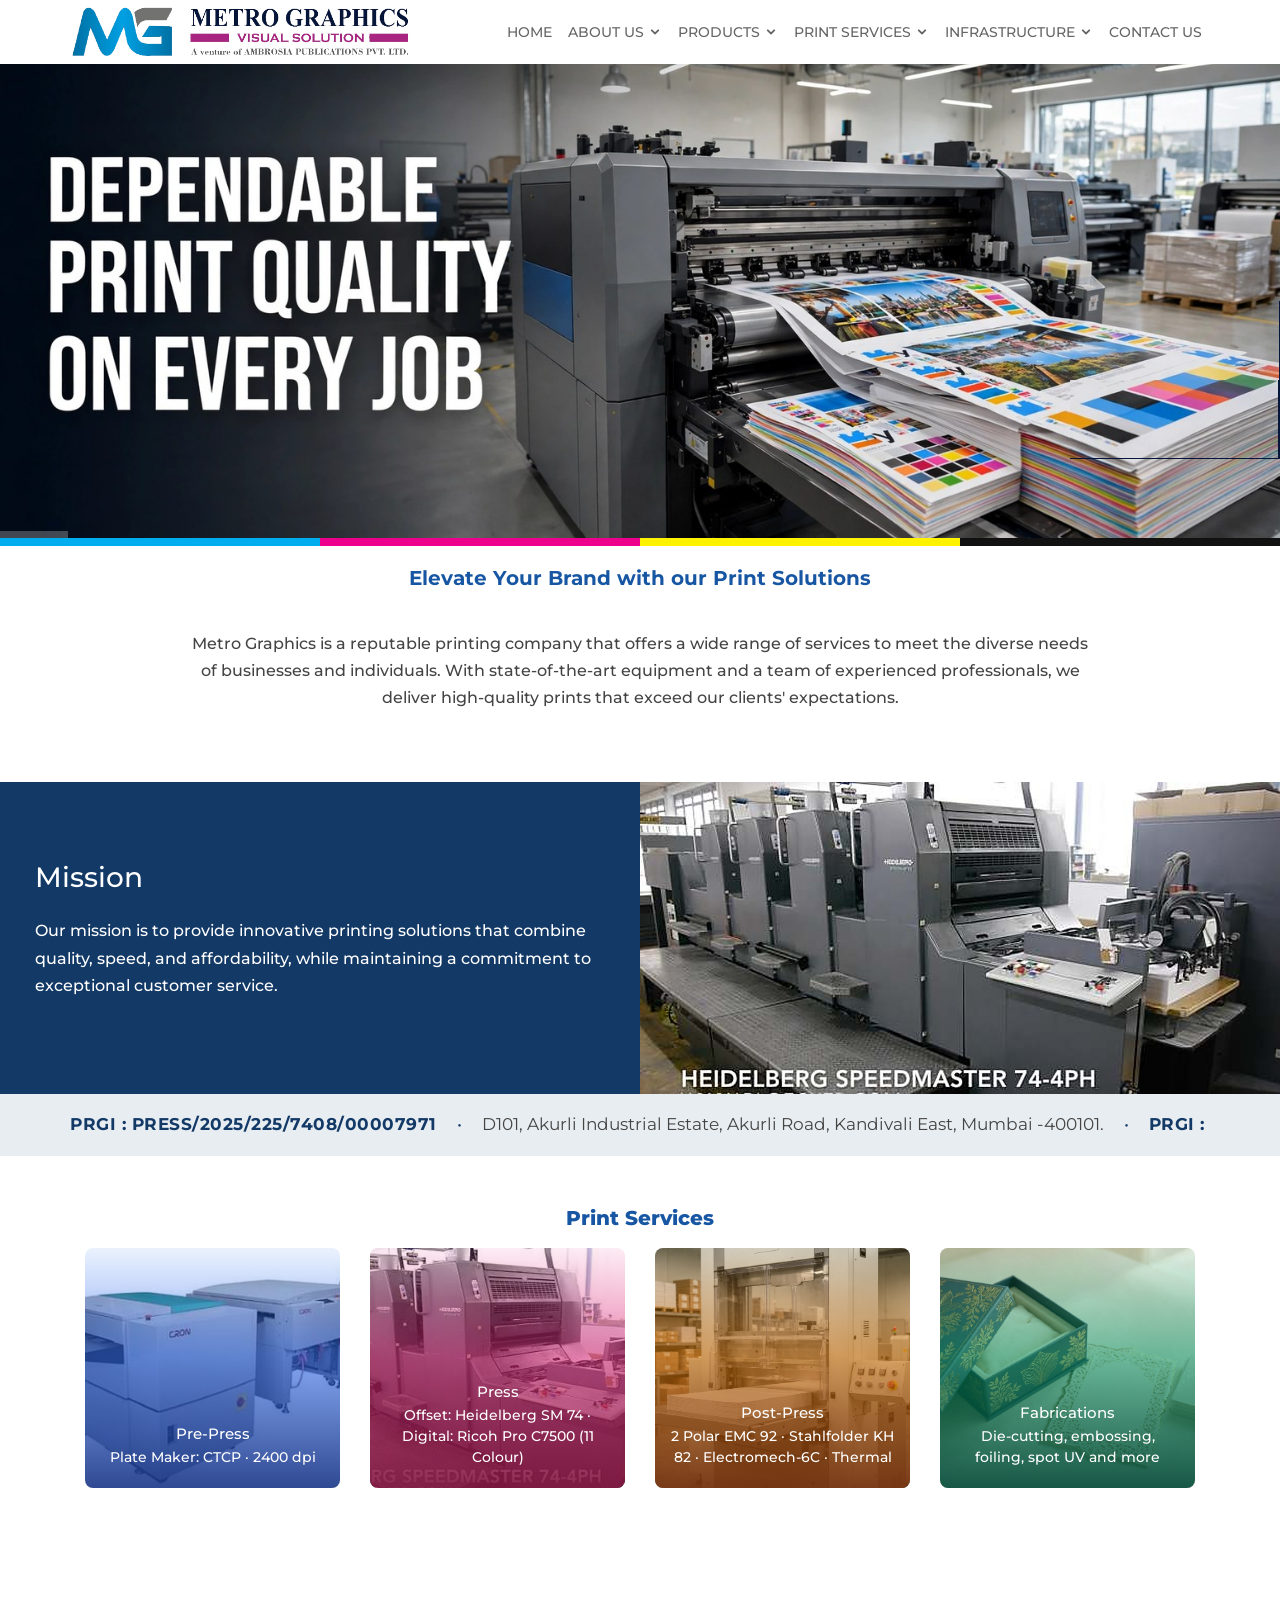
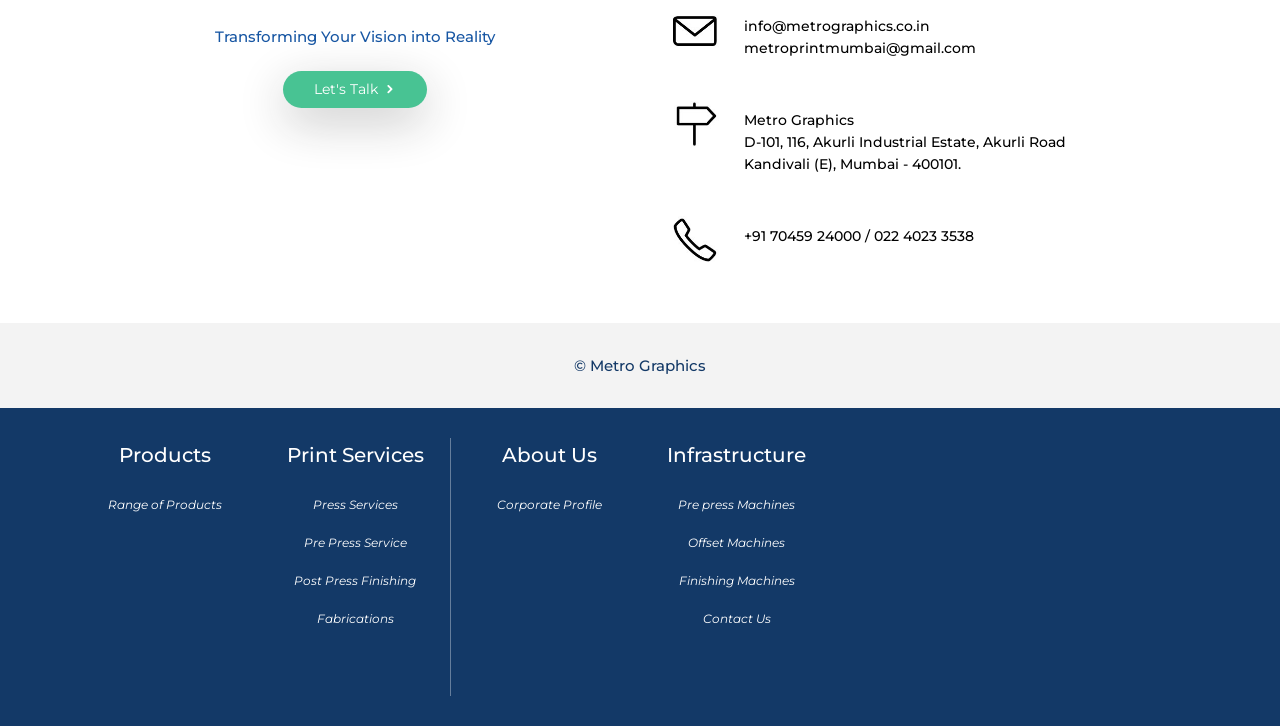
<file: index.html>
<!doctype html>
<html lang="en">
 

<head>
<meta charset="utf-8">
<meta http-equiv="X-UA-Compatible" content="IE=edge">
<meta name="viewport" content="width=device-width, initial-scale=1">
<link rel="icon" type="image/png" href="images/pdf-2025/metro-graphics-mg-favicon.png" sizes="512x512" /><meta name="viewport" content="width=device-width, initial-scale=1.0 user-scalable=no" />
<title>Metro Graphics | Offset & Digital Printing Company in Mumbai</title>
<meta name="description" content="Metro Graphics is an offset and digital printing company in Kandivali East, Mumbai — pre-press, colour-managed printing, finishing, packaging and delivery under one roof.">
<!-- xxx Favicon xxx -->
<!-- Core Css Stylesheets -->
<link href="css/base.css" rel="stylesheet">
<link href="font-awesome/css/font-awesome.min.css" rel="stylesheet">
<!-- REVOLUTION STYLE SHEETS -->
<link rel="stylesheet" type="text/css" href="rev-slider/revolution/fonts/pe-icon-7-stroke/css/pe-icon-7-stroke.css">
<link rel="stylesheet" type="text/css" href="rev-slider/revolution/fonts/font-awesome/css/font-awesome.css">
<link rel="stylesheet" type="text/css" href="rev-slider/revolution/css/settings.css">
<link rel="stylesheet" type="text/css" href="rev-slider/revolution/css/layers.css">
<link rel="stylesheet" type="text/css" href="rev-slider/revolution/css/navigation.css">
<!-- HTML5 shim and Respond.js for IE8 support of HTML5 elements and media queries -->
<!--[if lt IE 9]>
      <script src="https://oss.maxcdn.com/html5shiv/3.7.2/html5shiv.min.js"></script>
      <script src="https://oss.maxcdn.com/respond/1.4.2/respond.min.js"></script>
    <![endif]-->
</head>
<body>
<!-- Page loader Start -->
<!-- Page loader End -->
<header class="fixed-top header-fullpage top-transparent wow fadeInDown">
  <!-- Main Navigation Start -->
  <nav class="navbar navbar-expand-lg bg-transparent">
    <div class="container p-0 text-nowrap">
      <div class="d-flex align-items-center w-100 col pl-0"> <a class="navbar-brand rounded-bottom light-bg" href="index-2.html"> <img src="images/pdf-2025/metro-graphics-logo-transparent.png" alt="Metro Graphics logo"> </a> </div>
        <button class="navbar-toggler x collapsed" type="button" data-toggle="collapse" data-target="#navbarCollapse" aria-controls="navbarCollapse" aria-expanded="false" aria-label="Toggle navigation">
            <span class="icon-bar"></span>
            <span class="icon-bar"></span>
            <span class="icon-bar"></span>
        </button>
      <div class="collapse navbar-collapse" id="navbarCollapse" data-hover="dropdown" data-animations="slideInUp slideInUp slideInUp slideInUp">
        <ul class="navbar-nav ml-auto">
       <li class="nav-item">
                <a class="nav-link" href="index-2.html">Home</a>
              </li>    
          <li class="nav-item dropdown"> <a class="nav-link dropdown-toggle-mob" href="#" data-toggle="dropdown" aria-haspopup="true" aria-expanded="false">About Us <i class="icofont-rounded-down"></i></a>
            <ul class="dropdown-menu">
              <li><a class="dropdown-item" href="about-us.html#Corporate">Corporate Profile</a></li>
              
            </ul>
          </li>
          <li class="nav-item dropdown"> <a class="nav-link dropdown-toggle-mob" href="index-2.html" data-toggle="dropdown" aria-haspopup="true" aria-expanded="false">Products <i class="icofont-rounded-down"></i></a>
            <ul class="dropdown-menu">
              <li><a class="dropdown-item" href="products.html">Range of Products</a></li>
            </ul>
          </li>
          
		  <li class="nav-item dropdown">
                    <a class="nav-link dropdown-toggle-mob" href="#" id="dropdown03" data-toggle="dropdown" aria-haspopup="true" aria-expanded="false">Print Services  <i class="icofont-rounded-down"></i></a>                
                    <ul class="dropdown-menu" aria-labelledby="dropdown03">
                      <li><a class="dropdown-item" href="pre-press.html#Pre-Press">Press Services</a></li>
                       
                      <li><a class="dropdown-item" href="pre-press.html#Pre-Press">Pre Press Service</a></li>
					                        <li><a class="dropdown-item" href="pre-press.html#Post">Post Press Finishing</a></li>
					                        <li><a class="dropdown-item" href="pre-press.html#Fabrications">Fabrications</a></li>

                    </ul>
                  </li>
          <li class="nav-item dropdown"> <a class="nav-link dropdown-toggle-mob" href="#" data-toggle="dropdown" aria-haspopup="true" aria-expanded="false">INFRASTRUCTURE <i class="icofont-rounded-down"></i></a>
            <ul class="dropdown-menu">
              <li><a class="dropdown-item" href="infrastructure.html#Pre">Pre press Machines</a></li>
              <li><a class="dropdown-item" href="infrastructure.html#Offset">Offset Machines</a></li>
              <li><a class="dropdown-item" href="infrastructure.html#Finishing">Finishing Machines</a></li>
            </ul>
          </li>  <li class="nav-item">
                <a class="nav-link" href="business-enquiry.html">Contact Us</a>
              </li>
         
          
        </ul>
        <!-- Main Navigation End -->
      </div>
    </div>
  </nav>
  <!-- Main Navigation End -->
</header>

<div class="slider bg-navy-blue margin-top" >
  <div id="rev_slider_1078_1_wrapper" class="rev_slider_wrapper fullwidthbanner-container" data-alias="classic4export" data-source="gallery" style="margin:0px auto;background-color:transparent;padding:0px;margin-top:0px;margin-bottom:0px;">
    <!-- START REVOLUTION SLIDER 5.4.1 fullwidth mode -->
    <div id="rev_slider_1078_1" class="rev_slider fullscreenbanner" style="display:none;" data-version="5.0">
      <ul>
        <li>
          <!-- MAIN IMAGE -->
          <img src="images/banner-1.jpg"  alt="" 
            data-bgposition="center center" data-bgfit="cover" data-bgparallax="10" class="rev-slidebg"
          >
 
           
        </li>
        <li>
          <!-- MAIN IMAGE -->
          <img src="images/banner-2.jpg"  alt="" 
            data-bgposition="center center" data-bgfit="cover" data-bgparallax="10" class="rev-slidebg"
          >
 
           
        </li>
		<li>
          <!-- MAIN IMAGE -->
				<img src="images/banner-3.jpg"  alt="" 
            data-bgposition="center center" data-bgfit="cover" data-bgparallax="10" class="rev-slidebg"
          >
 
           
        </li>
		<li>
          <!-- MAIN IMAGE -->
				<img src="images/banner-4.jpg"  alt="" 
            data-bgposition="center center" data-bgfit="cover" data-bgparallax="10" class="rev-slidebg"
          >
 
           
        </li>
        <li>
          <!-- MAIN IMAGE -->
          <img src="images/banner-wcu-quality.jpg"  alt="" 
            data-bgposition="center center" data-bgfit="cover" data-bgparallax="10" class="rev-slidebg"
          >
 
           
        </li>
        <li>
          <!-- MAIN IMAGE -->
          <img src="images/banner-wcu-delivery.jpg"  alt="" 
            data-bgposition="center center" data-bgfit="cover" data-bgparallax="10" class="rev-slidebg"
          >
 
           
        </li>
        <li>
          <!-- MAIN IMAGE -->
          <img src="images/banner-wcu-pricing.jpg"  alt="" 
            data-bgposition="center center" data-bgfit="cover" data-bgparallax="10" class="rev-slidebg"
          >
 
           
        </li>
        <li>
          <!-- MAIN IMAGE -->
          <img src="images/banner-wcu-service.jpg"  alt="" 
            data-bgposition="center center" data-bgfit="cover" data-bgparallax="10" class="rev-slidebg"
          >
 
           
        </li>

         
      </ul>
      <div class="tp-bannertimer tp-bottom" style="height: 7px; background-color: rgba(255, 255, 255, 0.25);"></div>
    </div>
  </div>
</div> 
<!-- Fullscreen Slider End -->
  <!-- CMYK colour bar — print-industry accent under the banner -->
  <div aria-hidden="true" style="display:flex;height:8px;line-height:0"><div style="flex:1;background:#00AEEF"></div><div style="flex:1;background:#EC008C"></div><div style="flex:1;background:#FFF200"></div><div style="flex:1;background:#111111"></div></div>
<!-- Main Body Content Start -->
<main id="body-content" style="overflow-y: inherit;">
  <!-- Welcome To Cargo Start -->
  <!-- Welcome To Cargo End -->
  <!-- What Makes Us Special Start -->
  
  <!-- What Makes Us Special End -->
  <!-- About Us Start -->
  <section class="wide-tb-100" style="padding-top:20px;padding-bottom:15px">
      <div class="container pos-rel">
        <div class="row align-items-center">

          <div class="col-md-12 wow fadeInLeft text-center" data-wow-duration="0" data-wow-delay="0s">            
            <h4 class="mb-4 fw-7" style=" color:#1756a3">
              Elevate Your Brand with our Print Solutions

            </h4>


            
          </div>


           

        </div>
        
      </div>
    </section>
<section class="wide-tb-50" style="padding-top:15px;padding-bottom:70px">
    <div class="container pos-rel">
      <div class="row">
        <div class="col-md-12 text-center">
          <p style="max-width:900px;margin:0 auto;font-size:16px;line-height:1.7;color:#444">Metro Graphics is a reputable printing company that offers a wide range of services to meet the diverse needs of businesses and individuals. With state-of-the-art equipment and a team of experienced professionals, we deliver high-quality prints that exceed our clients' expectations.</p>
        </div>
      </div>
    </div>
  </section>
<section class="pos-rel bg-sky-blue1">
      <div class="container-fluid">
        <div class="row align-items-center">
            <div class="col-lg-6 col-12">
              <div class="p-5 about-whoose">
                <h3 style="color:#fff;padding-bottom:15px">
                  Mission
                </h3>
                <p style="color:#fff;font-size:16px;line-height:1.7">Our mission is to provide innovative printing solutions that combine quality, speed, and affordability, while maintaining a commitment to exceptional customer service.</p>
              </div>
            </div>
            <div class="col-lg-6 col-12 p-0">
              <img src="images/why-choose-us.jpg" class="w-100" alt="">
            </div>
        </div>
      </div>
    </section>
   
  
  <style>
@keyframes prgiSlide{from{transform:translateX(0)}to{transform:translateX(-50%)}}
.prgi-track{display:flex;width:max-content;animation:prgiSlide 32s linear infinite;will-change:transform}
.prgi-marquee:hover .prgi-track{animation-play-state:paused}
</style>
<section class=" bg-fixed  pos-rel" style="background:#e8edf1">
    <div class="container">
      <div class="row">
        <div class="col-sm-12 prgi-marquee" style="overflow:hidden;padding:18px 0">
          <div class="prgi-track">
            <span style="display:flex;flex-shrink:0;white-space:nowrap;align-items:baseline"><span style="font-size:17px;font-weight:700;color:#133967;letter-spacing:.5px">PRGI : PRESS/2025/225/7408/00007971</span><span style="font-size:17px;color:#133967;padding:0 20px">&#8226;</span><span style="font-size:17px;color:#444">D101, Akurli Industrial Estate, Akurli Road, Kandivali East, Mumbai -400101.</span><span style="font-size:17px;color:#133967;padding:0 20px">&#8226;</span></span>
            <span style="display:flex;flex-shrink:0;white-space:nowrap;align-items:baseline"><span style="font-size:17px;font-weight:700;color:#133967;letter-spacing:.5px">PRGI : PRESS/2025/225/7408/00007971</span><span style="font-size:17px;color:#133967;padding:0 20px">&#8226;</span><span style="font-size:17px;color:#444">D101, Akurli Industrial Estate, Akurli Road, Kandivali East, Mumbai -400101.</span><span style="font-size:17px;color:#133967;padding:0 20px">&#8226;</span></span>
          </div>
        </div>
      </div>
    </div>
  </section>
<section class="wide-tb-50">
      <div class="container pos-rel">
        <div class="row">
          <div class="col-md-12 text-center mb-4">
            <h4 class="fw-8" style="color:#1756a3">Print Services</h4>
          </div>
        </div>
        <div class="row">
          <div class="col-md-3 mb-4">
            <a href="pre-press.html#Pre-Press" style="text-decoration:none">
              <div style="position:relative;overflow:hidden;border-radius:8px">
                <img src="images/machine-cron-uvp.jpg" alt="Pre-Press" style="width:100%;height:240px;object-fit:cover;display:block">
                <div style="position:absolute;left:0;right:0;top:0;bottom:0;background:linear-gradient(180deg,rgba(59,130,246,0.10) 0%,rgba(37,99,235,0.55) 45%,rgba(30,58,138,0.92) 100%)"></div>
                <div style="position:absolute;left:0;right:0;bottom:0;padding:20px 16px;text-align:center;color:#fff">
                  <h5 style="color:#fff;margin-bottom:4px">Pre-Press</h5>
                  <p style="color:#fff;margin:0;font-size:14px">Plate Maker: CTCP &middot; 2400 dpi</p>
                </div>
              </div>
            </a>
          </div>
          <div class="col-md-3 mb-4">
            <a href="pre-press.html" style="text-decoration:none">
              <div style="position:relative;overflow:hidden;border-radius:8px">
                <img src="images/machine-heidelberg-sm74.jpg" alt="Press" style="width:100%;height:240px;object-fit:cover;display:block">
                <div style="position:absolute;left:0;right:0;top:0;bottom:0;background:linear-gradient(180deg,rgba(236,72,153,0.10) 0%,rgba(219,39,119,0.55) 45%,rgba(131,24,67,0.92) 100%)"></div>
                <div style="position:absolute;left:0;right:0;bottom:0;padding:20px 16px;text-align:center;color:#fff">
                  <h5 style="color:#fff;margin-bottom:4px">Press</h5>
                  <p style="color:#fff;margin:0;font-size:14px">Offset: Heidelberg SM 74 &middot; Digital: Ricoh Pro C7500 (11 Colour)</p>
                </div>
              </div>
            </a>
          </div>
          <div class="col-md-3 mb-4">
            <a href="pre-press.html#Post" style="text-decoration:none">
              <div style="position:relative;overflow:hidden;border-radius:8px">
                <img src="images/finishing-machine/01.jpg" alt="Post-Press" style="width:100%;height:240px;object-fit:cover;display:block">
                <div style="position:absolute;left:0;right:0;top:0;bottom:0;background:linear-gradient(180deg,rgba(251,191,36,0.10) 0%,rgba(217,119,6,0.55) 45%,rgba(120,53,15,0.92) 100%)"></div>
                <div style="position:absolute;left:0;right:0;bottom:0;padding:20px 16px;text-align:center;color:#fff">
                  <h5 style="color:#fff;margin-bottom:4px">Post-Press</h5>
                  <p style="color:#fff;margin:0;font-size:14px">2 Polar EMC 92 &middot; Stahlfolder KH 82 &middot; Electromech-6C &middot; Thermal</p>
                </div>
              </div>
            </a>
          </div>
          <div class="col-md-3 mb-4">
            <a href="pre-press.html#Fabrications" style="text-decoration:none">
              <div style="position:relative;overflow:hidden;border-radius:8px">
                <img src="images/fabrication-card.jpg" alt="Fabrications" style="width:100%;height:240px;object-fit:cover;display:block">
                <div style="position:absolute;left:0;right:0;top:0;bottom:0;background:linear-gradient(180deg,rgba(52,211,153,0.10) 0%,rgba(5,150,105,0.55) 45%,rgba(6,78,59,0.92) 100%)"></div>
                <div style="position:absolute;left:0;right:0;bottom:0;padding:20px 16px;text-align:center;color:#fff">
                  <h5 style="color:#fff;margin-bottom:4px">Fabrications</h5>
                  <p style="color:#fff;margin:0;font-size:14px">Die-cutting, embossing, foiling, spot UV and more</p>
                </div>
              </div>
            </a>
          </div>
        </div>
      </div>
    </section>
  <!-- Company News End -->
  <!-- Clients Start -->
  
  <!-- Clients End -->
 <section class="wide-tb-50 bg-scroll contact-bg pos-rel">
    <div class="container pos-rel">
      <div class="row">
         <div class="col-md-6 ml-auto"><div class="img-business-man text-center">
		  <h5 style="color:#1756a3">Transforming Your Vision into Reality</h5> 
		  
		   <p  style="padding:15px 0px">
		  <a href="tel:+917045924000" class="btn-theme bg-navy-lamagreen">Let's Talk <i class="icofont-rounded-right"></i></a> </p>
		  </div></div>
        <!-- Heading Main -->
        
        <!-- Heading Main -->
        <div class="col-md-6 ml-auto">
          <div class="row">
            <!-- Icon Box 2 -->
            <div class="col-12 wow fadeInUp" data-wow-duration="0" data-wow-delay="0s">
              <div class="icon-box-3 mb-3 bg-sky-blue">
                <div class="media">
                  <div class="service-icon mr-4"> <img src="images/envelope.jpg" alt="" /></div>
                  <div class="service-inner-content media-body">
                     
                    <p>info@metrographics.co.in<br>metroprintmumbai@gmail.com</p>
                  </div>
                </div>
              </div>
            </div>
            <!-- Icon Box -->
            <!-- Icon Box 2 -->
            <div class="col-12 wow fadeInUp" data-wow-duration="0" data-wow-delay="0.2s">
              <div class="icon-box-3 mb-3 bg-sky-blue">
                <div class="media">
                  <div class="service-icon mr-4"><img src="images/navigator.jpg" alt="" /></div>
                  <div class="service-inner-content media-body">
                    <p>Metro Graphics<br>
 D-101, 116, Akurli Industrial Estate, Akurli Road<br>

 Kandivali (E), Mumbai - 400101.


</p>
                  </div>
                </div>
              </div>
            </div>
            <!-- Icon Box -->
            <!-- Icon Box 2 -->
            <div class="col-12 wow fadeInUp" data-wow-duration="0" data-wow-delay="0.4s">
              <div class="icon-box-3 bg-sky-blue">
                <div class="media">
                  <div class="service-icon mr-4"><img src="images/phone.jpg" alt="" /></div>
                  <div class="service-inner-content media-body">
                   
                    <p>+91 70459 24000 / 022 4023 3538</p>
                  </div>
                </div>
              </div>
            </div>
            <!-- Icon Box -->
          </div>
        </div>
      </div>
    </div>
  </section>
</main>
<!-- Main Body Content Start -->
<!-- Main Footer Start -->
<footer class="wide-tb-0 bg-sky-blue1 pb-0">
  <div class="copyright-wrap bg-navy-blue wide-tb-30">
    <div class="container">
      <div class="row text-md-left text-center"> <div class="col-sm-12 col-md-12 copyright-links text-center"> © Metro Graphics </div>
      </div>
    </div>
  </div>
  <div class="container wide-tb-30">
    <div class="row">
      <!-- Column First -->
      <div class="col-6 col-lg-4">
        <div class="row">
          <div class="col-12 col-lg-6 wow fadeInLeft" data-wow-duration="0" data-wow-delay="0s" style="text-align:center">
            <h3 class="footer-heading">Products</h3>
            <div class="footer-widget-menu">
              <ul class="list-unstyled">
            <li><a  href="products.html">Range of Products</a></li>
            <li style="display:none"><a  href="gallery.html">Gallery</a></li></ul>
            </div>
          </div>
          <div class="col-12 col-lg-6 wow fadeInLeft" data-wow-duration="0" data-wow-delay="0s" style="text-align:center">
            <h3 class="footer-heading">Print Services</h3>
            <div class="footer-widget-menu">
              <ul class="list-unstyled">
            <li><a  href="pre-press.html#Pre-Press">Press Services</a></li>
            <li><a href="infrastructure.html">Pre Press Service</a></li>
            
            
            <li><a  href="pre-press.html#Post">Post Press Finishing</a></li>
            <li><a  href="pre-press.html#Fabrications">Fabrications</a></li>
          </ul>
            </div>
          </div>
        </div>
      </div>
      <div class="col-6 col-lg-4" style="border-left:1px solid rgba(255,255,255,0.35);padding-left:20px">
        <div class="row">
          <div class="col-12 col-lg-6 wow fadeInLeft" data-wow-duration="0" data-wow-delay="0s" style="text-align:center">
            <h3 class="footer-heading">About Us</h3>
            <div class="footer-widget-menu">
              <ul class="list-unstyled">
            <li><a  href="about-us.html#Corporate">Corporate Profile</a></li>
            
          </ul>
            </div>
          </div>
          <div class="col-12 col-lg-6 wow fadeInLeft" data-wow-duration="0" data-wow-delay="0s" style="text-align:center">
            <h3 class="footer-heading">Infrastructure</h3>
            <div class="footer-widget-menu">
              <ul class="list-unstyled">
            <li><a  href="infrastructure.html#Pre">Pre press Machines</a></li>
            <li><a  href="infrastructure.html#Offset">Offset Machines</a></li>
            <li><a  href="infrastructure.html#Finishing">Finishing Machines</a></li>
            <li><a  href="business-enquiry.html">Contact Us</a></li>
          </ul>
            </div>
          </div>
        </div>
      </div>
      <!-- Column First -->
      <!-- Column Second -->
      <!-- Column Second -->
      <!-- Column Third -->
      <div class="col-lg-4 col-md-12 wow fadeInLeft" data-wow-duration="0" data-wow-delay="0.4s" style="margin-top: 0px;">  <iframe src="https://www.google.com/maps?q=Metro+Graphics%2C+D-101%2C+Akurli+Industrial+Estate%2C+Akurli+Road%2C+Kandivali+East%2C+Mumbai+400101&amp;output=embed" width="100%" height="250" frameborder="0" style="border:0" allowfullscreen></iframe></div>
      <!-- Column Third -->
    </div>
  </div>
</footer>
<!-- Main Footer End -->
<!-- Search Popup Start -->
<div class="overlay overlay-hugeinc">
  <form class="form-inline mt-2 mt-md-0">
    <div class="form-inner">
      <div class="form-inner-div d-inline-flex align-items-center no-gutters">
        <div class="col-md-1"> <i class="icofont-search"></i> </div>
        <div class="col-10">
          <input class="form-control w-100 p-0" type="text" placeholder="Search" aria-label="Search">
        </div>
        <div class="col-md-1"> <a href="#" class="overlay-close link-oragne"><i class="icofont-close-line"></i></a> </div>
      </div>
    </div>
  </form>
</div>
<!-- Search Popup End -->
<!-- Request Modal -->

<!-- Request Modal -->
<!-- Back To Top Start -->
<a id="mkdf-back-to-top" href="#" class="off"><i class="icofont-rounded-up"></i></a>
<!-- Back To Top End
<!-- Main JavaScript  -->
<script src="js/jquery.min.js"></script>
  <script src="js/popper.min.js"></script>
  <script src="js/bootstrap.min.js"></script>
  <script src="js/bootstrap-dropdownhover.min.js"></script>
  <script src="js/fontawesome-all.js"></script>
  <script src="js/owl.carousel.min.js"></script>
  <script src="twitter/jquery.tweet.js"></script>
  <script src="js/jflickrfeed.min.js"></script>
  <script src="js/jquery.waypoints.min.js"></script>
  <script src="js/jquery.easing.min.js"></script>
  <script src="js/jquery.counterup.min.js"></script>
  <script src="js/jquery.easypiechart.min.js"></script>
  <script src="js/jquery.appear.js"></script>
  <script src="js/wow.min.js"></script>

  <!-- JQuery Map Plugin -->
  <script type="text/javascript" src="js/jquery.gmap.min.js"></script>    
  

  <!-- REVOLUTION JS FILES -->
  <script type="text/javascript" src="rev-slider/revolution/js/jquery.themepunch.tools.min.js"></script>
  <script type="text/javascript" src="rev-slider/revolution/js/jquery.themepunch.revolution.min.js"></script>

  <!-- SLIDER REVOLUTION 5.0 EXTENSIONS  (Load Extensions only on Local File Systems !  The following part can be removed on Server for On Demand Loading) -->  
  <script type="text/javascript" src="rev-slider/revolution/js/extensions/revolution.extension.actions.min.js"></script>
  <script type="text/javascript" src="rev-slider/revolution/js/extensions/revolution.extension.carousel.min.js"></script>
  <script type="text/javascript" src="rev-slider/revolution/js/extensions/revolution.extension.kenburn.min.js"></script>
  <script type="text/javascript" src="rev-slider/revolution/js/extensions/revolution.extension.layeranimation.min.js"></script>
  <script type="text/javascript" src="rev-slider/revolution/js/extensions/revolution.extension.navigation.min.js"></script>
  <script type="text/javascript" src="rev-slider/revolution/js/extensions/revolution.extension.parallax.min.js"></script>
  <script type="text/javascript" src="rev-slider/revolution/js/extensions/revolution.extension.slideanims.min.js"></script>
  <script type="text/javascript" src="rev-slider/revolution/js/extensions/revolution.extension.video.min.js"></script>

  <!-- Masonary Plugin -->
  <script type="text/javascript" src="js/jquery.cubeportfolio.min.js"></script>
  <script type="text/javascript" src="js/masonary-custom.js"></script>

  <script src="js/site-custom.js"></script>   

  <script type="text/javascript">
    var tpj=jQuery;
    
    var revapi1078;
    tpj(document).ready(function() {
      if(tpj("#rev_slider_1078_1").revolution == undefined){
        revslider_showDoubleJqueryError("#rev_slider_1078_1");
      }else{
        revapi1078 = tpj("#rev_slider_1078_1").show().revolution({
        sliderType: "standard",
    sliderLayout: "fullwidth",
    scrollbarDrag: "true",
    /*delay: 9000,*/
	 delay: 5000,
	 /* options that disable autoplay 
    stopLoop: "on",
    stopAfterLoops: 0,
    stopAtSlide: 1, */
	 
    spinner: "off",
    navigation: {
      arrows: {
        enable: true
      },
      mouseScrollNavigation: "off",
      keyboardNavigation: "off",
      touch: {
        touchenabled: "on",
        swipe_threshold: 75,
        swipe_min_touches: 1,
        swipe_direction: "horizontal",
        drag_block_vertical: false
      }

    },
    parallax: {
      type: "mouse",
      origo: "slidercenter",
      speed: 11000,
      levels: [2, 3, 4, 5, 6, 7, 12, 16, 10, 50],
    },
    viewPort: {
            enable: true,
            outof: "pause",
            visible_area: "100%",
            presize:false,
        },
		visibilityLevels:[1240,1024,778,480],
						gridwidth:1550,
						gridheight:574,
     
  });
      }
    }); /*ready*/
  </script> 
<!-- Metro Graphics site copy: original wording, November 2026 -->
<!-- Site matter aligned with New_Profile_2025.pdf, November 2026 -->
</body>



</html>

<!-- pages rebuild trigger 2026-11-21 round3 -->

<!-- footer-centre trigger -->
</file>
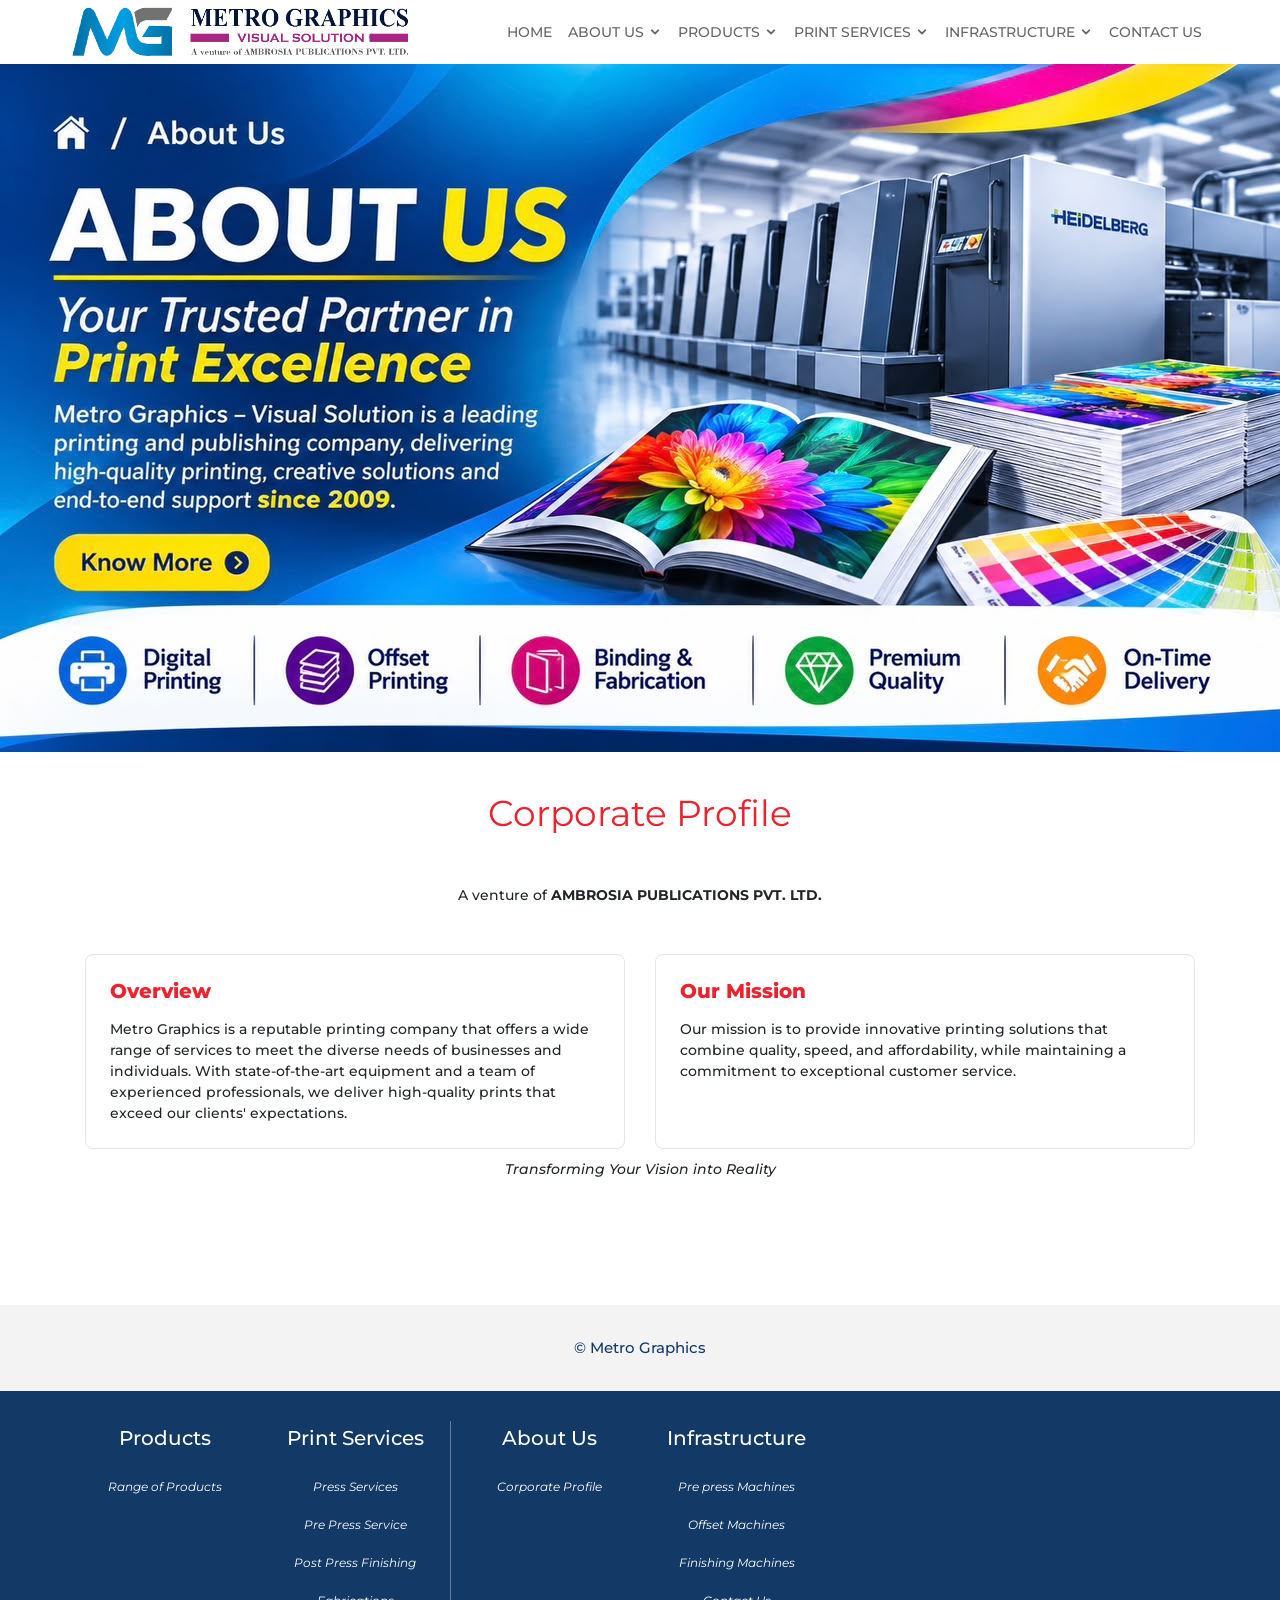
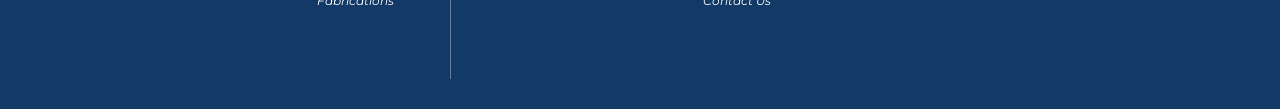
<file: about-us.html>
<!doctype html>
<html lang="en">
 

<head>
<meta charset="utf-8">
<meta http-equiv="X-UA-Compatible" content="IE=edge">
 <link rel="icon" type="image/png" href="images/pdf-2025/metro-graphics-mg-favicon.png" sizes="512x512" />
<meta name="viewport" content="width=device-width, initial-scale=1.0 user-scalable=no" />
<title>About Us | Metro Graphics — Printing Company in Mumbai</title>
<meta name="description" content="Metro Graphics is a Mumbai printing company offering pre-press, offset and digital printing, binding, packaging and delivery — with quality checks at every stage.">
<link href="css/base.css" rel="stylesheet">
<link href="font-awesome/css/font-awesome.min.css" rel="stylesheet">
  
<!-- REVOLUTION STYLE SHEETS -->

<!-- HTML5 shim and Respond.js for IE8 support of HTML5 elements and media queries -->
<!--[if lt IE 9]>
      <script src="https://oss.maxcdn.com/html5shiv/3.7.2/html5shiv.min.js"></script>
      <script src="https://oss.maxcdn.com/respond/1.4.2/respond.min.js"></script>
    <![endif]-->
</head>
<body>
<header class="fixed-top header-fullpage top-transparent wow fadeInDown">
  <!-- Main Navigation Start -->
  <nav class="navbar navbar-expand-lg bg-transparent">
    <div class="container p-0 text-nowrap">
      <div class="d-flex align-items-center w-100 col pl-0"> <a class="navbar-brand rounded-bottom light-bg" href="index-2.html"> <img src="images/pdf-2025/metro-graphics-logo-transparent.png" alt="Metro Graphics logo"> </a> </div>
        <button class="navbar-toggler x collapsed" type="button" data-toggle="collapse" data-target="#navbarCollapse" aria-controls="navbarCollapse" aria-expanded="false" aria-label="Toggle navigation">
            <span class="icon-bar"></span>
            <span class="icon-bar"></span>
            <span class="icon-bar"></span>
        </button>
      <div class="collapse navbar-collapse" id="navbarCollapse" data-hover="dropdown" data-animations="slideInUp slideInUp slideInUp slideInUp">
        <ul class="navbar-nav ml-auto">
       <li class="nav-item">
                <a class="nav-link" href="index-2.html">Home</a>
              </li>    
          <li class="nav-item dropdown"> <a class="nav-link dropdown-toggle-mob" href="#" data-toggle="dropdown" aria-haspopup="true" aria-expanded="false">About Us <i class="icofont-rounded-down"></i></a>
            <ul class="dropdown-menu">
              <li><a class="dropdown-item" href="about-us.html#Corporate">Corporate Profile</a></li>
              
            </ul>
          </li>
          <li class="nav-item dropdown"> <a class="nav-link dropdown-toggle-mob" href="index-2.html" data-toggle="dropdown" aria-haspopup="true" aria-expanded="false">Products <i class="icofont-rounded-down"></i></a>
            <ul class="dropdown-menu">
              <li><a class="dropdown-item" href="products.html">Range of Products</a></li>
              <li style="display:none"><a class="dropdown-item" href="gallery.html">Gallery</a></li>
</ul>
          </li>
          
		  <li class="nav-item dropdown">
                    <a class="nav-link dropdown-toggle-mob" href="#" id="dropdown03" data-toggle="dropdown" aria-haspopup="true" aria-expanded="false">Print Services  <i class="icofont-rounded-down"></i></a>                
                    <ul class="dropdown-menu" aria-labelledby="dropdown03">
                      <li><a class="dropdown-item" href="pre-press.html#Pre-Press">Press Services</a></li>
                       
                      <li><a class="dropdown-item" href="pre-press.html#Pre-Press">Pre Press Service</a></li>
					                        <li><a class="dropdown-item" href="pre-press.html#Post">Post Press Finishing</a></li>
					                        <li><a class="dropdown-item" href="pre-press.html#Fabrications">Fabrications</a></li>

                    </ul>
                  </li>
          <li class="nav-item dropdown"> <a class="nav-link dropdown-toggle-mob" href="#" data-toggle="dropdown" aria-haspopup="true" aria-expanded="false">INFRASTRUCTURE <i class="icofont-rounded-down"></i></a>
            <ul class="dropdown-menu">
              <li><a class="dropdown-item" href="infrastructure.html#Pre">Pre press Machines</a></li>
              <li><a class="dropdown-item" href="infrastructure.html#Offset">Offset Machines</a></li>
              <li><a class="dropdown-item" href="infrastructure.html#Finishing">Finishing Machines</a></li>
            </ul>
          </li>  <li class="nav-item">
                <a class="nav-link" href="business-enquiry.html">Contact Us</a>
              </li>
         
          
        </ul>
        <!-- Main Navigation End -->
      </div>
    </div>
  </nav>
  <!-- Main Navigation End -->
</header>
<!-- Fullscreen Slider Start -->
 
<!-- Fullscreen Slider End -->
<!-- Main Body Content Start -->
<main id="body-content" style="overflow-y: inherit;">
  <!-- Welcome To Cargo Start -->
  <!-- Welcome To Cargo End -->
  <!-- What Makes Us Special Start -->
  
  <!-- What Makes Us Special End -->
  <!-- About Us Start --><a class="anchor" name="Corporate"></a>
  <div class="slider bg-scroll pos-rel breadcrumbs breadcrumbs-page breadcrumbs-page" style="padding:0;background-image:none">
    <img src="images/about-banner.jpg" alt="About Us - Metro Graphics" style="width:100%;height:auto;display:block">
    <a href="files/New_Profile_2025.pdf" target="_blank" rel="noopener" aria-label="Know More - view Metro Graphics company profile (PDF)" style="position:absolute;left:4.2%;top:68.0%;width:17.0%;height:8.8%;display:block"></a>
  </div>
  <section class="wide-tb-40">
  <div class="col-sm-12">
          <h1 class="heading-main">
             
            Corporate Profile
          </h1>
        </div>
      <div class="container pos-rel">
        <div class="row align-items-center">

          <div class="col-md-12 wow fadeInLeft text-center" data-wow-duration="0" data-wow-delay="0s">            
          
<p style="text-align:center" class="mb-5">A venture of <strong>AMBROSIA PUBLICATIONS PVT. LTD.</strong></p>

<div class="row text-left">
            <div class="col-md-6 mb-4">
              <div style="border:1px solid #e5e5e5;border-radius:8px;padding:24px;height:100%;background:#fff">
                <h4 class="mb-3 fw-8" style="color:#eb232e">Overview</h4>
                <p style="margin:0">Metro Graphics is a reputable printing company that offers a wide range of services to meet the diverse needs of businesses and individuals. With state-of-the-art equipment and a team of experienced professionals, we deliver high-quality prints that exceed our clients' expectations.</p>
              </div>
            </div>
            <div class="col-md-6 mb-4">
              <div style="border:1px solid #e5e5e5;border-radius:8px;padding:24px;height:100%;background:#fff">
                <h4 class="mb-3 fw-8" style="color:#eb232e">Our Mission</h4>
                <p style="margin:0">Our mission is to provide innovative printing solutions that combine quality, speed, and affordability, while maintaining a commitment to exceptional customer service.</p>
              </div>
            </div>
          </div>


<p style="text-align:center" class="mb-5"><i>Transforming Your Vision into Reality</i></p>
<p>&nbsp;</p>
          </div>


           

        </div>
        
      </div>
    </section>
  <!-- Company News End -->
  <!-- Clients Start -->
  
  <!-- Clients End -->
  
</main>
<!-- Main Body Content Start -->
<!-- Main Footer Start -->
<footer class="wide-tb-0 bg-sky-blue1 pb-0">
  <div class="copyright-wrap bg-navy-blue wide-tb-30">
    <div class="container">
      <div class="row text-md-left text-center"> <div class="col-sm-12 col-md-12 copyright-links text-center"> © Metro Graphics </div>
      </div>
    </div>
  </div>
  <div class="container wide-tb-30">
    <div class="row">
      <!-- Column First -->
      <div class="col-6 col-lg-4">
        <div class="row">
          <div class="col-12 col-lg-6 wow fadeInLeft" data-wow-duration="0" data-wow-delay="0s" style="text-align:center">
            <h3 class="footer-heading">Products</h3>
            <div class="footer-widget-menu">
              <ul class="list-unstyled">
            <li><a  href="products.html">Range of Products</a></li>
            <li style="display:none"><a  href="gallery.html">Gallery</a></li></ul>
            </div>
          </div>
          <div class="col-12 col-lg-6 wow fadeInLeft" data-wow-duration="0" data-wow-delay="0s" style="text-align:center">
            <h3 class="footer-heading">Print Services</h3>
            <div class="footer-widget-menu">
              <ul class="list-unstyled">
            <li><a  href="pre-press.html#Pre-Press">Press Services</a></li>
            <li><a href="infrastructure.html">Pre Press Service</a></li>
            
            
            <li><a  href="pre-press.html#Post">Post Press Finishing</a></li>
            <li><a  href="pre-press.html#Fabrications">Fabrications</a></li>
          </ul>
            </div>
          </div>
        </div>
      </div>
      <div class="col-6 col-lg-4" style="border-left:1px solid rgba(255,255,255,0.35);padding-left:20px">
        <div class="row">
          <div class="col-12 col-lg-6 wow fadeInLeft" data-wow-duration="0" data-wow-delay="0s" style="text-align:center">
            <h3 class="footer-heading">About Us</h3>
            <div class="footer-widget-menu">
              <ul class="list-unstyled">
            <li><a  href="about-us.html#Corporate">Corporate Profile</a></li>
            
          </ul>
            </div>
          </div>
          <div class="col-12 col-lg-6 wow fadeInLeft" data-wow-duration="0" data-wow-delay="0s" style="text-align:center">
            <h3 class="footer-heading">Infrastructure</h3>
            <div class="footer-widget-menu">
              <ul class="list-unstyled">
            <li><a  href="infrastructure.html#Pre">Pre press Machines</a></li>
            <li><a  href="infrastructure.html#Offset">Offset Machines</a></li>
            <li><a  href="infrastructure.html#Finishing">Finishing Machines</a></li>
            <li><a  href="business-enquiry.html">Contact Us</a></li>
          </ul>
            </div>
          </div>
        </div>
      </div>
      <!-- Column First -->
      <!-- Column Second -->
      <!-- Column Second -->
      <!-- Column Third -->
      <div class="col-lg-4 col-md-12 wow fadeInLeft" data-wow-duration="0" data-wow-delay="0.4s" style="margin-top: 0px;">  <iframe src="https://www.google.com/maps?q=Metro+Graphics%2C+D-101%2C+Akurli+Industrial+Estate%2C+Akurli+Road%2C+Kandivali+East%2C+Mumbai+400101&amp;output=embed" width="100%" height="250" frameborder="0" style="border:0" allowfullscreen></iframe></div>
      <!-- Column Third -->
    </div>
  </div>
</footer>
<!-- Main Footer End -->
<!-- Search Popup Start -->
<div class="overlay overlay-hugeinc">
  <form class="form-inline mt-2 mt-md-0">
    <div class="form-inner">
      <div class="form-inner-div d-inline-flex align-items-center no-gutters">
        <div class="col-md-1"> <i class="icofont-search"></i> </div>
        <div class="col-10">
          <input class="form-control w-100 p-0" type="text" placeholder="Search" aria-label="Search">
        </div>
        <div class="col-md-1"> <a href="#" class="overlay-close link-oragne"><i class="icofont-close-line"></i></a> </div>
      </div>
    </div>
  </form>
</div>
<!-- Search Popup End -->
<!-- Request Modal -->

<!-- Request Modal -->
<!-- Back To Top Start -->
<a id="mkdf-back-to-top" href="#" class="off"><i class="icofont-rounded-up"></i></a>
<!-- Back To Top End -->
<!-- Main JavaScript-->
 <script src="js/jquery.min.js"></script>
   <script src="js/bootstrap.min.js"></script>
  <script src="js/bootstrap-dropdownhover.min.js"></script>
  <script src="js/fontawesome-all.js"></script>
  <script src="js/owl.carousel.min.js"></script>
    <script src="js/jquery.waypoints.min.js"></script>
  <script src="js/jquery.easing.min.js"></script>
    <script src="js/jquery.appear.js"></script> 
  <script src="js/wow.min.js"></script>

</body>


</html>
</file>
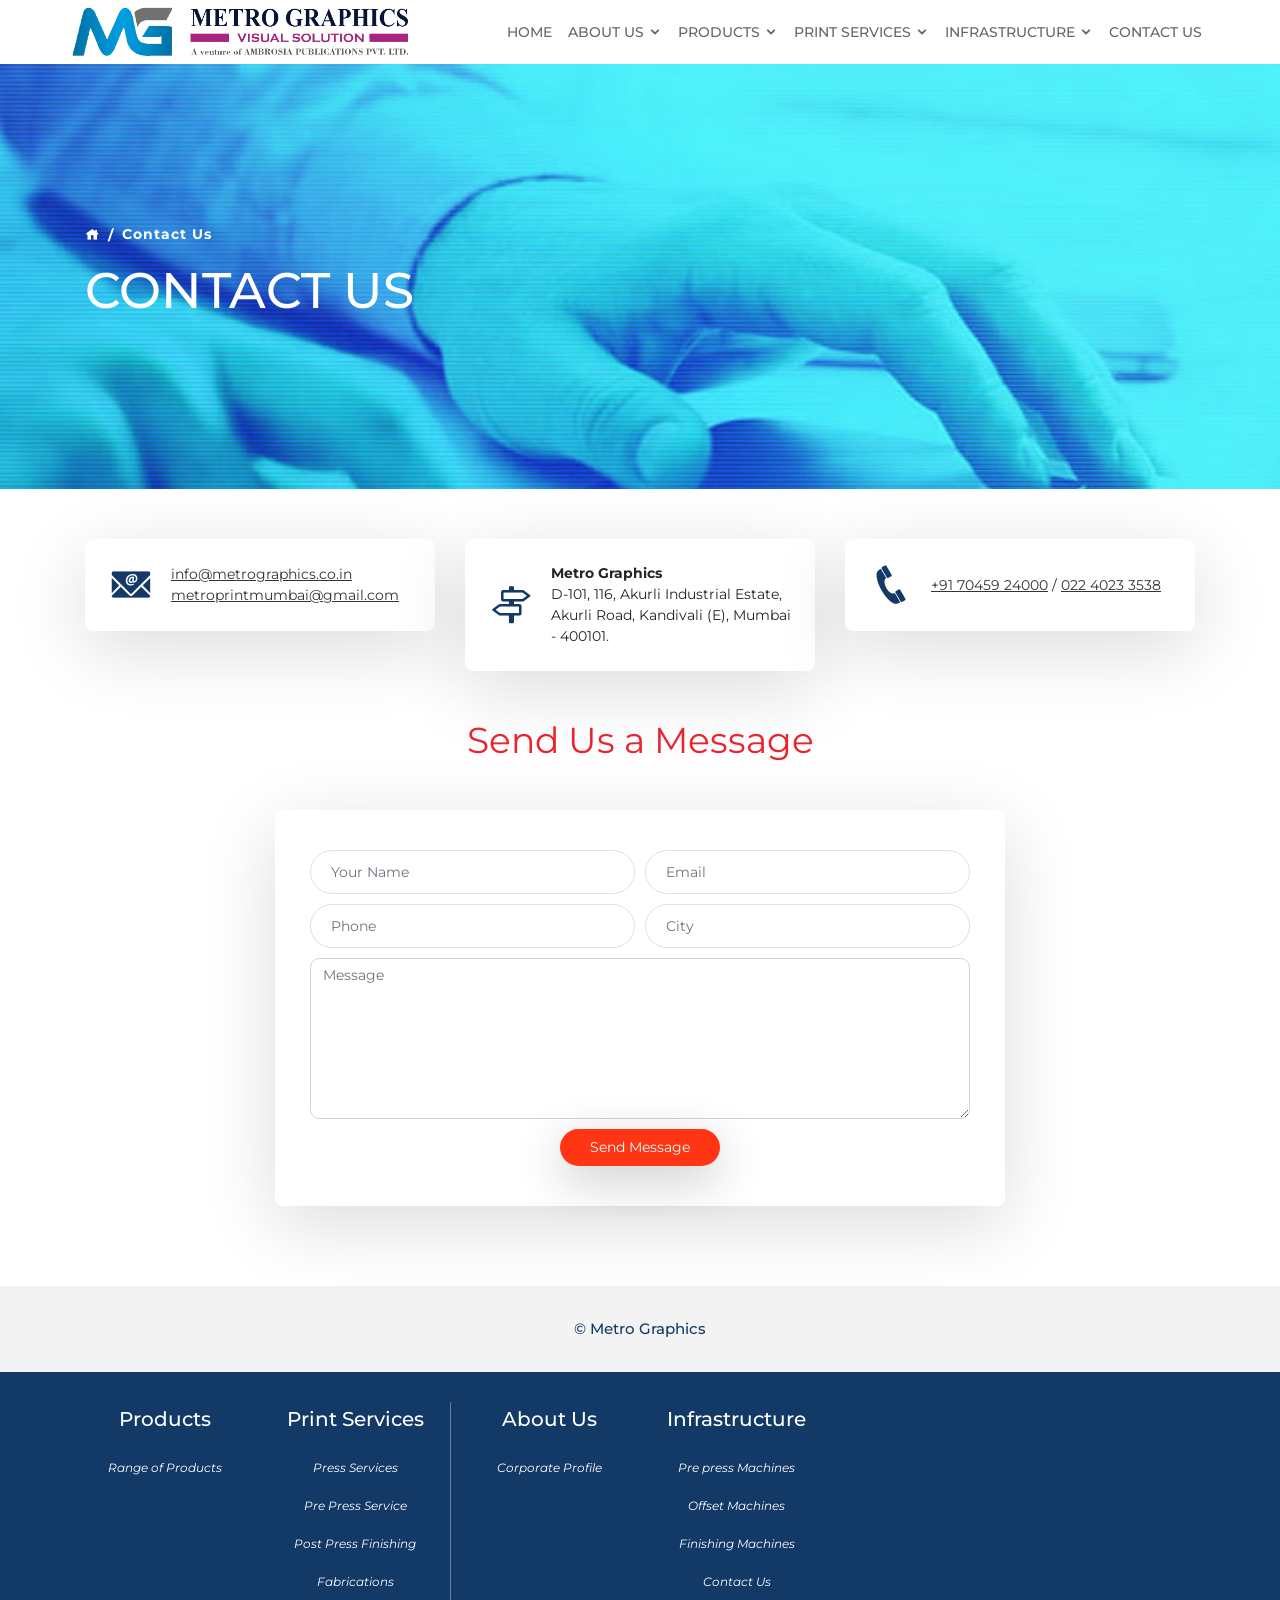
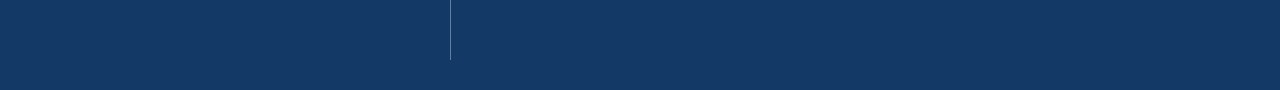
<file: business-enquiry.html>
<!doctype html>
<html lang="en">
 

<head>
<meta charset="utf-8">
<meta http-equiv="X-UA-Compatible" content="IE=edge">
<meta name="viewport" content="width=device-width, initial-scale=1">
<link rel="icon" type="image/png" href="images/pdf-2025/metro-graphics-mg-favicon.png" sizes="512x512" /><meta name="viewport" content="width=device-width, initial-scale=1.0 user-scalable=no" />
<title>Contact Us | Metro Graphics — Kandivali East, Mumbai</title>
<meta name="description" content="Contact Metro Graphics in Kandivali East, Mumbai — phone, email and address.">
<link href="css/base.css" rel="stylesheet">
<link href="font-awesome/css/font-awesome.min.css" rel="stylesheet">


<!-- REVOLUTION STYLE SHEETS -->

<!-- HTML5 shim and Respond.js for IE8 support of HTML5 elements and media queries -->
<!--[if lt IE 9]>
      <script src="https://oss.maxcdn.com/html5shiv/3.7.2/html5shiv.min.js"></script>
      <script src="https://oss.maxcdn.com/respond/1.4.2/respond.min.js"></script>
    <![endif]-->
</head>
<body>
<header class="fixed-top header-fullpage top-transparent wow fadeInDown">  
  <!-- Main Navigation Start -->
  <nav class="navbar navbar-expand-lg bg-transparent">
    <div class="container p-0 text-nowrap">
      <div class="d-flex align-items-center w-100 col pl-0"> <a class="navbar-brand rounded-bottom light-bg" href="index-2.html"> <img src="images/pdf-2025/metro-graphics-logo-transparent.png" alt="Metro Graphics logo"> </a> </div>
        <button class="navbar-toggler x collapsed" type="button" data-toggle="collapse" data-target="#navbarCollapse" aria-controls="navbarCollapse" aria-expanded="false" aria-label="Toggle navigation">
            <span class="icon-bar"></span>
            <span class="icon-bar"></span>
            <span class="icon-bar"></span>
        </button>
      <div class="collapse navbar-collapse" id="navbarCollapse" data-hover="dropdown" data-animations="slideInUp slideInUp slideInUp slideInUp">
        <ul class="navbar-nav ml-auto">
       <li class="nav-item">
                <a class="nav-link" href="index-2.html">Home</a>
              </li>    
          <li class="nav-item dropdown"> <a class="nav-link dropdown-toggle-mob" href="#" data-toggle="dropdown" aria-haspopup="true" aria-expanded="false">About Us <i class="icofont-rounded-down"></i></a>
            <ul class="dropdown-menu">
              <li><a class="dropdown-item" href="about-us.html#Corporate">Corporate Profile</a></li>
              
            </ul>
          </li>
          <li class="nav-item dropdown"> <a class="nav-link dropdown-toggle-mob" href="index-2.html" data-toggle="dropdown" aria-haspopup="true" aria-expanded="false">Products <i class="icofont-rounded-down"></i></a>
            <ul class="dropdown-menu">
              <li><a class="dropdown-item" href="products.html">Range of Products</a></li>
              <li style="display:none"><a class="dropdown-item" href="gallery.html">Gallery</a></li>
</ul>
          </li>
          
		  <li class="nav-item dropdown">
                    <a class="nav-link dropdown-toggle-mob" href="#" id="dropdown03" data-toggle="dropdown" aria-haspopup="true" aria-expanded="false">Print Services  <i class="icofont-rounded-down"></i></a>                
                    <ul class="dropdown-menu" aria-labelledby="dropdown03">
                      <li><a class="dropdown-item" href="pre-press.html#Pre-Press">Press Services</a></li>
                       
                      <li><a class="dropdown-item" href="pre-press.html#Pre-Press">Pre Press Service</a></li>
					                        <li><a class="dropdown-item" href="pre-press.html#Post">Post Press Finishing</a></li>
					                        <li><a class="dropdown-item" href="pre-press.html#Fabrications">Fabrications</a></li>

                    </ul>
                  </li>
          <li class="nav-item dropdown"> <a class="nav-link dropdown-toggle-mob" href="#" data-toggle="dropdown" aria-haspopup="true" aria-expanded="false">INFRASTRUCTURE <i class="icofont-rounded-down"></i></a>
            <ul class="dropdown-menu">
              <li><a class="dropdown-item" href="infrastructure.html#Pre">Pre press Machines</a></li>
              <li><a class="dropdown-item" href="infrastructure.html#Offset">Offset Machines</a></li>
              <li><a class="dropdown-item" href="infrastructure.html#Finishing">Finishing Machines</a></li>
            </ul>
          </li>  <li class="nav-item">
                <a class="nav-link" href="business-enquiry.html">Contact Us</a>
              </li>
         
          
        </ul>
        <!-- Main Navigation End -->
      </div>
    </div>
  </nav>
  <!-- Main Navigation End -->
</header>
<!-- Fullscreen Slider Start -->
 
<!-- Fullscreen Slider End -->
<!-- Main Body Content Start -->
<main id="body-content" style="overflow-y: inherit;">
  <!-- Welcome To Cargo Start -->
  <!-- Welcome To Cargo End -->
  <!-- What Makes Us Special Start -->
  
  <!-- What Makes Us Special End -->
  <!-- About Us Start -->
  <div class="slider bg-scroll pos-rel breadcrumbs breadcrumbs-page business-enquiry">
    <div class="container">
      <nav aria-label="breadcrumb">
        <ol class="breadcrumb">
          <li class="breadcrumb-item"><a href="#"><i class="icofont-home"></i></a></li>
           <li class="breadcrumb-item active" aria-current="page">Contact Us</li>
        </ol>
      </nav>  

      <h1>Contact Us</h1>
 
    </div>
  </div>
    
     
     <section class="wide-tb-50    ">
      <div class="container">
        <div class="row mb-5">
          <div class="col-md-4 col-sm-12 mb-4 mb-md-0 wow fadeInUp" data-wow-duration="0" data-wow-delay="0s">
            <div class="contact-detail-shadow d-flex align-items-center" style="padding:1.5rem">
              <i class="icofont-email" style="font-size:44px;color:#133967;margin-right:18px"></i>
              <span style="word-break:break-word"><a href="mailto:info@metrographics.co.in">info@metrographics.co.in</a><br><a href="mailto:metroprintmumbai@gmail.com">metroprintmumbai@gmail.com</a></span>
            </div>
          </div>
          <div class="col-md-4 col-sm-12 mb-4 mb-md-0 wow fadeInUp" data-wow-duration="0" data-wow-delay="0s">
            <div class="contact-detail-shadow d-flex align-items-center" style="padding:1.5rem">
              <i class="icofont-direction-sign" style="font-size:44px;color:#133967;margin-right:18px"></i>
              <span><strong>Metro Graphics</strong><br>D-101, 116, Akurli Industrial Estate, Akurli Road, Kandivali (E), Mumbai - 400101.</span>
            </div>
          </div>
          <div class="col-md-4 col-sm-12 wow fadeInUp" data-wow-duration="0" data-wow-delay="0s">
            <div class="contact-detail-shadow d-flex align-items-center" style="padding:1.5rem">
              <i class="icofont-phone" style="font-size:44px;color:#133967;margin-right:18px"></i>
              <span><a href="tel:+917045924000">+91 70459 24000</a> / <a href="tel:+912240233538">022 4023 3538</a></span>
            </div>
          </div>
        </div>
        <div class="row">
          <div class="col-md-12 col-sm-12 col-lg-8 offset-lg-2 wow fadeInUp" data-wow-duration="0" data-wow-delay="0s">
            <h1 class="heading-main mb-5">
                  Send Us a Message
                </h1>
                 <div class="free-quote-form  ">
                <!-- Heading Main -->
               
                <!-- Heading Main -->
                
                <form class="col rounded-field" id="contactForm">
                    <div class="form-row mb-4">
                      <div class="col">
                        <input type="text"name="firstname" id="firstname"  class="form-control" placeholder="Your Name" required>
                      </div>
                      <div class="col">
                        <input type="email" name="email" id="email"  class="form-control" placeholder="Email" required>
                      </div>
                    </div><div class="form-row mb-4">
                     <div class="col">
                        <input type="text"  name="contact" id="contact" class="form-control" placeholder="Phone" required>
                      </div>
					  <div class="col">
                        <input type="text" name="city" id="city"  class="form-control" placeholder="City" required>
                      </div></div>
                    <div class="form-row mb-4">
                      <div class="col">
                        <textarea required rows="7" placeholder="Message" id="message" name="message"  class="form-control"></textarea>
                      </div>
                    </div>
                    <div class="col">
					    

                    <div class="form-row text-center">
						<input type="submit" id="submit" name="submit" value="Send Message" class="form-btn mx-auto btn-theme bg-orange" />
                        <button style="display:none"  type="submit" class="form-btn mx-auto btn-theme bg-orange">Submit Now <i class="icofont-rounded-right"></i></button>
                    </div>
                </form>
<script>
document.getElementById('contactForm').addEventListener('submit', function (e) {
  e.preventDefault();
  var f = this;
  var body = 'Name: ' + f.firstname.value + '\n' +
    'Email: ' + f.email.value + '\n' +
    'Phone: ' + f.contact.value + '\n' +
    'City: ' + f.city.value + '\n\n' +
    'Message:\n' + f.message.value;
  var gmailUrl = 'https://mail.google.com/mail/?view=cm&fs=1&to=' + encodeURIComponent('info@metrographics.co.in') +
    '&su=' + encodeURIComponent('Contact Us - Metro Graphics') +
    '&body=' + encodeURIComponent(body);
  window.open(gmailUrl, '_blank');
});
</script>                
              </div>
          </div>
        </div>
      </div>
    </section>
	
  <!-- Company News End -->
  <!-- Clients Start -->
  
  <!-- Clients End -->
  
</main>
<!-- Main Body Content Start -->
<!-- Main Footer Start -->
<footer class="wide-tb-0 bg-sky-blue1 pb-0">
  <div class="copyright-wrap bg-navy-blue wide-tb-30" style="    margin-top: 100px;">
    <div class="container">
      <div class="row text-md-left text-center"> <div class="col-sm-12 col-md-12 copyright-links text-center"> © Metro Graphics </div>
      </div>
    </div>
  </div>
  <div class="container wide-tb-30">
    <div class="row">
      <!-- Column First -->
      <div class="col-6 col-lg-4">
        <div class="row">
          <div class="col-12 col-lg-6 wow fadeInLeft" data-wow-duration="0" data-wow-delay="0s" style="text-align:center">
            <h3 class="footer-heading">Products</h3>
            <div class="footer-widget-menu">
              <ul class="list-unstyled">
            <li><a  href="products.html">Range of Products</a></li>
            <li style="display:none"><a  href="gallery.html">Gallery</a></li></ul>
            </div>
          </div>
          <div class="col-12 col-lg-6 wow fadeInLeft" data-wow-duration="0" data-wow-delay="0s" style="text-align:center">
            <h3 class="footer-heading">Print Services</h3>
            <div class="footer-widget-menu">
              <ul class="list-unstyled">
            <li><a  href="pre-press.html#Pre-Press">Press Services</a></li>
            <li><a href="infrastructure.html">Pre Press Service</a></li>
            
            
            <li><a  href="pre-press.html#Post">Post Press Finishing</a></li>
            <li><a  href="pre-press.html#Fabrications">Fabrications</a></li>
          </ul>
            </div>
          </div>
        </div>
      </div>
      <div class="col-6 col-lg-4" style="border-left:1px solid rgba(255,255,255,0.35);padding-left:20px">
        <div class="row">
          <div class="col-12 col-lg-6 wow fadeInLeft" data-wow-duration="0" data-wow-delay="0s" style="text-align:center">
            <h3 class="footer-heading">About Us</h3>
            <div class="footer-widget-menu">
              <ul class="list-unstyled">
            <li><a  href="about-us.html#Corporate">Corporate Profile</a></li>
            
          </ul>
            </div>
          </div>
          <div class="col-12 col-lg-6 wow fadeInLeft" data-wow-duration="0" data-wow-delay="0s" style="text-align:center">
            <h3 class="footer-heading">Infrastructure</h3>
            <div class="footer-widget-menu">
              <ul class="list-unstyled">
            <li><a  href="infrastructure.html#Pre">Pre press Machines</a></li>
            <li><a  href="infrastructure.html#Offset">Offset Machines</a></li>
            <li><a  href="infrastructure.html#Finishing">Finishing Machines</a></li>
            <li><a  href="business-enquiry.html">Contact Us</a></li>
          </ul>
            </div>
          </div>
        </div>
      </div>
      <!-- Column First -->
      <!-- Column Second -->
      <!-- Column Second -->
      <!-- Column Third -->
      <div class="col-lg-4 col-md-12 wow fadeInLeft" data-wow-duration="0" data-wow-delay="0.4s" style="margin-top: 0px;">  <iframe src="https://www.google.com/maps?q=Metro+Graphics%2C+D-101%2C+Akurli+Industrial+Estate%2C+Akurli+Road%2C+Kandivali+East%2C+Mumbai+400101&amp;output=embed" width="100%" height="250" frameborder="0" style="border:0" allowfullscreen></iframe></div>
      <!-- Column Third -->
    </div>
  </div>
</footer>
<!-- Main Footer End -->
<!-- Search Popup Start -->
<div class="overlay overlay-hugeinc">
  <form class="form-inline mt-2 mt-md-0">
    <div class="form-inner">
      <div class="form-inner-div d-inline-flex align-items-center no-gutters">
        <div class="col-md-1"> <i class="icofont-search"></i> </div>
        <div class="col-10">
          <input class="form-control w-100 p-0" type="text" placeholder="Search" aria-label="Search">
        </div>
        <div class="col-md-1"> <a href="#" class="overlay-close link-oragne"><i class="icofont-close-line"></i></a> </div>
      </div>
    </div>
  </form>
</div>
<!-- Search Popup End -->
<!-- Request Modal -->

<!-- Request Modal -->
<!-- Back To Top Start -->
<a id="mkdf-back-to-top" href="#" class="off"><i class="icofont-rounded-up"></i></a>
<!-- Back To Top End -->
<!-- Main JavaScript-->
 <script src="js/jquery.min.js"></script>
   <script src="js/bootstrap.min.js"></script>
  <script src="js/bootstrap-dropdownhover.min.js"></script>
  <script src="js/fontawesome-all.js"></script>
  <script src="js/owl.carousel.min.js"></script>
    <script src="js/jquery.waypoints.min.js"></script>
  <script src="js/jquery.easing.min.js"></script>
    <script src="js/jquery.appear.js"></script> 
  <script src="js/wow.min.js"></script>

</body>


</html>
</file>
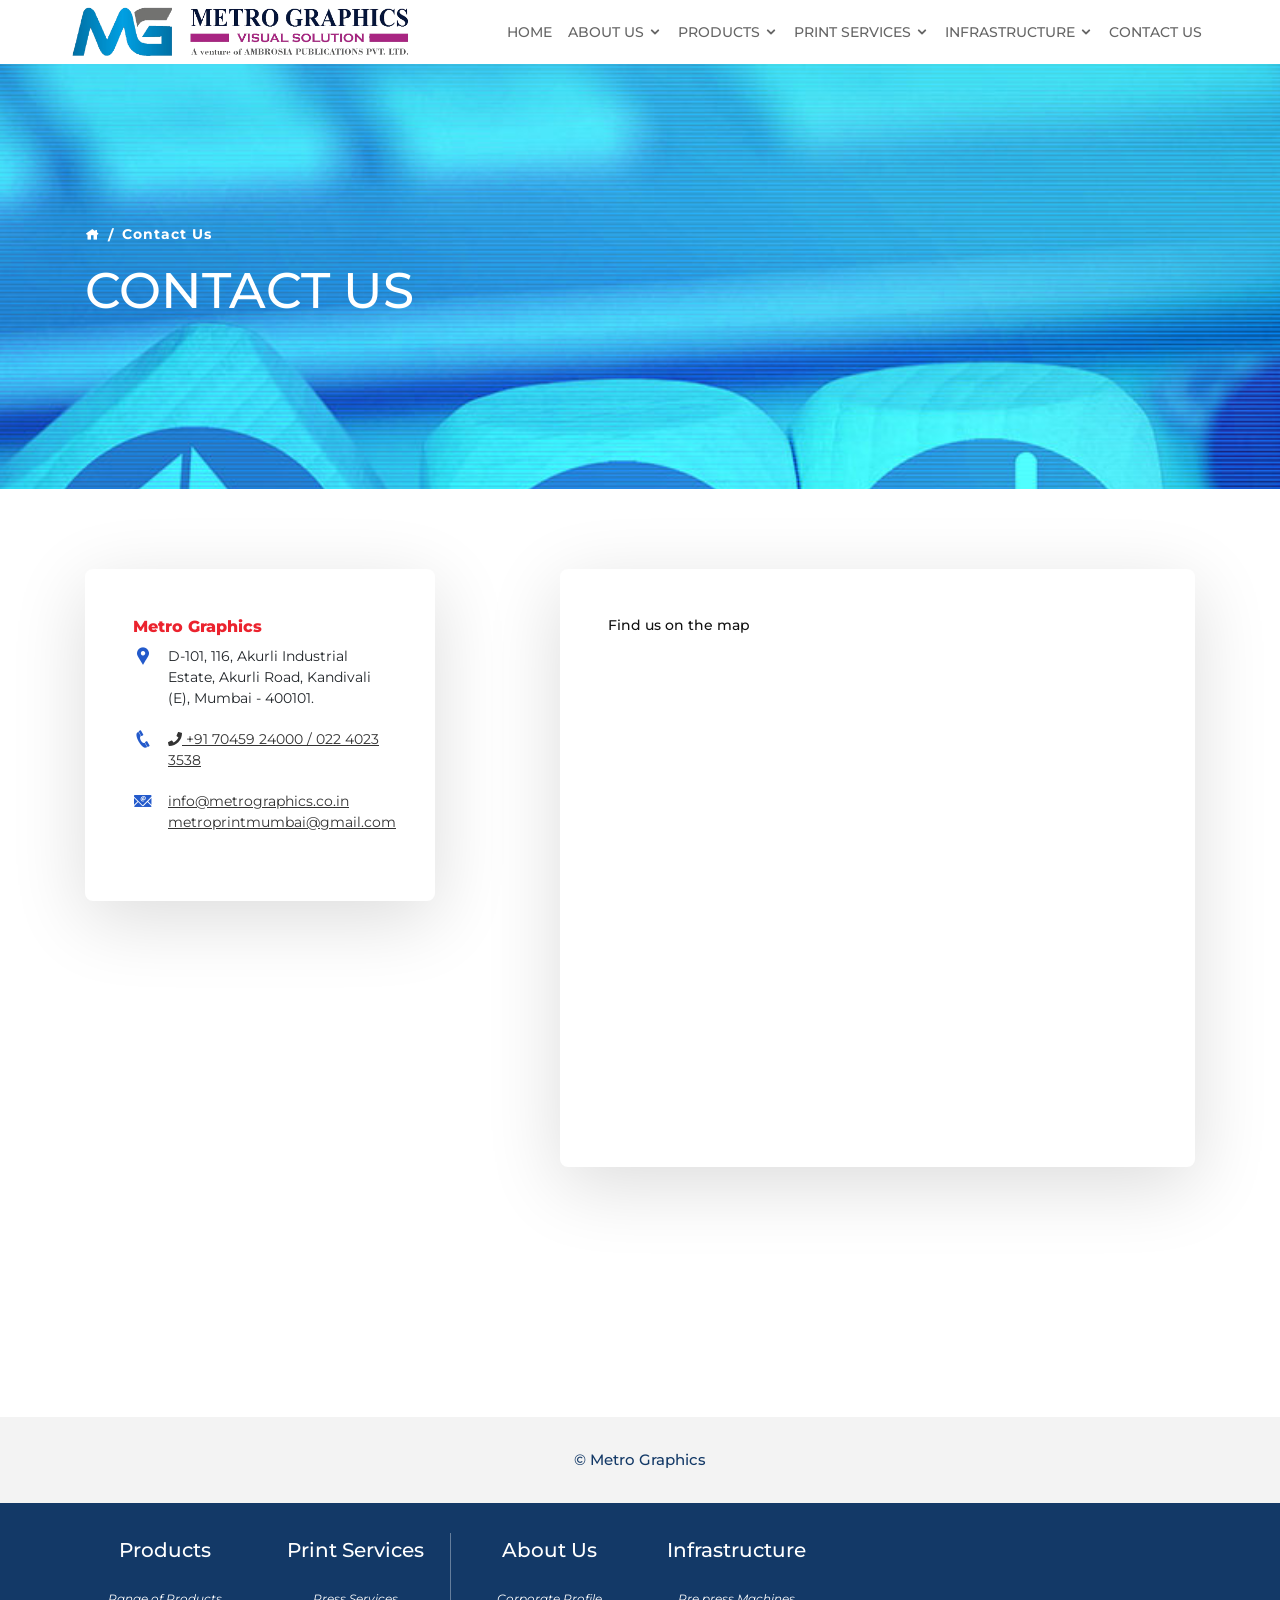
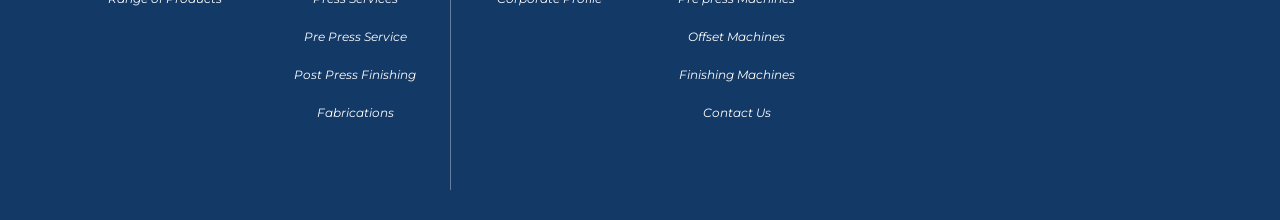
<file: contact-us.html>
<!doctype html>
<html lang="en">
 

<head>
<meta charset="utf-8">
<meta http-equiv="X-UA-Compatible" content="IE=edge">
<meta name="viewport" content="width=device-width, initial-scale=1">
<link rel="icon" type="image/png" href="images/pdf-2025/metro-graphics-mg-favicon.png" sizes="512x512" /><meta name="viewport" content="width=device-width, initial-scale=1.0 user-scalable=no" />
<title>Contact Us | Metro Graphics — Kandivali East, Mumbai</title>
<meta name="description" content="Contact Metro Graphics: D-101, 116, Akurli Industrial Estate, Akurli Road, Kandivali East, Mumbai 400101. Call +91 70459 24000 or write to info@metrographics.co.in.">
<link href="css/base.css" rel="stylesheet">
<link href="font-awesome/css/font-awesome.min.css" rel="stylesheet">

<!-- REVOLUTION STYLE SHEETS -->

<!-- HTML5 shim and Respond.js for IE8 support of HTML5 elements and media queries -->
<!--[if lt IE 9]>
      <script src="https://oss.maxcdn.com/html5shiv/3.7.2/html5shiv.min.js"></script>
      <script src="https://oss.maxcdn.com/respond/1.4.2/respond.min.js"></script>
    <![endif]-->
</head>
<body>
<header class="fixed-top header-fullpage top-transparent wow fadeInDown">  
  <!-- Main Navigation Start -->
  <nav class="navbar navbar-expand-lg bg-transparent">
    <div class="container p-0 text-nowrap">
      <div class="d-flex align-items-center w-100 col pl-0"> <a class="navbar-brand rounded-bottom light-bg" href="index-2.html"> <img src="images/pdf-2025/metro-graphics-logo-transparent.png" alt="Metro Graphics logo"> </a> </div>
        <button class="navbar-toggler x collapsed" type="button" data-toggle="collapse" data-target="#navbarCollapse" aria-controls="navbarCollapse" aria-expanded="false" aria-label="Toggle navigation">
            <span class="icon-bar"></span>
            <span class="icon-bar"></span>
            <span class="icon-bar"></span>
        </button>
      <div class="collapse navbar-collapse" id="navbarCollapse" data-hover="dropdown" data-animations="slideInUp slideInUp slideInUp slideInUp">
        <ul class="navbar-nav ml-auto">
       <li class="nav-item">
                <a class="nav-link" href="index-2.html">Home</a>
              </li>    
          <li class="nav-item dropdown"> <a class="nav-link dropdown-toggle-mob" href="#" data-toggle="dropdown" aria-haspopup="true" aria-expanded="false">About Us <i class="icofont-rounded-down"></i></a>
            <ul class="dropdown-menu">
              <li><a class="dropdown-item" href="about-us.html#Corporate">Corporate Profile</a></li>
              
            </ul>
          </li>
          <li class="nav-item dropdown"> <a class="nav-link dropdown-toggle-mob" href="index-2.html" data-toggle="dropdown" aria-haspopup="true" aria-expanded="false">Products <i class="icofont-rounded-down"></i></a>
            <ul class="dropdown-menu">
              <li><a class="dropdown-item" href="products.html">Range of Products</a></li>
              <li style="display:none"><a class="dropdown-item" href="gallery.html">Gallery</a></li>
</ul>
          </li>
          
		  <li class="nav-item dropdown">
                    <a class="nav-link dropdown-toggle-mob" href="#" id="dropdown03" data-toggle="dropdown" aria-haspopup="true" aria-expanded="false">Print Services  <i class="icofont-rounded-down"></i></a>                
                    <ul class="dropdown-menu" aria-labelledby="dropdown03">
                      <li><a class="dropdown-item" href="pre-press.html#Pre-Press">Press Services</a></li>
                       
                      <li><a class="dropdown-item" href="pre-press.html#Pre-Press">Pre Press Service</a></li>
					                        <li><a class="dropdown-item" href="pre-press.html#Post">Post Press Finishing</a></li>
					                        <li><a class="dropdown-item" href="pre-press.html#Fabrications">Fabrications</a></li>

                    </ul>
                  </li>
          <li class="nav-item dropdown"> <a class="nav-link dropdown-toggle-mob" href="#" data-toggle="dropdown" aria-haspopup="true" aria-expanded="false">INFRASTRUCTURE <i class="icofont-rounded-down"></i></a>
            <ul class="dropdown-menu">
              <li><a class="dropdown-item" href="infrastructure.html#Pre">Pre press Machines</a></li>
              <li><a class="dropdown-item" href="infrastructure.html#Offset">Offset Machines</a></li>
              <li><a class="dropdown-item" href="infrastructure.html#Finishing">Finishing Machines</a></li>
            </ul>
          </li>  <li class="nav-item">
                <a class="nav-link" href="business-enquiry.html">Contact Us</a>
              </li>
         
          
        </ul>
        <!-- Main Navigation End -->
      </div>
    </div>
  </nav>
  <!-- Main Navigation End -->
</header>
<!-- Fullscreen Slider Start -->
 
<!-- Fullscreen Slider End -->
<!-- Main Body Content Start -->
<main id="body-content" style="overflow-y: inherit;">
  <!-- Welcome To Cargo Start -->
  <!-- Welcome To Cargo End -->
  <!-- What Makes Us Special Start -->
  
  <!-- What Makes Us Special End -->
  <!-- About Us Start -->
  <div class="slider bg-scroll pos-rel breadcrumbs breadcrumbs-page contact-page">
    <div class="container">
      <nav aria-label="breadcrumb">
        <ol class="breadcrumb">
          <li class="breadcrumb-item"><a href="#"><i class="icofont-home"></i></a></li>
           <li class="breadcrumb-item active" aria-current="page">Contact Us</li>
        </ol>
      </nav>  

      <h1>Contact Us</h1>
 
    </div>
  </div>
    
     
     <section class="wide-tb-80 contact-full-shadow">
      <div class="container">
       
	   
        <div class="row justify-content-between">
          <div class="col-md-6 col-sm-12 col-lg-4 wow fadeInRight" data-wow-duration="0" data-wow-delay="0s">
            <div class="contact-detail-shadow">
			<h6 class="mb-4 fw-8" style=" color:#eb232e">Metro Graphics</h6>
               
              <div class="d-flex align-items-start items">
                <i class="icofont-google-map"></i> <span>
 D-101, 116, Akurli Industrial Estate, Akurli Road, Kandivali (E), Mumbai - 400101.

</span>
              </div>
              <div class="d-flex align-items-start items">
                <i class="icofont-phone"></i> <span><a href="tel:+917045924000"> <i class="fa fa-phone"></i> +91 70459 24000 / 022 4023 3538 </a>

</span>
              </div>
              <div class="text-nowrap d-flex align-items-start items">
                <i class="icofont-email"></i> <a href="#">info@metrographics.co.in<br>metroprintmumbai@gmail.com

</a>
              </div>
            </div>
          </div>
          <div class="col-md-6 col-sm-12 col-lg-7 wow fadeInLeft" data-wow-duration="0" data-wow-delay="0s">
            <div class="contact-detail-shadow">
              <h4>Find us on the map</h4>
              <div class="d-flex align-items-start items">
               <iframe src="https://www.google.com/maps?q=Metro+Graphics%2C+D-101%2C+Akurli+Industrial+Estate%2C+Akurli+Road%2C+Kandivali+East%2C+Mumbai+400101&amp;output=embed" width="100%" height="450" frameborder="0" style="border:0" allowfullscreen></iframe>
            </div>
          </div>
        </div>
      </div>        
	  </div>
    </section>
	
  <!-- Company News End -->
  <!-- Clients Start -->
  
  <!-- Clients End -->
  
</main>
<!-- Main Body Content Start -->
<!-- Main Footer Start -->
<footer class="wide-tb-0 bg-sky-blue1 pb-0">
  <div class="copyright-wrap bg-navy-blue wide-tb-30">
    <div class="container">
      <div class="row text-md-left text-center"> <div class="col-sm-12 col-md-12 copyright-links text-center"> © Metro Graphics </div>
      </div>
    </div>
  </div>
  <div class="container wide-tb-30">
    <div class="row">
      <!-- Column First -->
      <div class="col-6 col-lg-4">
        <div class="row">
          <div class="col-12 col-lg-6 wow fadeInLeft" data-wow-duration="0" data-wow-delay="0s" style="text-align:center">
            <h3 class="footer-heading">Products</h3>
            <div class="footer-widget-menu">
              <ul class="list-unstyled">
            <li><a  href="products.html">Range of Products</a></li>
            <li style="display:none"><a  href="gallery.html">Gallery</a></li></ul>
            </div>
          </div>
          <div class="col-12 col-lg-6 wow fadeInLeft" data-wow-duration="0" data-wow-delay="0s" style="text-align:center">
            <h3 class="footer-heading">Print Services</h3>
            <div class="footer-widget-menu">
              <ul class="list-unstyled">
            <li><a  href="pre-press.html#Pre-Press">Press Services</a></li>
            <li><a href="infrastructure.html">Pre Press Service</a></li>
            
            
            <li><a  href="pre-press.html#Post">Post Press Finishing</a></li>
            <li><a  href="pre-press.html#Fabrications">Fabrications</a></li>
          </ul>
            </div>
          </div>
        </div>
      </div>
      <div class="col-6 col-lg-4" style="border-left:1px solid rgba(255,255,255,0.35);padding-left:20px">
        <div class="row">
          <div class="col-12 col-lg-6 wow fadeInLeft" data-wow-duration="0" data-wow-delay="0s" style="text-align:center">
            <h3 class="footer-heading">About Us</h3>
            <div class="footer-widget-menu">
              <ul class="list-unstyled">
            <li><a  href="about-us.html#Corporate">Corporate Profile</a></li>
            
          </ul>
            </div>
          </div>
          <div class="col-12 col-lg-6 wow fadeInLeft" data-wow-duration="0" data-wow-delay="0s" style="text-align:center">
            <h3 class="footer-heading">Infrastructure</h3>
            <div class="footer-widget-menu">
              <ul class="list-unstyled">
            <li><a  href="infrastructure.html#Pre">Pre press Machines</a></li>
            <li><a  href="infrastructure.html#Offset">Offset Machines</a></li>
            <li><a  href="infrastructure.html#Finishing">Finishing Machines</a></li>
            <li><a  href="business-enquiry.html">Contact Us</a></li>
          </ul>
            </div>
          </div>
        </div>
      </div>
      <!-- Column First -->
      <!-- Column Second -->
      <!-- Column Second -->
      <!-- Column Third -->
      <div class="col-lg-4 col-md-12 wow fadeInLeft" data-wow-duration="0" data-wow-delay="0.4s" style="margin-top: 0px;">  <iframe src="https://www.google.com/maps?q=Metro+Graphics%2C+D-101%2C+Akurli+Industrial+Estate%2C+Akurli+Road%2C+Kandivali+East%2C+Mumbai+400101&amp;output=embed" width="100%" height="250" frameborder="0" style="border:0" allowfullscreen></iframe></div>
      <!-- Column Third -->
    </div>
  </div>
</footer>
<!-- Main Footer End -->
<!-- Search Popup Start -->
<div class="overlay overlay-hugeinc">
  <form class="form-inline mt-2 mt-md-0">
    <div class="form-inner">
      <div class="form-inner-div d-inline-flex align-items-center no-gutters">
        <div class="col-md-1"> <i class="icofont-search"></i> </div>
        <div class="col-10">
          <input class="form-control w-100 p-0" type="text" placeholder="Search" aria-label="Search">
        </div>
        <div class="col-md-1"> <a href="#" class="overlay-close link-oragne"><i class="icofont-close-line"></i></a> </div>
      </div>
    </div>
  </form>
</div>
<!-- Search Popup End -->
<!-- Request Modal -->

<!-- Request Modal -->
<!-- Back To Top Start -->
<a id="mkdf-back-to-top" href="#" class="off"><i class="icofont-rounded-up"></i></a>
<!-- Back To Top End -->
<!-- Main JavaScript-->
 <script src="js/jquery.min.js"></script>
   <script src="js/bootstrap.min.js"></script>
  <script src="js/bootstrap-dropdownhover.min.js"></script>
  <script src="js/fontawesome-all.js"></script>
  <script src="js/owl.carousel.min.js"></script>
    <script src="js/jquery.waypoints.min.js"></script>
  <script src="js/jquery.easing.min.js"></script>
    <script src="js/jquery.appear.js"></script> 
  <script src="js/wow.min.js"></script>

</body>


</html>
</file>
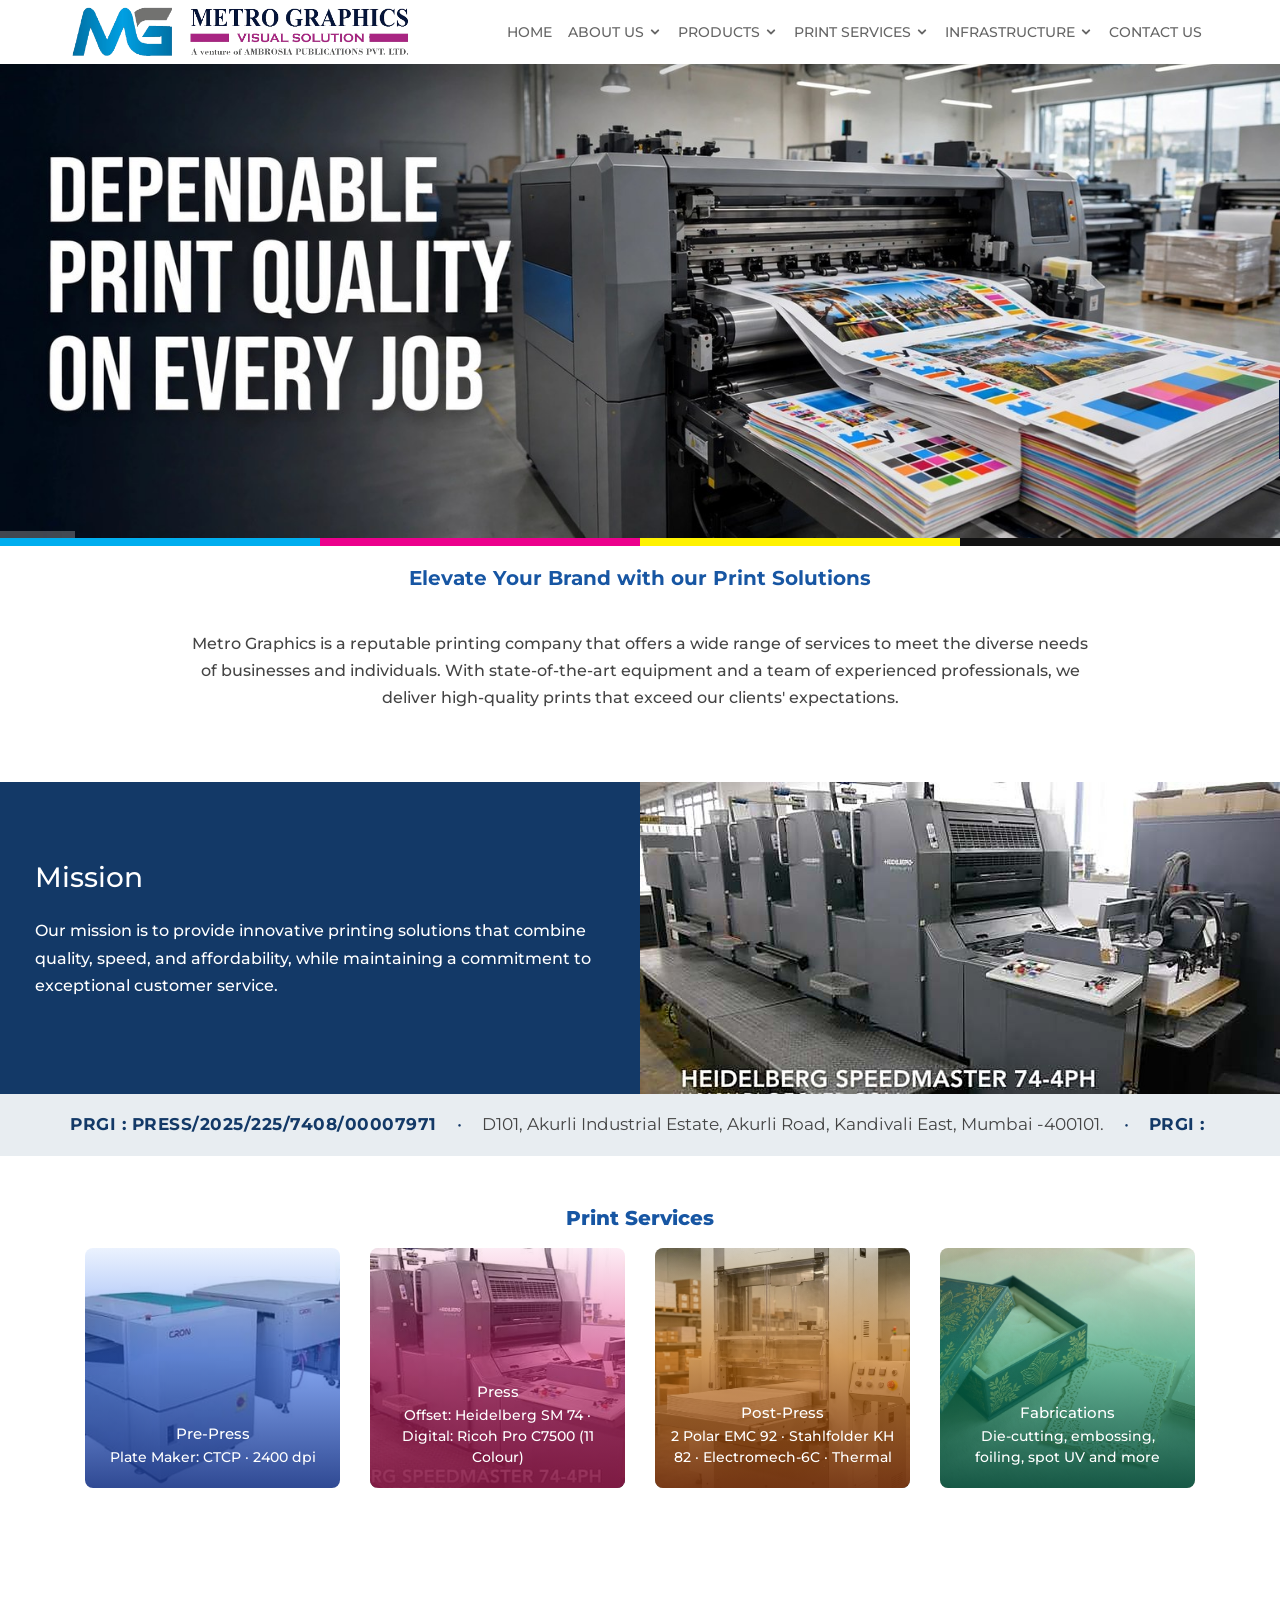
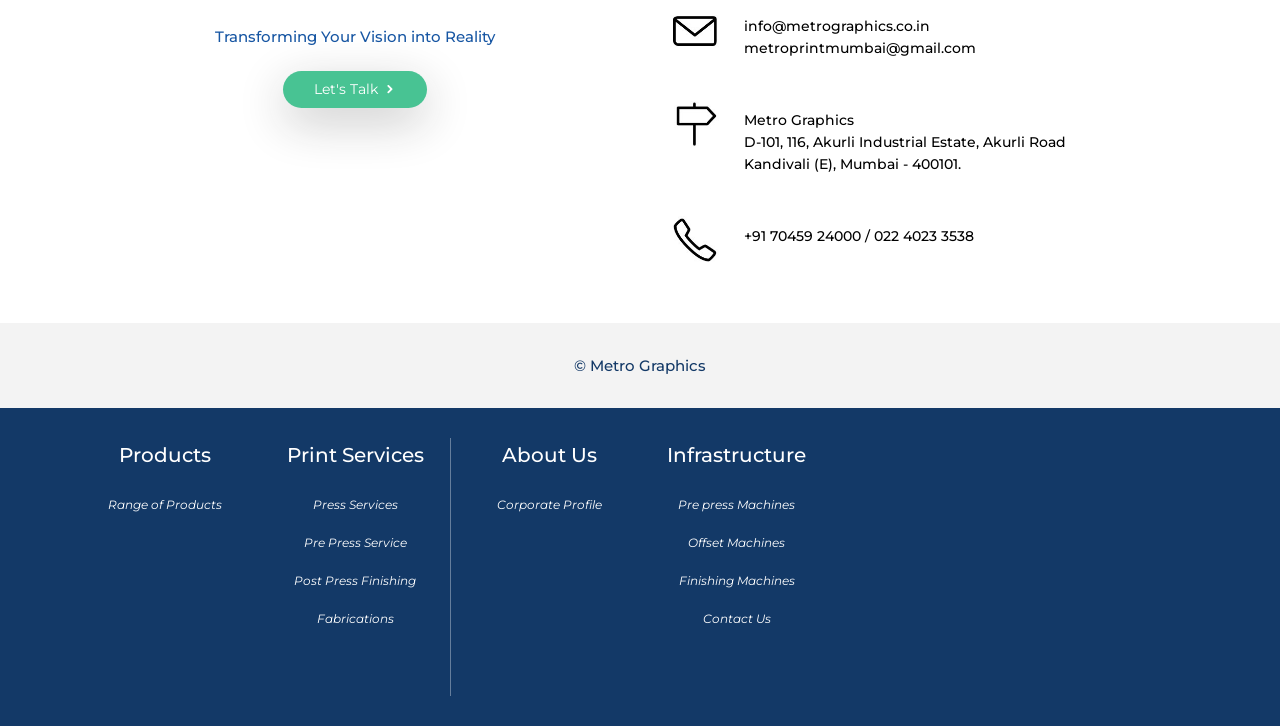
<file: index-2.html>
<!doctype html>
<html lang="en">
 

<head>
<meta charset="utf-8">
<meta http-equiv="X-UA-Compatible" content="IE=edge">
<meta name="viewport" content="width=device-width, initial-scale=1">
<link rel="icon" type="image/png" href="images/pdf-2025/metro-graphics-mg-favicon.png" sizes="512x512" /><meta name="viewport" content="width=device-width, initial-scale=1.0 user-scalable=no" />
<title>Metro Graphics | Offset & Digital Printing Company in Mumbai</title>
<meta name="description" content="Metro Graphics is an offset and digital printing company in Kandivali East, Mumbai — pre-press, colour-managed printing, finishing, packaging and delivery under one roof.">
<!-- xxx Favicon xxx -->
<!-- Core Css Stylesheets -->
<link href="css/base.css" rel="stylesheet">
<link href="font-awesome/css/font-awesome.min.css" rel="stylesheet">
<!-- REVOLUTION STYLE SHEETS -->
<link rel="stylesheet" type="text/css" href="rev-slider/revolution/fonts/pe-icon-7-stroke/css/pe-icon-7-stroke.css">
<link rel="stylesheet" type="text/css" href="rev-slider/revolution/fonts/font-awesome/css/font-awesome.css">
<link rel="stylesheet" type="text/css" href="rev-slider/revolution/css/settings.css">
<link rel="stylesheet" type="text/css" href="rev-slider/revolution/css/layers.css">
<link rel="stylesheet" type="text/css" href="rev-slider/revolution/css/navigation.css">
<!-- HTML5 shim and Respond.js for IE8 support of HTML5 elements and media queries -->
<!--[if lt IE 9]>
      <script src="https://oss.maxcdn.com/html5shiv/3.7.2/html5shiv.min.js"></script>
      <script src="https://oss.maxcdn.com/respond/1.4.2/respond.min.js"></script>
    <![endif]-->
</head>
<body>
<!-- Page loader Start -->
<!-- Page loader End -->
<header class="fixed-top header-fullpage top-transparent wow fadeInDown">
  <!-- Main Navigation Start -->
  <nav class="navbar navbar-expand-lg bg-transparent">
    <div class="container p-0 text-nowrap">
      <div class="d-flex align-items-center w-100 col pl-0"> <a class="navbar-brand rounded-bottom light-bg" href="index-2.html"> <img src="images/pdf-2025/metro-graphics-logo-transparent.png" alt="Metro Graphics logo"> </a> </div>
        <button class="navbar-toggler x collapsed" type="button" data-toggle="collapse" data-target="#navbarCollapse" aria-controls="navbarCollapse" aria-expanded="false" aria-label="Toggle navigation">
            <span class="icon-bar"></span>
            <span class="icon-bar"></span>
            <span class="icon-bar"></span>
        </button>
      <div class="collapse navbar-collapse" id="navbarCollapse" data-hover="dropdown" data-animations="slideInUp slideInUp slideInUp slideInUp">
        <ul class="navbar-nav ml-auto">
       <li class="nav-item">
                <a class="nav-link" href="index-2.html">Home</a>
              </li>    
          <li class="nav-item dropdown"> <a class="nav-link dropdown-toggle-mob" href="#" data-toggle="dropdown" aria-haspopup="true" aria-expanded="false">About Us <i class="icofont-rounded-down"></i></a>
            <ul class="dropdown-menu">
              <li><a class="dropdown-item" href="about-us.html#Corporate">Corporate Profile</a></li>
              
            </ul>
          </li>
          <li class="nav-item dropdown"> <a class="nav-link dropdown-toggle-mob" href="index-2.html" data-toggle="dropdown" aria-haspopup="true" aria-expanded="false">Products <i class="icofont-rounded-down"></i></a>
            <ul class="dropdown-menu">
              <li><a class="dropdown-item" href="products.html">Range of Products</a></li>
            </ul>
          </li>
          
		  <li class="nav-item dropdown">
                    <a class="nav-link dropdown-toggle-mob" href="#" id="dropdown03" data-toggle="dropdown" aria-haspopup="true" aria-expanded="false">Print Services  <i class="icofont-rounded-down"></i></a>                
                    <ul class="dropdown-menu" aria-labelledby="dropdown03">
                      <li><a class="dropdown-item" href="pre-press.html#Pre-Press">Press Services</a></li>
                       
                      <li><a class="dropdown-item" href="pre-press.html#Pre-Press">Pre Press Service</a></li>
					                        <li><a class="dropdown-item" href="pre-press.html#Post">Post Press Finishing</a></li>
					                        <li><a class="dropdown-item" href="pre-press.html#Fabrications">Fabrications</a></li>

                    </ul>
                  </li>
          <li class="nav-item dropdown"> <a class="nav-link dropdown-toggle-mob" href="#" data-toggle="dropdown" aria-haspopup="true" aria-expanded="false">INFRASTRUCTURE <i class="icofont-rounded-down"></i></a>
            <ul class="dropdown-menu">
              <li><a class="dropdown-item" href="infrastructure.html#Pre">Pre press Machines</a></li>
              <li><a class="dropdown-item" href="infrastructure.html#Offset">Offset Machines</a></li>
              <li><a class="dropdown-item" href="infrastructure.html#Finishing">Finishing Machines</a></li>
            </ul>
          </li>  <li class="nav-item">
                <a class="nav-link" href="business-enquiry.html">Contact Us</a>
              </li>
         
          
        </ul>
        <!-- Main Navigation End -->
      </div>
    </div>
  </nav>
  <!-- Main Navigation End -->
</header>

<div class="slider bg-navy-blue margin-top" >
  <div id="rev_slider_1078_1_wrapper" class="rev_slider_wrapper fullwidthbanner-container" data-alias="classic4export" data-source="gallery" style="margin:0px auto;background-color:transparent;padding:0px;margin-top:0px;margin-bottom:0px;">
    <!-- START REVOLUTION SLIDER 5.4.1 fullwidth mode -->
    <div id="rev_slider_1078_1" class="rev_slider fullscreenbanner" style="display:none;" data-version="5.0">
      <ul>
        <li>
          <!-- MAIN IMAGE -->
          <img src="images/banner-1.jpg"  alt="" 
            data-bgposition="center center" data-bgfit="cover" data-bgparallax="10" class="rev-slidebg"
          >
 
           
        </li>
        <li>
          <!-- MAIN IMAGE -->
          <img src="images/banner-2.jpg"  alt="" 
            data-bgposition="center center" data-bgfit="cover" data-bgparallax="10" class="rev-slidebg"
          >
 
           
        </li>
		<li>
          <!-- MAIN IMAGE -->
				<img src="images/banner-3.jpg"  alt="" 
            data-bgposition="center center" data-bgfit="cover" data-bgparallax="10" class="rev-slidebg"
          >
 
           
        </li>
		<li>
          <!-- MAIN IMAGE -->
				<img src="images/banner-4.jpg"  alt="" 
            data-bgposition="center center" data-bgfit="cover" data-bgparallax="10" class="rev-slidebg"
          >
 
           
        </li>
        <li>
          <!-- MAIN IMAGE -->
          <img src="images/banner-wcu-quality.jpg"  alt="" 
            data-bgposition="center center" data-bgfit="cover" data-bgparallax="10" class="rev-slidebg"
          >
 
           
        </li>
        <li>
          <!-- MAIN IMAGE -->
          <img src="images/banner-wcu-delivery.jpg"  alt="" 
            data-bgposition="center center" data-bgfit="cover" data-bgparallax="10" class="rev-slidebg"
          >
 
           
        </li>
        <li>
          <!-- MAIN IMAGE -->
          <img src="images/banner-wcu-pricing.jpg"  alt="" 
            data-bgposition="center center" data-bgfit="cover" data-bgparallax="10" class="rev-slidebg"
          >
 
           
        </li>
        <li>
          <!-- MAIN IMAGE -->
          <img src="images/banner-wcu-service.jpg"  alt="" 
            data-bgposition="center center" data-bgfit="cover" data-bgparallax="10" class="rev-slidebg"
          >
 
           
        </li>

         
      </ul>
      <div class="tp-bannertimer tp-bottom" style="height: 7px; background-color: rgba(255, 255, 255, 0.25);"></div>
    </div>
  </div>
</div> 
<!-- Fullscreen Slider End -->
  <!-- CMYK colour bar — print-industry accent under the banner -->
  <div aria-hidden="true" style="display:flex;height:8px;line-height:0"><div style="flex:1;background:#00AEEF"></div><div style="flex:1;background:#EC008C"></div><div style="flex:1;background:#FFF200"></div><div style="flex:1;background:#111111"></div></div>
<!-- Main Body Content Start -->
<main id="body-content" style="overflow-y: inherit;">
  <!-- Welcome To Cargo Start -->
  <!-- Welcome To Cargo End -->
  <!-- What Makes Us Special Start -->
  
  <!-- What Makes Us Special End -->
  <!-- About Us Start -->
  <section class="wide-tb-100" style="padding-top:20px;padding-bottom:15px">
      <div class="container pos-rel">
        <div class="row align-items-center">

          <div class="col-md-12 wow fadeInLeft text-center" data-wow-duration="0" data-wow-delay="0s">            
            <h4 class="mb-4 fw-7" style=" color:#1756a3">
              Elevate Your Brand with our Print Solutions

            </h4>


            
          </div>


           

        </div>
        
      </div>
    </section>
<section class="wide-tb-50" style="padding-top:15px;padding-bottom:70px">
    <div class="container pos-rel">
      <div class="row">
        <div class="col-md-12 text-center">
          <p style="max-width:900px;margin:0 auto;font-size:16px;line-height:1.7;color:#444">Metro Graphics is a reputable printing company that offers a wide range of services to meet the diverse needs of businesses and individuals. With state-of-the-art equipment and a team of experienced professionals, we deliver high-quality prints that exceed our clients' expectations.</p>
        </div>
      </div>
    </div>
  </section>
<section class="pos-rel bg-sky-blue1">
      <div class="container-fluid">
        <div class="row align-items-center">
            <div class="col-lg-6 col-12">
              <div class="p-5 about-whoose">
                <h3 style="color:#fff;padding-bottom:15px">
                  Mission
                </h3>
                <p style="color:#fff;font-size:16px;line-height:1.7">Our mission is to provide innovative printing solutions that combine quality, speed, and affordability, while maintaining a commitment to exceptional customer service.</p>
              </div>
            </div>
            <div class="col-lg-6 col-12 p-0">
              <img src="images/why-choose-us.jpg" class="w-100" alt="">
            </div>
        </div>
      </div>
    </section>
   
  
  <style>
@keyframes prgiSlide{from{transform:translateX(0)}to{transform:translateX(-50%)}}
.prgi-track{display:flex;width:max-content;animation:prgiSlide 32s linear infinite;will-change:transform}
.prgi-marquee:hover .prgi-track{animation-play-state:paused}
</style>
<section class=" bg-fixed  pos-rel" style="background:#e8edf1">
    <div class="container">
      <div class="row">
        <div class="col-sm-12 prgi-marquee" style="overflow:hidden;padding:18px 0">
          <div class="prgi-track">
            <span style="display:flex;flex-shrink:0;white-space:nowrap;align-items:baseline"><span style="font-size:17px;font-weight:700;color:#133967;letter-spacing:.5px">PRGI : PRESS/2025/225/7408/00007971</span><span style="font-size:17px;color:#133967;padding:0 20px">&#8226;</span><span style="font-size:17px;color:#444">D101, Akurli Industrial Estate, Akurli Road, Kandivali East, Mumbai -400101.</span><span style="font-size:17px;color:#133967;padding:0 20px">&#8226;</span></span>
            <span style="display:flex;flex-shrink:0;white-space:nowrap;align-items:baseline"><span style="font-size:17px;font-weight:700;color:#133967;letter-spacing:.5px">PRGI : PRESS/2025/225/7408/00007971</span><span style="font-size:17px;color:#133967;padding:0 20px">&#8226;</span><span style="font-size:17px;color:#444">D101, Akurli Industrial Estate, Akurli Road, Kandivali East, Mumbai -400101.</span><span style="font-size:17px;color:#133967;padding:0 20px">&#8226;</span></span>
          </div>
        </div>
      </div>
    </div>
  </section>
<section class="wide-tb-50">
      <div class="container pos-rel">
        <div class="row">
          <div class="col-md-12 text-center mb-4">
            <h4 class="fw-8" style="color:#1756a3">Print Services</h4>
          </div>
        </div>
        <div class="row">
          <div class="col-md-3 mb-4">
            <a href="pre-press.html#Pre-Press" style="text-decoration:none">
              <div style="position:relative;overflow:hidden;border-radius:8px">
                <img src="images/machine-cron-uvp.jpg" alt="Pre-Press" style="width:100%;height:240px;object-fit:cover;display:block">
                <div style="position:absolute;left:0;right:0;top:0;bottom:0;background:linear-gradient(180deg,rgba(59,130,246,0.10) 0%,rgba(37,99,235,0.55) 45%,rgba(30,58,138,0.92) 100%)"></div>
                <div style="position:absolute;left:0;right:0;bottom:0;padding:20px 16px;text-align:center;color:#fff">
                  <h5 style="color:#fff;margin-bottom:4px">Pre-Press</h5>
                  <p style="color:#fff;margin:0;font-size:14px">Plate Maker: CTCP &middot; 2400 dpi</p>
                </div>
              </div>
            </a>
          </div>
          <div class="col-md-3 mb-4">
            <a href="pre-press.html" style="text-decoration:none">
              <div style="position:relative;overflow:hidden;border-radius:8px">
                <img src="images/machine-heidelberg-sm74.jpg" alt="Press" style="width:100%;height:240px;object-fit:cover;display:block">
                <div style="position:absolute;left:0;right:0;top:0;bottom:0;background:linear-gradient(180deg,rgba(236,72,153,0.10) 0%,rgba(219,39,119,0.55) 45%,rgba(131,24,67,0.92) 100%)"></div>
                <div style="position:absolute;left:0;right:0;bottom:0;padding:20px 16px;text-align:center;color:#fff">
                  <h5 style="color:#fff;margin-bottom:4px">Press</h5>
                  <p style="color:#fff;margin:0;font-size:14px">Offset: Heidelberg SM 74 &middot; Digital: Ricoh Pro C7500 (11 Colour)</p>
                </div>
              </div>
            </a>
          </div>
          <div class="col-md-3 mb-4">
            <a href="pre-press.html#Post" style="text-decoration:none">
              <div style="position:relative;overflow:hidden;border-radius:8px">
                <img src="images/finishing-machine/01.jpg" alt="Post-Press" style="width:100%;height:240px;object-fit:cover;display:block">
                <div style="position:absolute;left:0;right:0;top:0;bottom:0;background:linear-gradient(180deg,rgba(251,191,36,0.10) 0%,rgba(217,119,6,0.55) 45%,rgba(120,53,15,0.92) 100%)"></div>
                <div style="position:absolute;left:0;right:0;bottom:0;padding:20px 16px;text-align:center;color:#fff">
                  <h5 style="color:#fff;margin-bottom:4px">Post-Press</h5>
                  <p style="color:#fff;margin:0;font-size:14px">2 Polar EMC 92 &middot; Stahlfolder KH 82 &middot; Electromech-6C &middot; Thermal</p>
                </div>
              </div>
            </a>
          </div>
          <div class="col-md-3 mb-4">
            <a href="pre-press.html#Fabrications" style="text-decoration:none">
              <div style="position:relative;overflow:hidden;border-radius:8px">
                <img src="images/fabrication-card.jpg" alt="Fabrications" style="width:100%;height:240px;object-fit:cover;display:block">
                <div style="position:absolute;left:0;right:0;top:0;bottom:0;background:linear-gradient(180deg,rgba(52,211,153,0.10) 0%,rgba(5,150,105,0.55) 45%,rgba(6,78,59,0.92) 100%)"></div>
                <div style="position:absolute;left:0;right:0;bottom:0;padding:20px 16px;text-align:center;color:#fff">
                  <h5 style="color:#fff;margin-bottom:4px">Fabrications</h5>
                  <p style="color:#fff;margin:0;font-size:14px">Die-cutting, embossing, foiling, spot UV and more</p>
                </div>
              </div>
            </a>
          </div>
        </div>
      </div>
    </section>
  <!-- Company News End -->
  <!-- Clients Start -->
  
  <!-- Clients End -->
 <section class="wide-tb-50 bg-scroll contact-bg pos-rel">
    <div class="container pos-rel">
      <div class="row">
         <div class="col-md-6 ml-auto"><div class="img-business-man text-center">
		  <h5 style="color:#1756a3">Transforming Your Vision into Reality</h5> 
		  
		   <p  style="padding:15px 0px">
		  <a href="tel:+917045924000" class="btn-theme bg-navy-lamagreen">Let's Talk <i class="icofont-rounded-right"></i></a> </p>
		  </div></div>
        <!-- Heading Main -->
        
        <!-- Heading Main -->
        <div class="col-md-6 ml-auto">
          <div class="row">
            <!-- Icon Box 2 -->
            <div class="col-12 wow fadeInUp" data-wow-duration="0" data-wow-delay="0s">
              <div class="icon-box-3 mb-3 bg-sky-blue">
                <div class="media">
                  <div class="service-icon mr-4"> <img src="images/envelope.jpg" alt="" /></div>
                  <div class="service-inner-content media-body">
                     
                    <p>info@metrographics.co.in<br>metroprintmumbai@gmail.com</p>
                  </div>
                </div>
              </div>
            </div>
            <!-- Icon Box -->
            <!-- Icon Box 2 -->
            <div class="col-12 wow fadeInUp" data-wow-duration="0" data-wow-delay="0.2s">
              <div class="icon-box-3 mb-3 bg-sky-blue">
                <div class="media">
                  <div class="service-icon mr-4"><img src="images/navigator.jpg" alt="" /></div>
                  <div class="service-inner-content media-body">
                    <p>Metro Graphics<br>
 D-101, 116, Akurli Industrial Estate, Akurli Road<br>

 Kandivali (E), Mumbai - 400101.


</p>
                  </div>
                </div>
              </div>
            </div>
            <!-- Icon Box -->
            <!-- Icon Box 2 -->
            <div class="col-12 wow fadeInUp" data-wow-duration="0" data-wow-delay="0.4s">
              <div class="icon-box-3 bg-sky-blue">
                <div class="media">
                  <div class="service-icon mr-4"><img src="images/phone.jpg" alt="" /></div>
                  <div class="service-inner-content media-body">
                   
                    <p>+91 70459 24000 / 022 4023 3538</p>
                  </div>
                </div>
              </div>
            </div>
            <!-- Icon Box -->
          </div>
        </div>
      </div>
    </div>
  </section>
</main>
<!-- Main Body Content Start -->
<!-- Main Footer Start -->
<footer class="wide-tb-0 bg-sky-blue1 pb-0">
  <div class="copyright-wrap bg-navy-blue wide-tb-30">
    <div class="container">
      <div class="row text-md-left text-center"> <div class="col-sm-12 col-md-12 copyright-links text-center"> © Metro Graphics </div>
      </div>
    </div>
  </div>
  <div class="container wide-tb-30">
    <div class="row">
      <!-- Column First -->
      <div class="col-6 col-lg-4">
        <div class="row">
          <div class="col-12 col-lg-6 wow fadeInLeft" data-wow-duration="0" data-wow-delay="0s" style="text-align:center">
            <h3 class="footer-heading">Products</h3>
            <div class="footer-widget-menu">
              <ul class="list-unstyled">
            <li><a  href="products.html">Range of Products</a></li>
            <li style="display:none"><a  href="gallery.html">Gallery</a></li></ul>
            </div>
          </div>
          <div class="col-12 col-lg-6 wow fadeInLeft" data-wow-duration="0" data-wow-delay="0s" style="text-align:center">
            <h3 class="footer-heading">Print Services</h3>
            <div class="footer-widget-menu">
              <ul class="list-unstyled">
            <li><a  href="pre-press.html#Pre-Press">Press Services</a></li>
            <li><a href="infrastructure.html">Pre Press Service</a></li>
            
            
            <li><a  href="pre-press.html#Post">Post Press Finishing</a></li>
            <li><a  href="pre-press.html#Fabrications">Fabrications</a></li>
          </ul>
            </div>
          </div>
        </div>
      </div>
      <div class="col-6 col-lg-4" style="border-left:1px solid rgba(255,255,255,0.35);padding-left:20px">
        <div class="row">
          <div class="col-12 col-lg-6 wow fadeInLeft" data-wow-duration="0" data-wow-delay="0s" style="text-align:center">
            <h3 class="footer-heading">About Us</h3>
            <div class="footer-widget-menu">
              <ul class="list-unstyled">
            <li><a  href="about-us.html#Corporate">Corporate Profile</a></li>
            
          </ul>
            </div>
          </div>
          <div class="col-12 col-lg-6 wow fadeInLeft" data-wow-duration="0" data-wow-delay="0s" style="text-align:center">
            <h3 class="footer-heading">Infrastructure</h3>
            <div class="footer-widget-menu">
              <ul class="list-unstyled">
            <li><a  href="infrastructure.html#Pre">Pre press Machines</a></li>
            <li><a  href="infrastructure.html#Offset">Offset Machines</a></li>
            <li><a  href="infrastructure.html#Finishing">Finishing Machines</a></li>
            <li><a  href="business-enquiry.html">Contact Us</a></li>
          </ul>
            </div>
          </div>
        </div>
      </div>
      <!-- Column First -->
      <!-- Column Second -->
      <!-- Column Second -->
      <!-- Column Third -->
      <div class="col-lg-4 col-md-12 wow fadeInLeft" data-wow-duration="0" data-wow-delay="0.4s" style="margin-top: 0px;">  <iframe src="https://www.google.com/maps?q=Metro+Graphics%2C+D-101%2C+Akurli+Industrial+Estate%2C+Akurli+Road%2C+Kandivali+East%2C+Mumbai+400101&amp;output=embed" width="100%" height="250" frameborder="0" style="border:0" allowfullscreen></iframe></div>
      <!-- Column Third -->
    </div>
  </div>
</footer>
<!-- Main Footer End -->
<!-- Search Popup Start -->
<div class="overlay overlay-hugeinc">
  <form class="form-inline mt-2 mt-md-0">
    <div class="form-inner">
      <div class="form-inner-div d-inline-flex align-items-center no-gutters">
        <div class="col-md-1"> <i class="icofont-search"></i> </div>
        <div class="col-10">
          <input class="form-control w-100 p-0" type="text" placeholder="Search" aria-label="Search">
        </div>
        <div class="col-md-1"> <a href="#" class="overlay-close link-oragne"><i class="icofont-close-line"></i></a> </div>
      </div>
    </div>
  </form>
</div>
<!-- Search Popup End -->
<!-- Request Modal -->

<!-- Request Modal -->
<!-- Back To Top Start -->
<a id="mkdf-back-to-top" href="#" class="off"><i class="icofont-rounded-up"></i></a>
<!-- Back To Top End
<!-- Main JavaScript  -->
<script src="js/jquery.min.js"></script>
  <script src="js/popper.min.js"></script>
  <script src="js/bootstrap.min.js"></script>
  <script src="js/bootstrap-dropdownhover.min.js"></script>
  <script src="js/fontawesome-all.js"></script>
  <script src="js/owl.carousel.min.js"></script>
  <script src="twitter/jquery.tweet.js"></script>
  <script src="js/jflickrfeed.min.js"></script>
  <script src="js/jquery.waypoints.min.js"></script>
  <script src="js/jquery.easing.min.js"></script>
  <script src="js/jquery.counterup.min.js"></script>
  <script src="js/jquery.easypiechart.min.js"></script>
  <script src="js/jquery.appear.js"></script>
  <script src="js/wow.min.js"></script>

  <!-- JQuery Map Plugin -->
  <script type="text/javascript" src="js/jquery.gmap.min.js"></script>    
  

  <!-- REVOLUTION JS FILES -->
  <script type="text/javascript" src="rev-slider/revolution/js/jquery.themepunch.tools.min.js"></script>
  <script type="text/javascript" src="rev-slider/revolution/js/jquery.themepunch.revolution.min.js"></script>

  <!-- SLIDER REVOLUTION 5.0 EXTENSIONS  (Load Extensions only on Local File Systems !  The following part can be removed on Server for On Demand Loading) -->  
  <script type="text/javascript" src="rev-slider/revolution/js/extensions/revolution.extension.actions.min.js"></script>
  <script type="text/javascript" src="rev-slider/revolution/js/extensions/revolution.extension.carousel.min.js"></script>
  <script type="text/javascript" src="rev-slider/revolution/js/extensions/revolution.extension.kenburn.min.js"></script>
  <script type="text/javascript" src="rev-slider/revolution/js/extensions/revolution.extension.layeranimation.min.js"></script>
  <script type="text/javascript" src="rev-slider/revolution/js/extensions/revolution.extension.navigation.min.js"></script>
  <script type="text/javascript" src="rev-slider/revolution/js/extensions/revolution.extension.parallax.min.js"></script>
  <script type="text/javascript" src="rev-slider/revolution/js/extensions/revolution.extension.slideanims.min.js"></script>
  <script type="text/javascript" src="rev-slider/revolution/js/extensions/revolution.extension.video.min.js"></script>

  <!-- Masonary Plugin -->
  <script type="text/javascript" src="js/jquery.cubeportfolio.min.js"></script>
  <script type="text/javascript" src="js/masonary-custom.js"></script>

  <script src="js/site-custom.js"></script>   

  <script type="text/javascript">
    var tpj=jQuery;
    
    var revapi1078;
    tpj(document).ready(function() {
      if(tpj("#rev_slider_1078_1").revolution == undefined){
        revslider_showDoubleJqueryError("#rev_slider_1078_1");
      }else{
        revapi1078 = tpj("#rev_slider_1078_1").show().revolution({
        sliderType: "standard",
    sliderLayout: "fullwidth",
    scrollbarDrag: "true",
    /*delay: 9000,*/
	 delay: 5000,
	 /* options that disable autoplay 
    stopLoop: "on",
    stopAfterLoops: 0,
    stopAtSlide: 1, */
	 
    spinner: "off",
    navigation: {
      arrows: {
        enable: true
      },
      mouseScrollNavigation: "off",
      keyboardNavigation: "off",
      touch: {
        touchenabled: "on",
        swipe_threshold: 75,
        swipe_min_touches: 1,
        swipe_direction: "horizontal",
        drag_block_vertical: false
      }

    },
    parallax: {
      type: "mouse",
      origo: "slidercenter",
      speed: 11000,
      levels: [2, 3, 4, 5, 6, 7, 12, 16, 10, 50],
    },
    viewPort: {
            enable: true,
            outof: "pause",
            visible_area: "100%",
            presize:false,
        },
		visibilityLevels:[1240,1024,778,480],
						gridwidth:1550,
						gridheight:574,
     
  });
      }
    }); /*ready*/
  </script> 
<!-- Metro Graphics site copy: original wording, November 2026 -->
<!-- Site matter aligned with New_Profile_2025.pdf, November 2026 -->
</body>



</html>
</file>
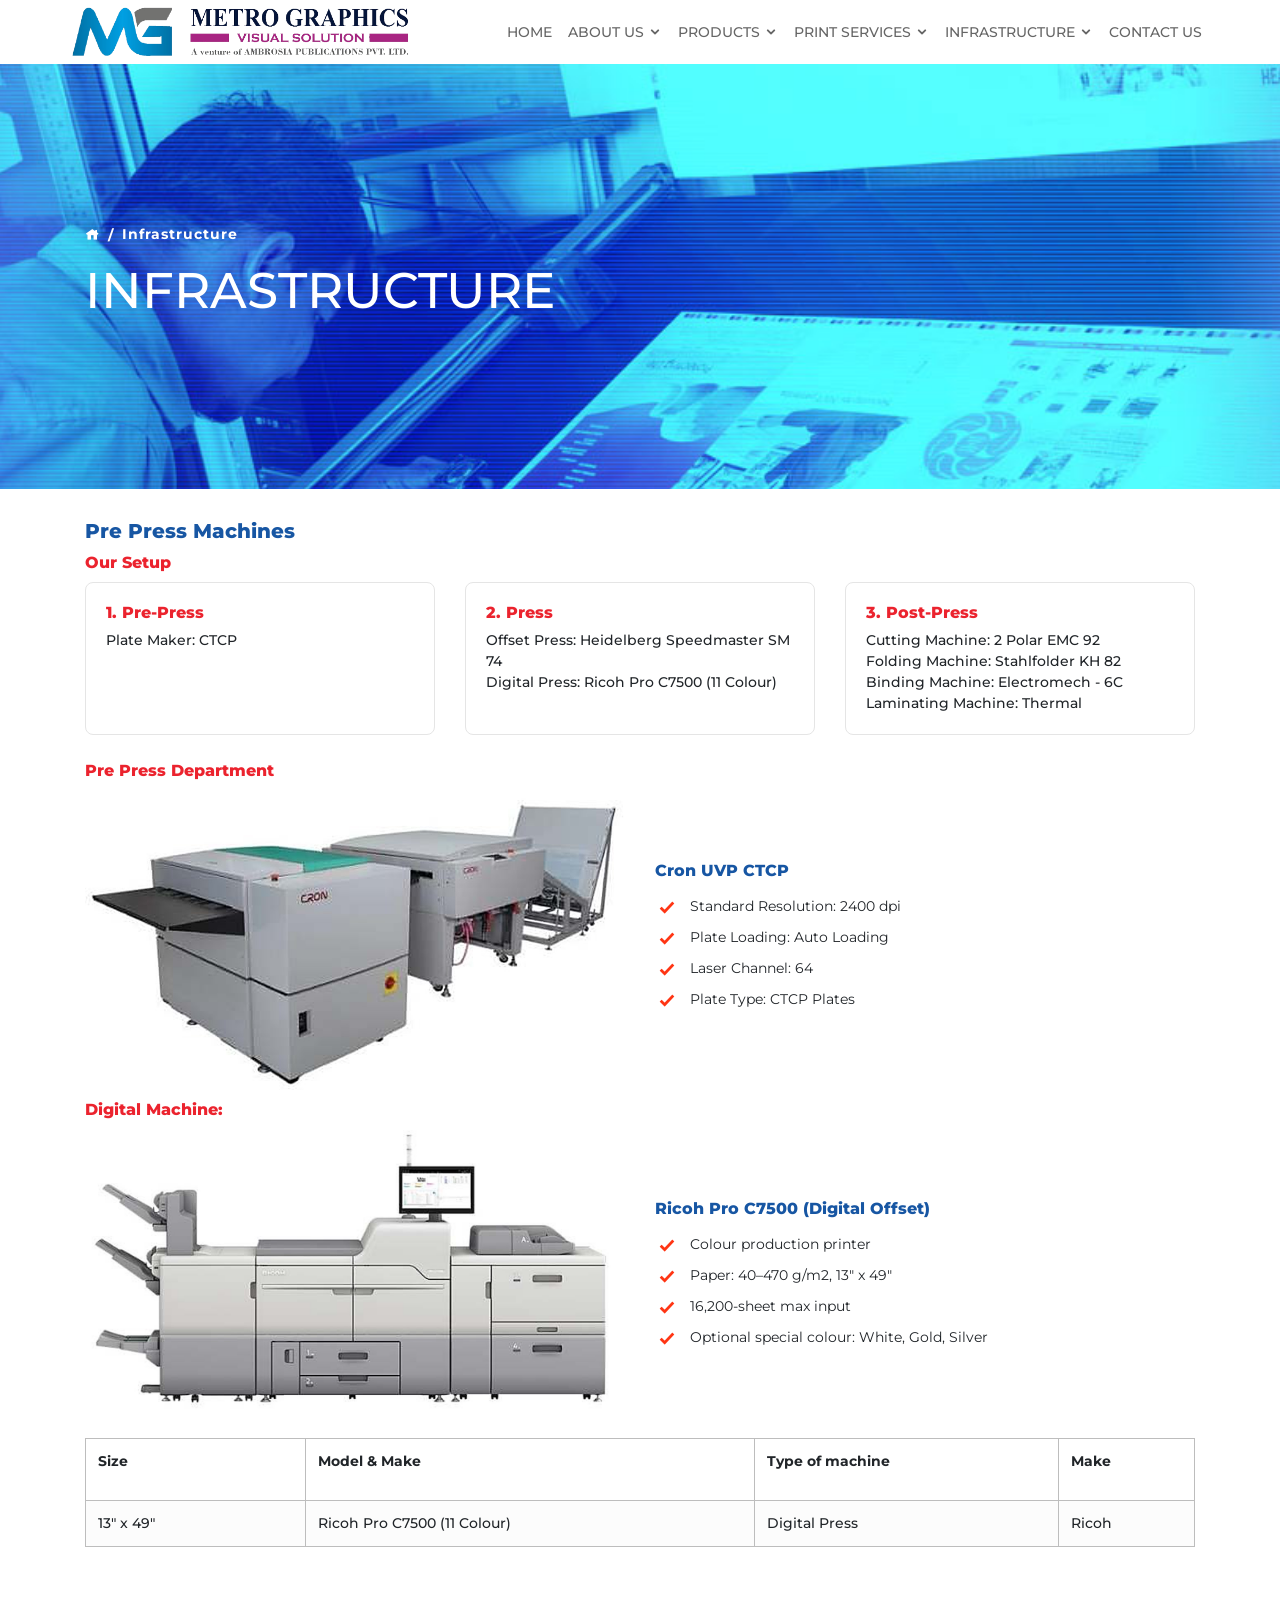
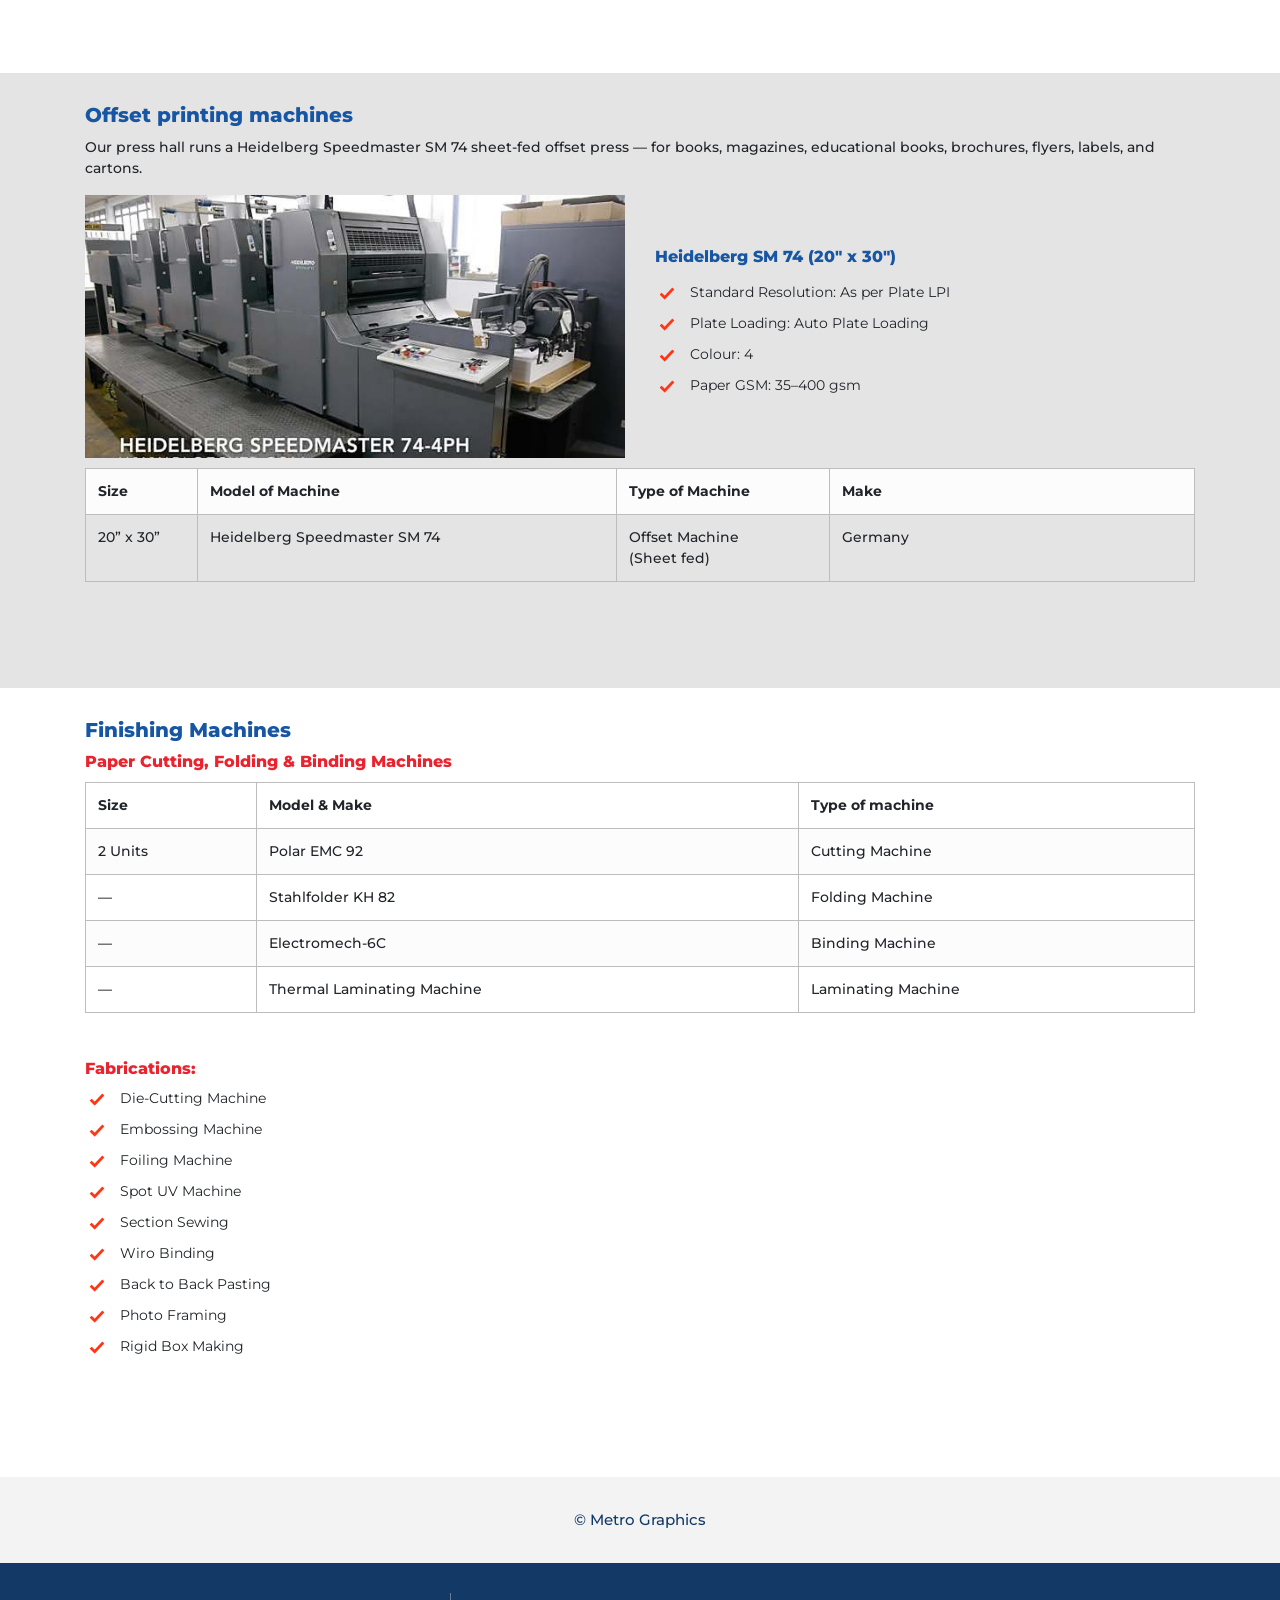
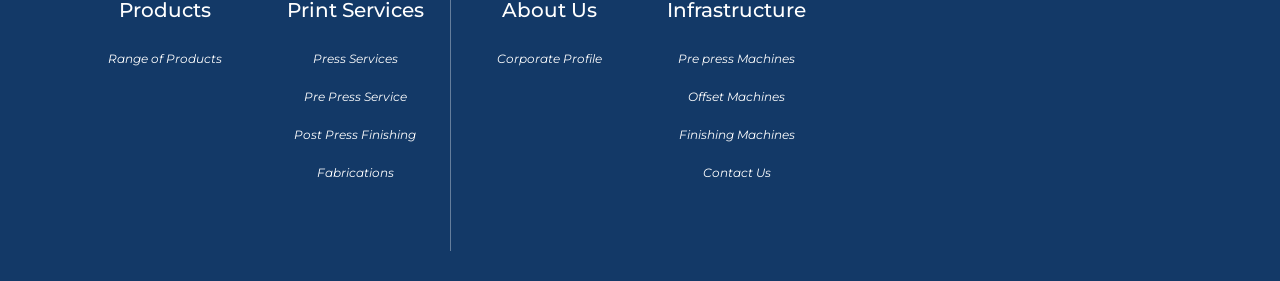
<file: infrastructure.html>
<!doctype html>
<html lang="en">


<head>
<meta charset="utf-8">
<meta http-equiv="X-UA-Compatible" content="IE=edge">
<meta name="viewport" content="width=device-width, initial-scale=1">
<meta name="viewport" content="width=device-width, initial-scale=1.0 user-scalable=no" />
<link rel="icon" type="image/png" href="images/pdf-2025/metro-graphics-mg-favicon.png" sizes="512x512" />
<title>Infrastructure — Pre-Press, Offset & Finishing Machines | Metro Graphics</title>
<meta name="description" content="Inside the Metro Graphics facility: Cron UVP CTCP platemaking, Heidelberg Speedmaster SM 74 offset press, Ricoh Pro C7500 digital press, and a full range of cutting, folding and binding equipment.">
<link href="css/base.css" rel="stylesheet">
<link href="font-awesome/css/font-awesome.min.css" rel="stylesheet">
<!-- REVOLUTION STYLE SHEETS -->
<!-- HTML5 shim and Respond.js for IE8 support of HTML5 elements and media queries -->
<!--[if lt IE 9]>
      <script src="https://oss.maxcdn.com/html5shiv/3.7.2/html5shiv.min.js"></script>
      <script src="https://oss.maxcdn.com/respond/1.4.2/respond.min.js"></script>
    <![endif]-->
</head>
<body>
<header class="fixed-top header-fullpage top-transparent wow fadeInDown">
  <!-- Main Navigation Start -->
  <nav class="navbar navbar-expand-lg bg-transparent">
    <div class="container p-0 text-nowrap">
      <div class="d-flex align-items-center w-100 col pl-0"> <a class="navbar-brand rounded-bottom light-bg" href="index-2.html"> <img src="images/pdf-2025/metro-graphics-logo-transparent.png" alt="Metro Graphics logo"> </a> </div>
      <button class="navbar-toggler x collapsed" type="button" data-toggle="collapse" data-target="#navbarCollapse" aria-controls="navbarCollapse" aria-expanded="false" aria-label="Toggle navigation"> <span class="icon-bar"></span> <span class="icon-bar"></span> <span class="icon-bar"></span> </button>
      <div class="collapse navbar-collapse" id="navbarCollapse" data-hover="dropdown" data-animations="slideInUp slideInUp slideInUp slideInUp">
        <ul class="navbar-nav ml-auto">
          <li class="nav-item"> <a class="nav-link" href="index-2.html">Home</a> </li>
          <li class="nav-item dropdown"> <a class="nav-link dropdown-toggle-mob" href="#" data-toggle="dropdown" aria-haspopup="true" aria-expanded="false">About Us <i class="icofont-rounded-down"></i></a>
            <ul class="dropdown-menu">
              <li><a class="dropdown-item" href="about-us.html#Corporate">Corporate Profile</a></li>
              
            </ul>
          </li>
          <li class="nav-item dropdown"> <a class="nav-link dropdown-toggle-mob" href="index-2.html" data-toggle="dropdown" aria-haspopup="true" aria-expanded="false">Products <i class="icofont-rounded-down"></i></a>
            <ul class="dropdown-menu">
              <li><a class="dropdown-item" href="products.html">Range of Products</a></li>
              <li style="display:none"><a class="dropdown-item" href="gallery.html">Gallery</a></li>
            </ul>
          </li>
          <li class="nav-item dropdown"> <a class="nav-link dropdown-toggle-mob" href="#" id="dropdown03" data-toggle="dropdown" aria-haspopup="true" aria-expanded="false">Print Services <i class="icofont-rounded-down"></i></a>
            <ul class="dropdown-menu" aria-labelledby="dropdown03">
              <li><a class="dropdown-item" href="pre-press.html#Pre-Press">Press Services</a></li>
              <li><a class="dropdown-item" href="pre-press.html#Pre-Press">Pre Press Service</a></li>
              <li><a class="dropdown-item" href="pre-press.html#Post">Post Press Finishing</a></li>
              <li><a class="dropdown-item" href="pre-press.html#Fabrications">Fabrications</a></li>
            </ul>
          </li>
          <li class="nav-item dropdown"> <a class="nav-link dropdown-toggle-mob" href="#" data-toggle="dropdown" aria-haspopup="true" aria-expanded="false">INFRASTRUCTURE <i class="icofont-rounded-down"></i></a>
            <ul class="dropdown-menu">
              <li><a class="dropdown-item" href="infrastructure.html#Pre">Pre press Machines</a></li>
              <li><a class="dropdown-item" href="infrastructure.html#Offset">Offset Machines</a></li>
              <li><a class="dropdown-item" href="infrastructure.html#Finishing">Finishing Machines</a></li>
            </ul>
          </li>
          <li class="nav-item"> <a class="nav-link" href="business-enquiry.html">Contact Us</a> </li>
          
        </ul>
        <!-- Main Navigation End -->
      </div>
    </div>
  </nav>
  <!-- Main Navigation End -->
</header>
<!-- Fullscreen Slider Start -->
<!-- Fullscreen Slider End -->
<!-- Main Body Content Start -->
<main id="body-content" style="overflow-y: inherit;">
  <!-- Welcome To Cargo Start -->
  <!-- Welcome To Cargo End -->
  <!-- What Makes Us Special Start -->
  <!-- What Makes Us Special End -->
  <!-- About Us Start -->  <a class="anchor" name="Pre"></a>

  <div class="slider bg-scroll pos-rel breadcrumbs breadcrumbs-page infrastructure-page">
    <div class="container">
      <nav aria-label="breadcrumb">
        <ol class="breadcrumb">
          <li class="breadcrumb-item"><a href="#"><i class="icofont-home"></i></a></li>
          <li class="breadcrumb-item active" aria-current="page">Infrastructure</li>
        </ol>
      </nav>
      <h1>Infrastructure</h1>
    </div>
  </div>
  <section class="wide-tb-30">
    <div class="container pos-rel">
      <div class="row align-items-left">
        <div class="col-md-12 wow fadeInLeft text-left" data-wow-duration="0" data-wow-delay="0s">
          <h4 class="mb-4 fw-8" style=" color:#1756a3"> Pre Press Machines</h4>
          <h6 class="mb-4 fw-8" style=" color:#eb232e">Our Setup</h6>
          <div class="row mb-4">
            <div class="col-md-4 mb-3">
              <div style="border:1px solid #e5e5e5;border-radius:8px;padding:20px;height:100%;background:#fff">
                <h6 class="mb-2 fw-8" style="color:#eb232e">1. Pre-Press</h6>
                <p style="margin:0">Plate Maker: CTCP</p>
              </div>
            </div>
            <div class="col-md-4 mb-3">
              <div style="border:1px solid #e5e5e5;border-radius:8px;padding:20px;height:100%;background:#fff">
                <h6 class="mb-2 fw-8" style="color:#eb232e">2. Press</h6>
                <p style="margin:0">Offset Press: Heidelberg Speedmaster SM 74<br>Digital Press: Ricoh Pro C7500 (11 Colour)</p>
              </div>
            </div>
            <div class="col-md-4 mb-3">
              <div style="border:1px solid #e5e5e5;border-radius:8px;padding:20px;height:100%;background:#fff">
                <h6 class="mb-2 fw-8" style="color:#eb232e">3. Post-Press</h6>
                <p style="margin:0">Cutting Machine: 2 Polar EMC 92<br>Folding Machine: Stahlfolder KH 82<br>Binding Machine: Electromech - 6C<br>Laminating Machine: Thermal</p>
              </div>
            </div>
          </div>
          <h6 class="mb-4 fw-8" style=" color:#eb232e">Pre Press Department </h6>
          <div class="row align-items-center mb-4">
            <div class="col-md-6"><img src="images/machine-cron-uvp.jpg" class="w-100" alt="Cron UVP CTCP plate maker"></div>
            <div class="col-md-6">
              <h6 class="mb-3 fw-8" style=" color:#1756a3">Cron UVP CTCP</h6>
              <ul class="list-unstyled icons-listing theme-orange mb-0">
                <li><i class="icofont-check"></i> Standard Resolution: 2400 dpi</li>
                <li><i class="icofont-check"></i> Plate Loading: Auto Loading</li>
                <li><i class="icofont-check"></i> Laser Channel: 64</li>
                <li><i class="icofont-check"></i> Plate Type: CTCP Plates</li>
              </ul>
            </div>
          </div>
          <h6 class="mb-4 fw-8" style=" color:#eb232e"> Digital Machine: </h6>
          <div class="row align-items-center mb-4">
            <div class="col-md-6"><img src="images/machine-ricoh-c7500.jpg" class="w-100" alt="Ricoh Pro C7500 digital press"></div>
            <div class="col-md-6">
              <h6 class="mb-3 fw-8" style=" color:#1756a3">Ricoh Pro C7500 (Digital Offset)</h6>
              <ul class="list-unstyled icons-listing theme-orange mb-0">
                <li><i class="icofont-check"></i> Colour production printer</li>
                <li><i class="icofont-check"></i> Paper: 40&ndash;470 g/m2, 13&quot; x 49&quot;</li>
                <li><i class="icofont-check"></i> 16,200-sheet max input</li>
                <li><i class="icofont-check"></i> Optional special colour: White, Gold, Silver</li>
              </ul>
            </div>
          </div>
		<div style="overflow-x:auto;">

          <table border="1" cellspacing="0" cellpadding="0 " class="table table-bordered table-striped" style="text-align:left">
            <tr>
            <tr>
              <td width="107" nowrap><strong>Size</strong></td>
              <td width="159" nowrap><p><strong>Model &amp; Make</strong></p></td>
              <td width="143" nowrap><p><strong>Type of machine</strong></p></td>
              <td width="61" nowrap><strong>Make</strong>
              </td>
            </tr>
            <tr>
              <td width="107" nowrap>13&quot; x 49&quot;</td>
              <td width="159" nowrap>Ricoh Pro C7500 (11 Colour)</td>
              <td width="143" nowrap>Digital Press</td>
              <td width="61" nowrap>Ricoh</td>
            </tr>
          </table>
         </div>
        </div>
      </div>
    </div>
  </section>
  <section class="wide-tb-40">
      <div class="container">       
            
    </div>        
  </section>
  <a class="anchor" name="Offset"></a>
  <section class="wide-tb-30 bg-light-gray">
    <div class="container pos-rel">
      <div class="row align-items-left">
        <div class="col-md-12 wow fadeInLeft text-left" data-wow-duration="0" data-wow-delay="0s">
          <h4 class="mb-4 fw-8" style=" color:#1756a3">Offset printing machines</h4>
          
          <p style="text-align:left" >Our press hall runs a Heidelberg Speedmaster SM 74 sheet-fed offset press — for books, magazines, educational books, brochures, flyers, labels, and cartons.</p>
          <div style="overflow-x:auto;">
<div class="row align-items-center mb-4">
            <div class="col-md-6"><img src="images/machine-heidelberg-sm74.jpg" class="w-100" alt="Heidelberg Speedmaster SM 74 offset press"></div>
            <div class="col-md-6">
              <h6 class="mb-3 fw-8" style=" color:#1756a3">Heidelberg SM 74 (20&quot; x 30&quot;)</h6>
              <ul class="list-unstyled icons-listing theme-orange mb-0">
                <li><i class="icofont-check"></i> Standard Resolution: As per Plate LPI</li>
                <li><i class="icofont-check"></i> Plate Loading: Auto Plate Loading</li>
                <li><i class="icofont-check"></i> Colour: 4</li>
                <li><i class="icofont-check"></i> Paper GSM: 35&ndash;400 gsm</li>
              </ul>
            </div>
          </div>
<table border="1" cellspacing="0" cellpadding="0 " class="table table-bordered table-striped">
            <tr>
              <td width="50"><strong>Size</strong></td>
              <td width="207"><strong>Model of Machine</strong></td>
              <td width="105"><strong>Type of Machine</strong></td>
              <td width="180"><strong>Make</strong></td>
            </tr>
            <tr>
              <td width="50">20&rdquo; x 30&rdquo;</td>
              <td width="207">Heidelberg Speedmaster SM 74</td>
              <td width="105">Offset Machine<br>(Sheet fed)</td>
              <td width="180">Germany</td>
            </tr>
          </table></div>
        </div>
      </div>
    </div>
  </section>
  <section class="wide-tb-30 bg-light-gray">
      <div class="container">       
            
    </div>        
  </section>
  <a class="anchor" name="Finishing"></a>
  <section class="wide-tb-30">
    <div class="container pos-rel">
      <div class="row align-items-left">
        <div class="col-md-12 wow fadeInLeft text-left" data-wow-duration="0" data-wow-delay="0s">
          <h4 class="mb-4 fw-8" style=" color:#1756a3"> Finishing Machines</h4>
          
          
 <h6 class="mb-4 fw-8" style=" color:#eb232e">Paper Cutting, Folding & Binding Machines</h6>
 <div style="overflow-x:auto;">

          <table border="1" cellspacing="0" cellpadding="0 " class="table table-bordered table-striped"  style="text-align:left">
            <tr>
            <tr>
              <td ><strong>Size</strong></td>
              <td ><strong>Model &amp; Make</strong></td>
              <td ><strong>Type of machine</strong></td>
            </tr>
            <tr>
              <td >2 Units</td>
              <td >Polar EMC 92</td>
              <td >Cutting Machine</td>
            </tr>
            <tr>
              <td >—</td>
              <td >Stahlfolder KH 82</td>
              <td >Folding Machine</td>
            </tr>
            <tr>
              <td >—</td>
              <td >Electromech-6C</td>
              <td >Binding Machine</td>
            </tr>
            <tr>
              <td >—</td>
              <td >Thermal Laminating Machine</td>
              <td >Laminating Machine</td>
            </tr>
          </table></div>           
          <h6 class="mb-4 fw-8" style=" color:#eb232e;margin-top:30px"> Fabrications:</h6>
          <ul class="list-unstyled icons-listing theme-orange mb-0">
            <li><i class="icofont-check"></i> Die-Cutting Machine</li>
            <li><i class="icofont-check"></i>Embossing Machine</li>
            <li><i class="icofont-check"></i>Foiling Machine</li>
             <li><i class="icofont-check"></i>Spot UV Machine</li>
			 <li><i class="icofont-check"></i>Section Sewing</li>
           <li><i class="icofont-check"></i>Wiro Binding</li>
           <li><i class="icofont-check"></i>Back to Back Pasting</li>
           <li><i class="icofont-check"></i>Photo Framing</li>
           <li><i class="icofont-check"></i>Rigid Box Making</li>
 

          </ul>
		   
        </div>
      </div>
    </div>
  </section>
  <section class="wide-tb-40">
      <div class="container">       
            
    </div>        
  </section>
  <!-- Company News End -->
  <!-- Clients Start -->
  <!-- Clients End -->
</main>
<!-- Main Body Content Start -->
<!-- Main Footer Start -->
<footer class="wide-tb-0 bg-sky-blue1 pb-0">
  <div class="copyright-wrap bg-navy-blue wide-tb-30">
    <div class="container">
      <div class="row text-md-left text-center">
        <div class="col-sm-12 col-md-12 copyright-links text-center"> © Metro Graphics </div>
      </div>
    </div>
  </div>
  <div class="container wide-tb-30">
    <div class="row">
      <!-- Column First -->
      <div class="col-6 col-lg-4">
        <div class="row">
          <div class="col-12 col-lg-6 wow fadeInLeft" data-wow-duration="0" data-wow-delay="0s" style="text-align:center">
            <h3 class="footer-heading">Products</h3>
            <div class="footer-widget-menu">
              <ul class="list-unstyled">
            <li><a  href="products.html">Range of Products</a></li>
            <li style="display:none"><a  href="gallery.html">Gallery</a></li></ul>
            </div>
          </div>
          <div class="col-12 col-lg-6 wow fadeInLeft" data-wow-duration="0" data-wow-delay="0s" style="text-align:center">
            <h3 class="footer-heading">Print Services</h3>
            <div class="footer-widget-menu">
              <ul class="list-unstyled">
            <li><a  href="pre-press.html#Pre-Press">Press Services</a></li>
            <li><a href="infrastructure.html">Pre Press Service</a></li>
            
            
            <li><a  href="pre-press.html#Post">Post Press Finishing</a></li>
            <li><a  href="pre-press.html#Fabrications">Fabrications</a></li>
          </ul>
            </div>
          </div>
        </div>
      </div>
      <div class="col-6 col-lg-4" style="border-left:1px solid rgba(255,255,255,0.35);padding-left:20px">
        <div class="row">
          <div class="col-12 col-lg-6 wow fadeInLeft" data-wow-duration="0" data-wow-delay="0s" style="text-align:center">
            <h3 class="footer-heading">About Us</h3>
            <div class="footer-widget-menu">
              <ul class="list-unstyled">
            <li><a  href="about-us.html#Corporate">Corporate Profile</a></li>
            
          </ul>
            </div>
          </div>
          <div class="col-12 col-lg-6 wow fadeInLeft" data-wow-duration="0" data-wow-delay="0s" style="text-align:center">
            <h3 class="footer-heading">Infrastructure</h3>
            <div class="footer-widget-menu">
              <ul class="list-unstyled">
            <li><a  href="infrastructure.html#Pre">Pre press Machines</a></li>
            <li><a  href="infrastructure.html#Offset">Offset Machines</a></li>
            <li><a  href="infrastructure.html#Finishing">Finishing Machines</a></li>
            <li><a  href="business-enquiry.html">Contact Us</a></li>
          </ul>
            </div>
          </div>
        </div>
      </div>
      <!-- Column First -->
      <!-- Column Second -->
      <!-- Column Second -->
      <!-- Column Third -->
      <div class="col-lg-4 col-md-12 wow fadeInLeft" data-wow-duration="0" data-wow-delay="0.4s" style="margin-top: 0px;">  <iframe src="https://www.google.com/maps?q=Metro+Graphics%2C+D-101%2C+Akurli+Industrial+Estate%2C+Akurli+Road%2C+Kandivali+East%2C+Mumbai+400101&amp;output=embed" width="100%" height="250" frameborder="0" style="border:0" allowfullscreen></iframe></div>
      <!-- Column Third -->
    </div>
  </div>
</footer>
<!-- Main Footer End -->
<!-- Search Popup Start -->
<div class="overlay overlay-hugeinc">
  <form class="form-inline mt-2 mt-md-0">
    <div class="form-inner">
      <div class="form-inner-div d-inline-flex align-items-center no-gutters">
        <div class="col-md-1"> <i class="icofont-search"></i> </div>
        <div class="col-10">
          <input class="form-control w-100 p-0" type="text" placeholder="Search" aria-label="Search">
        </div>
        <div class="col-md-1"> <a href="#" class="overlay-close link-oragne"><i class="icofont-close-line"></i></a> </div>
      </div>
    </div>
  </form>
</div>
<!-- Search Popup End -->
<!-- Request Modal -->

<a id="mkdf-back-to-top" href="#" class="off"><i class="icofont-rounded-up"></i></a>
<!-- Back To Top End -->
<!-- Main JavaScript-->
 <script src="js/jquery.min.js"></script>
  <script src="js/popper.min.js"></script>
  <script src="js/bootstrap.min.js"></script>
  <script src="js/bootstrap-dropdownhover.min.js"></script>
  <script src="js/fontawesome-all.js"></script>
  <script src="js/owl.carousel.min.js"></script>
  <script src="twitter/jquery.tweet.js"></script>
  <script src="js/jflickrfeed.min.js"></script>
  <script src="js/jquery.waypoints.min.js"></script>
  <script src="js/jquery.easing.min.js"></script>
  <script src="js/jquery.counterup.min.js"></script>
  <script src="js/jquery.easypiechart.min.js"></script>
  <script src="js/jquery.appear.js"></script>
  <script src="js/wow.min.js"></script>

  <!-- JQuery Map Plugin --><!-- Masonary Plugin -->
  <script type="text/javascript" src="js/jquery.cubeportfolio.min.js"></script>
  <script type="text/javascript" src="js/masonary-custom.js"></script>

  <script src="js/site-custom.js"></script>  
</body>


</html>
</file>
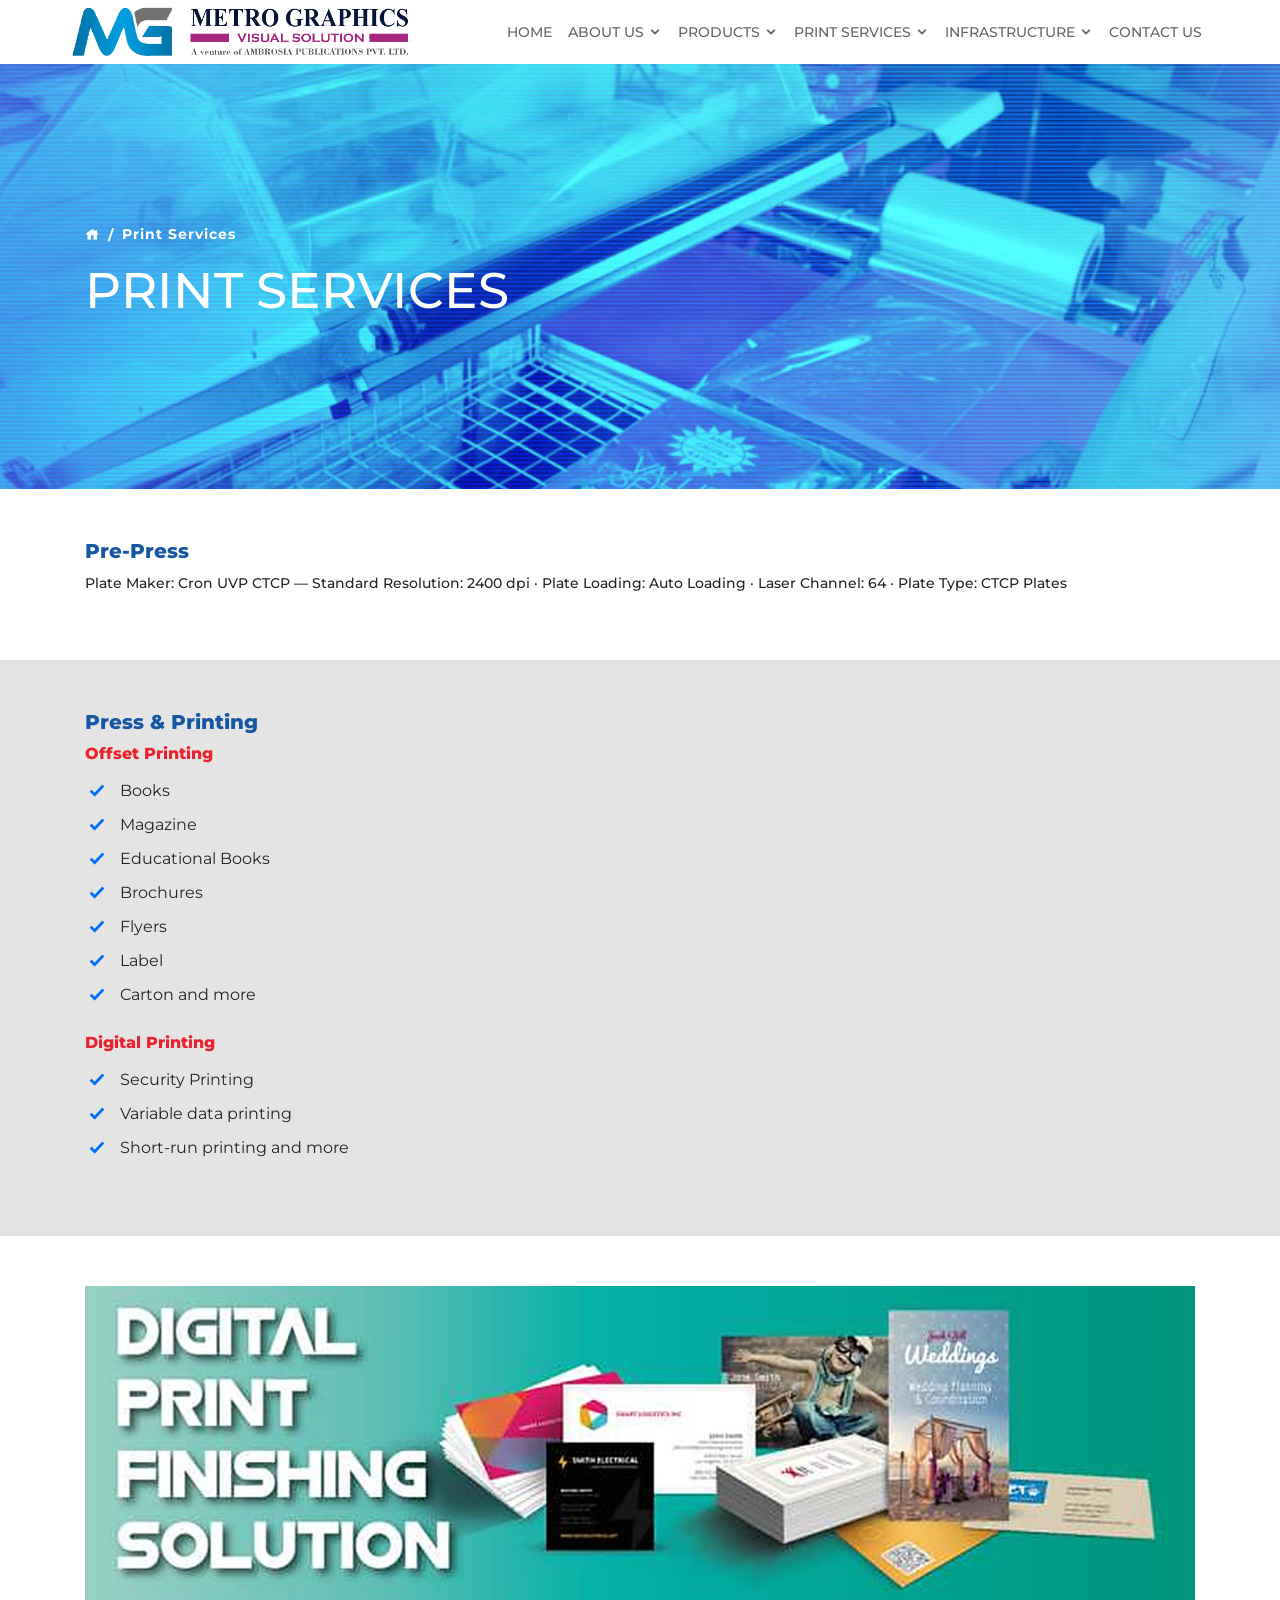
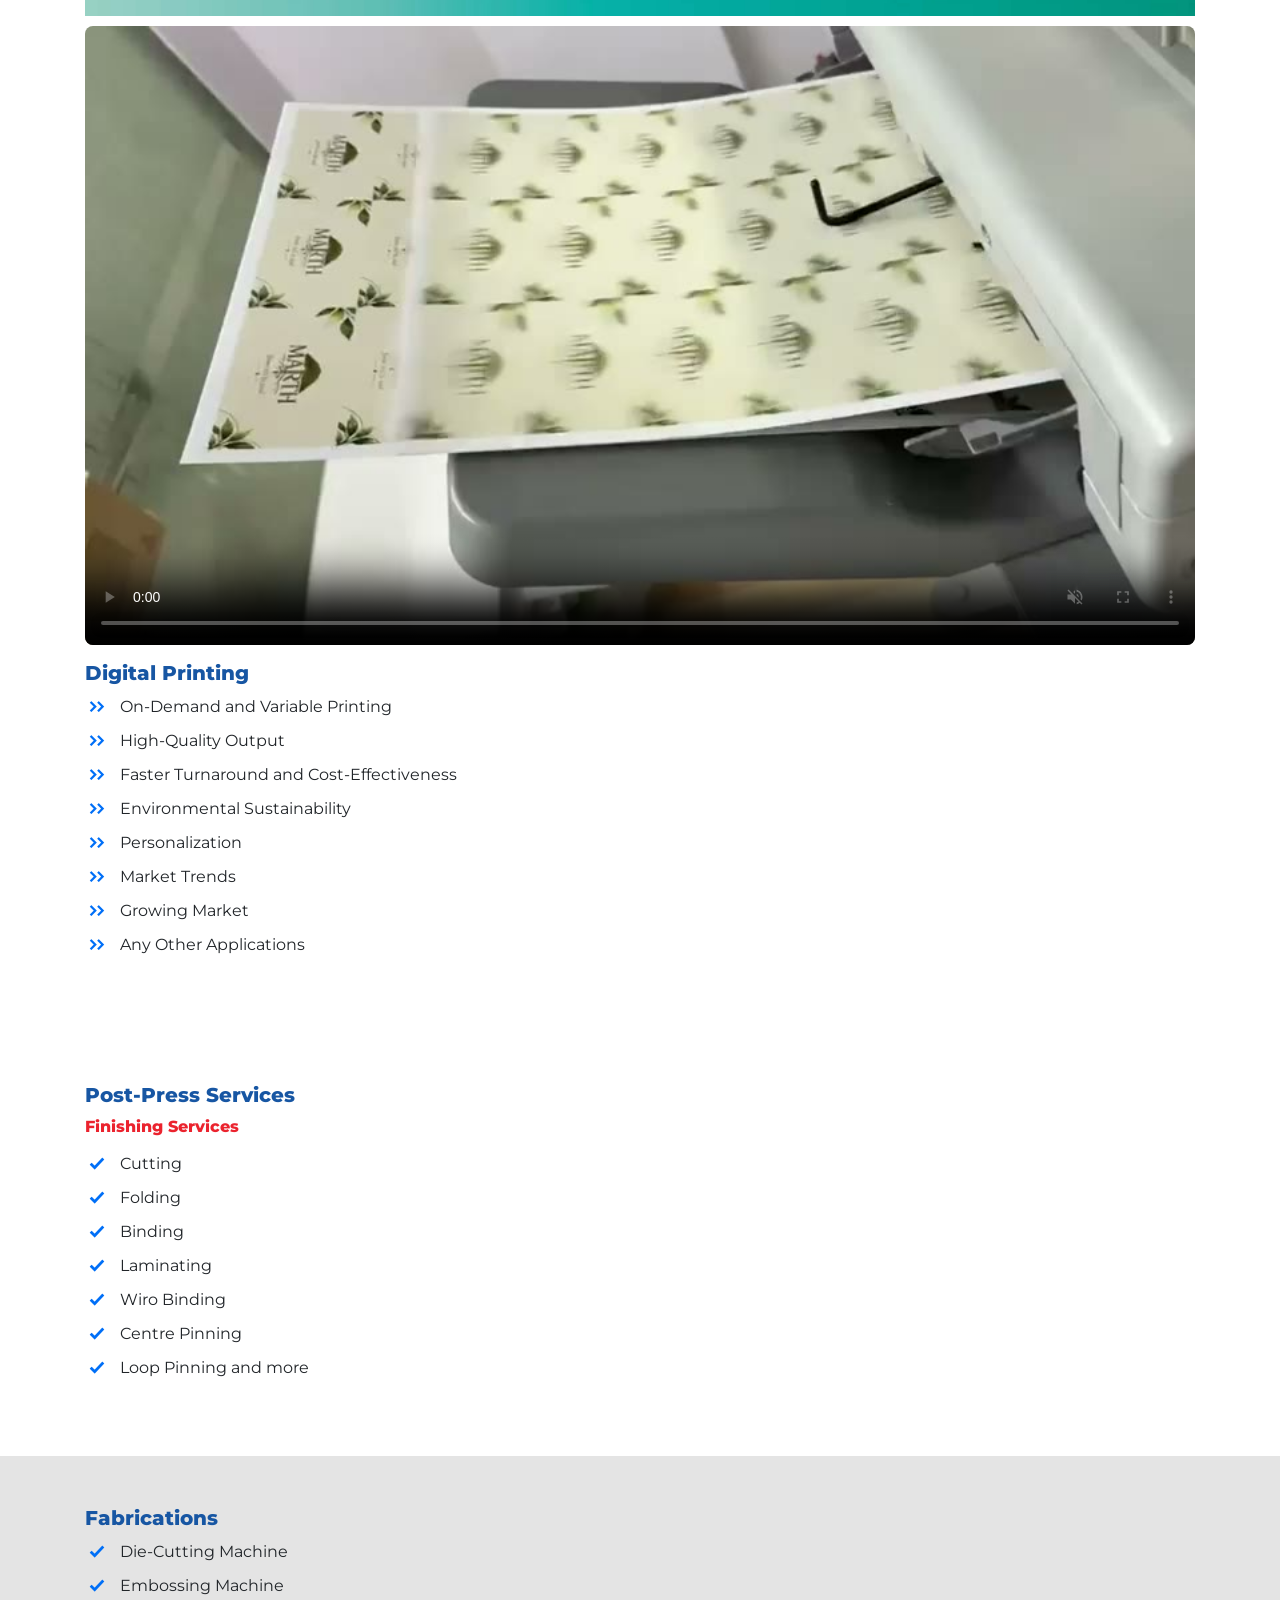
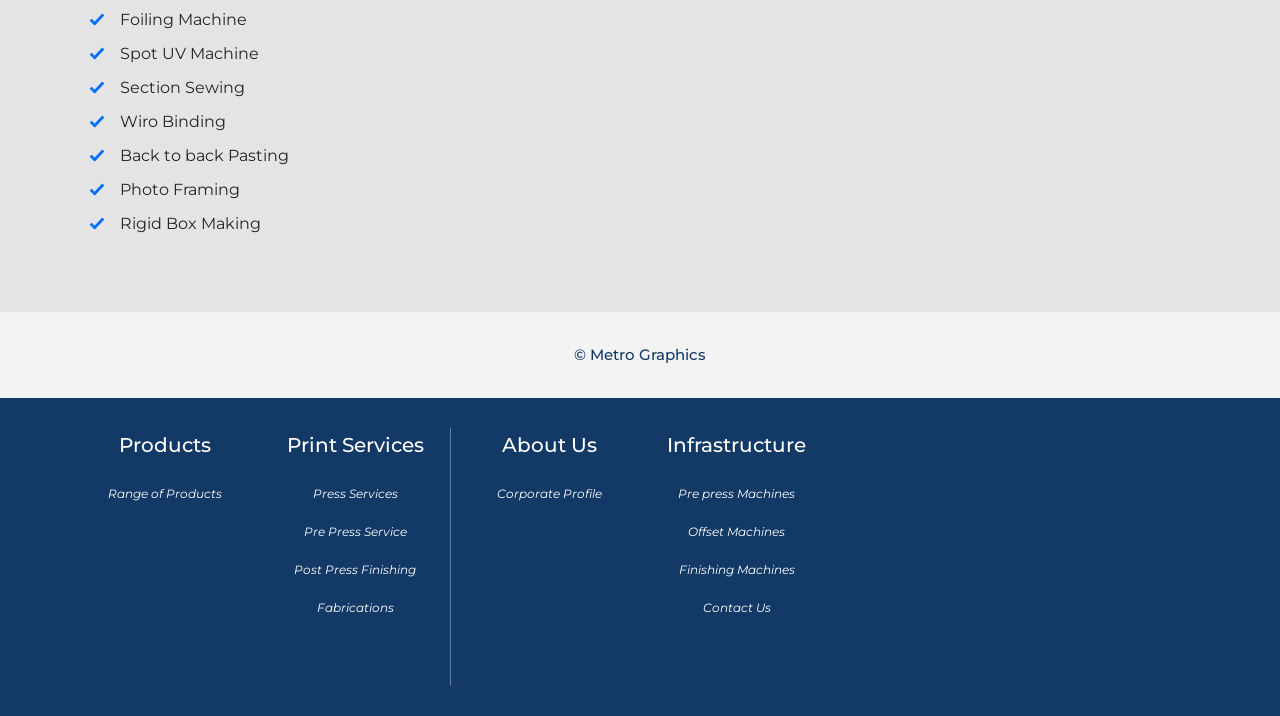
<file: pre-press.html>
<!doctype html>
<html lang="en">


<head>
<meta charset="utf-8">
<meta http-equiv="X-UA-Compatible" content="IE=edge">
<meta name="viewport" content="width=device-width, initial-scale=1">
<link rel="icon" type="image/png" href="images/pdf-2025/metro-graphics-mg-favicon.png" sizes="512x512" /><meta name="viewport" content="width=device-width, initial-scale=1.0 user-scalable=no" />
<title>Print Services — Pre-Press, Press & Post-Press | Metro Graphics</title>
<meta name="description" content="Metro Graphics print services: Cron UVP CTCP platemaking, offset and digital printing, and finishing.">
<link href="css/base.css" rel="stylesheet">
<link href="font-awesome/css/font-awesome.min.css" rel="stylesheet">

<!-- REVOLUTION STYLE SHEETS -->

<!-- HTML5 shim and Respond.js for IE8 support of HTML5 elements and media queries -->
<!--[if lt IE 9]>
      <script src="https://oss.maxcdn.com/html5shiv/3.7.2/html5shiv.min.js"></script>
      <script src="https://oss.maxcdn.com/respond/1.4.2/respond.min.js"></script>
    <![endif]-->
</head>
<body>
<header class="fixed-top header-fullpage top-transparent wow fadeInDown">  
  <!-- Main Navigation Start -->
  <nav class="navbar navbar-expand-lg bg-transparent">
    <div class="container p-0 text-nowrap">
      <div class="d-flex align-items-center w-100 col pl-0"> <a class="navbar-brand rounded-bottom light-bg" href="index-2.html"> <img src="images/pdf-2025/metro-graphics-logo-transparent.png" alt="Metro Graphics logo"> </a> </div>
        <button class="navbar-toggler x collapsed" type="button" data-toggle="collapse" data-target="#navbarCollapse" aria-controls="navbarCollapse" aria-expanded="false" aria-label="Toggle navigation">
            <span class="icon-bar"></span>
            <span class="icon-bar"></span>
            <span class="icon-bar"></span>
        </button>
      <div class="collapse navbar-collapse" id="navbarCollapse" data-hover="dropdown" data-animations="slideInUp slideInUp slideInUp slideInUp">
        <ul class="navbar-nav ml-auto">
       <li class="nav-item">
                <a class="nav-link" href="index-2.html">Home</a>
              </li>    
          <li class="nav-item dropdown"> <a class="nav-link dropdown-toggle-mob" href="#" data-toggle="dropdown" aria-haspopup="true" aria-expanded="false">About Us <i class="icofont-rounded-down"></i></a>
            <ul class="dropdown-menu">
              <li><a class="dropdown-item" href="about-us.html#Corporate">Corporate Profile</a></li>
              
            </ul>
          </li>
          <li class="nav-item dropdown"> <a class="nav-link dropdown-toggle-mob" href="index-2.html" data-toggle="dropdown" aria-haspopup="true" aria-expanded="false">Products <i class="icofont-rounded-down"></i></a>
            <ul class="dropdown-menu">
              <li><a class="dropdown-item" href="products.html">Range of Products</a></li>
              <li style="display:none"><a class="dropdown-item" href="gallery.html">Gallery</a></li>
</ul>
          </li>
          
		  <li class="nav-item dropdown">
                    <a class="nav-link dropdown-toggle-mob" href="#" id="dropdown03" data-toggle="dropdown" aria-haspopup="true" aria-expanded="false">Print Services  <i class="icofont-rounded-down"></i></a>                
                    <ul class="dropdown-menu" aria-labelledby="dropdown03">
                      <li><a class="dropdown-item" href="pre-press.html#Pre-Press">Press Services</a></li>
                       
                      <li><a class="dropdown-item" href="pre-press.html#Pre-Press">Pre Press Service</a></li>
					                        <li><a class="dropdown-item" href="pre-press.html#Post">Post Press Finishing</a></li>
					                        <li><a class="dropdown-item" href="pre-press.html#Fabrications">Fabrications</a></li>

                    </ul>
                  </li>
          <li class="nav-item dropdown"> <a class="nav-link dropdown-toggle-mob" href="#" data-toggle="dropdown" aria-haspopup="true" aria-expanded="false">INFRASTRUCTURE <i class="icofont-rounded-down"></i></a>
            <ul class="dropdown-menu">
              <li><a class="dropdown-item" href="infrastructure.html#Pre">Pre press Machines</a></li>
              <li><a class="dropdown-item" href="infrastructure.html#Offset">Offset Machines</a></li>
              <li><a class="dropdown-item" href="infrastructure.html#Finishing">Finishing Machines</a></li>
            </ul>
          </li>  <li class="nav-item">
                <a class="nav-link" href="business-enquiry.html">Contact Us</a>
              </li>
         
          
        </ul>
        <!-- Main Navigation End -->
      </div>
    </div>
  </nav>
  <!-- Main Navigation End -->
</header>
<!-- Fullscreen Slider Start -->
<!-- Fullscreen Slider End -->
<!-- Main Body Content Start -->
<main id="body-content" style="overflow-y: inherit;">
<!-- Welcome To Cargo Start -->
<!-- Welcome To Cargo End -->
<!-- What Makes Us Special Start -->
<!-- What Makes Us Special End -->
<!-- About Us Start --><a class="anchor" name="Pre-Press"></a>
<div class="slider bg-scroll pos-rel breadcrumbs breadcrumbs-page press-page">
  <div class="container">
    <nav aria-label="breadcrumb">
      <ol class="breadcrumb">
        <li class="breadcrumb-item"><a href="#"><i class="icofont-home"></i></a></li>
        <li class="breadcrumb-item active" aria-current="page">Print Services</li>
      </ol>
    </nav>
    <h1>Print Services</h1>
  </div>
</div> 
<section class="wide-tb-50">
<div class="container pos-rel">
  <div class="row align-items-left">
    <div class="col-md-12 wow fadeInLeft text-left" data-wow-duration="0" data-wow-delay="0s">
      <h4 class="mb-4 fw-8" style=" color:#1756a3"> Pre-Press</h4>
      
      <p>Plate Maker: Cron UVP CTCP &mdash; Standard Resolution: 2400 dpi &middot; Plate Loading: Auto Loading &middot; Laser Channel: 64 &middot; Plate Type: CTCP Plates</p>
    </div>
  </div>
  </div>
  </section>
  <section class="wide-tb-50 bg-light-gray">
    <div class="container pos-rel">
      <div class="row align-items-left">
        <div class="col-md-12 wow fadeInLeft text-left" data-wow-duration="0" data-wow-delay="0s">
          <h4 class="mb-4 fw-8" style=" color:#1756a3">Press & Printing</h4>
          <h6 class="mb-3 fw-8" style=" color:#eb232e">Offset Printing</h6>
          <ul class="list-unstyled icons-listing theme-dark mb-3">
            <li style="font-size: 16px;"><i class="icofont-check"></i> Books</li>
            <li style="font-size: 16px;"><i class="icofont-check"></i> Magazine</li>
            <li style="font-size: 16px;"><i class="icofont-check"></i> Educational Books</li>
            <li style="font-size: 16px;"><i class="icofont-check"></i> Brochures</li>
            <li style="font-size: 16px;"><i class="icofont-check"></i> Flyers</li>
            <li style="font-size: 16px;"><i class="icofont-check"></i> Label</li>
            <li style="font-size: 16px;"><i class="icofont-check"></i> Carton and more</li>
          </ul>
          <h6 class="mb-3 fw-8" style=" color:#eb232e">Digital Printing</h6>
          <ul class="list-unstyled icons-listing theme-dark mb-3">
            <li style="font-size: 16px;"><i class="icofont-check"></i> Security Printing</li>
            <li style="font-size: 16px;"><i class="icofont-check"></i> Variable data printing</li>
            <li style="font-size: 16px;"><i class="icofont-check"></i> Short-run printing and more</li>
          </ul>
        </div>
      </div>
    </div>
  </section>
  <section class="wide-tb-50">
    <div class="container pos-rel">
      <div class="row align-items-left">
        <div class="col-md-12 wow fadeInLeft text-left" data-wow-duration="0" data-wow-delay="0s">
          <img src="images/digital-print-banner.jpg" class="w-100 mb-4" alt="Digital print finishing solution">
          <video class="w-100 mb-4" style="border-radius:8px" controls autoplay muted loop playsinline preload="metadata" poster="images/digital-press-poster.jpg">
            <source src="videos/digital-press.mp4" type="video/mp4">
          </video>
          <h4 class="mb-4 fw-8" style=" color:#1756a3">Digital Printing</h4>
          <ul class="list-unstyled icons-listing theme-dark mb-3">
            <li style="font-size: 16px;"><i class="icofont-double-right"></i> On-Demand and Variable Printing</li>
            <li style="font-size: 16px;"><i class="icofont-double-right"></i> High-Quality Output</li>
            <li style="font-size: 16px;"><i class="icofont-double-right"></i> Faster Turnaround and Cost-Effectiveness</li>
            <li style="font-size: 16px;"><i class="icofont-double-right"></i> Environmental Sustainability</li>
            <li style="font-size: 16px;"><i class="icofont-double-right"></i> Personalization</li>
            <li style="font-size: 16px;"><i class="icofont-double-right"></i> Market Trends</li>
            <li style="font-size: 16px;"><i class="icofont-double-right"></i> Growing Market</li>
            <li style="font-size: 16px;"><i class="icofont-double-right"></i> Any Other Applications</li>
          </ul>
        </div>
      </div>
    </div>
  </section>
   <a class="anchor" name="Post"></a>
  <section class="wide-tb-50">
    <div class="container pos-rel">
      <div class="row align-items-left">
        <div class="col-md-12 wow fadeInLeft text-left" data-wow-duration="0" data-wow-delay="0s">
          <h4 class="mb-4 fw-8" style=" color:#1756a3">Post-Press Services</h4>
          <h6 class="mb-3 fw-8" style=" color:#eb232e">Finishing Services</h6>
          <ul class="list-unstyled icons-listing theme-dark mb-3">
            <li style="font-size: 16px;"><i class="icofont-check"></i> Cutting</li>
            <li style="font-size: 16px;"><i class="icofont-check"></i> Folding</li>
            <li style="font-size: 16px;"><i class="icofont-check"></i> Binding</li>
            <li style="font-size: 16px;"><i class="icofont-check"></i> Laminating</li>
            <li style="font-size: 16px;"><i class="icofont-check"></i> Wiro Binding</li>
            <li style="font-size: 16px;"><i class="icofont-check"></i> Centre Pinning</li>
            <li style="font-size: 16px;"><i class="icofont-check"></i> Loop Pinning and more</li>
          </ul>
        </div>
      </div>
    </div>
  </section>
   <a class="anchor" name="Fabrications"></a>
  <section class="wide-tb-50 bg-light-gray">
    <div class="container pos-rel">
      <div class="row align-items-left">
        <div class="col-md-12 wow fadeInLeft text-left" data-wow-duration="0" data-wow-delay="0s">
          <h4 class="mb-4 fw-8" style=" color:#1756a3">Fabrications</h4>
          <ul class="list-unstyled icons-listing theme-dark mb-3">
            <li style="font-size: 16px;"><i class="icofont-check"></i> Die-Cutting Machine</li>
            <li style="font-size: 16px;"><i class="icofont-check"></i> Embossing Machine</li>
            <li style="font-size: 16px;"><i class="icofont-check"></i> Foiling Machine</li>
            <li style="font-size: 16px;"><i class="icofont-check"></i> Spot UV Machine</li>
            <li style="font-size: 16px;"><i class="icofont-check"></i> Section Sewing</li>
            <li style="font-size: 16px;"><i class="icofont-check"></i> Wiro Binding</li>
            <li style="font-size: 16px;"><i class="icofont-check"></i> Back to back Pasting</li>
            <li style="font-size: 16px;"><i class="icofont-check"></i> Photo Framing</li>
            <li style="font-size: 16px;"><i class="icofont-check"></i> Rigid Box Making</li>
          </ul>
        </div>
      </div>
    </div>
  </section>
  <!-- Company News End -->
  <!-- Clients Start -->
  <!-- Clients End -->
  </main>
  <!-- Main Body Content Start -->
  <!-- Main Footer Start -->
  <footer class="wide-tb-0 bg-sky-blue1 pb-0">
  <div class="copyright-wrap bg-navy-blue wide-tb-30">
    <div class="container">
      <div class="row text-md-left text-center"> <div class="col-sm-12 col-md-12 copyright-links text-center"> © Metro Graphics </div>
      </div>
    </div>
  </div>
  <div class="container wide-tb-30">
    <div class="row">
      <!-- Column First -->
      <div class="col-6 col-lg-4">
        <div class="row">
          <div class="col-12 col-lg-6 wow fadeInLeft" data-wow-duration="0" data-wow-delay="0s" style="text-align:center">
            <h3 class="footer-heading">Products</h3>
            <div class="footer-widget-menu">
              <ul class="list-unstyled">
            <li><a  href="products.html">Range of Products</a></li>
            <li style="display:none"><a  href="gallery.html">Gallery</a></li></ul>
            </div>
          </div>
          <div class="col-12 col-lg-6 wow fadeInLeft" data-wow-duration="0" data-wow-delay="0s" style="text-align:center">
            <h3 class="footer-heading">Print Services</h3>
            <div class="footer-widget-menu">
              <ul class="list-unstyled">
            <li><a  href="pre-press.html#Pre-Press">Press Services</a></li>
            <li><a href="infrastructure.html">Pre Press Service</a></li>
            
            
            <li><a  href="pre-press.html#Post">Post Press Finishing</a></li>
            <li><a  href="pre-press.html#Fabrications">Fabrications</a></li>
          </ul>
            </div>
          </div>
        </div>
      </div>
      <div class="col-6 col-lg-4" style="border-left:1px solid rgba(255,255,255,0.35);padding-left:20px">
        <div class="row">
          <div class="col-12 col-lg-6 wow fadeInLeft" data-wow-duration="0" data-wow-delay="0s" style="text-align:center">
            <h3 class="footer-heading">About Us</h3>
            <div class="footer-widget-menu">
              <ul class="list-unstyled">
            <li><a  href="about-us.html#Corporate">Corporate Profile</a></li>
            
          </ul>
            </div>
          </div>
          <div class="col-12 col-lg-6 wow fadeInLeft" data-wow-duration="0" data-wow-delay="0s" style="text-align:center">
            <h3 class="footer-heading">Infrastructure</h3>
            <div class="footer-widget-menu">
              <ul class="list-unstyled">
            <li><a  href="infrastructure.html#Pre">Pre press Machines</a></li>
            <li><a  href="infrastructure.html#Offset">Offset Machines</a></li>
            <li><a  href="infrastructure.html#Finishing">Finishing Machines</a></li>
            <li><a  href="business-enquiry.html">Contact Us</a></li>
          </ul>
            </div>
          </div>
        </div>
      </div>
      <!-- Column First -->
      <!-- Column Second -->
      <!-- Column Second -->
      <!-- Column Third -->
      <div class="col-lg-4 col-md-12 wow fadeInLeft" data-wow-duration="0" data-wow-delay="0.4s" style="margin-top: 0px;">  <iframe src="https://www.google.com/maps?q=Metro+Graphics%2C+D-101%2C+Akurli+Industrial+Estate%2C+Akurli+Road%2C+Kandivali+East%2C+Mumbai+400101&amp;output=embed" width="100%" height="250" frameborder="0" style="border:0" allowfullscreen></iframe></div>
      <!-- Column Third -->
    </div>
  </div>
</footer>
<!-- Main Footer End -->
<!-- Search Popup Start -->
<div class="overlay overlay-hugeinc">
  <form class="form-inline mt-2 mt-md-0">
    <div class="form-inner">
      <div class="form-inner-div d-inline-flex align-items-center no-gutters">
        <div class="col-md-1"> <i class="icofont-search"></i> </div>
        <div class="col-10">
          <input class="form-control w-100 p-0" type="text" placeholder="Search" aria-label="Search">
        </div>
        <div class="col-md-1"> <a href="#" class="overlay-close link-oragne"><i class="icofont-close-line"></i></a> </div>
      </div>
    </div>
  </form>
</div>
<!-- Search Popup End -->
<!-- Request Modal -->

<!-- Request Modal -->
<!-- Back To Top Start -->
<a id="mkdf-back-to-top" href="#" class="off"><i class="icofont-rounded-up"></i></a>
<!-- Back To Top End -->
<!-- Main JavaScript-->
<script src="js/jquery.min.js"></script>
<script src="js/bootstrap.min.js"></script>
<script src="js/bootstrap-dropdownhover.min.js"></script>
<script src="js/fontawesome-all.js"></script>
<script src="js/owl.carousel.min.js"></script>
<script src="twitter/jquery.tweet.js"></script>
<script src="js/jflickrfeed.min.js"></script>
<script src="js/jquery.waypoints.min.js"></script>
<script src="js/jquery.easing.min.js"></script>
<script src="js/jquery.counterup.min.js"></script>
<script src="js/jquery.easypiechart.min.js"></script>
<script src="js/jquery.appear.js"></script>
<script src="js/wow.min.js"></script>

</body>


</html>
</file>
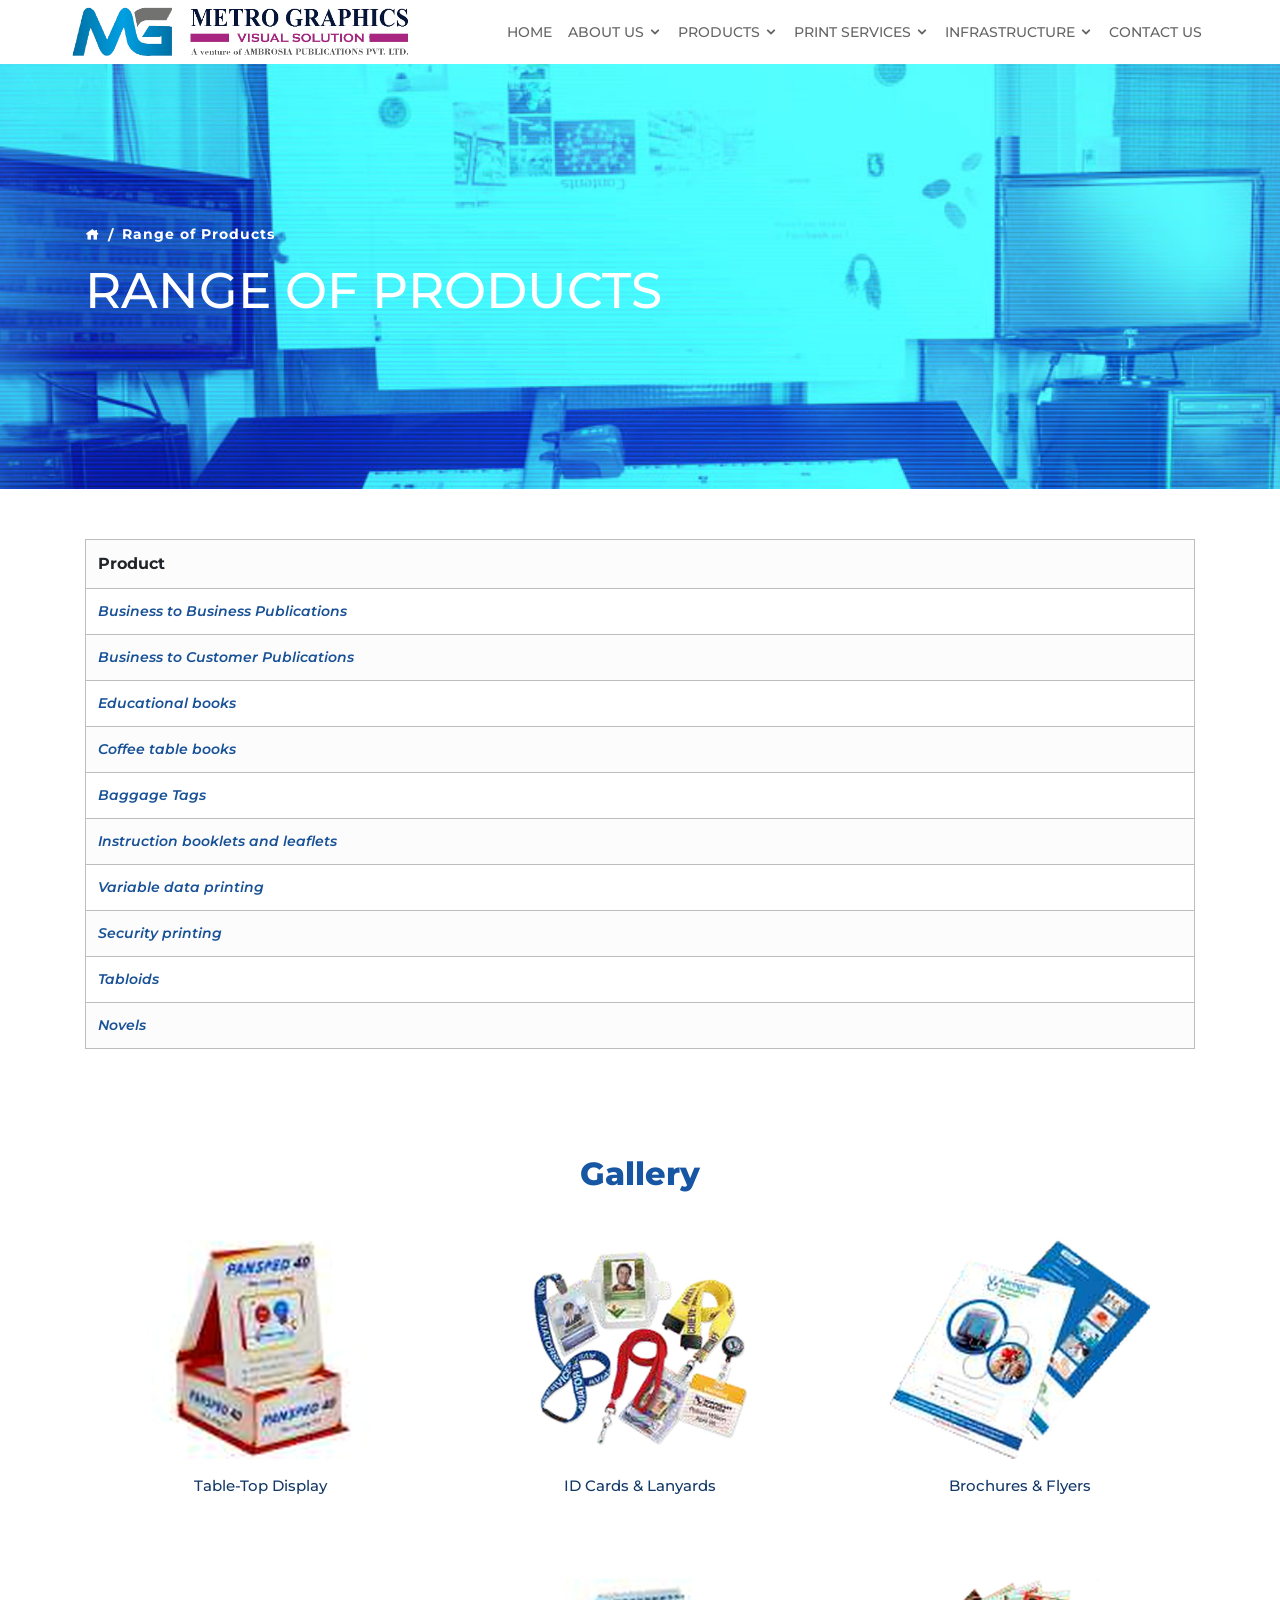
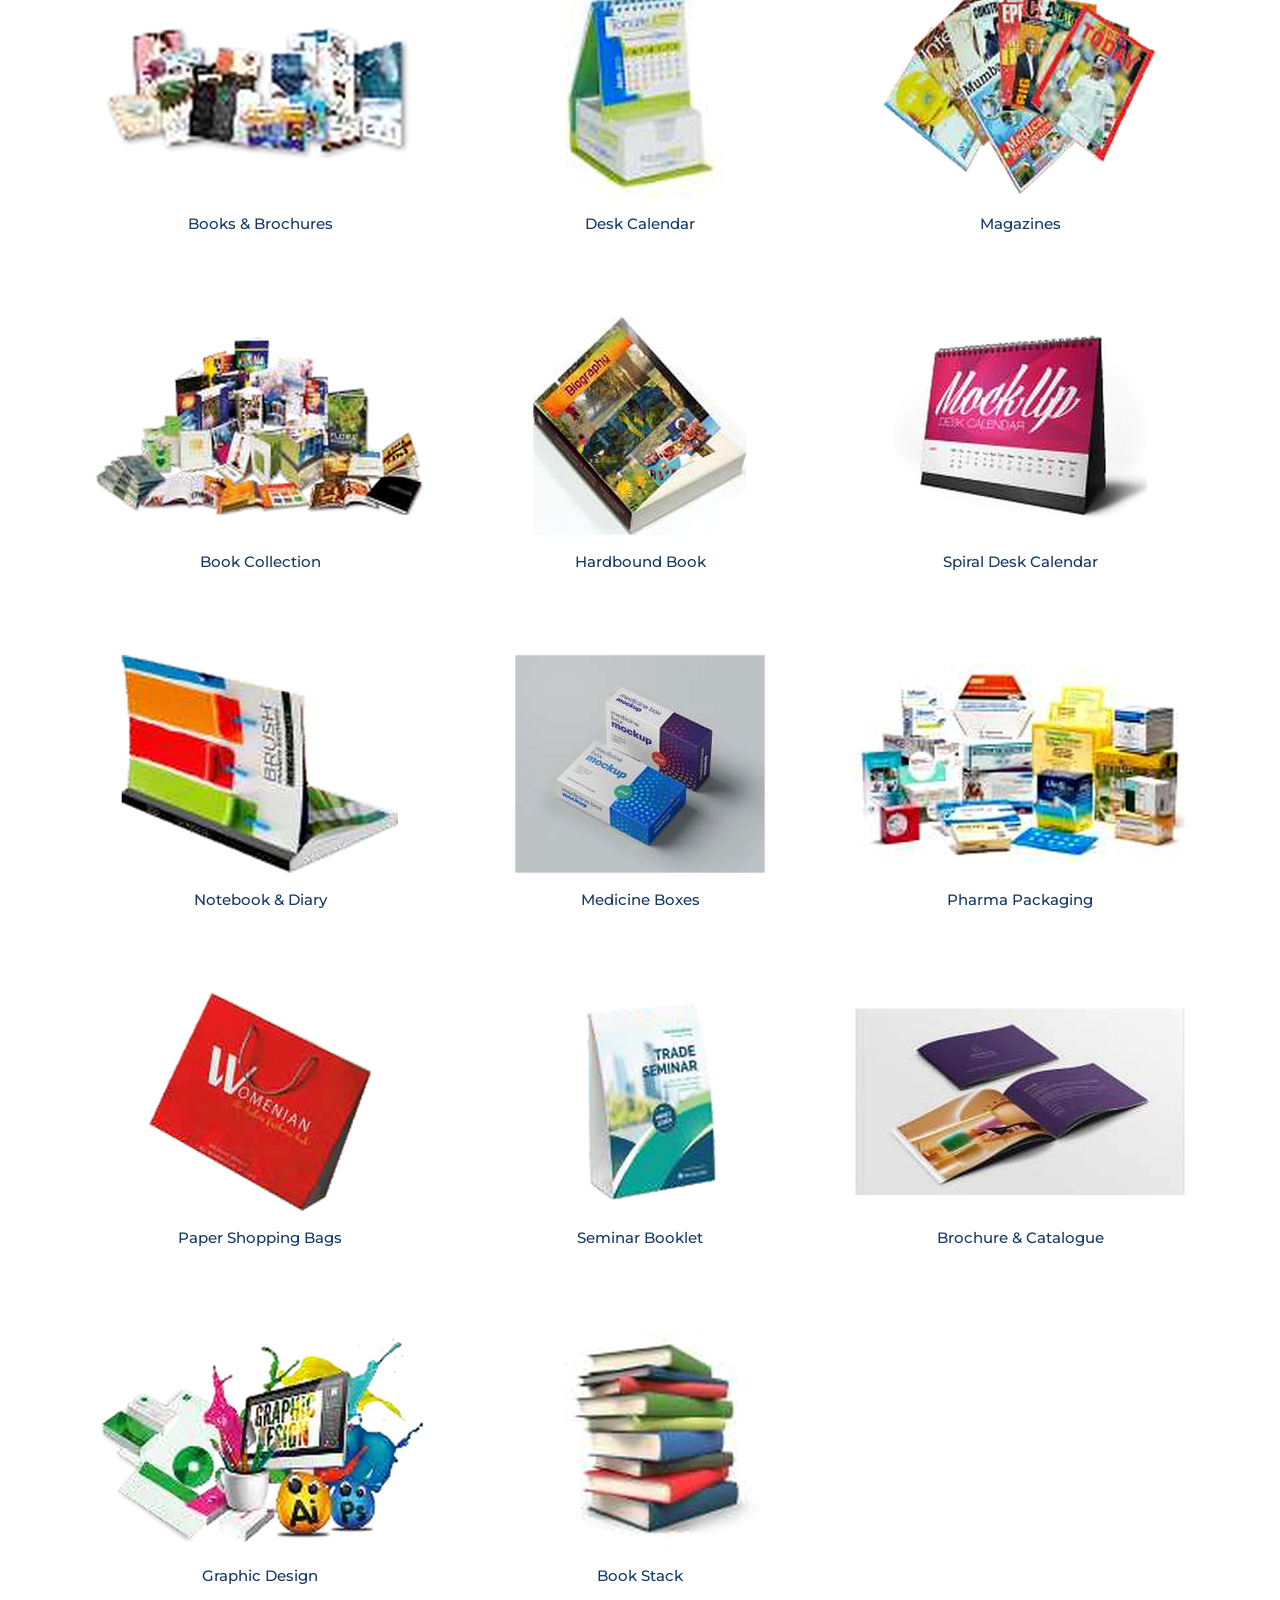
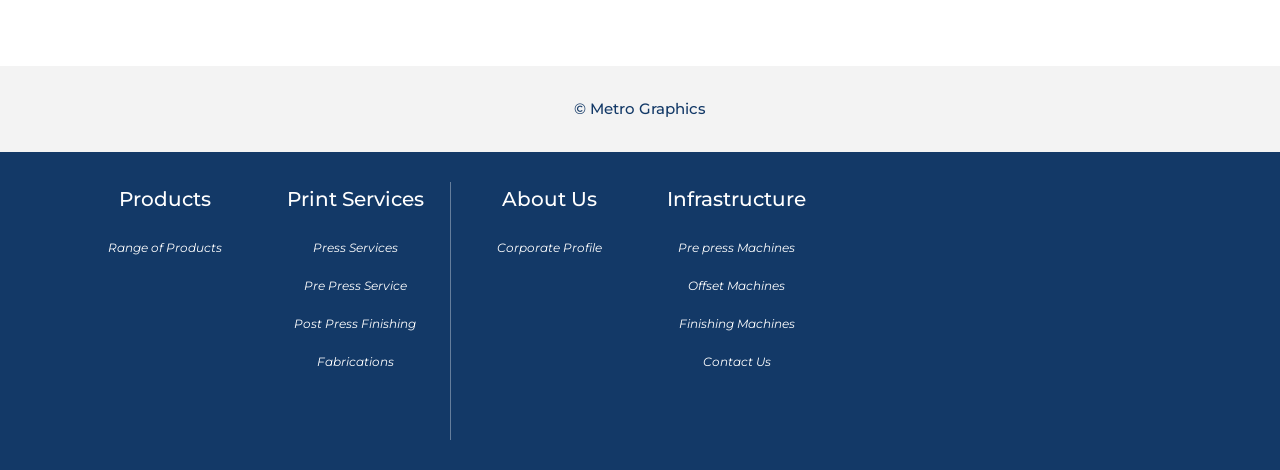
<file: products.html>
<!doctype html>
<html lang="en">
 

<head>
<meta charset="utf-8">
<meta http-equiv="X-UA-Compatible" content="IE=edge">
<meta name="viewport" content="width=device-width, initial-scale=1">
<link rel="icon" type="image/png" href="images/pdf-2025/metro-graphics-mg-favicon.png" sizes="512x512" /><meta name="viewport" content="width=device-width, initial-scale=1.0 user-scalable=no" />
<title>Range of Products | Metro Graphics — Books, Magazines, Packaging & More</title>
<meta name="description" content="Printed products from Metro Graphics: trade and consumer magazines, educational books, coffee-table books, novels, tabloids, tags and more.">
<link href="css/base.css" rel="stylesheet">
<link href="font-awesome/css/font-awesome.min.css" rel="stylesheet">

<!-- REVOLUTION STYLE SHEETS -->

<!-- HTML5 shim and Respond.js for IE8 support of HTML5 elements and media queries -->
<!--[if lt IE 9]>
      <script src="https://oss.maxcdn.com/html5shiv/3.7.2/html5shiv.min.js"></script>
      <script src="https://oss.maxcdn.com/respond/1.4.2/respond.min.js"></script>
    <![endif]-->
</head>
<body>
<header class="fixed-top header-fullpage top-transparent wow fadeInDown">  
  <!-- Main Navigation Start -->
  <nav class="navbar navbar-expand-lg bg-transparent">
    <div class="container p-0 text-nowrap">
      <div class="d-flex align-items-center w-100 col pl-0"> <a class="navbar-brand rounded-bottom light-bg" href="index-2.html"> <img src="images/pdf-2025/metro-graphics-logo-transparent.png" alt="Metro Graphics logo"> </a> </div>
        <button class="navbar-toggler x collapsed" type="button" data-toggle="collapse" data-target="#navbarCollapse" aria-controls="navbarCollapse" aria-expanded="false" aria-label="Toggle navigation">
            <span class="icon-bar"></span>
            <span class="icon-bar"></span>
            <span class="icon-bar"></span>
        </button>
      <div class="collapse navbar-collapse" id="navbarCollapse" data-hover="dropdown" data-animations="slideInUp slideInUp slideInUp slideInUp">
        <ul class="navbar-nav ml-auto">
       <li class="nav-item">
                <a class="nav-link" href="index-2.html">Home</a>
              </li>    
          <li class="nav-item dropdown"> <a class="nav-link dropdown-toggle-mob" href="#" data-toggle="dropdown" aria-haspopup="true" aria-expanded="false">About Us <i class="icofont-rounded-down"></i></a>
            <ul class="dropdown-menu">
              <li><a class="dropdown-item" href="about-us.html#Corporate">Corporate Profile</a></li>
              
            </ul>
          </li>
          <li class="nav-item dropdown"> <a class="nav-link dropdown-toggle-mob" href="index-2.html" data-toggle="dropdown" aria-haspopup="true" aria-expanded="false">Products <i class="icofont-rounded-down"></i></a>
            <ul class="dropdown-menu">
              <li><a class="dropdown-item" href="products.html">Range of Products</a></li>
              <li style="display:none"><a class="dropdown-item" href="gallery.html">Gallery</a></li>
</ul>
          </li>
          
		  <li class="nav-item dropdown">
                    <a class="nav-link dropdown-toggle-mob" href="#" id="dropdown03" data-toggle="dropdown" aria-haspopup="true" aria-expanded="false">Print Services  <i class="icofont-rounded-down"></i></a>                
                    <ul class="dropdown-menu" aria-labelledby="dropdown03">
                      <li><a class="dropdown-item" href="pre-press.html#Pre-Press">Press Services</a></li>
                       
                      <li><a class="dropdown-item" href="pre-press.html#Pre-Press">Pre Press Service</a></li>
					                        <li><a class="dropdown-item" href="pre-press.html#Post">Post Press Finishing</a></li>
					                        <li><a class="dropdown-item" href="pre-press.html#Fabrications">Fabrications</a></li>

                    </ul>
                  </li>
          <li class="nav-item dropdown"> <a class="nav-link dropdown-toggle-mob" href="#" data-toggle="dropdown" aria-haspopup="true" aria-expanded="false">INFRASTRUCTURE <i class="icofont-rounded-down"></i></a>
            <ul class="dropdown-menu">
              <li><a class="dropdown-item" href="infrastructure.html#Pre">Pre press Machines</a></li>
              <li><a class="dropdown-item" href="infrastructure.html#Offset">Offset Machines</a></li>
              <li><a class="dropdown-item" href="infrastructure.html#Finishing">Finishing Machines</a></li>
            </ul>
          </li>  <li class="nav-item">
                <a class="nav-link" href="business-enquiry.html">Contact Us</a>
              </li>
         
          
        </ul>
        <!-- Main Navigation End -->
      </div>
    </div>
  </nav>
  <!-- Main Navigation End -->
</header>
<!-- Fullscreen Slider Start -->
 
<!-- Fullscreen Slider End -->
<!-- Main Body Content Start -->
<main id="body-content" style="overflow-y: inherit;">
  <!-- Welcome To Cargo Start -->
  <!-- Welcome To Cargo End -->
  <!-- What Makes Us Special Start -->
  
  <!-- What Makes Us Special End -->
  <!-- About Us Start -->
  	<div class="slider bg-scroll pos-rel breadcrumbs breadcrumbs-page products-page">
    <div class="container">
      <nav aria-label="breadcrumb">
        <ol class="breadcrumb">
          <li class="breadcrumb-item"><a href="#"><i class="icofont-home"></i></a></li>
           <li class="breadcrumb-item active" aria-current="page">Range of Products</li>
        </ol>
      </nav>  

      <h1>Range of Products</h1>
 
    </div>
  </div>
  <section class="wide-tb-50">
      <div class="container pos-rel">
        <div class="row align-items-center">

          <div class="col-md-12 wow fadeInLeft text-left" data-wow-duration="0" data-wow-delay="0s">            
          


             <div style="overflow-x:auto;">

            <table border="1" cellspacing="0" cellpadding="0 " class="table table-bordered table-striped">
              <tr>
                <td width="116" valign="top"><strong style="font-size:16px">Product </strong></td>
                
              </tr>
              <tr>
                <td width="116" valign="top"><em class="tdb">Business to Business Publications</em></td>
                
              </tr>
              <tr>
                <td width="116" valign="top"><em class="tdb">Business to Customer Publications</em></td>
                
              </tr>
              
              
              <tr>
                <td width="116" valign="top"><em class="tdb">Educational books</em></td>
                
              </tr>
              <tr>
                <td width="116" valign="top"><em class="tdb">Coffee table books</em></td>
                
              </tr>
              <tr>
                <td width="116" valign="top"><em class="tdb">Baggage Tags</em></td>
                
              </tr>
              <tr>
                <td width="116" valign="top"><em class="tdb">Instruction booklets and leaflets</em></td>
                
              </tr>
              <tr>
                <td width="116" valign="top"><em class="tdb">Variable data printing</em></td>
                
              </tr>
              <tr>
                <td width="116" valign="top"><em class="tdb">Security printing</em></td>
                
              </tr>
              <tr>
                <td width="116" valign="top"><em class="tdb">Tabloids</em></td>
                
              </tr>
              <tr>
                <td width="116" valign="top"><em class="tdb">Novels</em></td>
                
              </tr>
              
              
              
            </table></div>
          </div>


           

        </div>
        
      </div>
    </section> 
     <section class="wide-tb-40">
      <div class="container">       
            <h2 class="mb-4 fw-8" style=" color:#1756a3; text-align:center; padding-bottom:30px">Gallery</h2>
            <div id="js-grid-juicy-projects" class="cbp">
                <div class="cbp-item rounded  ">

                    <a href="images/gallery/pdf-real-01.jpg" class="cbp-caption cbp-lightbox" >
                        <div class="cbp-caption-defaultWrap">
                            <img src="images/gallery/pdf-real-01.jpg" alt="Table-Top Display">
                        </div>
                    </a>
					<h5>Table-Top Display
</h5>
                </div>
                <div class="cbp-item rounded  ">

                    <a href="images/gallery/pdf-real-02.jpg" class="cbp-caption cbp-lightbox" >
                        <div class="cbp-caption-defaultWrap">
                            <img src="images/gallery/pdf-real-02.jpg" alt="ID Cards & Lanyards">
                        </div>
                    </a>
					<h5>ID Cards & Lanyards
</h5>
                </div>
                <div class="cbp-item rounded  ">

                    <a href="images/gallery/pdf-real-03.jpg" class="cbp-caption cbp-lightbox" >
                        <div class="cbp-caption-defaultWrap">
                            <img src="images/gallery/pdf-real-03.jpg" alt="Brochures & Flyers">
                        </div>
                    </a>
					<h5>Brochures & Flyers
</h5>
                </div>
                <div class="cbp-item rounded  ">

                    <a href="images/gallery/pdf-real-04.jpg" class="cbp-caption cbp-lightbox" >
                        <div class="cbp-caption-defaultWrap">
                            <img src="images/gallery/pdf-real-04.jpg" alt="Books & Brochures">
                        </div>
                    </a>
					<h5>Books & Brochures
</h5>
                </div>
                <div class="cbp-item rounded  ">

                    <a href="images/gallery/pdf-real-05.jpg" class="cbp-caption cbp-lightbox" >
                        <div class="cbp-caption-defaultWrap">
                            <img src="images/gallery/pdf-real-05.jpg" alt="Desk Calendar">
                        </div>
                    </a>
					<h5>Desk Calendar
</h5>
                </div>
                <div class="cbp-item rounded  ">

                    <a href="images/gallery/pdf-real-06.jpg" class="cbp-caption cbp-lightbox" >
                        <div class="cbp-caption-defaultWrap">
                            <img src="images/gallery/pdf-real-06.jpg" alt="Magazines">
                        </div>
                    </a>
					<h5>Magazines
</h5>
                </div>
                <div class="cbp-item rounded  ">

                    <a href="images/gallery/pdf-real-07.jpg" class="cbp-caption cbp-lightbox" >
                        <div class="cbp-caption-defaultWrap">
                            <img src="images/gallery/pdf-real-07.jpg" alt="Book Collection">
                        </div>
                    </a>
					<h5>Book Collection
</h5>
                </div>
                <div class="cbp-item rounded  ">

                    <a href="images/gallery/pdf-real-08.jpg" class="cbp-caption cbp-lightbox" >
                        <div class="cbp-caption-defaultWrap">
                            <img src="images/gallery/pdf-real-08.jpg" alt="Hardbound Book">
                        </div>
                    </a>
					<h5>Hardbound Book
</h5>
                </div>
                <div class="cbp-item rounded  ">

                    <a href="images/gallery/pdf-real-09.jpg" class="cbp-caption cbp-lightbox" >
                        <div class="cbp-caption-defaultWrap">
                            <img src="images/gallery/pdf-real-09.jpg" alt="Spiral Desk Calendar">
                        </div>
                    </a>
					<h5>Spiral Desk Calendar
</h5>
                </div>
                <div class="cbp-item rounded  ">

                    <a href="images/gallery/pdf-real-10.jpg" class="cbp-caption cbp-lightbox" >
                        <div class="cbp-caption-defaultWrap">
                            <img src="images/gallery/pdf-real-10.jpg" alt="Notebook & Diary">
                        </div>
                    </a>
					<h5>Notebook & Diary
</h5>
                </div>
                <div class="cbp-item rounded  ">

                    <a href="images/gallery/pdf-real-11.jpg" class="cbp-caption cbp-lightbox" >
                        <div class="cbp-caption-defaultWrap">
                            <img src="images/gallery/pdf-real-11.jpg" alt="Medicine Boxes">
                        </div>
                    </a>
					<h5>Medicine Boxes
</h5>
                </div>
                <div class="cbp-item rounded  ">

                    <a href="images/gallery/pdf-real-12.jpg" class="cbp-caption cbp-lightbox" >
                        <div class="cbp-caption-defaultWrap">
                            <img src="images/gallery/pdf-real-12.jpg" alt="Pharma Packaging">
                        </div>
                    </a>
					<h5>Pharma Packaging
</h5>
                </div>
                <div class="cbp-item rounded  ">

                    <a href="images/gallery/pdf-real-13.jpg" class="cbp-caption cbp-lightbox" >
                        <div class="cbp-caption-defaultWrap">
                            <img src="images/gallery/pdf-real-13.jpg" alt="Paper Shopping Bags">
                        </div>
                    </a>
					<h5>Paper Shopping Bags
</h5>
                </div>
                <div class="cbp-item rounded  ">

                    <a href="images/gallery/pdf-real-14.jpg" class="cbp-caption cbp-lightbox" >
                        <div class="cbp-caption-defaultWrap">
                            <img src="images/gallery/pdf-real-14.jpg" alt="Seminar Booklet">
                        </div>
                    </a>
					<h5>Seminar Booklet
</h5>
                </div>
                <div class="cbp-item rounded  ">

                    <a href="images/gallery/pdf-real-15.jpg" class="cbp-caption cbp-lightbox" >
                        <div class="cbp-caption-defaultWrap">
                            <img src="images/gallery/pdf-real-15.jpg" alt="Brochure & Catalogue">
                        </div>
                    </a>
					<h5>Brochure & Catalogue
</h5>
                </div>
                <div class="cbp-item rounded  ">

                    <a href="images/gallery/pdf-real-16.jpg" class="cbp-caption cbp-lightbox" >
                        <div class="cbp-caption-defaultWrap">
                            <img src="images/gallery/pdf-real-16.jpg" alt="Graphic Design">
                        </div>
                    </a>
					<h5>Graphic Design
</h5>
                </div>
                <div class="cbp-item rounded  ">

                    <a href="images/gallery/pdf-real-17.jpg" class="cbp-caption cbp-lightbox" >
                        <div class="cbp-caption-defaultWrap">
                            <img src="images/gallery/pdf-real-17.jpg" alt="Book Stack">
                        </div>
                    </a>
					<h5>Book Stack
</h5>
                </div>
            </div>
			
        </div>        
    </section>
    
  <!-- Company News End -->
  <!-- Clients Start -->
  
  <!-- Clients End -->
  
</main>
<!-- Main Body Content Start -->
<!-- Main Footer Start -->
<footer class="wide-tb-0 bg-sky-blue1 pb-0">
  <div class="copyright-wrap bg-navy-blue wide-tb-30">
    <div class="container">
      <div class="row text-md-left text-center"> <div class="col-sm-12 col-md-12 copyright-links text-center"> © Metro Graphics </div>
      </div>
    </div>
  </div>
  <div class="container wide-tb-30">
    <div class="row">
      <!-- Column First -->
      <div class="col-6 col-lg-4">
        <div class="row">
          <div class="col-12 col-lg-6 wow fadeInLeft" data-wow-duration="0" data-wow-delay="0s" style="text-align:center">
            <h3 class="footer-heading">Products</h3>
            <div class="footer-widget-menu">
              <ul class="list-unstyled">
            <li><a  href="products.html">Range of Products</a></li>
            <li style="display:none"><a  href="gallery.html">Gallery</a></li></ul>
            </div>
          </div>
          <div class="col-12 col-lg-6 wow fadeInLeft" data-wow-duration="0" data-wow-delay="0s" style="text-align:center">
            <h3 class="footer-heading">Print Services</h3>
            <div class="footer-widget-menu">
              <ul class="list-unstyled">
            <li><a  href="pre-press.html#Pre-Press">Press Services</a></li>
            <li><a href="infrastructure.html">Pre Press Service</a></li>
            
            
            <li><a  href="pre-press.html#Post">Post Press Finishing</a></li>
            <li><a  href="pre-press.html#Fabrications">Fabrications</a></li>
          </ul>
            </div>
          </div>
        </div>
      </div>
      <div class="col-6 col-lg-4" style="border-left:1px solid rgba(255,255,255,0.35);padding-left:20px">
        <div class="row">
          <div class="col-12 col-lg-6 wow fadeInLeft" data-wow-duration="0" data-wow-delay="0s" style="text-align:center">
            <h3 class="footer-heading">About Us</h3>
            <div class="footer-widget-menu">
              <ul class="list-unstyled">
            <li><a  href="about-us.html#Corporate">Corporate Profile</a></li>
            
          </ul>
            </div>
          </div>
          <div class="col-12 col-lg-6 wow fadeInLeft" data-wow-duration="0" data-wow-delay="0s" style="text-align:center">
            <h3 class="footer-heading">Infrastructure</h3>
            <div class="footer-widget-menu">
              <ul class="list-unstyled">
            <li><a  href="infrastructure.html#Pre">Pre press Machines</a></li>
            <li><a  href="infrastructure.html#Offset">Offset Machines</a></li>
            <li><a  href="infrastructure.html#Finishing">Finishing Machines</a></li>
            <li><a  href="business-enquiry.html">Contact Us</a></li>
          </ul>
            </div>
          </div>
        </div>
      </div>
      <!-- Column First -->
      <!-- Column Second -->
      <!-- Column Second -->
      <!-- Column Third -->
      <div class="col-lg-4 col-md-12 wow fadeInLeft" data-wow-duration="0" data-wow-delay="0.4s" style="margin-top: 0px;">  <iframe src="https://www.google.com/maps?q=Metro+Graphics%2C+D-101%2C+Akurli+Industrial+Estate%2C+Akurli+Road%2C+Kandivali+East%2C+Mumbai+400101&amp;output=embed" width="100%" height="250" frameborder="0" style="border:0" allowfullscreen></iframe></div>
      <!-- Column Third -->
    </div>
  </div>
</footer>
<!-- Main Footer End -->
<!-- Search Popup Start -->
<div class="overlay overlay-hugeinc">
  <form class="form-inline mt-2 mt-md-0">
    <div class="form-inner">
      <div class="form-inner-div d-inline-flex align-items-center no-gutters">
        <div class="col-md-1"> <i class="icofont-search"></i> </div>
        <div class="col-10">
          <input class="form-control w-100 p-0" type="text" placeholder="Search" aria-label="Search">
        </div>
        <div class="col-md-1"> <a href="#" class="overlay-close link-oragne"><i class="icofont-close-line"></i></a> </div>
      </div>
    </div>
  </form>
</div>
<!-- Search Popup End -->
<!-- Request Modal -->

<!-- Request Modal -->
<!-- Back To Top Start -->
<a id="mkdf-back-to-top" href="#" class="off"><i class="icofont-rounded-up"></i></a>
<!-- Back To Top End -->
<!-- Main JavaScript-->
  <script src="js/jquery.min.js"></script>
  <script src="js/popper.min.js"></script>
  <script src="js/bootstrap.min.js"></script>
  <script src="js/bootstrap-dropdownhover.min.js"></script>
  <script src="js/fontawesome-all.js"></script>
  <script src="js/owl.carousel.min.js"></script>
  <script src="twitter/jquery.tweet.js"></script>
  <script src="js/jflickrfeed.min.js"></script>
  <script src="js/jquery.waypoints.min.js"></script>
  <script src="js/jquery.easing.min.js"></script>
  <script src="js/jquery.counterup.min.js"></script>
  <script src="js/jquery.easypiechart.min.js"></script>
  <script src="js/jquery.appear.js"></script>
  <script src="js/wow.min.js"></script>

  <!-- JQuery Map Plugin --><!-- Masonary Plugin -->
  <script type="text/javascript" src="js/jquery.cubeportfolio.min.js"></script>
  <script type="text/javascript" src="js/masonary-custom.js"></script>

  <script src="js/site-custom.js"></script>  

<!-- Product gallery images remade as professional studio shots, November 2026 -->
</body>


</html>
</file>
<file: rev-slider/revolution/fonts/pe-icon-7-stroke/css/pe-icon-7-stroke.css>
@font-face {
	font-family: 'Pe-icon-7-stroke';
	src:url('../fonts/Pe-icon-7-strokebb1dbb1d.eot?d7yf1v');
	src:url('../fonts/Pe-icon-7-stroked41dd41d.eot?#iefixd7yf1v') format('embedded-opentype'),
		url('../fonts/Pe-icon-7-strokebb1dbb1d.woff?d7yf1v') format('woff'),
		url('../fonts/Pe-icon-7-strokebb1dbb1d.ttf?d7yf1v') format('truetype'),
		url('../fonts/Pe-icon-7-strokebb1dbb1d.svg?d7yf1v#Pe-icon-7-stroke') format('svg');
	font-weight: normal;
	font-style: normal;
}

[class^="pe-7s-"], [class*=" pe-7s-"] {
	display: inline-block;
	font-family: 'Pe-icon-7-stroke';
	speak: none;
	font-style: normal;
	font-weight: normal;
	font-variant: normal;
	text-transform: none;
	line-height: 1;

	/* Better Font Rendering =========== */
	-webkit-font-smoothing: antialiased;
	-moz-osx-font-smoothing: grayscale;
}

.pe-7s-album:before {
	content: "\e6aa";
}
.pe-7s-arc:before {
	content: "\e6ab";
}
.pe-7s-back-2:before {
	content: "\e6ac";
}
.pe-7s-bandaid:before {
	content: "\e6ad";
}
.pe-7s-car:before {
	content: "\e6ae";
}
.pe-7s-diamond:before {
	content: "\e6af";
}
.pe-7s-door-lock:before {
	content: "\e6b0";
}
.pe-7s-eyedropper:before {
	content: "\e6b1";
}
.pe-7s-female:before {
	content: "\e6b2";
}
.pe-7s-gym:before {
	content: "\e6b3";
}
.pe-7s-hammer:before {
	content: "\e6b4";
}
.pe-7s-headphones:before {
	content: "\e6b5";
}
.pe-7s-helm:before {
	content: "\e6b6";
}
.pe-7s-hourglass:before {
	content: "\e6b7";
}
.pe-7s-leaf:before {
	content: "\e6b8";
}
.pe-7s-magic-wand:before {
	content: "\e6b9";
}
.pe-7s-male:before {
	content: "\e6ba";
}
.pe-7s-map-2:before {
	content: "\e6bb";
}
.pe-7s-next-2:before {
	content: "\e6bc";
}
.pe-7s-paint-bucket:before {
	content: "\e6bd";
}
.pe-7s-pendrive:before {
	content: "\e6be";
}
.pe-7s-photo:before {
	content: "\e6bf";
}
.pe-7s-piggy:before {
	content: "\e6c0";
}
.pe-7s-plugin:before {
	content: "\e6c1";
}
.pe-7s-refresh-2:before {
	content: "\e6c2";
}
.pe-7s-rocket:before {
	content: "\e6c3";
}
.pe-7s-settings:before {
	content: "\e6c4";
}
.pe-7s-shield:before {
	content: "\e6c5";
}
.pe-7s-smile:before {
	content: "\e6c6";
}
.pe-7s-usb:before {
	content: "\e6c7";
}
.pe-7s-vector:before {
	content: "\e6c8";
}
.pe-7s-wine:before {
	content: "\e6c9";
}
.pe-7s-cloud-upload:before {
	content: "\e68a";
}
.pe-7s-cash:before {
	content: "\e68c";
}
.pe-7s-close:before {
	content: "\e680";
}
.pe-7s-bluetooth:before {
	content: "\e68d";
}
.pe-7s-cloud-download:before {
	content: "\e68b";
}
.pe-7s-way:before {
	content: "\e68e";
}
.pe-7s-close-circle:before {
	content: "\e681";
}
.pe-7s-id:before {
	content: "\e68f";
}
.pe-7s-angle-up:before {
	content: "\e682";
}
.pe-7s-wristwatch:before {
	content: "\e690";
}
.pe-7s-angle-up-circle:before {
	content: "\e683";
}
.pe-7s-world:before {
	content: "\e691";
}
.pe-7s-angle-right:before {
	content: "\e684";
}
.pe-7s-volume:before {
	content: "\e692";
}
.pe-7s-angle-right-circle:before {
	content: "\e685";
}
.pe-7s-users:before {
	content: "\e693";
}
.pe-7s-angle-left:before {
	content: "\e686";
}
.pe-7s-user-female:before {
	content: "\e694";
}
.pe-7s-angle-left-circle:before {
	content: "\e687";
}
.pe-7s-up-arrow:before {
	content: "\e695";
}
.pe-7s-angle-down:before {
	content: "\e688";
}
.pe-7s-switch:before {
	content: "\e696";
}
.pe-7s-angle-down-circle:before {
	content: "\e689";
}
.pe-7s-scissors:before {
	content: "\e697";
}
.pe-7s-wallet:before {
	content: "\e600";
}
.pe-7s-safe:before {
	content: "\e698";
}
.pe-7s-volume2:before {
	content: "\e601";
}
.pe-7s-volume1:before {
	content: "\e602";
}
.pe-7s-voicemail:before {
	content: "\e603";
}
.pe-7s-video:before {
	content: "\e604";
}
.pe-7s-user:before {
	content: "\e605";
}
.pe-7s-upload:before {
	content: "\e606";
}
.pe-7s-unlock:before {
	content: "\e607";
}
.pe-7s-umbrella:before {
	content: "\e608";
}
.pe-7s-trash:before {
	content: "\e609";
}
.pe-7s-tools:before {
	content: "\e60a";
}
.pe-7s-timer:before {
	content: "\e60b";
}
.pe-7s-ticket:before {
	content: "\e60c";
}
.pe-7s-target:before {
	content: "\e60d";
}
.pe-7s-sun:before {
	content: "\e60e";
}
.pe-7s-study:before {
	content: "\e60f";
}
.pe-7s-stopwatch:before {
	content: "\e610";
}
.pe-7s-star:before {
	content: "\e611";
}
.pe-7s-speaker:before {
	content: "\e612";
}
.pe-7s-signal:before {
	content: "\e613";
}
.pe-7s-shuffle:before {
	content: "\e614";
}
.pe-7s-shopbag:before {
	content: "\e615";
}
.pe-7s-share:before {
	content: "\e616";
}
.pe-7s-server:before {
	content: "\e617";
}
.pe-7s-search:before {
	content: "\e618";
}
.pe-7s-film:before {
	content: "\e6a5";
}
.pe-7s-science:before {
	content: "\e619";
}
.pe-7s-disk:before {
	content: "\e6a6";
}
.pe-7s-ribbon:before {
	content: "\e61a";
}
.pe-7s-repeat:before {
	content: "\e61b";
}
.pe-7s-refresh:before {
	content: "\e61c";
}
.pe-7s-add-user:before {
	content: "\e6a9";
}
.pe-7s-refresh-cloud:before {
	content: "\e61d";
}
.pe-7s-paperclip:before {
	content: "\e69c";
}
.pe-7s-radio:before {
	content: "\e61e";
}
.pe-7s-note2:before {
	content: "\e69d";
}
.pe-7s-print:before {
	content: "\e61f";
}
.pe-7s-network:before {
	content: "\e69e";
}
.pe-7s-prev:before {
	content: "\e620";
}
.pe-7s-mute:before {
	content: "\e69f";
}
.pe-7s-power:before {
	content: "\e621";
}
.pe-7s-medal:before {
	content: "\e6a0";
}
.pe-7s-portfolio:before {
	content: "\e622";
}
.pe-7s-like2:before {
	content: "\e6a1";
}
.pe-7s-plus:before {
	content: "\e623";
}
.pe-7s-left-arrow:before {
	content: "\e6a2";
}
.pe-7s-play:before {
	content: "\e624";
}
.pe-7s-key:before {
	content: "\e6a3";
}
.pe-7s-plane:before {
	content: "\e625";
}
.pe-7s-joy:before {
	content: "\e6a4";
}
.pe-7s-photo-gallery:before {
	content: "\e626";
}
.pe-7s-pin:before {
	content: "\e69b";
}
.pe-7s-phone:before {
	content: "\e627";
}
.pe-7s-plug:before {
	content: "\e69a";
}
.pe-7s-pen:before {
	content: "\e628";
}
.pe-7s-right-arrow:before {
	content: "\e699";
}
.pe-7s-paper-plane:before {
	content: "\e629";
}
.pe-7s-delete-user:before {
	content: "\e6a7";
}
.pe-7s-paint:before {
	content: "\e62a";
}
.pe-7s-bottom-arrow:before {
	content: "\e6a8";
}
.pe-7s-notebook:before {
	content: "\e62b";
}
.pe-7s-note:before {
	content: "\e62c";
}
.pe-7s-next:before {
	content: "\e62d";
}
.pe-7s-news-paper:before {
	content: "\e62e";
}
.pe-7s-musiclist:before {
	content: "\e62f";
}
.pe-7s-music:before {
	content: "\e630";
}
.pe-7s-mouse:before {
	content: "\e631";
}
.pe-7s-more:before {
	content: "\e632";
}
.pe-7s-moon:before {
	content: "\e633";
}
.pe-7s-monitor:before {
	content: "\e634";
}
.pe-7s-micro:before {
	content: "\e635";
}
.pe-7s-menu:before {
	content: "\e636";
}
.pe-7s-map:before {
	content: "\e637";
}
.pe-7s-map-marker:before {
	content: "\e638";
}
.pe-7s-mail:before {
	content: "\e639";
}
.pe-7s-mail-open:before {
	content: "\e63a";
}
.pe-7s-mail-open-file:before {
	content: "\e63b";
}
.pe-7s-magnet:before {
	content: "\e63c";
}
.pe-7s-loop:before {
	content: "\e63d";
}
.pe-7s-look:before {
	content: "\e63e";
}
.pe-7s-lock:before {
	content: "\e63f";
}
.pe-7s-lintern:before {
	content: "\e640";
}
.pe-7s-link:before {
	content: "\e641";
}
.pe-7s-like:before {
	content: "\e642";
}
.pe-7s-light:before {
	content: "\e643";
}
.pe-7s-less:before {
	content: "\e644";
}
.pe-7s-keypad:before {
	content: "\e645";
}
.pe-7s-junk:before {
	content: "\e646";
}
.pe-7s-info:before {
	content: "\e647";
}
.pe-7s-home:before {
	content: "\e648";
}
.pe-7s-help2:before {
	content: "\e649";
}
.pe-7s-help1:before {
	content: "\e64a";
}
.pe-7s-graph3:before {
	content: "\e64b";
}
.pe-7s-graph2:before {
	content: "\e64c";
}
.pe-7s-graph1:before {
	content: "\e64d";
}
.pe-7s-graph:before {
	content: "\e64e";
}
.pe-7s-global:before {
	content: "\e64f";
}
.pe-7s-gleam:before {
	content: "\e650";
}
.pe-7s-glasses:before {
	content: "\e651";
}
.pe-7s-gift:before {
	content: "\e652";
}
.pe-7s-folder:before {
	content: "\e653";
}
.pe-7s-flag:before {
	content: "\e654";
}
.pe-7s-filter:before {
	content: "\e655";
}
.pe-7s-file:before {
	content: "\e656";
}
.pe-7s-expand1:before {
	content: "\e657";
}
.pe-7s-exapnd2:before {
	content: "\e658";
}
.pe-7s-edit:before {
	content: "\e659";
}
.pe-7s-drop:before {
	content: "\e65a";
}
.pe-7s-drawer:before {
	content: "\e65b";
}
.pe-7s-download:before {
	content: "\e65c";
}
.pe-7s-display2:before {
	content: "\e65d";
}
.pe-7s-display1:before {
	content: "\e65e";
}
.pe-7s-diskette:before {
	content: "\e65f";
}
.pe-7s-date:before {
	content: "\e660";
}
.pe-7s-cup:before {
	content: "\e661";
}
.pe-7s-culture:before {
	content: "\e662";
}
.pe-7s-crop:before {
	content: "\e663";
}
.pe-7s-credit:before {
	content: "\e664";
}
.pe-7s-copy-file:before {
	content: "\e665";
}
.pe-7s-config:before {
	content: "\e666";
}
.pe-7s-compass:before {
	content: "\e667";
}
.pe-7s-comment:before {
	content: "\e668";
}
.pe-7s-coffee:before {
	content: "\e669";
}
.pe-7s-cloud:before {
	content: "\e66a";
}
.pe-7s-clock:before {
	content: "\e66b";
}
.pe-7s-check:before {
	content: "\e66c";
}
.pe-7s-chat:before {
	content: "\e66d";
}
.pe-7s-cart:before {
	content: "\e66e";
}
.pe-7s-camera:before {
	content: "\e66f";
}
.pe-7s-call:before {
	content: "\e670";
}
.pe-7s-calculator:before {
	content: "\e671";
}
.pe-7s-browser:before {
	content: "\e672";
}
.pe-7s-box2:before {
	content: "\e673";
}
.pe-7s-box1:before {
	content: "\e674";
}
.pe-7s-bookmarks:before {
	content: "\e675";
}
.pe-7s-bicycle:before {
	content: "\e676";
}
.pe-7s-bell:before {
	content: "\e677";
}
.pe-7s-battery:before {
	content: "\e678";
}
.pe-7s-ball:before {
	content: "\e679";
}
.pe-7s-back:before {
	content: "\e67a";
}
.pe-7s-attention:before {
	content: "\e67b";
}
.pe-7s-anchor:before {
	content: "\e67c";
}
.pe-7s-albums:before {
	content: "\e67d";
}
.pe-7s-alarm:before {
	content: "\e67e";
}
.pe-7s-airplay:before {
	content: "\e67f";
}
</file>
<file: rev-slider/revolution/css/settings.css>
/*-----------------------------------------------------------------------------

-	Revolution Slider 5.0 Default Style Settings -

Screen Stylesheet

version:   	5.4.5
date:      	15/05/17
author:		themepunch
email:     	info@themepunch.com
website:   	http://www.themepunch.com
-----------------------------------------------------------------------------*/
#debungcontrolls,.debugtimeline{width:100%;box-sizing:border-box}.rev_column,.rev_column .tp-parallax-wrap,.tp-svg-layer svg{vertical-align:top}#debungcontrolls{z-index:100000;position:fixed;bottom:0;height:auto;background:rgba(0,0,0,.6);padding:10px}.debugtimeline{height:10px;position:relative;margin-bottom:3px;display:none;white-space:nowrap}.debugtimeline:hover{height:15px}.the_timeline_tester{background:#e74c3c;position:absolute;top:0;left:0;height:100%;width:0}.rs-go-fullscreen{position:fixed!important;width:100%!important;height:100%!important;top:0!important;left:0!important;z-index:9999999!important;background:#fff!important}.debugtimeline.tl_slide .the_timeline_tester{background:#f39c12}.debugtimeline.tl_frame .the_timeline_tester{background:#3498db}.debugtimline_txt{color:#fff;font-weight:400;font-size:7px;position:absolute;left:10px;top:0;white-space:nowrap;line-height:10px}.rtl{direction:rtl}@font-face{font-family:revicons;src:url(../fonts/revicons/revicons90c690c6.eot?5510888);src:url(../fonts/revicons/revicons90c690c6.eot?5510888#iefix) format('embedded-opentype'),url(../fonts/revicons/revicons90c690c6.woff?5510888) format('woff'),url(../fonts/revicons/revicons90c690c6.ttf?5510888) format('truetype'),url(../fonts/revicons/revicons90c690c6.svg?5510888#revicons) format('svg');font-weight:400;font-style:normal}[class*=" revicon-"]:before,[class^=revicon-]:before{font-family:revicons;font-style:normal;font-weight:400;speak:none;display:inline-block;text-decoration:inherit;width:1em;margin-right:.2em;text-align:center;font-variant:normal;text-transform:none;line-height:1em;margin-left:.2em}.revicon-search-1:before{content:'\e802'}.revicon-pencil-1:before{content:'\e831'}.revicon-picture-1:before{content:'\e803'}.revicon-cancel:before{content:'\e80a'}.revicon-info-circled:before{content:'\e80f'}.revicon-trash:before{content:'\e801'}.revicon-left-dir:before{content:'\e817'}.revicon-right-dir:before{content:'\e818'}.revicon-down-open:before{content:'\e83b'}.revicon-left-open:before{content:'\e819'}.revicon-right-open:before{content:'\e81a'}.revicon-angle-left:before{content:'\e820'}.revicon-angle-right:before{content:'\e81d'}.revicon-left-big:before{content:'\e81f'}.revicon-right-big:before{content:'\e81e'}.revicon-magic:before{content:'\e807'}.revicon-picture:before{content:'\e800'}.revicon-export:before{content:'\e80b'}.revicon-cog:before{content:'\e832'}.revicon-login:before{content:'\e833'}.revicon-logout:before{content:'\e834'}.revicon-video:before{content:'\e805'}.revicon-arrow-combo:before{content:'\e827'}.revicon-left-open-1:before{content:'\e82a'}.revicon-right-open-1:before{content:'\e82b'}.revicon-left-open-mini:before{content:'\e822'}.revicon-right-open-mini:before{content:'\e823'}.revicon-left-open-big:before{content:'\e824'}.revicon-right-open-big:before{content:'\e825'}.revicon-left:before{content:'\e836'}.revicon-right:before{content:'\e826'}.revicon-ccw:before{content:'\e808'}.revicon-arrows-ccw:before{content:'\e806'}.revicon-palette:before{content:'\e829'}.revicon-list-add:before{content:'\e80c'}.revicon-doc:before{content:'\e809'}.revicon-left-open-outline:before{content:'\e82e'}.revicon-left-open-2:before{content:'\e82c'}.revicon-right-open-outline:before{content:'\e82f'}.revicon-right-open-2:before{content:'\e82d'}.revicon-equalizer:before{content:'\e83a'}.revicon-layers-alt:before{content:'\e804'}.revicon-popup:before{content:'\e828'}.rev_slider_wrapper{position:relative;z-index:0;width:100%}.rev_slider{position:relative;overflow:visible}.entry-content .rev_slider a,.rev_slider a{box-shadow:none}.tp-overflow-hidden{overflow:hidden!important}.group_ov_hidden{overflow:hidden}.rev_slider img,.tp-simpleresponsive img{max-width:none!important;transition:none;margin:0;padding:0;border:none}.rev_slider .no-slides-text{font-weight:700;text-align:center;padding-top:80px}.rev_slider>ul,.rev_slider>ul>li,.rev_slider>ul>li:before,.rev_slider_wrapper>ul,.tp-revslider-mainul>li,.tp-revslider-mainul>li:before,.tp-simpleresponsive>ul,.tp-simpleresponsive>ul>li,.tp-simpleresponsive>ul>li:before{list-style:none!important;position:absolute;margin:0!important;padding:0!important;overflow-x:visible;overflow-y:visible;background-image:none;background-position:0 0;text-indent:0;top:0;left:0}.rev_slider>ul>li,.rev_slider>ul>li:before,.tp-revslider-mainul>li,.tp-revslider-mainul>li:before,.tp-simpleresponsive>ul>li,.tp-simpleresponsive>ul>li:before{visibility:hidden}.tp-revslider-mainul,.tp-revslider-slidesli{padding:0!important;margin:0!important;list-style:none!important}.fullscreen-container,.fullwidthbanner-container{padding:0;position:relative}.rev_slider li.tp-revslider-slidesli{position:absolute!important}.tp-caption .rs-untoggled-content{display:block}.tp-caption .rs-toggled-content{display:none}.rs-toggle-content-active.tp-caption .rs-toggled-content{display:block}.rs-toggle-content-active.tp-caption .rs-untoggled-content{display:none}.rev_slider .caption,.rev_slider .tp-caption{position:relative;visibility:hidden;white-space:nowrap;display:block;-webkit-font-smoothing:antialiased!important;z-index:1}.rev_slider .caption,.rev_slider .tp-caption,.tp-simpleresponsive img{-moz-user-select:none;-khtml-user-select:none;-webkit-user-select:none;-o-user-select:none}.rev_slider .tp-mask-wrap .tp-caption,.rev_slider .tp-mask-wrap :last-child,.wpb_text_column .rev_slider .tp-mask-wrap .tp-caption,.wpb_text_column .rev_slider .tp-mask-wrap :last-child{margin-bottom:0}.tp-svg-layer svg{width:100%;height:100%;position:relative}.tp-carousel-wrapper{cursor:url(openhand.html),move}.tp-carousel-wrapper.dragged{cursor:url(closedhand.html),move}.tp_inner_padding{box-sizing:border-box;max-height:none!important}.tp-caption.tp-layer-selectable{-moz-user-select:all;-khtml-user-select:all;-webkit-user-select:all;-o-user-select:all}.tp-caption.tp-hidden-caption,.tp-forcenotvisible,.tp-hide-revslider,.tp-parallax-wrap.tp-hidden-caption{visibility:hidden!important;display:none!important}.rev_slider audio,.rev_slider embed,.rev_slider iframe,.rev_slider object,.rev_slider video{max-width:none!important}.tp-element-background{position:absolute;top:0;left:0;width:100%;height:100%;z-index:0}.tp-blockmask,.tp-blockmask_in,.tp-blockmask_out{position:absolute;top:0;left:0;width:100%;height:100%;background:#fff;z-index:1000;transform:scaleX(0) scaleY(0)}.tp-parallax-wrap{transform-style:preserve-3d}.rev_row_zone{position:absolute;width:100%;left:0;box-sizing:border-box;min-height:50px;font-size:0}.rev_column_inner,.rev_slider .tp-caption.rev_row{position:relative;width:100%!important;box-sizing:border-box}.rev_row_zone_top{top:0}.rev_row_zone_middle{top:50%;transform:translateY(-50%)}.rev_row_zone_bottom{bottom:0}.rev_slider .tp-caption.rev_row{display:table;table-layout:fixed;vertical-align:top;height:auto!important;font-size:0}.rev_column{display:table-cell;position:relative;height:auto;box-sizing:border-box;font-size:0}.rev_column_inner{display:block;height:auto!important;white-space:normal!important}.rev_column_bg{width:100%;height:100%;position:absolute;top:0;left:0;z-index:0;box-sizing:border-box;background-clip:content-box;border:0 solid transparent}.tp-caption .backcorner,.tp-caption .backcornertop,.tp-caption .frontcorner,.tp-caption .frontcornertop{height:0;top:0;width:0;position:absolute}.rev_column_inner .tp-loop-wrap,.rev_column_inner .tp-mask-wrap,.rev_column_inner .tp-parallax-wrap{text-align:inherit}.rev_column_inner .tp-mask-wrap{display:inline-block}.rev_column_inner .tp-parallax-wrap,.rev_column_inner .tp-parallax-wrap .tp-loop-wrap,.rev_column_inner .tp-parallax-wrap .tp-mask-wrap{position:relative!important;left:auto!important;top:auto!important;line-height:0}.tp-video-play-button,.tp-video-play-button i{line-height:50px!important;vertical-align:top;text-align:center}.rev_column_inner .rev_layer_in_column,.rev_column_inner .tp-parallax-wrap,.rev_column_inner .tp-parallax-wrap .tp-loop-wrap,.rev_column_inner .tp-parallax-wrap .tp-mask-wrap{vertical-align:top}.rev_break_columns{display:block!important}.rev_break_columns .tp-parallax-wrap.rev_column{display:block!important;width:100%!important}.fullwidthbanner-container{overflow:hidden}.fullwidthbanner-container .fullwidthabanner{width:100%;position:relative}.tp-static-layers{position:absolute;z-index:101;top:0;left:0}.tp-caption .frontcorner{border-left:40px solid transparent;border-right:0 solid transparent;border-top:40px solid #00A8FF;left:-40px}.tp-caption .backcorner{border-left:0 solid transparent;border-right:40px solid transparent;border-bottom:40px solid #00A8FF;right:0}.tp-caption .frontcornertop{border-left:40px solid transparent;border-right:0 solid transparent;border-bottom:40px solid #00A8FF;left:-40px}.tp-caption .backcornertop{border-left:0 solid transparent;border-right:40px solid transparent;border-top:40px solid #00A8FF;right:0}.tp-layer-inner-rotation{position:relative!important}img.tp-slider-alternative-image{width:100%;height:auto}.caption.fullscreenvideo,.rs-background-video-layer,.tp-caption.coverscreenvideo,.tp-caption.fullscreenvideo{width:100%;height:100%;top:0;left:0;position:absolute}.noFilterClass{filter:none!important}.rs-background-video-layer{visibility:hidden;z-index:0}.caption.fullscreenvideo audio,.caption.fullscreenvideo iframe,.caption.fullscreenvideo video,.tp-caption.fullscreenvideo iframe,.tp-caption.fullscreenvideo iframe audio,.tp-caption.fullscreenvideo iframe video{width:100%!important;height:100%!important;display:none}.fullcoveredvideo audio,.fullscreenvideo audio .fullcoveredvideo video,.fullscreenvideo video{background:#000}.fullcoveredvideo .tp-poster{background-position:center center;background-size:cover;width:100%;height:100%;top:0;left:0}.videoisplaying .html5vid .tp-poster{display:none}.tp-video-play-button{background:#000;background:rgba(0,0,0,.3);border-radius:5px;position:absolute;top:50%;left:50%;color:#FFF;margin-top:-25px;margin-left:-25px;cursor:pointer;width:50px;height:50px;box-sizing:border-box;display:inline-block;z-index:4;opacity:0;transition:opacity .3s ease-out!important}.tp-audio-html5 .tp-video-play-button,.tp-hiddenaudio{display:none!important}.tp-caption .html5vid{width:100%!important;height:100%!important}.tp-video-play-button i{width:50px;height:50px;display:inline-block;font-size:40px!important}.rs-fullvideo-cover,.tp-dottedoverlay,.tp-shadowcover{height:100%;top:0;left:0;position:absolute}.tp-caption:hover .tp-video-play-button{opacity:1;display:block}.tp-caption .tp-revstop{display:none;border-left:5px solid #fff!important;border-right:5px solid #fff!important;margin-top:15px!important;line-height:20px!important;vertical-align:top;font-size:25px!important}.tp-seek-bar,.tp-video-button,.tp-volume-bar{outline:0;line-height:12px;margin:0;cursor:pointer}.videoisplaying .revicon-right-dir{display:none}.videoisplaying .tp-revstop{display:inline-block}.videoisplaying .tp-video-play-button{display:none}.fullcoveredvideo .tp-video-play-button{display:none!important}.fullscreenvideo .fullscreenvideo audio,.fullscreenvideo .fullscreenvideo video{object-fit:contain!important}.fullscreenvideo .fullcoveredvideo audio,.fullscreenvideo .fullcoveredvideo video{object-fit:cover!important}.tp-video-controls{position:absolute;bottom:0;left:0;right:0;padding:5px;opacity:0;transition:opacity .3s;background-image:linear-gradient(to bottom,#000 13%,#323232 100%);display:table;max-width:100%;overflow:hidden;box-sizing:border-box}.rev-btn.rev-hiddenicon i,.rev-btn.rev-withicon i{transition:all .2s ease-out!important;font-size:15px}.tp-caption:hover .tp-video-controls{opacity:.9}.tp-video-button{background:rgba(0,0,0,.5);border:0;border-radius:3px;font-size:12px;color:#fff;padding:0}.tp-video-button:hover{cursor:pointer}.tp-video-button-wrap,.tp-video-seek-bar-wrap,.tp-video-vol-bar-wrap{padding:0 5px;display:table-cell;vertical-align:middle}.tp-video-seek-bar-wrap{width:80%}.tp-video-vol-bar-wrap{width:20%}.tp-seek-bar,.tp-volume-bar{width:100%;padding:0}.rs-fullvideo-cover{width:100%;background:0 0;z-index:5}.disabled_lc .tp-video-play-button,.rs-background-video-layer audio::-webkit-media-controls,.rs-background-video-layer video::-webkit-media-controls,.rs-background-video-layer video::-webkit-media-controls-start-playback-button{display:none!important}.tp-audio-html5 .tp-video-controls{opacity:1!important;visibility:visible!important}.tp-dottedoverlay{background-repeat:repeat;width:100%;z-index:3}.tp-dottedoverlay.twoxtwo{background:url(../assets/gridtile.png)}.tp-dottedoverlay.twoxtwowhite{background:url(../assets/gridtile_white.png)}.tp-dottedoverlay.threexthree{background:url(../assets/gridtile_3x3.png)}.tp-dottedoverlay.threexthreewhite{background:url(../assets/gridtile_3x3_white.png)}.tp-shadowcover{width:100%;background:#fff;z-index:-1}.tp-shadow1{box-shadow:0 10px 6px -6px rgba(0,0,0,.8)}.tp-shadow2:after,.tp-shadow2:before,.tp-shadow3:before,.tp-shadow4:after{z-index:-2;position:absolute;content:"";bottom:10px;left:10px;width:50%;top:85%;max-width:300px;background:0 0;box-shadow:0 15px 10px rgba(0,0,0,.8);transform:rotate(-3deg)}.tp-shadow2:after,.tp-shadow4:after{transform:rotate(3deg);right:10px;left:auto}.tp-shadow5{position:relative;box-shadow:0 1px 4px rgba(0,0,0,.3),0 0 40px rgba(0,0,0,.1) inset}.tp-shadow5:after,.tp-shadow5:before{content:"";position:absolute;z-index:-2;box-shadow:0 0 25px 0 rgba(0,0,0,.6);top:30%;bottom:0;left:20px;right:20px;border-radius:100px/20px}.tp-button{padding:6px 13px 5px;border-radius:3px;height:30px;cursor:pointer;color:#fff!important;text-shadow:0 1px 1px rgba(0,0,0,.6)!important;font-size:15px;line-height:45px!important;font-family:arial,sans-serif;font-weight:700;letter-spacing:-1px;text-decoration:none}.tp-button.big{color:#fff;text-shadow:0 1px 1px rgba(0,0,0,.6);font-weight:700;padding:9px 20px;font-size:19px;line-height:57px!important}.purchase:hover,.tp-button.big:hover,.tp-button:hover{background-position:bottom,15px 11px}.purchase.green,.purchase:hover.green,.tp-button.green,.tp-button:hover.green{background-color:#21a117;box-shadow:0 3px 0 0 #104d0b}.purchase.blue,.purchase:hover.blue,.tp-button.blue,.tp-button:hover.blue{background-color:#1d78cb;box-shadow:0 3px 0 0 #0f3e68}.purchase.red,.purchase:hover.red,.tp-button.red,.tp-button:hover.red{background-color:#cb1d1d;box-shadow:0 3px 0 0 #7c1212}.purchase.orange,.purchase:hover.orange,.tp-button.orange,.tp-button:hover.orange{background-color:#f70;box-shadow:0 3px 0 0 #a34c00}.purchase.darkgrey,.purchase:hover.darkgrey,.tp-button.darkgrey,.tp-button.grey,.tp-button:hover.darkgrey,.tp-button:hover.grey{background-color:#555;box-shadow:0 3px 0 0 #222}.purchase.lightgrey,.purchase:hover.lightgrey,.tp-button.lightgrey,.tp-button:hover.lightgrey{background-color:#888;box-shadow:0 3px 0 0 #555}.rev-btn,.rev-btn:visited{outline:0!important;box-shadow:none!important;text-decoration:none!important;line-height:44px;font-size:17px;font-weight:500;padding:12px 35px;box-sizing:border-box;font-family:Roboto,sans-serif;cursor:pointer}.rev-btn.rev-uppercase,.rev-btn.rev-uppercase:visited{text-transform:uppercase;letter-spacing:1px;font-size:15px;font-weight:900}.rev-btn.rev-withicon i{font-weight:400;position:relative;top:0;margin-left:10px!important}.rev-btn.rev-hiddenicon i{font-weight:400;position:relative;top:0;opacity:0;margin-left:0!important;width:0!important}.rev-btn.rev-hiddenicon:hover i{opacity:1!important;margin-left:10px!important;width:auto!important}.rev-btn.rev-medium,.rev-btn.rev-medium:visited{line-height:36px;font-size:14px;padding:10px 30px}.rev-btn.rev-medium.rev-hiddenicon i,.rev-btn.rev-medium.rev-withicon i{font-size:14px;top:0}.rev-btn.rev-small,.rev-btn.rev-small:visited{line-height:28px;font-size:12px;padding:7px 20px}.rev-btn.rev-small.rev-hiddenicon i,.rev-btn.rev-small.rev-withicon i{font-size:12px;top:0}.rev-maxround{border-radius:30px}.rev-minround{border-radius:3px}.rev-burger{position:relative;width:60px;height:60px;box-sizing:border-box;padding:22px 0 0 14px;border-radius:50%;border:1px solid rgba(51,51,51,.25);-webkit-tap-highlight-color:transparent;cursor:pointer}.rev-burger span{display:block;width:30px;height:3px;background:#333;transition:.7s;pointer-events:none;transform-style:flat!important}.rev-burger.revb-white span,.rev-burger.revb-whitenoborder span{background:#fff}.rev-burger span:nth-child(2){margin:3px 0}#dialog_addbutton .rev-burger:hover :first-child,.open .rev-burger :first-child,.open.rev-burger :first-child{transform:translateY(6px) rotate(-45deg)}#dialog_addbutton .rev-burger:hover :nth-child(2),.open .rev-burger :nth-child(2),.open.rev-burger :nth-child(2){transform:rotate(-45deg);opacity:0}#dialog_addbutton .rev-burger:hover :last-child,.open .rev-burger :last-child,.open.rev-burger :last-child{transform:translateY(-6px) rotate(-135deg)}.rev-burger.revb-white{border:2px solid rgba(255,255,255,.2)}.rev-burger.revb-darknoborder,.rev-burger.revb-whitenoborder{border:0}.rev-burger.revb-darknoborder span{background:#333}.rev-burger.revb-whitefull{background:#fff;border:none}.rev-burger.revb-whitefull span{background:#333}.rev-burger.revb-darkfull{background:#333;border:none}.rev-burger.revb-darkfull span,.rev-scroll-btn.revs-fullwhite{background:#fff}@keyframes rev-ani-mouse{0%{opacity:1;top:29%}15%{opacity:1;top:50%}50%{opacity:0;top:50%}100%{opacity:0;top:29%}}.rev-scroll-btn{display:inline-block;position:relative;left:0;right:0;text-align:center;cursor:pointer;width:35px;height:55px;box-sizing:border-box;border:3px solid #fff;border-radius:23px}.rev-scroll-btn>*{display:inline-block;line-height:18px;font-size:13px;font-weight:400;color:#fff;font-family:proxima-nova,"Helvetica Neue",Helvetica,Arial,sans-serif;letter-spacing:2px}.rev-scroll-btn>.active,.rev-scroll-btn>:focus,.rev-scroll-btn>:hover{color:#fff}.rev-scroll-btn>.active,.rev-scroll-btn>:active,.rev-scroll-btn>:focus,.rev-scroll-btn>:hover{opacity:.8}.rev-scroll-btn.revs-fullwhite span{background:#333}.rev-scroll-btn.revs-fulldark{background:#333;border:none}.rev-scroll-btn.revs-fulldark span,.tp-bullet{background:#fff}.rev-scroll-btn span{position:absolute;display:block;top:29%;left:50%;width:8px;height:8px;margin:-4px 0 0 -4px;background:#fff;border-radius:50%;animation:rev-ani-mouse 2.5s linear infinite}.rev-scroll-btn.revs-dark{border-color:#333}.rev-scroll-btn.revs-dark span{background:#333}.rev-control-btn{position:relative;display:inline-block;z-index:5;color:#FFF;font-size:20px;line-height:60px;font-weight:400;font-style:normal;font-family:Raleway;text-decoration:none;text-align:center;background-color:#000;border-radius:50px;text-shadow:none;background-color:rgba(0,0,0,.5);width:60px;height:60px;box-sizing:border-box;cursor:pointer}.rev-cbutton-dark-sr,.rev-cbutton-light-sr{border-radius:3px}.rev-cbutton-light,.rev-cbutton-light-sr{color:#333;background-color:rgba(255,255,255,.75)}.rev-sbutton{line-height:37px;width:37px;height:37px}.rev-sbutton-blue{background-color:#3B5998}.rev-sbutton-lightblue{background-color:#00A0D1}.rev-sbutton-red{background-color:#DD4B39}.tp-bannertimer{visibility:hidden;width:100%;height:5px;background:#000;background:rgba(0,0,0,.15);position:absolute;z-index:200;top:0}.tp-bannertimer.tp-bottom{top:auto;bottom:0!important;height:5px}.tp-caption img{background:0 0;-ms-filter:"progid:DXImageTransform.Microsoft.gradient(startColorstr=#00FFFFFF,endColorstr=#00FFFFFF)";filter:progid:DXImageTransform.Microsoft.gradient(startColorstr=#00FFFFFF, endColorstr=#00FFFFFF);zoom:1}.caption.slidelink a div,.tp-caption.slidelink a div{width:3000px;height:1500px;background:url(../assets/coloredbg.png)}.tp-caption.slidelink a span{background:url(../assets/coloredbg.png)}.tp-loader.spinner0,.tp-loader.spinner5{background-image:url(../assets/loader.gif);background-repeat:no-repeat}.tp-shape{width:100%;height:100%}.tp-caption .rs-starring{display:inline-block}.tp-caption .rs-starring .star-rating{float:none;display:inline-block;vertical-align:top;color:#FFC321!important}.tp-caption .rs-starring .star-rating,.tp-caption .rs-starring-page .star-rating{position:relative;height:1em;width:5.4em;font-family:star;font-size:1em!important}.tp-loader.spinner0,.tp-loader.spinner1{width:40px;height:40px;margin-top:-20px;margin-left:-20px;animation:tp-rotateplane 1.2s infinite ease-in-out;background-color:#fff;border-radius:3px;box-shadow:0 0 20px 0 rgba(0,0,0,.15)}.tp-caption .rs-starring .star-rating:before,.tp-caption .rs-starring-page .star-rating:before{content:"\73\73\73\73\73";color:#E0DADF;float:left;top:0;left:0;position:absolute}.tp-caption .rs-starring .star-rating span{overflow:hidden;float:left;top:0;left:0;position:absolute;padding-top:1.5em;font-size:1em!important}.tp-caption .rs-starring .star-rating span:before{content:"\53\53\53\53\53";top:0;position:absolute;left:0}.tp-loader{top:50%;left:50%;z-index:10000;position:absolute}.tp-loader.spinner0{background-position:center center}.tp-loader.spinner5{background-position:10px 10px;background-color:#fff;margin:-22px;width:44px;height:44px;border-radius:3px}@keyframes tp-rotateplane{0%{transform:perspective(120px) rotateX(0) rotateY(0)}50%{transform:perspective(120px) rotateX(-180.1deg) rotateY(0)}100%{transform:perspective(120px) rotateX(-180deg) rotateY(-179.9deg)}}.tp-loader.spinner2{width:40px;height:40px;margin-top:-20px;margin-left:-20px;background-color:red;box-shadow:0 0 20px 0 rgba(0,0,0,.15);border-radius:100%;animation:tp-scaleout 1s infinite ease-in-out}@keyframes tp-scaleout{0%{transform:scale(0)}100%{transform:scale(1);opacity:0}}.tp-loader.spinner3{margin:-9px 0 0 -35px;width:70px;text-align:center}.tp-loader.spinner3 .bounce1,.tp-loader.spinner3 .bounce2,.tp-loader.spinner3 .bounce3{width:18px;height:18px;background-color:#fff;box-shadow:0 0 20px 0 rgba(0,0,0,.15);border-radius:100%;display:inline-block;animation:tp-bouncedelay 1.4s infinite ease-in-out;animation-fill-mode:both}.tp-loader.spinner3 .bounce1{animation-delay:-.32s}.tp-loader.spinner3 .bounce2{animation-delay:-.16s}@keyframes tp-bouncedelay{0%,100%,80%{transform:scale(0)}40%{transform:scale(1)}}.tp-loader.spinner4{margin:-20px 0 0 -20px;width:40px;height:40px;text-align:center;animation:tp-rotate 2s infinite linear}.tp-loader.spinner4 .dot1,.tp-loader.spinner4 .dot2{width:60%;height:60%;display:inline-block;position:absolute;top:0;background-color:#fff;border-radius:100%;animation:tp-bounce 2s infinite ease-in-out;box-shadow:0 0 20px 0 rgba(0,0,0,.15)}.tp-loader.spinner4 .dot2{top:auto;bottom:0;animation-delay:-1s}@keyframes tp-rotate{100%{transform:rotate(360deg)}}@keyframes tp-bounce{0%,100%{transform:scale(0)}50%{transform:scale(1)}}.tp-bullets.navbar,.tp-tabs.navbar,.tp-thumbs.navbar{border:none;min-height:0;margin:0;border-radius:0}.tp-bullets,.tp-tabs,.tp-thumbs{position:absolute;display:block;z-index:1000;top:0;left:0}.tp-tab,.tp-thumb{cursor:pointer;position:absolute;opacity:.5;box-sizing:border-box}.tp-arr-imgholder,.tp-tab-image,.tp-thumb-image,.tp-videoposter{background-position:center center;background-size:cover;width:100%;height:100%;display:block;position:absolute;top:0;left:0}.tp-tab.selected,.tp-tab:hover,.tp-thumb.selected,.tp-thumb:hover{opacity:1}.tp-tab-mask,.tp-thumb-mask{box-sizing:border-box!important}.tp-tabs,.tp-thumbs{box-sizing:content-box!important}.tp-bullet{width:15px;height:15px;position:absolute;background:rgba(255,255,255,.3);cursor:pointer}.tp-bullet.selected,.tp-bullet:hover{background:#fff}.tparrows{cursor:pointer;background:#000;background:rgba(0,0,0,.5);width:40px;height:40px;position:absolute;display:block;z-index:1000}.tparrows:hover{background:#000}.tparrows:before{font-family:revicons;font-size:15px;color:#fff;display:block;line-height:40px;text-align:center}.hginfo,.hglayerinfo{font-size:12px;font-weight:600}.tparrows.tp-leftarrow:before{content:'\e824'}.tparrows.tp-rightarrow:before{content:'\e825'}body.rtl .tp-kbimg{left:0!important}.dddwrappershadow{box-shadow:0 45px 100px rgba(0,0,0,.4)}.hglayerinfo{position:fixed;bottom:0;left:0;color:#FFF;line-height:20px;background:rgba(0,0,0,.75);padding:5px 10px;z-index:2000;white-space:normal}.helpgrid,.hginfo{position:absolute}.hginfo{top:-2px;left:-2px;color:#e74c3c;background:#000;padding:2px 5px}.indebugmode .tp-caption:hover{border:1px dashed #c0392b!important}.helpgrid{border:2px dashed #c0392b;top:0;left:0;z-index:0}#revsliderlogloglog{padding:15px;color:#fff;position:fixed;top:0;left:0;width:200px;height:150px;background:rgba(0,0,0,.7);z-index:100000;font-size:10px;overflow:scroll}.aden{filter:hue-rotate(-20deg) contrast(.9) saturate(.85) brightness(1.2)}.aden::after{background:linear-gradient(to right,rgba(66,10,14,.2),transparent);mix-blend-mode:darken}.perpetua::after,.reyes::after{mix-blend-mode:soft-light;opacity:.5}.inkwell{filter:sepia(.3) contrast(1.1) brightness(1.1) grayscale(1)}.perpetua::after{background:linear-gradient(to bottom,#005b9a,#e6c13d)}.reyes{filter:sepia(.22) brightness(1.1) contrast(.85) saturate(.75)}.reyes::after{background:#efcdad}.gingham{filter:brightness(1.05) hue-rotate(-10deg)}.gingham::after{background:linear-gradient(to right,rgba(66,10,14,.2),transparent);mix-blend-mode:darken}.toaster{filter:contrast(1.5) brightness(.9)}.toaster::after{background:radial-gradient(circle,#804e0f,#3b003b);mix-blend-mode:screen}.walden{filter:brightness(1.1) hue-rotate(-10deg) sepia(.3) saturate(1.6)}.walden::after{background:#04c;mix-blend-mode:screen;opacity:.3}.hudson{filter:brightness(1.2) contrast(.9) saturate(1.1)}.hudson::after{background:radial-gradient(circle,#a6b1ff 50%,#342134);mix-blend-mode:multiply;opacity:.5}.earlybird{filter:contrast(.9) sepia(.2)}.earlybird::after{background:radial-gradient(circle,#d0ba8e 20%,#360309 85%,#1d0210 100%);mix-blend-mode:overlay}.mayfair{filter:contrast(1.1) saturate(1.1)}.mayfair::after{background:radial-gradient(circle at 40% 40%,rgba(255,255,255,.8),rgba(255,200,200,.6),#111 60%);mix-blend-mode:overlay;opacity:.4}.lofi{filter:saturate(1.1) contrast(1.5)}.lofi::after{background:radial-gradient(circle,transparent 70%,#222 150%);mix-blend-mode:multiply}._1977{filter:contrast(1.1) brightness(1.1) saturate(1.3)}._1977:after{background:rgba(243,106,188,.3);mix-blend-mode:screen}.brooklyn{filter:contrast(.9) brightness(1.1)}.brooklyn::after{background:radial-gradient(circle,rgba(168,223,193,.4) 70%,#c4b7c8);mix-blend-mode:overlay}.xpro2{filter:sepia(.3)}.xpro2::after{background:radial-gradient(circle,#e6e7e0 40%,rgba(43,42,161,.6) 110%);mix-blend-mode:color-burn}.nashville{filter:sepia(.2) contrast(1.2) brightness(1.05) saturate(1.2)}.nashville::after{background:rgba(0,70,150,.4);mix-blend-mode:lighten}.nashville::before{background:rgba(247,176,153,.56);mix-blend-mode:darken}.lark{filter:contrast(.9)}.lark::after{background:rgba(242,242,242,.8);mix-blend-mode:darken}.lark::before{background:#22253f;mix-blend-mode:color-dodge}.moon{filter:grayscale(1) contrast(1.1) brightness(1.1)}.moon::before{background:#a0a0a0;mix-blend-mode:soft-light}.moon::after{background:#383838;mix-blend-mode:lighten}.clarendon{filter:contrast(1.2) saturate(1.35)}.clarendon:before{background:rgba(127,187,227,.2);mix-blend-mode:overlay}.willow{filter:grayscale(.5) contrast(.95) brightness(.9)}.willow::before{background-color:radial-gradient(40%,circle,#d4a9af 55%,#000 150%);mix-blend-mode:overlay}.willow::after{background-color:#d8cdcb;mix-blend-mode:color}.rise{filter:brightness(1.05) sepia(.2) contrast(.9) saturate(.9)}.rise::after{background:radial-gradient(circle,rgba(232,197,152,.8),transparent 90%);mix-blend-mode:overlay;opacity:.6}.rise::before{background:radial-gradient(circle,rgba(236,205,169,.15) 55%,rgba(50,30,7,.4));mix-blend-mode:multiply}._1977:after,._1977:before,.aden:after,.aden:before,.brooklyn:after,.brooklyn:before,.clarendon:after,.clarendon:before,.earlybird:after,.earlybird:before,.gingham:after,.gingham:before,.hudson:after,.hudson:before,.inkwell:after,.inkwell:before,.lark:after,.lark:before,.lofi:after,.lofi:before,.mayfair:after,.mayfair:before,.moon:after,.moon:before,.nashville:after,.nashville:before,.perpetua:after,.perpetua:before,.reyes:after,.reyes:before,.rise:after,.rise:before,.slumber:after,.slumber:before,.toaster:after,.toaster:before,.walden:after,.walden:before,.willow:after,.willow:before,.xpro2:after,.xpro2:before{content:'';display:block;height:100%;width:100%;top:0;left:0;position:absolute;pointer-events:none}._1977,.aden,.brooklyn,.clarendon,.earlybird,.gingham,.hudson,.inkwell,.lark,.lofi,.mayfair,.moon,.nashville,.perpetua,.reyes,.rise,.slumber,.toaster,.walden,.willow,.xpro2{position:relative}._1977 img,.aden img,.brooklyn img,.clarendon img,.earlybird img,.gingham img,.hudson img,.inkwell img,.lark img,.lofi img,.mayfair img,.moon img,.nashville img,.perpetua img,.reyes img,.rise img,.slumber img,.toaster img,.walden img,.willow img,.xpro2 img{width:100%;z-index:1}._1977:before,.aden:before,.brooklyn:before,.clarendon:before,.earlybird:before,.gingham:before,.hudson:before,.inkwell:before,.lark:before,.lofi:before,.mayfair:before,.moon:before,.nashville:before,.perpetua:before,.reyes:before,.rise:before,.slumber:before,.toaster:before,.walden:before,.willow:before,.xpro2:before{z-index:2}._1977:after,.aden:after,.brooklyn:after,.clarendon:after,.earlybird:after,.gingham:after,.hudson:after,.inkwell:after,.lark:after,.lofi:after,.mayfair:after,.moon:after,.nashville:after,.perpetua:after,.reyes:after,.rise:after,.slumber:after,.toaster:after,.walden:after,.willow:after,.xpro2:after{z-index:3}.slumber{filter:saturate(.66) brightness(1.05)}.slumber::after{background:rgba(125,105,24,.5);mix-blend-mode:soft-light}.slumber::before{background:rgba(69,41,12,.4);mix-blend-mode:lighten}.tp-kbimg-wrap:after,.tp-kbimg-wrap:before{height:500%;width:500%}
</file>
<file: rev-slider/revolution/css/layers.css>
/*-----------------------------------------------------------------------------

-	Revolution Slider 5.0 Layer Style Settings -

Screen Stylesheet

version:   	5.0.0
date:      	18/03/15
author:		themepunch
email:     	info@themepunch.com
website:   	http://www.themepunch.com
-----------------------------------------------------------------------------*/

* {
    -webkit-box-sizing: border-box;
    -moz-box-sizing: border-box;
    box-sizing: border-box;
}

.tp-caption.Twitter-Content a,.tp-caption.Twitter-Content a:visited
{
	color:#0084B4!important;
}

.tp-caption.Twitter-Content a:hover
{
	color:#0084B4!important;
	text-decoration:underline!important;
}

.tp-caption.medium_grey,.medium_grey
{
	background-color:#888;
	border-style:none;
	border-width:0;
	color:#fff;
	font-family: 'Montserrat', sans-serif;
	font-size:20px;
	font-weight:700;
	line-height:20px;
	margin:0;
	padding:2px 4px;
	position:absolute;
	text-shadow:0 2px 5px rgba(0,0,0,0.5);
	white-space:nowrap;
}

.tp-caption.small_text,.small_text
{
	border-style:none;
	border-width:0;
	color:#fff;
	font-family: 'Montserrat', sans-serif;
	font-size:14px;
	font-weight:700;
	line-height:20px;
	margin:0;
	position:absolute;
	text-shadow:0 2px 5px rgba(0,0,0,0.5);
	white-space:nowrap;
}

.tp-caption.medium_text,.medium_text
{
	border-style:none;
	border-width:0;
	color:#fff;
	font-family: 'Montserrat', sans-serif;
	font-size:20px;
	font-weight:700;
	line-height:20px;
	margin:0;
	position:absolute;
	text-shadow:0 2px 5px rgba(0,0,0,0.5);
	white-space:nowrap;
}

.tp-caption.large_text,.large_text
{
	border-style:none;
	border-width:0;
	color:#fff;
	font-family: 'Montserrat', sans-serif;
	font-size:40px;
	font-weight:700;
	line-height:40px;
	margin:0;
	position:absolute;
	text-shadow:0 2px 5px rgba(0,0,0,0.5);
	white-space:nowrap;
}

.tp-caption.very_large_text,.very_large_text
{
	border-style:none;
	border-width:0;
	color:#fff;
	font-family: 'Montserrat', sans-serif;
	font-size:60px;
	font-weight:700;
	letter-spacing:-2px;
	line-height:60px;
	margin:0;
	position:absolute;
	text-shadow:0 2px 5px rgba(0,0,0,0.5);
	white-space:nowrap;
}

.tp-caption.very_big_white,.very_big_white
{
	background-color:#000;
	border-style:none;
	border-width:0;
	color:#fff;
	font-family: 'Montserrat', sans-serif;
	font-size:60px;
	font-weight:800;
	line-height:60px;
	margin:0;
	padding:1px 4px 0;
	position:absolute;
	text-shadow:none;
	white-space:nowrap;
}

.tp-caption.very_big_black,.very_big_black
{
	background-color:#fff;
	border-style:none;
	border-width:0;
	color:#000;
	font-family: 'Montserrat', sans-serif;
	font-size:60px;
	font-weight:700;
	line-height:60px;
	margin:0;
	padding:1px 4px 0;
	position:absolute;
	text-shadow:none;
	white-space:nowrap;
}

.tp-caption.modern_medium_fat,.modern_medium_fat
{
	border-style:none;
	border-width:0;
	color:#000;
	font-family:"Open Sans", sans-serif;
	font-size:24px;
	font-weight:800;
	line-height:20px;
	margin:0;
	position:absolute;
	text-shadow:none;
	white-space:nowrap;
}

.tp-caption.modern_medium_fat_white,.modern_medium_fat_white
{
	border-style:none;
	border-width:0;
	color:#fff;
	font-family:"Open Sans", sans-serif;
	font-size:24px;
	font-weight:800;
	line-height:20px;
	margin:0;
	position:absolute;
	text-shadow:none;
	white-space:nowrap;
}

.tp-caption.modern_medium_light,.modern_medium_light
{
	border-style:none;
	border-width:0;
	color:#000;
	font-family:"Open Sans", sans-serif;
	font-size:24px;
	font-weight:300;
	line-height:20px;
	margin:0;
	position:absolute;
	text-shadow:none;
	white-space:nowrap;
}

.tp-caption.modern_big_bluebg,.modern_big_bluebg
{
	background-color:#4e5b6c;
	border-style:none;
	border-width:0;
	color:#fff;
	font-family:"Open Sans", sans-serif;
	font-size:30px;
	font-weight:800;
	letter-spacing:0;
	line-height:36px;
	margin:0;
	padding:3px 10px;
	position:absolute;
	text-shadow:none;
}

.tp-caption.modern_big_redbg,.modern_big_redbg
{
	background-color:#de543e;
	border-style:none;
	border-width:0;
	color:#fff;
	font-family:"Open Sans", sans-serif;
	font-size:30px;
	font-weight:300;
	letter-spacing:0;
	line-height:36px;
	margin:0;
	padding:1px 10px 3px;
	position:absolute;
	text-shadow:none;
}

.tp-caption.modern_small_text_dark,.modern_small_text_dark
{
	border-style:none;
	border-width:0;
	color:#555;
	font-family: 'Montserrat', sans-serif;
	font-size:14px;
	line-height:22px;
	margin:0;
	position:absolute;
	text-shadow:none;
	white-space:nowrap;
}

.tp-caption.boxshadow,.boxshadow
{		
	box-shadow:0 0 20px rgba(0,0,0,0.5);
}

.tp-caption.black,.black
{
	color:#000;
	text-shadow:none;
}

.tp-caption.noshadow,.noshadow
{
	text-shadow:none;
}

.tp-caption.thinheadline_dark,.thinheadline_dark
{
	background-color:transparent;
	color:rgba(0,0,0,0.85);
	font-family:"Open Sans";
	font-size:30px;
	font-weight:300;
	line-height:30px;
	position:absolute;
	text-shadow:none;
}

.tp-caption.thintext_dark,.thintext_dark
{
	background-color:transparent;
	color:rgba(0,0,0,0.85);
	font-family:"Open Sans";
	font-size:16px;
	font-weight:300;
	line-height:26px;
	position:absolute;
	text-shadow:none;
}

.tp-caption.largeblackbg,.largeblackbg
{
	
	
	background-color:#000;
	border-radius:0;
	color:#fff;
	font-family:"Open Sans";
	font-size:50px;
	font-weight:300;
	line-height:70px;
	padding:0 20px;
	position:absolute;
	text-shadow:none;
}

.tp-caption.largepinkbg,.largepinkbg
{
	
	
	background-color:#db4360;
	border-radius:0;
	color:#fff;
	font-family:"Open Sans";
	font-size:50px;
	font-weight:300;
	line-height:70px;
	padding:0 20px;
	position:absolute;
	text-shadow:none;
}

.tp-caption.largewhitebg,.largewhitebg
{
	
	
	background-color:#fff;
	border-radius:0;
	color:#000;
	font-family:"Open Sans";
	font-size:50px;
	font-weight:300;
	line-height:70px;
	padding:0 20px;
	position:absolute;
	text-shadow:none;
}

.tp-caption.largegreenbg,.largegreenbg
{
	
	
	background-color:#67ae73;
	border-radius:0;
	color:#fff;
	font-family:"Open Sans";
	font-size:50px;
	font-weight:300;
	line-height:70px;
	padding:0 20px;
	position:absolute;
	text-shadow:none;
}

.tp-caption.excerpt,.excerpt
{
	background-color:rgba(0,0,0,1);
	border-color:#fff;
	border-style:none;
	border-width:0;
	color:#fff;
	font-family: 'Montserrat', sans-serif;
	font-size:36px;
	font-weight:700;
	height:auto;
	letter-spacing:-1.5px;
	line-height:36px;
	margin:0;
	padding:1px 4px 0;
	text-decoration:none;
	text-shadow:none;
	white-space:normal!important;
	width:150px;
}

.tp-caption.large_bold_grey,.large_bold_grey
{
	background-color:transparent;
	border-color:#ffd658;
	border-style:none;
	border-width:0;
	color:#666;
	font-family:"Open Sans";
	font-size:60px;
	font-weight:800;
	line-height:60px;
	margin:0;
	padding:1px 4px 0;
	text-decoration:none;
	text-shadow:none;
}

.tp-caption.medium_thin_grey,.medium_thin_grey
{
	background-color:transparent;
	border-color:#ffd658;
	border-style:none;
	border-width:0;
	color:#666;
	font-family:"Open Sans";
	font-size:34px;
	font-weight:300;
	line-height:30px;
	margin:0;
	padding:1px 4px 0;
	text-decoration:none;
	text-shadow:none;
}

.tp-caption.small_thin_grey,.small_thin_grey
{
	background-color:transparent;
	border-color:#ffd658;
	border-style:none;
	border-width:0;
	color:#757575;
	font-family:"Open Sans";
	font-size:18px;
	font-weight:300;
	line-height:26px;
	margin:0;
	padding:1px 4px 0;
	text-decoration:none;
	text-shadow:none;
}

.tp-caption.lightgrey_divider,.lightgrey_divider
{
	background-color:rgba(235,235,235,1);
	background-position:initial;
	background-repeat:initial;
	border-color:#222;
	border-style:none;
	border-width:0;
	height:3px;
	text-decoration:none;
	width:370px;
}

.tp-caption.large_bold_darkblue,.large_bold_darkblue
{
	background-color:transparent;
	border-color:#ffd658;
	border-style:none;
	border-width:0;
	color:#34495e;
	font-family:"Open Sans";
	font-size:58px;
	font-weight:800;
	line-height:60px;
	text-decoration:none;
}

.tp-caption.medium_bg_darkblue,.medium_bg_darkblue
{
	background-color:#34495e;
	border-color:#ffd658;
	border-style:none;
	border-width:0;
	color:#fff;
	font-family:"Open Sans";
	font-size:20px;
	font-weight:800;
	line-height:20px;
	padding:10px;
	text-decoration:none;
}

.tp-caption.medium_bold_red,.medium_bold_red
{
	background-color:transparent;
	border-color:#ffd658;
	border-style:none;
	border-width:0;
	color:#e33a0c;
	font-family:"Open Sans";
	font-size:24px;
	font-weight:800;
	line-height:30px;
	padding:0;
	text-decoration:none;
}

.tp-caption.medium_light_red,.medium_light_red
{
	background-color:transparent;
	border-color:#ffd658;
	border-style:none;
	border-width:0;
	color:#e33a0c;
	font-family:"Open Sans";
	font-size:21px;
	font-weight:300;
	line-height:26px;
	padding:0;
	text-decoration:none;
}

.tp-caption.medium_bg_red,.medium_bg_red
{
	background-color:#e33a0c;
	border-color:#ffd658;
	border-style:none;
	border-width:0;
	color:#fff;
	font-family:"Open Sans";
	font-size:20px;
	font-weight:800;
	line-height:20px;
	padding:10px;
	text-decoration:none;
}

.tp-caption.medium_bold_orange,.medium_bold_orange
{
	background-color:transparent;
	border-color:#ffd658;
	border-style:none;
	border-width:0;
	color:#f39c12;
	font-family:"Open Sans";
	font-size:24px;
	font-weight:800;
	line-height:30px;
	text-decoration:none;
}

.tp-caption.medium_bg_orange,.medium_bg_orange
{
	background-color:#f39c12;
	border-color:#ffd658;
	border-style:none;
	border-width:0;
	color:#fff;
	font-family:"Open Sans";
	font-size:20px;
	font-weight:800;
	line-height:20px;
	padding:10px;
	text-decoration:none;
}

.tp-caption.grassfloor,.grassfloor
{
	background-color:rgba(160,179,151,1);
	border-color:#222;
	border-style:none;
	border-width:0;
	height:150px;
	text-decoration:none;
	width:4000px;
}

.tp-caption.large_bold_white,.large_bold_white
{
	background-color:transparent;
	border-color:#ffd658;
	border-style:none;
	border-width:0;
	color:#fff;
	font-family:"Open Sans";
	font-size:58px;
	font-weight:800;
	line-height:60px;
	text-decoration:none;
}

.tp-caption.medium_light_white,.medium_light_white
{
	background-color:transparent;
	border-color:#ffd658;
	border-style:none;
	border-width:0;
	color:#fff;
	font-family:"Open Sans";
	font-size:30px;
	font-weight:300;
	line-height:36px;
	padding:0;
	text-decoration:none;
}

.tp-caption.mediumlarge_light_white,.mediumlarge_light_white
{
	background-color:transparent;
	border-color:#ffd658;
	border-style:none;
	border-width:0;
	color:#fff;
	font-family:"Open Sans";
	font-size:34px;
	font-weight:300;
	line-height:40px;
	padding:0;
	text-decoration:none;
}

.tp-caption.mediumlarge_light_white_center,.mediumlarge_light_white_center
{
	background-color:transparent;
	border-color:#ffd658;
	border-style:none;
	border-width:0;
	color:#fff;
	font-family:"Open Sans";
	font-size:34px;
	font-weight:300;
	line-height:40px;
	padding:0;
	text-align:center;
	text-decoration:none;
}

.tp-caption.medium_bg_asbestos,.medium_bg_asbestos
{
	background-color:#7f8c8d;
	border-color:#ffd658;
	border-style:none;
	border-width:0;
	color:#fff;
	font-family:"Open Sans";
	font-size:20px;
	font-weight:800;
	line-height:20px;
	padding:10px;
	text-decoration:none;
}

.tp-caption.medium_light_black,.medium_light_black
{
	background-color:transparent;
	border-color:#ffd658;
	border-style:none;
	border-width:0;
	color:#000;
	font-family:"Open Sans";
	font-size:30px;
	font-weight:300;
	line-height:36px;
	padding:0;
	text-decoration:none;
}

.tp-caption.large_bold_black,.large_bold_black
{
	background-color:transparent;
	border-color:#ffd658;
	border-style:none;
	border-width:0;
	color:#000;
	font-family:"Open Sans";
	font-size:58px;
	font-weight:800;
	line-height:60px;
	text-decoration:none;
}

.tp-caption.mediumlarge_light_darkblue,.mediumlarge_light_darkblue
{
	background-color:transparent;
	border-color:#ffd658;
	border-style:none;
	border-width:0;
	color:#34495e;
	font-family:"Open Sans";
	font-size:34px;
	font-weight:300;
	line-height:40px;
	padding:0;
	text-decoration:none;
}

.tp-caption.small_light_white,.small_light_white
{
	background-color:transparent;
	border-color:#ffd658;
	border-style:none;
	border-width:0;
	color:#fff;
	font-family:"Open Sans";
	font-size:17px;
	font-weight:300;
	line-height:28px;
	padding:0;
	text-decoration:none;
}

.tp-caption.roundedimage,.roundedimage
{
	border-color:#222;
	border-style:none;
	border-width:0;
}

.tp-caption.large_bg_black,.large_bg_black
{
	background-color:#000;
	border-color:#ffd658;
	border-style:none;
	border-width:0;
	color:#fff;
	font-family:"Open Sans";
	font-size:40px;
	font-weight:800;
	line-height:40px;
	padding:10px 20px 15px;
	text-decoration:none;
}

.tp-caption.mediumwhitebg,.mediumwhitebg
{
	background-color:#fff;
	border-color:#000;
	border-style:none;
	border-width:0;
	color:#000;
	font-family:"Open Sans";
	font-size:30px;
	font-weight:300;
	line-height:30px;
	padding:5px 15px 10px;
	text-decoration:none;
	text-shadow:none;
}

.tp-caption.maincaption,.maincaption
{
	background-color:transparent;
	border-color:#000;
	border-style:none;
	border-width:0;
	color:#212a40;
	font-family:roboto;
	font-size:33px;
	font-weight:500;
	line-height:43px;
	text-decoration:none;
	text-shadow:none;
}

.tp-caption.miami_title_60px,.miami_title_60px
{
	background-color:transparent;
	border-color:#000;
	border-style:none;
	border-width:0;
	color:#fff;
	font-family:"Source Sans Pro";
	font-size:60px;
	font-weight:700;
	letter-spacing:1px;
	line-height:60px;
	text-decoration:none;
	text-shadow:none;
}

.tp-caption.miami_subtitle,.miami_subtitle
{
	background-color:transparent;
	border-color:#000;
	border-style:none;
	border-width:0;
	color:rgba(255,255,255,0.65);
	font-family:"Source Sans Pro";
	font-size:17px;
	font-weight:400;
	letter-spacing:2px;
	line-height:24px;
	text-decoration:none;
	text-shadow:none;
}

.tp-caption.divideline30px,.divideline30px
{
	background:#fff;
	background-color:#fff;
	border-color:#222;
	border-style:none;
	border-width:0;
	height:2px;
	min-width:30px;
	text-decoration:none;
}

.tp-caption.Miami_nostyle,.Miami_nostyle
{
	border-color:#222;
	border-style:none;
	border-width:0;
}

.tp-caption.miami_content_light,.miami_content_light
{
	background-color:transparent;
	border-color:#000;
	border-style:none;
	border-width:0;
	color:#fff;
	font-family:"Source Sans Pro";
	font-size:22px;
	font-weight:400;
	letter-spacing:0;
	line-height:28px;
	text-decoration:none;
	text-shadow:none;
}

.tp-caption.miami_title_60px_dark,.miami_title_60px_dark
{
	background-color:transparent;
	border-color:#000;
	border-style:none;
	border-width:0;
	color:#333;
	font-family:"Source Sans Pro";
	font-size:60px;
	font-weight:700;
	letter-spacing:1px;
	line-height:60px;
	text-decoration:none;
	text-shadow:none;
}

.tp-caption.miami_content_dark,.miami_content_dark
{
	background-color:transparent;
	border-color:#000;
	border-style:none;
	border-width:0;
	color:#666;
	font-family:"Source Sans Pro";
	font-size:22px;
	font-weight:400;
	letter-spacing:0;
	line-height:28px;
	text-decoration:none;
	text-shadow:none;
}

.tp-caption.divideline30px_dark,.divideline30px_dark
{
	background-color:#333;
	border-color:#222;
	border-style:none;
	border-width:0;
	height:2px;
	min-width:30px;
	text-decoration:none;
}

.tp-caption.ellipse70px,.ellipse70px
{
	background-color:rgba(0,0,0,0.14902);
	border-color:#222;
	border-radius:50px 50px 50px 50px;
	border-style:none;
	border-width:0;
	cursor:pointer;
	line-height:1px;
	min-height:70px;
	min-width:70px;
	text-decoration:none;
}

.tp-caption.arrowicon,.arrowicon
{
	border-color:#222;
	border-style:none;
	border-width:0;
	line-height:1px;
}

.tp-caption.MarkerDisplay,.MarkerDisplay
{
	background-color:transparent;
	border-color:#000;
	border-radius:0 0 0 0;
	border-style:none;
	border-width:0;
	font-family:"Permanent Marker";
	font-style:normal;
	padding:0;
	text-decoration:none;
	text-shadow:none;
}

.tp-caption.Restaurant-Display,.Restaurant-Display
{
	background-color:transparent;
	border-color:transparent;
	border-radius:0 0 0 0;
	border-style:none;
	border-width:0;
	color:#fff;
	font-family:Roboto;
	font-size:120px;
	font-style:normal;
	font-weight:700;
	line-height:120px;
	padding:0;
	text-decoration:none;
}

.tp-caption.Restaurant-Cursive,.Restaurant-Cursive
{
	background-color:transparent;
	border-color:transparent;
	border-radius:0 0 0 0;
	border-style:none;
	border-width:0;
	color:#fff;
	font-family:"Nothing you could do";
	font-size:30px;
	font-style:normal;
	font-weight:400;
	letter-spacing:2px;
	line-height:30px;
	padding:0;
	text-decoration:none;
}

.tp-caption.Restaurant-ScrollDownText,.Restaurant-ScrollDownText
{
	background-color:transparent;
	border-color:transparent;
	border-radius:0 0 0 0;
	border-style:none;
	border-width:0;
	color:#fff;
	font-family:Roboto;
	font-size:17px;
	font-style:normal;
	font-weight:400;
	letter-spacing:2px;
	line-height:17px;
	padding:0;
	text-decoration:none;
}

.tp-caption.Restaurant-Description,.Restaurant-Description
{
	background-color:transparent;
	border-color:transparent;
	border-radius:0 0 0 0;
	border-style:none;
	border-width:0;
	color:#fff;
	font-family:Roboto;
	font-size:20px;
	font-style:normal;
	font-weight:300;
	letter-spacing:3px;
	line-height:30px;
	padding:0;
	text-decoration:none;
}

.tp-caption.Restaurant-Price,.Restaurant-Price
{
	background-color:transparent;
	border-color:transparent;
	border-radius:0 0 0 0;
	border-style:none;
	border-width:0;
	color:#fff;
	font-family:Roboto;
	font-size:30px;
	font-style:normal;
	font-weight:300;
	letter-spacing:3px;
	line-height:30px;
	padding:0;
	text-decoration:none;
}

.tp-caption.Restaurant-Menuitem,.Restaurant-Menuitem
{
	background-color:rgba(0,0,0,1.00);
	border-color:transparent;
	border-radius:0 0 0 0;
	border-style:none;
	border-width:0;
	color:rgba(255,255,255,1.00);
	font-family:Roboto;
	font-size:17px;
	font-style:normal;
	font-weight:400;
	letter-spacing:2px;
	line-height:17px;
	padding:10px 30px;
	text-align:left;
	text-decoration:none;
}

.tp-caption.Furniture-LogoText,.Furniture-LogoText
{
	background-color:transparent;
	border-color:transparent;
	border-radius:0 0 0 0;
	border-style:none;
	border-width:0;
	color:rgba(230,207,163,1.00);
	font-family: 'Montserrat', sans-serif;
	font-size:160px;
	font-style:normal;
	font-weight:300;
	line-height:150px;
	padding:0;
	text-decoration:none;
	text-shadow:none;
}

.tp-caption.Furniture-Plus,.Furniture-Plus
{
	background-color:rgba(255,255,255,1.00);
	border-color:transparent;
	border-radius:30px 30px 30px 30px;
	border-style:none;
	border-width:0;
	box-shadow:rgba(0,0,0,0.1) 0 1px 3px;
	color:rgba(230,207,163,1.00);
	font-family: 'Montserrat', sans-serif;
	font-size:20px;
	font-style:normal;
	font-weight:400;
	line-height:20px;
	padding:6px 7px 4px;
	text-decoration:none;
	text-shadow:none;
}

.tp-caption.Furniture-Title,.Furniture-Title
{
	background-color:transparent;
	border-color:transparent;
	border-radius:0 0 0 0;
	border-style:none;
	border-width:0;
	color:rgba(0,0,0,1.00);
	font-family: 'Montserrat', sans-serif;
	font-size:20px;
	font-style:normal;
	font-weight:700;
	letter-spacing:3px;
	line-height:20px;
	padding:0;
	text-decoration:none;
	text-shadow:none;
}

.tp-caption.Furniture-Subtitle,.Furniture-Subtitle
{
	background-color:transparent;
	border-color:transparent;
	border-radius:0 0 0 0;
	border-style:none;
	border-width:0;
	color:rgba(0,0,0,1.00);
	font-family: 'Montserrat', sans-serif;
	font-size:17px;
	font-style:normal;
	font-weight:300;
	line-height:20px;
	padding:0;
	text-decoration:none;
	text-shadow:none;
}

.tp-caption.Gym-Display,.Gym-Display
{
	background-color:transparent;
	border-color:transparent;
	border-radius:0 0 0 0;
	border-style:none;
	border-width:0;
	color:rgba(255,255,255,1.00);
	font-family: 'Montserrat', sans-serif;
	font-size:80px;
	font-style:normal;
	font-weight:900;
	line-height:70px;
	padding:0;
	text-decoration:none;
}

.tp-caption.Gym-Subline,.Gym-Subline
{
	background-color:transparent;
	border-color:transparent;
	border-radius:0 0 0 0;
	border-style:none;
	border-width:0;
	color:rgba(255,255,255,1.00);
	font-family: 'Montserrat', sans-serif;
	font-size:30px;
	font-style:normal;
	font-weight:100;
	letter-spacing:5px;
	line-height:30px;
	padding:0;
	text-decoration:none;
}

.tp-caption.Gym-SmallText,.Gym-SmallText
{
	background-color:transparent;
	border-color:transparent;
	border-radius:0 0 0 0;
	border-style:none;
	border-width:0;
	color:rgba(255,255,255,1.00);
	font-family: 'Montserrat', sans-serif;
	font-size:17px;
	font-style:normal;
	font-weight:300;
	line-height:22;
	padding:0;
	text-decoration:none;
	text-shadow:none;
}

.tp-caption.Fashion-SmallText,.Fashion-SmallText
{
	background-color:transparent;
	border-color:transparent;
	border-radius:0 0 0 0;
	border-style:none;
	border-width:0;
	color:rgba(255,255,255,1.00);
	font-family: 'Montserrat', sans-serif;
	font-size:12px;
	font-style:normal;
	font-weight:600;
	letter-spacing:2px;
	line-height:20px;
	padding:0;
	text-decoration:none;
}

.tp-caption.Fashion-BigDisplay,.Fashion-BigDisplay
{
	background-color:transparent;
	border-color:transparent;
	border-radius:0 0 0 0;
	border-style:none;
	border-width:0;
	color:rgba(0,0,0,1.00);
	font-family: 'Montserrat', sans-serif;
	font-size:60px;
	font-style:normal;
	font-weight:900;
	letter-spacing:2px;
	line-height:60px;
	padding:0;
	text-decoration:none;
}

.tp-caption.Fashion-TextBlock,.Fashion-TextBlock
{
	background-color:transparent;
	border-color:transparent;
	border-radius:0 0 0 0;
	border-style:none;
	border-width:0;
	color:rgba(0,0,0,1.00);
	font-family: 'Montserrat', sans-serif;
	font-size:20px;
	font-style:normal;
	font-weight:400;
	letter-spacing:2px;
	line-height:40px;
	padding:0;
	text-decoration:none;
}

.tp-caption.Sports-Display,.Sports-Display
{
	background-color:transparent;
	border-color:transparent;
	border-radius:0 0 0 0;
	border-style:none;
	border-width:0;
	color:rgba(255,255,255,1.00);
	font-family: 'Montserrat', sans-serif;
	font-size:130px;
	font-style:normal;
	font-weight:100;
	letter-spacing:13px;
	line-height:130px;
	padding:0;
	text-decoration:none;
}

.tp-caption.Sports-DisplayFat,.Sports-DisplayFat
{
	background-color:transparent;
	border-color:transparent;
	border-radius:0 0 0 0;
	border-style:none;
	border-width:0;
	color:rgba(255,255,255,1.00);
	font-family: 'Montserrat', sans-serif;
	font-size:130px;
	font-style:normal;
	font-weight:900;
	line-height:130px;
	padding:0;
	text-decoration:none;
}

.tp-caption.Sports-Subline,.Sports-Subline
{
	background-color:transparent;
	border-color:transparent;
	border-radius:0 0 0 0;
	border-style:none;
	border-width:0;
	color:rgba(0,0,0,1.00);
	font-family: 'Montserrat', sans-serif;
	font-size:32px;
	font-style:normal;
	font-weight:400;
	letter-spacing:4px;
	line-height:32px;
	padding:0;
	text-decoration:none;
}

.tp-caption.Instagram-Caption,.Instagram-Caption
{
	background-color:transparent;
	border-color:transparent;
	border-radius:0 0 0 0;
	border-style:none;
	border-width:0;
	color:rgba(255,255,255,1.00);
	font-family:Roboto;
	font-size:20px;
	font-style:normal;
	font-weight:900;
	line-height:20px;
	padding:0;
	text-decoration:none;
}

.tp-caption.News-Title,.News-Title
{
	background-color:transparent;
	border-color:transparent;
	border-radius:0 0 0 0;
	border-style:none;
	border-width:0;
	color:rgba(255,255,255,1.00);
	font-family:"Roboto Slab";
	font-size:70px;
	font-style:normal;
	font-weight:400;
	line-height:60px;
	padding:0;
	text-decoration:none;
}

.tp-caption.News-Subtitle,.News-Subtitle
{
	background-color:rgba(255,255,255,0);
	border-color:transparent;
	border-radius:0 0 0 0;
	border-style:none;
	border-width:0;
	color:rgba(255,255,255,1.00);
	font-family:"Roboto Slab";
	font-size:15px;
	font-style:normal;
	font-weight:300;
	line-height:24px;
	padding:0;
	text-decoration:none;
}

.tp-caption.News-Subtitle:hover,.News-Subtitle:hover
{
	background-color:rgba(255,255,255,0);
	border-color:transparent;
	border-radius:0 0 0 0;
	border-style:solid;
	border-width:0;
	color:rgba(255,255,255,0.65);
	text-decoration:none;
}

.tp-caption.Photography-Display,.Photography-Display
{
	background-color:transparent;
	border-color:transparent;
	border-radius:0 0 0 0;
	border-style:none;
	border-width:0;
	color:rgba(255,255,255,1.00);
	font-family: 'Montserrat', sans-serif;
	font-size:80px;
	font-style:normal;
	font-weight:100;
	letter-spacing:5px;
	line-height:70px;
	padding:0;
	text-decoration:none;
}

.tp-caption.Photography-Subline,.Photography-Subline
{
	background-color:transparent;
	border-color:transparent;
	border-radius:0 0 0 0;
	border-style:none;
	border-width:0;
	color:rgba(119,119,119,1.00);
	font-family: 'Montserrat', sans-serif;
	font-size:20px;
	font-style:normal;
	font-weight:300;
	letter-spacing:3px;
	line-height:30px;
	padding:0;
	text-decoration:none;
}

.tp-caption.Photography-ImageHover,.Photography-ImageHover
{
	background-color:transparent;
	border-color:rgba(255,255,255,0);
	border-radius:0 0 0 0;
	border-style:none;
	border-width:0;
	color:rgba(255,255,255,1.00);
	font-size:20px;
	font-style:normal;
	font-weight:400;
	line-height:22;
	padding:0;
	text-decoration:none;
}

.tp-caption.Photography-ImageHover:hover,.Photography-ImageHover:hover
{
	background-color:transparent;
	border-color:transparent;
	border-radius:0 0 0 0;
	border-style:none;
	border-width:0;
	color:rgba(255,255,255,1.00);
	text-decoration:none;
}

.tp-caption.Photography-Menuitem,.Photography-Menuitem
{
	background-color:rgba(0,0,0,0.65);
	border-color:transparent;
	border-radius:0 0 0 0;
	border-style:none;
	border-width:0;
	color:rgba(255,255,255,1.00);
	font-family: 'Montserrat', sans-serif;
	font-size:20px;
	font-style:normal;
	font-weight:300;
	letter-spacing:2px;
	line-height:20px;
	padding:3px 5px 3px 8px;
	text-decoration:none;
}

.tp-caption.Photography-Menuitem:hover,.Photography-Menuitem:hover
{
	background-color:rgba(0,255,222,0.65);
	border-color:transparent;
	border-radius:0 0 0 0;
	border-style:none;
	border-width:0;
	color:rgba(255,255,255,1.00);
	text-decoration:none;
}

.tp-caption.Photography-Textblock,.Photography-Textblock
{
	background-color:transparent;
	border-color:transparent;
	border-radius:0 0 0 0;
	border-style:none;
	border-width:0;
	color:rgba(255,255,255,1.00);
	font-family: 'Montserrat', sans-serif;
	font-size:17px;
	font-style:normal;
	font-weight:300;
	letter-spacing:2px;
	line-height:30px;
	padding:0;
	text-decoration:none;
}

.tp-caption.Photography-Subline-2,.Photography-Subline-2
{
	background-color:transparent;
	border-color:transparent;
	border-radius:0 0 0 0;
	border-style:none;
	border-width:0;
	color:rgba(255,255,255,0.35);
	font-family: 'Montserrat', sans-serif;
	font-size:20px;
	font-style:normal;
	font-weight:300;
	letter-spacing:3px;
	line-height:30px;
	padding:0;
	text-decoration:none;
}

.tp-caption.Photography-ImageHover2,.Photography-ImageHover2
{
	background-color:transparent;
	border-color:rgba(255,255,255,0);
	border-radius:0 0 0 0;
	border-style:none;
	border-width:0;
	color:rgba(255,255,255,1.00);
	font-family: 'Montserrat', sans-serif;
	font-size:20px;
	font-style:normal;
	font-weight:400;
	line-height:22;
	padding:0;
	text-decoration:none;
}

.tp-caption.Photography-ImageHover2:hover,.Photography-ImageHover2:hover
{
	background-color:transparent;
	border-color:transparent;
	border-radius:0 0 0 0;
	border-style:none;
	border-width:0;
	color:rgba(255,255,255,1.00);
	text-decoration:none;
}

.tp-caption.WebProduct-Title,.WebProduct-Title
{
	background-color:transparent;
	border-color:transparent;
	border-radius:0 0 0 0;
	border-style:none;
	border-width:0;
	color:rgba(51,51,51,1.00);
	font-family: 'Montserrat', sans-serif;
	font-size:90px;
	font-style:normal;
	font-weight:100;
	line-height:90px;
	padding:0;
	text-decoration:none;
}

.tp-caption.WebProduct-SubTitle,.WebProduct-SubTitle
{
	background-color:transparent;
	border-color:transparent;
	border-radius:0 0 0 0;
	border-style:none;
	border-width:0;
	color:rgba(153,153,153,1.00);
	font-family: 'Montserrat', sans-serif;
	font-size:15px;
	font-style:normal;
	font-weight:400;
	line-height:20px;
	padding:0;
	text-decoration:none;
}

.tp-caption.WebProduct-Content,.WebProduct-Content
{
	background-color:transparent;
	border-color:transparent;
	border-radius:0 0 0 0;
	border-style:none;
	border-width:0;
	color:rgba(153,153,153,1.00);
	font-family: 'Montserrat', sans-serif;
	font-size:16px;
	font-style:normal;
	font-weight:600;
	line-height:24px;
	padding:0;
	text-decoration:none;
}

.tp-caption.WebProduct-Menuitem,.WebProduct-Menuitem
{
	background-color:rgba(51,51,51,1.00);
	border-color:transparent;
	border-radius:0 0 0 0;
	border-style:none;
	border-width:0;
	color:rgba(255,255,255,1.00);
	font-family: 'Montserrat', sans-serif;
	font-size:15px;
	font-style:normal;
	font-weight:500;
	letter-spacing:2px;
	line-height:20px;
	padding:3px 5px 3px 8px;
	text-align:left;
	text-decoration:none;
}

.tp-caption.WebProduct-Menuitem:hover,.WebProduct-Menuitem:hover
{
	background-color:rgba(255,255,255,1.00);
	border-color:transparent;
	border-radius:0 0 0 0;
	border-style:none;
	border-width:0;
	color:rgba(153,153,153,1.00);
	text-decoration:none;
}

.tp-caption.WebProduct-Title-Light,.WebProduct-Title-Light
{
	background-color:transparent;
	border-color:transparent;
	border-radius:0 0 0 0;
	border-style:none;
	border-width:0;
	color:rgba(255,255,255,1.00);
	font-family: 'Montserrat', sans-serif;
	font-size:90px;
	font-style:normal;
	font-weight:100;
	line-height:90px;
	padding:0;
	text-align:left;
	text-decoration:none;
}

.tp-caption.WebProduct-SubTitle-Light,.WebProduct-SubTitle-Light
{
	background-color:transparent;
	border-color:transparent;
	border-radius:0 0 0 0;
	border-style:none;
	border-width:0;
	color:rgba(255,255,255,0.35);
	font-family: 'Montserrat', sans-serif;
	font-size:15px;
	font-style:normal;
	font-weight:400;
	line-height:20px;
	padding:0;
	text-align:left;
	text-decoration:none;
}

.tp-caption.WebProduct-Content-Light,.WebProduct-Content-Light
{
	background-color:transparent;
	border-color:transparent;
	border-radius:0 0 0 0;
	border-style:none;
	border-width:0;
	color:rgba(255,255,255,0.65);
	font-family: 'Montserrat', sans-serif;
	font-size:16px;
	font-style:normal;
	font-weight:600;
	line-height:24px;
	padding:0;
	text-align:left;
	text-decoration:none;
}

.tp-caption.FatRounded,.FatRounded
{
	background-color:rgba(0,0,0,0.50);
	border-color:rgba(211,211,211,1.00);
	border-radius:50px 50px 50px 50px;
	border-style:none;
	border-width:0;
	color:rgba(255,255,255,1.00);
	font-family: 'Montserrat', sans-serif;
	font-size:30px;
	font-style:normal;
	font-weight:900;
	line-height:30px;
	padding:20px 22px 20px 25px;
	text-align:left;
	text-decoration:none;
	text-shadow:none;
}

.tp-caption.FatRounded:hover,.FatRounded:hover
{
	background-color:rgba(0,0,0,1.00);
	border-color:rgba(211,211,211,1.00);
	border-radius:50px 50px 50px 50px;
	border-style:none;
	border-width:0;
	color:rgba(255,255,255,1.00);
	text-decoration:none;
}

.tp-caption.NotGeneric-Title,.NotGeneric-Title
{
	background-color:transparent;
	border-color:transparent;
	border-radius:0 0 0 0;
	border-style:none;
	border-width:0;
	color:rgba(255,255,255,1.00);
	font-family: 'Montserrat', sans-serif;
	font-size:70px;
	font-style:normal;
	font-weight:800;
	line-height:70px;
	padding:10px 0;
	text-decoration:none;
}

.tp-caption.NotGeneric-SubTitle,.NotGeneric-SubTitle
{
	background-color:transparent;
	border-color:transparent;
	border-radius:0 0 0 0;
	border-style:none;
	border-width:0;
	color:rgba(255,255,255,1.00);
	font-family: 'Montserrat', sans-serif;
	font-size:13px;
	font-style:normal;
	font-weight:400;
	letter-spacing:0px;
	line-height:20px;
	padding:0;
	text-align:left;
	text-decoration:none;
}

.tp-caption.NotGeneric-CallToAction,.NotGeneric-CallToAction
{
	background-color:rgba(0,0,0,0);
	border-color:rgba(255,255,255,0.50);
	border-radius:0 0 0 0;
	border-style:solid;
	border-width:1px;
	color:rgba(255,255,255,1.00);
	font-family: 'Montserrat', sans-serif;
	font-size:14px;
	font-style:normal;
	font-weight:500;
	letter-spacing:3px;
	line-height:14px;
	padding:10px 30px;
	text-align:left;
	text-decoration:none;
}

.tp-caption.NotGeneric-CallToAction:hover,.NotGeneric-CallToAction:hover
{
	background-color:transparent;
	border-color:rgba(255,255,255,1.00);
	border-radius:0 0 0 0;
	border-style:solid;
	border-width:1px;
	color:rgba(255,255,255,1.00);
	text-decoration:none;
}

.tp-caption.NotGeneric-Icon,.NotGeneric-Icon
{
	background-color:rgba(0,0,0,0);
	border-color:rgba(255,255,255,0);
	border-radius:0 0 0 0;
	border-style:solid;
	border-width:0;
	color:rgba(255,255,255,1.00);
	font-family: 'Montserrat', sans-serif;
	font-size:30px;
	font-style:normal;
	font-weight:400;
	letter-spacing:0;
	line-height:30px;
	padding:0;
	text-align:left;
	text-decoration:none;
}

.tp-caption.NotGeneric-Menuitem,.NotGeneric-Menuitem
{
	background-color:rgba(0,0,0,0);
	border-color:rgba(255,255,255,0.15);
	border-radius:0 0 0 0;
	border-style:solid;
	border-width:1px;
	color:rgba(255,255,255,1.00);
	font-family: 'Montserrat', sans-serif;
	font-size:14px;
	font-style:normal;
	font-weight:500;
	letter-spacing:3px;
	line-height:14px;
	padding:27px 30px;
	text-align:left;
	text-decoration:none;
}

.tp-caption.NotGeneric-Menuitem:hover,.NotGeneric-Menuitem:hover
{
	background-color:rgba(0,0,0,0);
	border-color:rgba(255,255,255,1.00);
	border-radius:0 0 0 0;
	border-style:solid;
	border-width:1px;
	color:rgba(255,255,255,1.00);
	text-decoration:none;
}

.tp-caption.MarkerStyle,.MarkerStyle
{
	background-color:transparent;
	border-color:transparent;
	border-radius:0 0 0 0;
	border-style:none;
	border-width:0;
	color:rgba(255,255,255,1.00);
	font-family:"Permanent Marker";
	font-size:17px;
	font-style:normal;
	font-weight:100;
	line-height:30px;
	padding:0;
	text-align:left;
	text-decoration:none;
}

.tp-caption.Gym-Menuitem,.Gym-Menuitem
{
	background-color:rgba(0,0,0,1.00);
	border-color:rgba(255,255,255,0);
	border-radius:3px 3px 3px 3px;
	border-style:solid;
	border-width:2px;
	color:rgba(255,255,255,1.00);
	font-family: 'Montserrat', sans-serif;
	font-size:20px;
	font-style:normal;
	font-weight:300;
	letter-spacing:2px;
	line-height:20px;
	padding:3px 5px 3px 8px;
	text-align:left;
	text-decoration:none;
}

.tp-caption.Gym-Menuitem:hover,.Gym-Menuitem:hover
{
	background-color:rgba(0,0,0,1.00);
	border-color:rgba(255,255,255,0.25);
	border-radius:3px 3px 3px 3px;
	border-style:solid;
	border-width:2px;
	color:rgba(255,255,255,1.00);
	text-decoration:none;
}

.tp-caption.Newspaper-Button,.Newspaper-Button
{
	background-color:rgba(255,255,255,0);
	border-color:rgba(255,255,255,0.25);
	border-radius:0 0 0 0;
	border-style:solid;
	border-width:1px;
	color:rgba(255,255,255,1.00);
	font-family:Roboto;
	font-size:13px;
	font-style:normal;
	font-weight:700;
	letter-spacing:2px;
	line-height:17px;
	padding:12px 35px;
	text-align:left;
	text-decoration:none;
}

.tp-caption.Newspaper-Button:hover,.Newspaper-Button:hover
{
	background-color:rgba(255,255,255,1.00);
	border-color:rgba(255,255,255,1.00);
	border-radius:0 0 0 0;
	border-style:solid;
	border-width:1px;
	color:rgba(0,0,0,1.00);
	text-decoration:none;
}

.tp-caption.Newspaper-Subtitle,.Newspaper-Subtitle
{
	background-color:transparent;
	border-color:transparent;
	border-radius:0 0 0 0;
	border-style:none;
	border-width:0;
	color:rgba(168,216,238,1.00);
	font-family:Roboto;
	font-size:15px;
	font-style:normal;
	font-weight:900;
	line-height:20px;
	padding:0;
	text-align:left;
	text-decoration:none;
}

.tp-caption.Newspaper-Title,.Newspaper-Title
{
	background-color:transparent;
	border-color:transparent;
	border-radius:0 0 0 0;
	border-style:none;
	border-width:0;
	color:rgba(255,255,255,1.00);
	font-family:"Roboto Slab";
	font-size:50px;
	font-style:normal;
	font-weight:400;
	line-height:55px;
	padding:0 0 10px;
	text-align:left;
	text-decoration:none;
}

.tp-caption.Newspaper-Title-Centered,.Newspaper-Title-Centered
{
	background-color:transparent;
	border-color:transparent;
	border-radius:0 0 0 0;
	border-style:none;
	border-width:0;
	color:rgba(255,255,255,1.00);
	font-family:"Roboto Slab";
	font-size:50px;
	font-style:normal;
	font-weight:400;
	line-height:55px;
	padding:0 0 10px;
	text-align:center;
	text-decoration:none;
}

.tp-caption.Hero-Button,.Hero-Button
{
	background-color:rgba(0,0,0,0);
	border-color:rgba(255,255,255,0.50);
	border-radius:0 0 0 0;
	border-style:solid;
	border-width:1px;
	color:rgba(255,255,255,1.00);
	font-family: 'Montserrat', sans-serif;
	font-size:14px;
	font-style:normal;
	font-weight:500;
	letter-spacing:3px;
	line-height:14px;
	padding:10px 30px;
	text-align:left;
	text-decoration:none;
}

.tp-caption.Hero-Button:hover,.Hero-Button:hover
{
	background-color:rgba(255,255,255,1.00);
	border-color:rgba(255,255,255,1.00);
	border-radius:0 0 0 0;
	border-style:solid;
	border-width:1px;
	color:rgba(0,0,0,1.00);
	text-decoration:none;
}

.tp-caption.Video-Title,.Video-Title
{
	background-color:rgba(0,0,0,1.00);
	border-color:transparent;
	border-radius:0 0 0 0;
	border-style:none;
	border-width:0;
	color:rgba(255,255,255,1.00);
	font-family: 'Montserrat', sans-serif;
	font-size:30px;
	font-style:normal;
	font-weight:900;
	line-height:30px;
	padding:5px;
	text-align:left;
	text-decoration:none;
}

.tp-caption.Video-SubTitle,.Video-SubTitle
{
	background-color:rgba(0,0,0,0.35);
	border-color:transparent;
	border-radius:0 0 0 0;
	border-style:none;
	border-width:0;
	color:rgba(255,255,255,1.00);
	font-family: 'Montserrat', sans-serif;
	font-size:12px;
	font-style:normal;
	font-weight:600;
	letter-spacing:2px;
	line-height:12px;
	padding:5px;
	text-align:left;
	text-decoration:none;
}

.tp-caption.NotGeneric-Button,.NotGeneric-Button
{
	background-color:rgba(0,0,0,0);
	border-color:rgba(255,255,255,0.50);
	border-radius:0 0 0 0;
	border-style:solid;
	border-width:1px;
	color:rgba(255,255,255,1.00);
	font-family: 'Montserrat', sans-serif;
	font-size:14px;
	font-style:normal;
	font-weight:500;
	letter-spacing:3px;
	line-height:14px;
	padding:10px 30px;
	text-align:left;
	text-decoration:none;
}

.tp-caption.NotGeneric-Button:hover,.NotGeneric-Button:hover
{
	background-color:transparent;
	border-color:rgba(255,255,255,1.00);
	border-radius:0 0 0 0;
	border-style:solid;
	border-width:1px;
	color:rgba(255,255,255,1.00);
	text-decoration:none;
}

.tp-caption.NotGeneric-BigButton,.NotGeneric-BigButton
{
	background-color:rgba(0,0,0,0);
	border-color:rgba(255,255,255,0.15);
	border-radius:0 0 0 0;
	border-style:solid;
	border-width:1px;
	color:rgba(255,255,255,1.00);
	font-family: 'Montserrat', sans-serif;
	font-size:14px;
	font-style:normal;
	font-weight:500;
	letter-spacing:3px;
	line-height:14px;
	padding:27px 30px;
	text-align:left;
	text-decoration:none;
}

.tp-caption.NotGeneric-BigButton:hover,.NotGeneric-BigButton:hover
{
	background-color:rgba(0,0,0,0);
	border-color:rgba(255,255,255,1.00);
	border-radius:0 0 0 0;
	border-style:solid;
	border-width:1px;
	color:rgba(255,255,255,1.00);
	text-decoration:none;
}

.tp-caption.WebProduct-Button,.WebProduct-Button
{
	background-color:rgba(51,51,51,1.00);
	border-color:rgba(0,0,0,1.00);
	border-radius:0 0 0 0;
	border-style:none;
	border-width:2px;
	color:rgba(255,255,255,1.00);
	font-family: 'Montserrat', sans-serif;
	font-size:16px;
	font-style:normal;
	font-weight:600;
	letter-spacing:1px;
	line-height:48px;
	padding:0 40px;
	text-align:left;
	text-decoration:none;
}

.tp-caption.WebProduct-Button:hover,.WebProduct-Button:hover
{
	background-color:rgba(255,255,255,1.00);
	border-color:rgba(0,0,0,1.00);
	border-radius:0 0 0 0;
	border-style:none;
	border-width:2px;
	color:rgba(51,51,51,1.00);
	text-decoration:none;
}

.tp-caption.Restaurant-Button,.Restaurant-Button
{
	background-color:rgba(10,10,10,0);
	border-color:rgba(255,255,255,0.50);
	border-radius:0 0 0 0;
	border-style:solid;
	border-width:2px;
	color:rgba(255,255,255,1.00);
	font-family:Roboto;
	font-size:17px;
	font-style:normal;
	font-weight:500;
	letter-spacing:3px;
	line-height:17px;
	padding:12px 35px;
	text-align:left;
	text-decoration:none;
}

.tp-caption.Restaurant-Button:hover,.Restaurant-Button:hover
{
	background-color:rgba(0,0,0,0);
	border-color:rgba(255,224,129,1.00);
	border-radius:0 0 0 0;
	border-style:solid;
	border-width:2px;
	color:rgba(255,255,255,1.00);
	text-decoration:none;
}

.tp-caption.Gym-Button,.Gym-Button
{
	background-color:rgba(139,192,39,1.00);
	border-color:rgba(0,0,0,0);
	border-radius:30px 30px 30px 30px;
	border-style:solid;
	border-width:0;
	color:rgba(255,255,255,1.00);
	font-family: 'Montserrat', sans-serif;
	font-size:15px;
	font-style:normal;
	font-weight:600;
	letter-spacing:1px;
	line-height:15px;
	padding:13px 35px;
	text-align:left;
	text-decoration:none;
}

.tp-caption.Gym-Button:hover,.Gym-Button:hover
{
	background-color:rgba(114,168,0,1.00);
	border-color:rgba(0,0,0,0);
	border-radius:30px 30px 30px 30px;
	border-style:solid;
	border-width:0;
	color:rgba(255,255,255,1.00);
	text-decoration:none;
}

.tp-caption.Gym-Button-Light,.Gym-Button-Light
{
	background-color:transparent;
	border-color:rgba(255,255,255,0.25);
	border-radius:30px 30px 30px 30px;
	border-style:solid;
	border-width:2px;
	color:rgba(255,255,255,1.00);
	font-family: 'Montserrat', sans-serif;
	font-size:15px;
	font-style:normal;
	font-weight:600;
	line-height:15px;
	padding:12px 35px;
	text-align:left;
	text-decoration:none;
}

.tp-caption.Gym-Button-Light:hover,.Gym-Button-Light:hover
{
	background-color:rgba(114,168,0,0);
	border-color:rgba(139,192,39,1.00);
	border-radius:30px 30px 30px 30px;
	border-style:solid;
	border-width:2px;
	color:rgba(255,255,255,1.00);
	text-decoration:none;
}

.tp-caption.Sports-Button-Light,.Sports-Button-Light
{
	background-color:rgba(0,0,0,0);
	border-color:rgba(255,255,255,0.50);
	border-radius:0 0 0 0;
	border-style:solid;
	border-width:2px;
	color:rgba(255,255,255,1.00);
	font-family: 'Montserrat', sans-serif;
	font-size:17px;
	font-style:normal;
	font-weight:600;
	letter-spacing:2px;
	line-height:17px;
	padding:12px 35px;
	text-align:left;
	text-decoration:none;
}

.tp-caption.Sports-Button-Light:hover,.Sports-Button-Light:hover
{
	background-color:rgba(0,0,0,0);
	border-color:rgba(255,255,255,1.00);
	border-radius:0 0 0 0;
	border-style:solid;
	border-width:2px;
	color:rgba(255,255,255,1.00);
	text-decoration:none;
}

.tp-caption.Sports-Button-Red,.Sports-Button-Red
{
	background-color:rgba(219,28,34,1.00);
	border-color:rgba(219,28,34,0);
	border-radius:0 0 0 0;
	border-style:solid;
	border-width:2px;
	color:rgba(255,255,255,1.00);
	font-family: 'Montserrat', sans-serif;
	font-size:17px;
	font-style:normal;
	font-weight:600;
	letter-spacing:2px;
	line-height:17px;
	padding:12px 35px;
	text-align:left;
	text-decoration:none;
}

.tp-caption.Sports-Button-Red:hover,.Sports-Button-Red:hover
{
	background-color:rgba(0,0,0,1.00);
	border-color:rgba(0,0,0,1.00);
	border-radius:0 0 0 0;
	border-style:solid;
	border-width:2px;
	color:rgba(255,255,255,1.00);
	text-decoration:none;
}

.tp-caption.Photography-Button,.Photography-Button
{
	background-color:rgba(0,0,0,0);
	border-color:rgba(255,255,255,0.25);
	border-radius:30px 30px 30px 30px;
	border-style:solid;
	border-width:1px;
	color:rgba(255,255,255,1.00);
	font-family: 'Montserrat', sans-serif;
	font-size:15px;
	font-style:normal;
	font-weight:600;
	letter-spacing:1px;
	line-height:15px;
	padding:13px 35px;
	text-align:left;
	text-decoration:none;
}

.tp-caption.Photography-Button:hover,.Photography-Button:hover
{
	background-color:rgba(0,0,0,0);
	border-color:rgba(255,255,255,1.00);
	border-radius:30px 30px 30px 30px;
	border-style:solid;
	border-width:1px;
	color:rgba(255,255,255,1.00);
	text-decoration:none;
}

.tp-caption.Newspaper-Button-2,.Newspaper-Button-2
{
	background-color:rgba(0,0,0,0);
	border-color:rgba(255,255,255,0.50);
	border-radius:3px 3px 3px 3px;
	border-style:solid;
	border-width:2px;
	color:rgba(255,255,255,1.00);
	font-family:Roboto;
	font-size:15px;
	font-style:normal;
	font-weight:900;
	line-height:15px;
	padding:10px 30px;
	text-align:left;
	text-decoration:none;
}

.tp-caption.Newspaper-Button-2:hover,.Newspaper-Button-2:hover
{
	background-color:rgba(0,0,0,0);
	border-color:rgba(255,255,255,1.00);
	border-radius:3px 3px 3px 3px;
	border-style:solid;
	border-width:2px;
	color:rgba(255,255,255,1.00);
	text-decoration:none;
}

.tp-caption.Feature-Tour,.Feature-Tour
{
	background-color:rgba(139,192,39,1.00);
	border-color:rgba(0,0,0,0);
	border-radius:30px 30px 30px 30px;
	border-style:solid;
	border-width:0;
	color:rgba(255,255,255,1.00);
	font-family:Roboto;
	font-size:17px;
	font-style:normal;
	font-weight:700;
	line-height:17px;
	padding:17px 35px;
	text-align:left;
	text-decoration:none;
}

.tp-caption.Feature-Tour:hover,.Feature-Tour:hover
{
	background-color:rgba(114,168,0,1.00);
	border-color:rgba(0,0,0,0);
	border-radius:30px 30px 30px 30px;
	border-style:solid;
	border-width:0;
	color:rgba(255,255,255,1.00);
	text-decoration:none;
}

.tp-caption.Feature-Examples,.Feature-Examples
{
	background-color:transparent;
	border-color:rgba(33,42,64,0.15);
	border-radius:30px 30px 30px 30px;
	border-style:solid;
	border-width:2px;
	color:rgba(33,42,64,0.50);
	font-family:Roboto;
	font-size:17px;
	font-style:normal;
	font-weight:700;
	line-height:17px;
	padding:15px 35px;
	text-align:left;
	text-decoration:none;
}

.tp-caption.Feature-Examples:hover,.Feature-Examples:hover
{
	background-color:transparent;
	border-color:rgba(139,192,39,1.00);
	border-radius:30px 30px 30px 30px;
	border-style:solid;
	border-width:2px;
	color:rgba(139,192,39,1.00);
	text-decoration:none;
}

.tp-caption.subcaption,.subcaption
{
	background-color:transparent;
	border-color:rgba(0,0,0,1.00);
	border-radius:0 0 0 0;
	border-style:none;
	border-width:0;
	color:rgba(111,124,130,1.00);
	font-family:roboto;
	font-size:19px;
	font-style:normal;
	font-weight:400;
	line-height:24px;
	padding:0;
	text-align:left;
	text-decoration:none;
	text-shadow:none;
}

.tp-caption.menutab,.menutab
{
	background-color:transparent;
	border-color:rgba(0,0,0,1.00);
	border-radius:0 0 0 0;
	border-style:none;
	border-width:0;
	color:rgba(41,46,49,1.00);
	font-family:roboto;
	font-size:25px;
	font-style:normal;
	font-weight:300;
	line-height:30px;
	padding:0;
	text-align:left;
	text-decoration:none;
	text-shadow:none;
}

.tp-caption.menutab:hover,.menutab:hover
{
	background-color:transparent;
	border-color:transparent;
	border-radius:0 0 0 0;
	border-style:none;
	border-width:0;
	color:rgba(213,0,0,1.00);
	text-decoration:none;
}

.tp-caption.maincontent,.maincontent
{
	background-color:transparent;
	border-color:rgba(0,0,0,1.00);
	border-radius:0 0 0 0;
	border-style:none;
	border-width:0;
	color:rgba(41,46,49,1.00);
	font-family:roboto;
	font-size:21px;
	font-style:normal;
	font-weight:300;
	line-height:26px;
	padding:0;
	text-align:left;
	text-decoration:none;
	text-shadow:none;
}

.tp-caption.minitext,.minitext
{
	background-color:transparent;
	border-color:rgba(0,0,0,1.00);
	border-radius:0 0 0 0;
	border-style:none;
	border-width:0;
	color:rgba(185,186,187,1.00);
	font-family:roboto;
	font-size:15px;
	font-style:normal;
	font-weight:400;
	line-height:20px;
	padding:0;
	text-align:left;
	text-decoration:none;
	text-shadow:none;
}

.tp-caption.Feature-Buy,.Feature-Buy
{
	background-color:rgba(0,154,238,1.00);
	border-color:rgba(0,0,0,0);
	border-radius:30px 30px 30px 30px;
	border-style:solid;
	border-width:0;
	color:rgba(255,255,255,1.00);
	font-family:Roboto;
	font-size:17px;
	font-style:normal;
	font-weight:700;
	line-height:17px;
	padding:17px 35px;
	text-align:left;
	text-decoration:none;
}

.tp-caption.Feature-Buy:hover,.Feature-Buy:hover
{
	background-color:rgba(0,133,214,1.00);
	border-color:rgba(0,0,0,0);
	border-radius:30px 30px 30px 30px;
	border-style:solid;
	border-width:0;
	color:rgba(255,255,255,1.00);
	text-decoration:none;
}

.tp-caption.Feature-Examples-Light,.Feature-Examples-Light
{
	background-color:transparent;
	border-color:rgba(255,255,255,0.15);
	border-radius:30px 30px 30px 30px;
	border-style:solid;
	border-width:2px;
	color:rgba(255,255,255,1.00);
	font-family:Roboto;
	font-size:17px;
	font-style:normal;
	font-weight:700;
	line-height:17px;
	padding:15px 35px;
	text-align:left;
	text-decoration:none;
}

.tp-caption.Feature-Examples-Light:hover,.Feature-Examples-Light:hover
{
	background-color:transparent;
	border-color:rgba(255,255,255,1.00);
	border-radius:30px 30px 30px 30px;
	border-style:solid;
	border-width:2px;
	color:rgba(255,255,255,1.00);
	text-decoration:none;
}

.tp-caption.Facebook-Likes,.Facebook-Likes
{
	background-color:rgba(59,89,153,1.00);
	border-color:transparent;
	border-radius:0 0 0 0;
	border-style:none;
	border-width:0;
	color:rgba(255,255,255,1.00);
	font-family:Roboto;
	font-size:15px;
	font-style:normal;
	font-weight:500;
	line-height:22px;
	padding:5px 15px;
	text-align:left;
	text-decoration:none;
}

.tp-caption.Twitter-Favorites,.Twitter-Favorites
{
	background-color:rgba(255,255,255,0);
	border-color:transparent;
	border-radius:0 0 0 0;
	border-style:none;
	border-width:0;
	color:rgba(136,153,166,1.00);
	font-family:Roboto;
	font-size:15px;
	font-style:normal;
	font-weight:500;
	line-height:22px;
	padding:0;
	text-align:left;
	text-decoration:none;
}

.tp-caption.Twitter-Link,.Twitter-Link
{
	background-color:rgba(255,255,255,1.00);
	border-color:transparent;
	border-radius:30px 30px 30px 30px;
	border-style:none;
	border-width:0;
	color:rgba(135,153,165,1.00);
	font-family:Roboto;
	font-size:15px;
	font-style:normal;
	font-weight:500;
	line-height:15px;
	padding:11px 11px 9px;
	text-align:left;
	text-decoration:none;
}

.tp-caption.Twitter-Link:hover,.Twitter-Link:hover
{
	background-color:rgba(0,132,180,1.00);
	border-color:transparent;
	border-radius:30px 30px 30px 30px;
	border-style:none;
	border-width:0;
	color:rgba(255,255,255,1.00);
	text-decoration:none;
}

.tp-caption.Twitter-Retweet,.Twitter-Retweet
{
	background-color:rgba(255,255,255,0);
	border-color:transparent;
	border-radius:0 0 0 0;
	border-style:none;
	border-width:0;
	color:rgba(136,153,166,1.00);
	font-family:Roboto;
	font-size:15px;
	font-style:normal;
	font-weight:500;
	line-height:22px;
	padding:0;
	text-align:left;
	text-decoration:none;
}

.tp-caption.Twitter-Content,.Twitter-Content
{
	background-color:rgba(255,255,255,1.00);
	border-color:transparent;
	border-radius:0 0 0 0;
	border-style:none;
	border-width:0;
	color:rgba(41,47,51,1.00);
	font-family:Roboto;
	font-size:20px;
	font-style:normal;
	font-weight:500;
	line-height:28px;
	padding:30px 30px 70px;
	text-align:left;
	text-decoration:none;
}

.revtp-searchform input[type="text"],
.revtp-searchform input[type="email"],
.revtp-form input[type="text"],
.revtp-form input[type="email"]{ 	
	font-family: "Arial", sans-serif;
    font-size: 15px;
    color: #000;
    background-color: #fff;
    line-height: 46px;
    padding: 0 20px;
    cursor: text;
    border: 0;
    width: 400px;
    margin-bottom: 0px;
    -webkit-transition: background-color 0.5s;
    -moz-transition: background-color 0.5s;
    -o-transition: background-color 0.5s;
    -ms-transition: background-color 0.5s;
    transition: background-color 0.5s;
    
    
    border-radius: 0px;
}


.tp-caption.BigBold-Title,
.BigBold-Title {
    color: rgba(255, 255, 255, 1.00);
    font-size: 110px;
    line-height: 100px;
    font-weight: 800;
    font-style: normal;
    font-family: Raleway;
    padding: 10px 0px 10px 0;
    text-decoration: none;
    background-color: transparent;
    border-color: transparent;
    border-style: none;
    border-width: 0px;
    border-radius: 0 0 0 0px;
    text-align: left
}
.tp-caption.BigBold-SubTitle,
.BigBold-SubTitle {
    color: rgba(255, 255, 255, 0.50);
    font-size: 15px;
    line-height: 24px;
    font-weight: 500;
    font-style: normal;
    font-family: Raleway;
    padding: 0 0 0 0px;
    text-decoration: none;
    background-color: transparent;
    border-color: transparent;
    border-style: none;
    border-width: 0px;
    border-radius: 0 0 0 0px;
    text-align: left;
    letter-spacing: 1px
}
.tp-caption.BigBold-Button,
.BigBold-Button {
    color: rgba(255, 255, 255, 1.00);
    font-size: 13px;
    line-height: 13px;
    font-weight: 500;
    font-style: normal;
    font-family: Raleway;
    padding: 15px 50px 15px 50px;
    text-decoration: none;
    background-color: rgba(0, 0, 0, 0);
    border-color: rgba(255, 255, 255, 0.50);
    border-style: solid;
    border-width: 1px;
    border-radius: 0px 0px 0px 0px;
    text-align: left;
    letter-spacing: 1px
}
.tp-caption.BigBold-Button:hover,
.BigBold-Button:hover {
    color: rgba(255, 255, 255, 1.00);
    text-decoration: none;
    background-color: transparent;
    border-color: rgba(255, 255, 255, 1.00);
    border-style: solid;
    border-width: 1px;
    border-radius: 0px 0px 0px 0px
}
.tp-caption.FoodCarousel-Content,
.FoodCarousel-Content {
    color: rgba(41, 46, 49, 1.00);
    font-size: 17px;
    line-height: 28px;
    font-weight: 500;
    font-style: normal;
    font-family: Raleway;
    padding: 30px 30px 30px 30px;
    text-decoration: none;
    background-color: rgba(255, 255, 255, 1.00);
    border-color: rgba(41, 46, 49, 1.00);
    border-style: solid;
    border-width: 1px;
    border-radius: 0 0 0 0px;
    text-align: left
}
.tp-caption.FoodCarousel-Button,
.FoodCarousel-Button {
    color: rgba(41, 46, 49, 1.00);
    font-size: 13px;
    line-height: 13px;
    font-weight: 700;
    font-style: normal;
    font-family: Raleway;
    padding: 15px 70px 15px 50px;
    text-decoration: none;
    background-color: rgba(255, 255, 255, 1.00);
    border-color: rgba(41, 46, 49, 1.00);
    border-style: solid;
    border-width: 1px;
    border-radius: 0px 0px 0px 0px;
    text-align: left;
    letter-spacing: 1px
}
.tp-caption.FoodCarousel-Button:hover,
.FoodCarousel-Button:hover {
    color: rgba(255, 255, 255, 1.00);
    text-decoration: none;
    background-color: rgba(41, 46, 49, 1.00);
    border-color: rgba(41, 46, 49, 1.00);
    border-style: solid;
    border-width: 1px;
    border-radius: 0px 0px 0px 0px
}
.tp-caption.FoodCarousel-CloseButton,
.FoodCarousel-CloseButton {
    color: rgba(41, 46, 49, 1.00);
    font-size: 20px;
    line-height: 20px;
    font-weight: 700;
    font-style: normal;
    font-family: Raleway;
    padding: 14px 14px 14px 16px;
    text-decoration: none;
    background-color: rgba(0, 0, 0, 0);
    border-color: rgba(41, 46, 49, 0);
    border-style: solid;
    border-width: 1px;
    border-radius: 30px 30px 30px 30px;
    text-align: left;
    letter-spacing: 1px
}
.tp-caption.FoodCarousel-CloseButton:hover,
.FoodCarousel-CloseButton:hover {
    color: rgba(255, 255, 255, 1.00);
    text-decoration: none;
    background-color: rgba(41, 46, 49, 1.00);
    border-color: rgba(41, 46, 49, 0);
    border-style: solid;
    border-width: 1px;
    border-radius: 30px 30px 30px 30px
}
.tp-caption.Video-SubTitle,
.Video-SubTitle {
    color: rgba(255, 255, 255, 1.00);
    font-size: 12px;
    line-height: 12px;
    font-weight: 600;
    font-style: normal;
    font-family: Raleway;
    padding: 5px 5px 5px 5px;
    text-decoration: none;
    background-color: rgba(0, 0, 0, 0.35);
    border-color: transparent;
    border-style: none;
    border-width: 0px;
    border-radius: 0 0 0 0px;
    letter-spacing: 2px;
    text-align: left
}
.tp-caption.Video-Title,
.Video-Title {
    color: rgba(255, 255, 255, 1.00);
    font-size: 30px;
    line-height: 30px;
    font-weight: 900;
    font-style: normal;
    font-family: Raleway;
    padding: 5px 5px 5px 5px;
    text-decoration: none;
    background-color: rgba(0, 0, 0, 1.00);
    border-color: transparent;
    border-style: none;
    border-width: 0px;
    border-radius: 0 0 0 0px;
    text-align: left
}
.tp-caption.Travel-BigCaption,
.Travel-BigCaption {
    color: rgba(255, 255, 255, 1.00);
    font-size: 50px;
    line-height: 50px;
    font-weight: 400;
    font-style: normal;
    font-family: Roboto;
    padding: 0 0 0 0px;
    text-decoration: none;
    background-color: transparent;
    border-color: transparent;
    border-style: none;
    border-width: 0px;
    border-radius: 0 0 0 0px;
    text-align: left
}
.tp-caption.Travel-SmallCaption,
.Travel-SmallCaption {
    color: rgba(255, 255, 255, 1.00);
    font-size: 25px;
    line-height: 30px;
    font-weight: 300;
    font-style: normal;
    font-family: Roboto;
    padding: 0 0 0 0px;
    text-decoration: none;
    background-color: transparent;
    border-color: transparent;
    border-style: none;
    border-width: 0px;
    border-radius: 0 0 0 0px;
    text-align: left
}
.tp-caption.Travel-CallToAction,
.Travel-CallToAction {
    color: rgba(255, 255, 255, 1.00);
    font-size: 25px;
    line-height: 25px;
    font-weight: 500;
    font-style: normal;
    font-family: Roboto;
    padding: 12px 20px 12px 20px;
    text-decoration: none;
    background-color: rgba(255, 255, 255, 0.05);
    border-color: rgba(255, 255, 255, 1.00);
    border-style: solid;
    border-width: 2px;
    border-radius: 5px 5px 5px 5px;
    text-align: left;
    letter-spacing: 1px
}
.tp-caption.Travel-CallToAction:hover,
.Travel-CallToAction:hover {
    color: rgba(255, 255, 255, 1.00);
    text-decoration: none;
    background-color: rgba(255, 255, 255, 0.15);
    border-color: rgba(255, 255, 255, 1.00);
    border-style: solid;
    border-width: 2px;
    border-radius: 5px 5px 5px 5px
}


.tp-caption.RotatingWords-TitleWhite,
.RotatingWords-TitleWhite {
    color: rgba(255, 255, 255, 1.00);
    font-size: 70px;
    line-height: 70px;
    font-weight: 800;
    font-style: normal;
    font-family: Raleway;
    padding: 0px 0px 0px 0;
    text-decoration: none;
    background-color: transparent;
    border-color: transparent;
    border-style: none;
    border-width: 0px;
    border-radius: 0 0 0 0px;
    text-align: left
}
.tp-caption.RotatingWords-Button,
.RotatingWords-Button {
    color: rgba(255, 255, 255, 1.00);
    font-size: 20px;
    line-height: 20px;
    font-weight: 700;
    font-style: normal;
    font-family: Raleway;
    padding: 20px 50px 20px 50px;
    text-decoration: none;
    background-color: rgba(0, 0, 0, 0);
    border-color: rgba(255, 255, 255, 0.15);
    border-style: solid;
    border-width: 2px;
    border-radius: 0px 0px 0px 0px;
    text-align: left;
    letter-spacing: 3px
}
.tp-caption.RotatingWords-Button:hover,
.RotatingWords-Button:hover {
    color: rgba(255, 255, 255, 1.00);
    text-decoration: none;
    background-color: transparent;
    border-color: rgba(255, 255, 255, 1.00);
    border-style: solid;
    border-width: 2px;
    border-radius: 0px 0px 0px 0px
}
.tp-caption.RotatingWords-SmallText,
.RotatingWords-SmallText {
    color: rgba(255, 255, 255, 1.00);
    font-size: 14px;
    line-height: 20px;
    font-weight: 400;
    font-style: normal;
    font-family: Raleway;
    padding: 0 0 0 0px;
    text-decoration: none;
    background-color: transparent;
    border-color: transparent;
    border-style: none;
    border-width: 0px;
    border-radius: 0 0 0 0px;
    text-align: left;
    text-shadow: none
}




.tp-caption.ContentZoom-SmallTitle,
.ContentZoom-SmallTitle {
    color: rgba(41, 46, 49, 1.00);
    font-size: 33px;
    line-height: 45px;
    font-weight: 600;
    font-style: normal;
    font-family: Raleway;
    padding: 0 0 0 0px;
    text-decoration: none;
    background-color: transparent;
    border-color: transparent;
    border-style: none;
    border-width: 0px;
    border-radius: 0 0 0 0px;
    text-align: left
}
.tp-caption.ContentZoom-SmallSubtitle,
.ContentZoom-SmallSubtitle {
    color: rgba(111, 124, 130, 1.00);
    font-size: 16px;
    line-height: 24px;
    font-weight: 600;
    font-style: normal;
    font-family: Raleway;
    padding: 0 0 0 0px;
    text-decoration: none;
    background-color: transparent;
    border-color: transparent;
    border-style: none;
    border-width: 0px;
    border-radius: 0 0 0 0px;
    text-align: left
}
.tp-caption.ContentZoom-SmallIcon,
.ContentZoom-SmallIcon {
    color: rgba(41, 46, 49, 1.00);
    font-size: 20px;
    line-height: 20px;
    font-weight: 400;
    font-style: normal;
    font-family: Raleway;
    padding: 10px 10px 10px 10px;
    text-decoration: none;
    background-color: transparent;
    border-color: transparent;
    border-style: none;
    border-width: 0px;
    border-radius: 0 0 0 0px;
    text-align: left
}
.tp-caption.ContentZoom-SmallIcon:hover,
.ContentZoom-SmallIcon:hover {
    color: rgba(111, 124, 130, 1.00);
    text-decoration: none;
    background-color: transparent;
    border-color: transparent;
    border-style: none;
    border-width: 0px;
    border-radius: 0 0 0 0px
}
.tp-caption.ContentZoom-DetailTitle,
.ContentZoom-DetailTitle {
    color: rgba(41, 46, 49, 1.00);
    font-size: 70px;
    line-height: 70px;
    font-weight: 500;
    font-style: normal;
    font-family: Raleway;
    padding: 0 0 0 0px;
    text-decoration: none;
    background-color: transparent;
    border-color: transparent;
    border-style: none;
    border-width: 0px;
    border-radius: 0 0 0 0px;
    text-align: left
}
.tp-caption.ContentZoom-DetailSubTitle,
.ContentZoom-DetailSubTitle {
    color: rgba(111, 124, 130, 1.00);
    font-size: 25px;
    line-height: 25px;
    font-weight: 500;
    font-style: normal;
    font-family: Raleway;
    padding: 0 0 0 0px;
    text-decoration: none;
    background-color: transparent;
    border-color: transparent;
    border-style: none;
    border-width: 0px;
    border-radius: 0 0 0 0px;
    text-align: left
}
.tp-caption.ContentZoom-DetailContent,
.ContentZoom-DetailContent {
    color: rgba(111, 124, 130, 1.00);
    font-size: 17px;
    line-height: 28px;
    font-weight: 500;
    font-style: normal;
    font-family: Raleway;
    padding: 0 0 0 0px;
    text-decoration: none;
    background-color: transparent;
    border-color: transparent;
    border-style: none;
    border-width: 0px;
    border-radius: 0 0 0 0px;
    text-align: left
}
.tp-caption.ContentZoom-Button,
.ContentZoom-Button {
    color: rgba(41, 46, 49, 1.00);
    font-size: 13px;
    line-height: 13px;
    font-weight: 700;
    font-style: normal;
    font-family: Raleway;
    padding: 15px 50px 15px 50px;
    text-decoration: none;
    background-color: rgba(0, 0, 0, 0);
    border-color: rgba(41, 46, 49, 0.50);
    border-style: solid;
    border-width: 1px;
    border-radius: 0px 0px 0px 0px;
    text-align: left;
    letter-spacing: 1px
}
.tp-caption.ContentZoom-Button:hover,
.ContentZoom-Button:hover {
    color: rgba(255, 255, 255, 1.00);
    text-decoration: none;
    background-color: rgba(41, 46, 49, 1.00);
    border-color: rgba(41, 46, 49, 1.00);
    border-style: solid;
    border-width: 1px;
    border-radius: 0px 0px 0px 0px
}
.tp-caption.ContentZoom-ButtonClose,
.ContentZoom-ButtonClose {
    color: rgba(41, 46, 49, 1.00);
    font-size: 13px;
    line-height: 13px;
    font-weight: 700;
    font-style: normal;
    font-family: Raleway;
    padding: 14px 14px 14px 16px;
    text-decoration: none;
    background-color: rgba(0, 0, 0, 0);
    border-color: rgba(41, 46, 49, 0.50);
    border-style: solid;
    border-width: 1px;
    border-radius: 30px 30px 30px 30px;
    text-align: left;
    letter-spacing: 1px
}
.tp-caption.ContentZoom-ButtonClose:hover,
.ContentZoom-ButtonClose:hover {
    color: rgba(255, 255, 255, 1.00);
    text-decoration: none;
    background-color: rgba(41, 46, 49, 1.00);
    border-color: rgba(41, 46, 49, 1.00);
    border-style: solid;
    border-width: 1px;
    border-radius: 30px 30px 30px 30px
}
.tp-caption.Newspaper-Title,
.Newspaper-Title {
    color: rgba(255, 255, 255, 1.00);
    font-size: 50px;
    line-height: 55px;
    font-weight: 400;
    font-style: normal;
    font-family: "Roboto Slab";
    padding: 0 0 10px 0;
    text-decoration: none;
    background-color: transparent;
    border-color: transparent;
    border-style: none;
    border-width: 0px;
    border-radius: 0 0 0 0px;
    text-align: left
}
.tp-caption.Newspaper-Subtitle,
.Newspaper-Subtitle {
    color: rgba(168, 216, 238, 1.00);
    font-size: 15px;
    line-height: 20px;
    font-weight: 900;
    font-style: normal;
    font-family: Roboto;
    padding: 0 0 0 0px;
    text-decoration: none;
    background-color: transparent;
    border-color: transparent;
    border-style: none;
    border-width: 0px;
    border-radius: 0 0 0 0px;
    text-align: left
}
.tp-caption.Newspaper-Button,
.Newspaper-Button {
    color: rgba(255, 255, 255, 1.00);
    font-size: 13px;
    line-height: 17px;
    font-weight: 700;
    font-style: normal;
    font-family: Roboto;
    padding: 12px 35px 12px 35px;
    text-decoration: none;
    background-color: rgba(255, 255, 255, 0);
    border-color: rgba(255, 255, 255, 0.25);
    border-style: solid;
    border-width: 1px;
    border-radius: 0px 0px 0px 0px;
    letter-spacing: 2px;
    text-align: left
}
.tp-caption.Newspaper-Button:hover,
.Newspaper-Button:hover {
    color: rgba(0, 0, 0, 1.00);
    text-decoration: none;
    background-color: rgba(255, 255, 255, 1.00);
    border-color: rgba(255, 255, 255, 1.00);
    border-style: solid;
    border-width: 1px;
    border-radius: 0px 0px 0px 0px
}
.tp-caption.rtwhitemedium,
.rtwhitemedium {
    font-size: 22px;
    line-height: 26px;
    color: rgb(255, 255, 255);
    text-decoration: none;
    background-color: transparent;
    border-width: 0px;
    border-color: rgb(0, 0, 0);
    border-style: none;
    text-shadow: none
}

@media only screen and (max-width: 767px) {
	.revtp-searchform input[type="text"],
	.revtp-searchform input[type="email"],
	.revtp-form input[type="text"],
	.revtp-form input[type="email"] { width: 200px !important; }
}

.revtp-searchform input[type="submit"],
.revtp-form input[type="submit"] {	
	font-family: "Arial", sans-serif;
    line-height: 46px;
    letter-spacing: 1px;
    text-transform: uppercase;
    font-size: 15px;
    font-weight: 700;
    padding: 0 20px;
    border: 0;
    background: #009aee;
    color: #fff;
    
    
    border-radius: 0px;
}

.tp-caption.Twitter-Content a,
    .tp-caption.Twitter-Content a:visited {
        color: #0084B4 !important
    }
    .tp-caption.Twitter-Content a:hover {
        color: #0084B4 !important;
        text-decoration: underline !important
    }
    .tp-caption.Concept-Title,
    .Concept-Title {
        color: rgba(255, 255, 255, 1.00);
        font-size: 70px;
        line-height: 70px;
        font-weight: 700;
        font-style: normal;
        font-family: "Roboto Condensed";
        padding: 0px 0px 10px 0px;
        text-decoration: none;
        text-align: left;
        background-color: transparent;
        border-color: transparent;
        border-style: none;
        border-width: 0px;
        border-radius: 0px 0px 0px 0px;
        letter-spacing: 5px
    }
    .tp-caption.Concept-SubTitle,
    .Concept-SubTitle {
        color: rgba(255, 255, 255, 0.65);
        font-size: 25px;
        line-height: 25px;
        font-weight: 700;
        font-style: italic;
        font-family: ""Playfair Display"";
        padding: 0px 0px 10px 0px;
        text-decoration: none;
        text-align: left;
        background-color: transparent;
        border-color: transparent;
        border-style: none;
        border-width: 0px;
        border-radius: 0px 0px 0px 0px
    }
    .tp-caption.Concept-Content,
    .Concept-Content {
        color: rgba(255, 255, 255, 1.00);
        font-size: 20px;
        line-height: 30px;
        font-weight: 400;
        font-style: normal;
        font-family: "Roboto Condensed";
        padding: 0px 0px 0px 0px;
        text-decoration: none;
        text-align: center;
        background-color: rgba(0, 0, 0, 0);
        border-color: rgba(255, 255, 255, 1.00);
        border-style: none;
        border-width: 2px;
        border-radius: 0px 0px 0px 0px
    }
    .tp-caption.Concept-MoreBtn,
    .Concept-MoreBtn {
        color: rgba(255, 255, 255, 1.00);
        font-size: 30px;
        line-height: 30px;
        font-weight: 300;
        font-style: normal;
        font-family: Roboto;
        padding: 10px 8px 7px 10px;
        text-decoration: none;
        text-align: left;
        background-color: transparent;
        border-color: rgba(255, 255, 255, 0);
        border-style: solid;
        border-width: 0px;
        border-radius: 50px 50px 50px 50px;
        letter-spacing: 1px;
        text-align: left
    }
    .tp-caption.Concept-MoreBtn:hover,
    .Concept-MoreBtn:hover {
        color: rgba(255, 255, 255, 1.00);
        text-decoration: none;
        background-color: rgba(255, 255, 255, 0.15);
        border-color: rgba(255, 255, 255, 0);
        border-style: solid;
        border-width: 0px;
        border-radius: 50px 50px 50px 50px
    }
    .tp-caption.Concept-LessBtn,
    .Concept-LessBtn {
        color: rgba(255, 255, 255, 1.00);
        font-size: 30px;
        line-height: 30px;
        font-weight: 300;
        font-style: normal;
        font-family: Roboto;
        padding: 10px 8px 7px 10px;
        text-decoration: none;
        text-align: left;
        background-color: rgba(0, 0, 0, 1.00);
        border-color: rgba(255, 255, 255, 0);
        border-style: solid;
        border-width: 0px;
        border-radius: 50px 50px 50px 50px;
        letter-spacing: 1px;
        text-align: left
    }
    .tp-caption.Concept-LessBtn:hover,
    .Concept-LessBtn:hover {
        color: rgba(0, 0, 0, 1.00);
        text-decoration: none;
        background-color: rgba(255, 255, 255, 1.00);
        border-color: rgba(255, 255, 255, 0);
        border-style: solid;
        border-width: 0px;
        border-radius: 50px 50px 50px 50px
    }
    .tp-caption.Concept-SubTitle-Dark,
    .Concept-SubTitle-Dark {
        color: rgba(0, 0, 0, 0.65);
        font-size: 25px;
        line-height: 25px;
        font-weight: 700;
        font-style: italic;
        font-family: "Playfair Display";
        padding: 0px 0px 10px 0px;
        text-decoration: none;
        text-align: left;
        background-color: transparent;
        border-color: transparent;
        border-style: none;
        border-width: 0px;
        border-radius: 0px 0px 0px 0px
    }
    .tp-caption.Concept-Title-Dark,
    .Concept-Title-Dark {
        color: rgba(0, 0, 0, 1.00);
        font-size: 70px;
        line-height: 70px;
        font-weight: 700;
        font-style: normal;
        font-family: "Roboto Condensed";
        padding: 0px 0px 10px 0px;
        text-decoration: none;
        text-align: center;
        background-color: transparent;
        border-color: transparent;
        border-style: none;
        border-width: 0px;
        border-radius: 0px 0px 0px 0px;
        letter-spacing: 5px
    }
    .tp-caption.Concept-MoreBtn-Dark,
    .Concept-MoreBtn-Dark {
        color: rgba(0, 0, 0, 1.00);
        font-size: 30px;
        line-height: 30px;
        font-weight: 300;
        font-style: normal;
        font-family: Roboto;
        padding: 10px 8px 7px 10px;
        text-decoration: none;
        text-align: left;
        background-color: transparent;
        border-color: rgba(255, 255, 255, 0);
        border-style: solid;
        border-width: 0px;
        border-radius: 50px 50px 50px 50px;
        letter-spacing: 1px;
        text-align: left
    }
    .tp-caption.Concept-MoreBtn-Dark:hover,
    .Concept-MoreBtn-Dark:hover {
        color: rgba(255, 255, 255, 1.00);
        text-decoration: none;
        background-color: rgba(0, 0, 0, 1.00);
        border-color: rgba(255, 255, 255, 0);
        border-style: solid;
        border-width: 0px;
        border-radius: 50px 50px 50px 50px
    }
    .tp-caption.Concept-Content-Dark,
    .Concept-Content-Dark {
        color: rgba(0, 0, 0, 1.00);
        font-size: 20px;
        line-height: 30px;
        font-weight: 400;
        font-style: normal;
        font-family: "Roboto Condensed";
        padding: 0px 0px 0px 0px;
        text-decoration: none;
        text-align: center;
        background-color: rgba(0, 0, 0, 0);
        border-color: rgba(255, 255, 255, 1.00);
        border-style: none;
        border-width: 2px;
        border-radius: 0px 0px 0px 0px
    }
    .tp-caption.Concept-Notice,
    .Concept-Notice {
        color: rgba(255, 255, 255, 1.00);
        font-size: 15px;
        line-height: 15px;
        font-weight: 400;
        font-style: normal;
        font-family: "Roboto Condensed";
        padding: 0px 0px 0px 0px;
        text-decoration: none;
        text-align: center;
        background-color: rgba(0, 0, 0, 0);
        border-color: rgba(255, 255, 255, 1.00);
        border-style: none;
        border-width: 2px;
        border-radius: 0px 0px 0px 0px;
        letter-spacing: 2px
    }
    .tp-caption.Concept-Content a,
    .tp-caption.Concept-Content a:visited {
        color: #fff !important;
        border-bottom: 1px solid #fff !important;
        font-weight: 700 !important;
    }
    .tp-caption.Concept-Content a:hover {
        border-bottom: 1px solid transparent !important;
    }
    .tp-caption.Concept-Content-Dark a,
    .tp-caption.Concept-Content-Dark a:visited {
        color: #000 !important;
        border-bottom: 1px solid #000 !important;
        font-weight: 700 !important;
    }
    .tp-caption.Concept-Content-Dark a:hover {
        border-bottom: 1px solid transparent !important;
    }

    .tp-caption.Twitter-Content a,
    .tp-caption.Twitter-Content a:visited {
        color: #0084B4 !important
    }
    .tp-caption.Twitter-Content a:hover {
        color: #0084B4 !important;
        text-decoration: underline !important
    }
    .tp-caption.Creative-Title,
    .Creative-Title {
        color: rgba(255, 255, 255, 1.00);
        font-size: 70px;
        line-height: 70px;
        font-weight: 400;
        font-style: normal;
        font-family: "Playfair Display";
        padding: 0px 0px 0px 0px;
        text-decoration: none;
        text-align: center;
        background-color: transparent;
        border-color: transparent;
        border-style: none;
        border-width: 0px;
        border-radius: 0px 0px 0px 0px
    }
    .tp-caption.Creative-SubTitle,
    .Creative-SubTitle {
        color: rgba(205, 176, 131, 1.00);
        font-size: 14px;
        line-height: 14px;
        font-weight: 400;
        font-style: normal;
        font-family: Lato;
        padding: 0px 0px 0px 0px;
        text-decoration: none;
        text-align: center;
        background-color: transparent;
        border-color: transparent;
        border-style: none;
        border-width: 0px;
        border-radius: 0px 0px 0px 0px;
        letter-spacing: 2px
    }
    .tp-caption.Creative-Button,
    .Creative-Button {
        color: rgba(205, 176, 131, 1.00);
        font-size: 13px;
        line-height: 13px;
        font-weight: 400;
        font-style: normal;
        font-family: Lato;
        padding: 15px 50px 15px 50px;
        text-decoration: none;
        text-align: left;
        background-color: rgba(0, 0, 0, 0);
        border-color: rgba(205, 176, 131, 0.25);
        border-style: solid;
        border-width: 1px;
        border-radius: 0px 0px 0px 0px;
        letter-spacing: 2px
    }
    .tp-caption.Creative-Button:hover,
    .Creative-Button:hover {
        color: rgba(205, 176, 131, 1.00);
        text-decoration: none;
        background-color: rgba(0, 0, 0, 0);
        border-color: rgba(205, 176, 131, 1.00);
        border-style: solid;
        border-width: 1px;
        border-radius: 0px 0px 0px 0px
    }

.tp-caption.subcaption,
    .subcaption {
        color: rgba(111, 124, 130, 1.00);
        font-size: 19px;
        line-height: 24px;
        font-weight: 400;
        font-style: normal;
        font-family: roboto;
        padding: 0 0 0 0px;
        text-decoration: none;
        background-color: transparent;
        border-color: rgba(0, 0, 0, 1.00);
        border-style: none;
        border-width: 0px;
        border-radius: 0 0 0 0px;
        text-shadow: none;
        text-align: left
    }
    .tp-caption.RedDot,
    .RedDot {
        color: rgba(0, 0, 0, 1.00);        
        font-weight: 400;
        font-style: normal;        
        padding: 0px 0px 0px 0px;
        text-decoration: none;
        text-align: left;
        background-color: rgba(213, 0, 0, 1.00);
        border-color: rgba(255, 255, 255, 1.00);
        border-style: solid;
        border-width: 5px;
        border-radius: 50px 50px 50px 50px
    }
    .tp-caption.RedDot:hover,
    .RedDot:hover {
        color: rgba(0, 0, 0, 1.00);
        text-decoration: none;
        background-color: rgba(255, 255, 255, 0.75);
        border-color: rgba(213, 0, 0, 1.00);
        border-style: solid;
        border-width: 5px;
        border-radius: 50px 50px 50px 50px
    }

    .tp-caption.SlidingOverlays-Title,
    .SlidingOverlays-Title {
        color: rgba(255, 255, 255, 1.00);
        font-size: 50px;
        line-height: 50px;
        font-weight: 400;
        font-style: normal;
        font-family: "Playfair Display";
        padding: 0px 0px 0px 0px;
        text-decoration: none;
        text-align: left;
        background-color: transparent;
        border-color: transparent;
        border-style: none;
        border-width: 0px;
        border-radius: 0px 0px 0px 0px
    }
    .tp-caption.SlidingOverlays-Title,
    .SlidingOverlays-Title {
        color: rgba(255, 255, 255, 1.00);
        font-size: 50px;
        line-height: 50px;
        font-weight: 400;
        font-style: normal;
        font-family: "Playfair Display";
        padding: 0px 0px 0px 0px;
        text-decoration: none;
        text-align: left;
        background-color: transparent;
        border-color: transparent;
        border-style: none;
        border-width: 0px;
        border-radius: 0px 0px 0px 0px
    }

     .tp-caption.Woo-TitleLarge,
    .Woo-TitleLarge {
        color: rgba(0, 0, 0, 1.00);
        font-size: 40px;
        line-height: 40px;
        font-weight: 400;
        font-style: normal;
        font-family: "Playfair Display";
        padding: 0 0 0 0px;
        text-decoration: none;
        background-color: transparent;
        border-color: transparent;
        border-style: none;
        border-width: 0px;
        border-radius: 0 0 0 0px;
        text-align: center;
        
    }
    .tp-caption.Woo-Rating,
    .Woo-Rating {
        color: rgba(0, 0, 0, 1.00);
        font-size: 14px;
        line-height: 30px;
        font-weight: 300;
        font-style: normal;
        font-family: Roboto;
        padding: 0 0 0 0px;
        text-decoration: none;
        background-color: transparent;
        border-color: transparent;
        border-style: none;
        border-width: 0px;
        border-radius: 0 0 0 0px;
        text-align: left;
        
    }
    .tp-caption.Woo-SubTitle,
    .Woo-SubTitle {
        color: rgba(0, 0, 0, 1.00);
        font-size: 18px;
        line-height: 18px;
        font-weight: 300;
        font-style: normal;
        font-family: Roboto;
        padding: 0 0 0 0px;
        text-decoration: none;
        background-color: transparent;
        border-color: transparent;
        border-style: none;
        border-width: 0px;
        border-radius: 0 0 0 0px;
        text-align: center;
        letter-spacing: 2px;
        
    }
    .tp-caption.Woo-PriceLarge,
    .Woo-PriceLarge {
        color: rgba(0, 0, 0, 1.00);
        font-size: 60px;
        line-height: 60px;
        font-weight: 700;
        font-style: normal;
        font-family: Roboto;
        padding: 0 0 0 0px;
        text-decoration: none;
        background-color: transparent;
        border-color: transparent;
        border-style: none;
        border-width: 0px;
        border-radius: 0 0 0 0px;
        text-align: center;
        
    }
    .tp-caption.Woo-ProductInfo,
    .Woo-ProductInfo {
        color: rgba(0, 0, 0, 1.00);
        font-size: 15px;
        line-height: 15px;
        font-weight: 500;
        font-style: normal;
        font-family: Roboto;
        padding: 12px 75px 12px 50px;
        text-decoration: none;
        background-color: rgba(254, 207, 114, 1.00);
        border-color: rgba(0, 0, 0, 1.00);
        border-style: solid;
        border-width: 1px;
        border-radius: 4px 4px 4px 4px;
        text-align: left;
        
    }
    .tp-caption.Woo-ProductInfo:hover,
    .Woo-ProductInfo:hover {
        color: rgba(0, 0, 0, 1.00);
        text-decoration: none;
        background-color: rgba(243, 168, 71, 1.00);
        border-color: rgba(0, 0, 0, 1.00);
        border-style: solid;
        border-width: 1px;
        border-radius: 4px 4px 4px 4px
    }
    .tp-caption.Woo-AddToCart,
    .Woo-AddToCart {
        color: rgba(0, 0, 0, 1.00);
        font-size: 15px;
        line-height: 15px;
        font-weight: 500;
        font-style: normal;
        font-family: Roboto;
        padding: 12px 35px 12px 35px;
        text-decoration: none;
        background-color: rgba(254, 207, 114, 1.00);
        border-color: rgba(0, 0, 0, 1.00);
        border-style: solid;
        border-width: 1px;
        border-radius: 4px 4px 4px 4px;
        text-align: left;
        
    }
    .tp-caption.Woo-AddToCart:hover,
    .Woo-AddToCart:hover {
        color: rgba(0, 0, 0, 1.00);
        text-decoration: none;
        background-color: rgba(243, 168, 71, 1.00);
        border-color: rgba(0, 0, 0, 1.00);
        border-style: solid;
        border-width: 1px;
        border-radius: 4px 4px 4px 4px
    }
    .tp-caption.Woo-TitleLarge,
    .Woo-TitleLarge {
        color: rgba(0, 0, 0, 1.00);
        font-size: 40px;
        line-height: 40px;
        font-weight: 400;
        font-style: normal;
        font-family: "Playfair Display";
        padding: 0 0 0 0px;
        text-decoration: none;
        background-color: transparent;
        border-color: transparent;
        border-style: none;
        border-width: 0px;
        border-radius: 0 0 0 0px;
        text-align: center;
        
    }
    .tp-caption.Woo-SubTitle,
    .Woo-SubTitle {
        color: rgba(0, 0, 0, 1.00);
        font-size: 18px;
        line-height: 18px;
        font-weight: 300;
        font-style: normal;
        font-family: Roboto;
        padding: 0 0 0 0px;
        text-decoration: none;
        background-color: transparent;
        border-color: transparent;
        border-style: none;
        border-width: 0px;
        border-radius: 0 0 0 0px;
        text-align: center;
        letter-spacing: 2px;
        
    }
    .tp-caption.Woo-PriceLarge,
    .Woo-PriceLarge {
        color: rgba(0, 0, 0, 1.00);
        font-size: 60px;
        line-height: 60px;
        font-weight: 700;
        font-style: normal;
        font-family: Roboto;
        padding: 0 0 0 0px;
        text-decoration: none;
        background-color: transparent;
        border-color: transparent;
        border-style: none;
        border-width: 0px;
        border-radius: 0 0 0 0px;
        text-align: center;
        
    }
    .tp-caption.Woo-ProductInfo,
    .Woo-ProductInfo {
        color: rgba(0, 0, 0, 1.00);
        font-size: 15px;
        line-height: 15px;
        font-weight: 500;
        font-style: normal;
        font-family: Roboto;
        padding: 12px 75px 12px 50px;
        text-decoration: none;
        background-color: rgba(254, 207, 114, 1.00);
        border-color: rgba(0, 0, 0, 1.00);
        border-style: solid;
        border-width: 1px;
        border-radius: 4px 4px 4px 4px;
        text-align: left;
        
    }
    .tp-caption.Woo-ProductInfo:hover,
    .Woo-ProductInfo:hover {
        color: rgba(0, 0, 0, 1.00);
        text-decoration: none;
        background-color: rgba(243, 168, 71, 1.00);
        border-color: rgba(0, 0, 0, 1.00);
        border-style: solid;
        border-width: 1px;
        border-radius: 4px 4px 4px 4px
    }
    .tp-caption.Woo-AddToCart,
    .Woo-AddToCart {
        color: rgba(0, 0, 0, 1.00);
        font-size: 15px;
        line-height: 15px;
        font-weight: 500;
        font-style: normal;
        font-family: Roboto;
        padding: 12px 35px 12px 35px;
        text-decoration: none;
        background-color: rgba(254, 207, 114, 1.00);
        border-color: rgba(0, 0, 0, 1.00);
        border-style: solid;
        border-width: 1px;
        border-radius: 4px 4px 4px 4px;
        text-align: left;
        
    }
    .tp-caption.Woo-AddToCart:hover,
    .Woo-AddToCart:hover {
        color: rgba(0, 0, 0, 1.00);
        text-decoration: none;
        background-color: rgba(243, 168, 71, 1.00);
        border-color: rgba(0, 0, 0, 1.00);
        border-style: solid;
        border-width: 1px;
        border-radius: 4px 4px 4px 4px
    }

    .tp-caption.FullScreen-Toggle,
    .FullScreen-Toggle {
        color: rgba(255, 255, 255, 1.00);
        font-size: 20px;
        line-height: 20px;
        font-weight: 400;
        font-style: normal;
        font-family: Raleway;
        padding: 11px 8px 11px 12px;
        text-decoration: none;
        text-align: left;
        background-color: rgba(0, 0, 0, 0.50);
        border-color: rgba(255, 255, 255, 0);
        border-style: solid;
        border-width: 0px;
        border-radius: 0px 0px 0px 0px;
        letter-spacing: 3px;
        text-align: left
    }
    .tp-caption.FullScreen-Toggle:hover,
    .FullScreen-Toggle:hover {
        color: rgba(255, 255, 255, 1.00);
        text-decoration: none;
        background-color: rgba(0, 0, 0, 1.00);
        border-color: rgba(255, 255, 255, 0);
        border-style: solid;
        border-width: 0px;
        border-radius: 0px 0px 0px 0px
    }

    .tp-caption.Agency-Title,
.Agency-Title {
    color: rgba(255, 255, 255, 1.00);
    font-size: 70px;
    line-height: 70px;
    font-weight: 900;
    font-style: normal;
    font-family: lato;
    padding: 0 0 0 0px;
    text-decoration: none;
    background-color: transparent;
    border-color: transparent;
    border-style: none;
    border-width: 0px;
    border-radius: 0 0 0 0px;
    text-align: left;
    letter-spacing: 10px
}
.tp-caption.Agency-SubTitle,
.Agency-SubTitle {
    color: rgba(255, 255, 255, 1.00);
    font-size: 20px;
    line-height: 20px;
    font-weight: 400;
    font-style: italic;
    font-family: Georgia, serif;
    padding: 0 0 0 0px;
    text-decoration: none;
    background-color: transparent;
    border-color: transparent;
    border-style: none;
    border-width: 0px;
    border-radius: 0 0 0 0px;
    text-align: center
}
.tp-caption.Agency-PlayBtn,
.Agency-PlayBtn {
    color: rgba(255, 255, 255, 1.00);
    font-size: 30px;
    line-height: 71px;
    font-weight: 500;
    font-style: normal;
    font-family: Roboto;
    padding: 0px 0px 0px 0px;
    text-decoration: none;
    background-color: transparent;
    border-color: rgba(255, 255, 255, 1.00);
    border-style: solid;
    border-width: 2px;
    border-radius: 100px 100px 100px 100px;
    text-align: center
}
.tp-caption.Agency-PlayBtn:hover,
.Agency-PlayBtn:hover {
    color: rgba(255, 255, 255, 1.00);
    text-decoration: none;
    background-color: transparent;
    border-color: rgba(255, 255, 255, 1.00);
    border-style: solid;
    border-width: 2px;
    border-radius: 100px 100px 100px 100px;
    cursor: pointer
}
.tp-caption.Agency-SmallText,
.Agency-SmallText {
    color: rgba(255, 255, 255, 1.00);
    font-size: 12px;
    line-height: 12px;
    font-weight: 900;
    font-style: normal;
    font-family: lato;
    padding: 0 0 0 0px;
    text-decoration: none;
    background-color: transparent;
    border-color: transparent;
    border-style: none;
    border-width: 0px;
    border-radius: 0 0 0 0px;
    text-align: left;
    letter-spacing: 5px
}
.tp-caption.Agency-Social,
.Agency-Social {
    color: rgba(51, 51, 51, 1.00);
    font-size: 25px;
    line-height: 50px;
    font-weight: 400;
    font-style: normal;
    font-family: Georgia, serif;
    padding: 0 0 0 0px;
    text-decoration: none;
    background-color: transparent;
    border-color: rgba(51, 51, 51, 1.00);
    border-style: solid;
    border-width: 2px;
    border-radius: 30px 30px 30px 30px;
    text-align: center
}
.tp-caption.Agency-Social:hover,
.Agency-Social:hover {
    color: rgba(255, 255, 255, 1.00);
    text-decoration: none;
    background-color: rgba(51, 51, 51, 1.00);
    border-color: rgba(51, 51, 51, 1.00);
    border-style: solid;
    border-width: 2px;
    border-radius: 30px 30px 30px 30px;
    cursor: pointer
}
.tp-caption.Agency-CloseBtn,
.Agency-CloseBtn {
    color: rgba(255, 255, 255, 1.00);
    font-size: 50px;
    line-height: 50px;
    font-weight: 500;
    font-style: normal;
    font-family: Roboto;
    padding: 0px 0px 0px 0px;
    text-decoration: none;
    background-color: transparent;
    border-color: rgba(255, 255, 255, 0);
    border-style: none;
    border-width: 0px;
    border-radius: 100px 100px 100px 100px;
    text-align: center
}
.tp-caption.Agency-CloseBtn:hover,
.Agency-CloseBtn:hover {
    color: rgba(255, 255, 255, 1.00);
    text-decoration: none;
    background-color: transparent;
    border-color: rgba(255, 255, 255, 0);
    border-style: none;
    border-width: 0px;
    border-radius: 100px 100px 100px 100px;
    cursor: pointer
}

.tp-caption.Dining-Title,
.Dining-Title {
    color: rgba(255, 255, 255, 1.00);
    font-size: 70px;
    line-height: 70px;
    font-weight: 400;
    font-style: normal;
    font-family: Georgia, serif;
    padding: 0 0 0 0px;
    text-decoration: none;
    background-color: transparent;
    border-color: transparent;
    border-style: none;
    border-width: 0px;
    border-radius: 0 0 0 0px;
    text-align: left;
    letter-spacing: 10px
}
.tp-caption.Dining-SubTitle,
.Dining-SubTitle {
    color: rgba(255, 255, 255, 1.00);
    font-size: 20px;
    line-height: 20px;
    font-weight: 400;
    font-style: normal;
    font-family: Georgia, serif;
    padding: 0 0 0 0px;
    text-decoration: none;
    background-color: transparent;
    border-color: transparent;
    border-style: none;
    border-width: 0px;
    border-radius: 0 0 0 0px;
    text-align: left
}
.tp-caption.Dining-BtnLight,
.Dining-BtnLight {
    color: rgba(255, 255, 255, 0.50);
    font-size: 15px;
    line-height: 15px;
    font-weight: 700;
    font-style: normal;
    font-family: Lato;
    padding: 17px 73px 17px 50px;
    text-decoration: none;
    background-color: rgba(0, 0, 0, 0);
    border-color: rgba(255, 255, 255, 0.25);
    border-style: solid;
    border-width: 1px;
    border-radius: 0px 0px 0px 0px;
    text-align: left;
    letter-spacing: 2px
}
.tp-caption.Dining-BtnLight:hover,
.Dining-BtnLight:hover {
    color: rgba(255, 255, 255, 1.00);
    text-decoration: none;
    background-color: rgba(0, 0, 0, 0);
    border-color: rgba(255, 255, 255, 1.00);
    border-style: solid;
    border-width: 1px;
    border-radius: 0px 0px 0px 0px
}
.tp-caption.Dining-Social,
.Dining-Social {
    color: rgba(255, 255, 255, 1.00);
    font-size: 25px;
    line-height: 50px;
    font-weight: 400;
    font-style: normal;
    font-family: Georgia, serif;
    padding: 0 0 0 0px;
    text-decoration: none;
    background-color: transparent;
    border-color: rgba(255, 255, 255, 0.25);
    border-style: solid;
    border-width: 1px;
    border-radius: 30px 30px 30px 30px;
    text-align: center
}
.tp-caption.Dining-Social:hover,
.Dining-Social:hover {
    color: rgba(255, 255, 255, 1.00);
    text-decoration: none;
    background-color: transparent;
    border-color: rgba(255, 255, 255, 1.00);
    border-style: solid;
    border-width: 1px;
    border-radius: 30px 30px 30px 30px;
    cursor: pointer
}
tp-caption.Team-Thumb,
.Team-Thumb {
    color: rgba(255, 255, 255, 1.00);
    font-size: 20px;
    line-height: 22px;
    font-weight: 400;
    font-style: normal;
    font-family: Arial;
    padding: 0 0 0 0px;
    text-decoration: none;
    background-color: transparent;
    border-color: transparent;
    border-style: none;
    border-width: 0px;
    border-radius: 0 0 0 0px;
    text-align: left
}
.tp-caption.Team-Thumb:hover,
.Team-Thumb:hover {
    color: rgba(255, 255, 255, 1.00);
    text-decoration: none;
    background-color: transparent;
    border-color: transparent;
    border-style: none;
    border-width: 0px;
    border-radius: 0 0 0 0px;
    cursor: pointer
}
.tp-caption.Team-Name,
.Team-Name {
    color: rgba(255, 255, 255, 1.00);
    font-size: 70px;
    line-height: 70px;
    font-weight: 900;
    font-style: normal;
    font-family: Roboto;
    padding: 0 0 0 0px;
    text-decoration: none;
    background-color: transparent;
    border-color: transparent;
    border-style: none;
    border-width: 0px;
    border-radius: 0 0 0 0px;
    text-align: left
}
.tp-caption.Team-Position,
.Team-Position {
    color: rgba(255, 255, 255, 1.00);
    font-size: 30px;
    line-height: 30px;
    font-weight: 400;
    font-style: normal;
    font-family: Georgia, serif;
    padding: 0 0 0 0px;
    text-decoration: none;
    background-color: transparent;
    border-color: transparent;
    border-style: none;
    border-width: 0px;
    border-radius: 0 0 0 0px;
    text-align: left
}
.tp-caption.Team-Description,
.Team-Description {
    color: rgba(255, 255, 255, 1.00);
    font-size: 18px;
    line-height: 28px;
    font-weight: 400;
    font-style: normal;
    font-family: Roboto;
    padding: 0 0 0 0px;
    text-decoration: none;
    background-color: transparent;
    border-color: transparent;
    border-style: none;
    border-width: 0px;
    border-radius: 0 0 0 0px;
    text-align: left
}
.tp-caption.Team-Social,
.Team-Social {
    color: rgba(255, 255, 255, 1.00);
    font-size: 50px;
    line-height: 50px;
    font-weight: 400;
    font-style: normal;
    font-family: Arial;
    padding: 0 0 0 0px;
    text-decoration: none;
    background-color: transparent;
    border-color: transparent;
    border-style: none;
    border-width: 0px;
    border-radius: 0 0 0 0px;
    text-align: center
}
.tp-caption.Team-Social:hover,
.Team-Social:hover {
    color: rgba(255, 255, 255, 1.00);
    text-decoration: none;
    background-color: transparent;
    border-color: transparent;
    border-style: none;
    border-width: 0px;
    border-radius: 0px 0px 0px 0px;
    cursor: pointer
}

.tp-caption.VideoControls-Play,
.VideoControls-Play {
    color: rgba(0, 0, 0, 1.00);
    font-size: 50px;
    line-height: 120px;
    font-weight: 500;
    font-style: normal;
    font-family: Roboto;
    padding: 0px 0px 0px 7px;
    text-decoration: none;
    background-color: rgba(255, 255, 255, 1.00);
    border-color: rgba(0, 0, 0, 1.00);
    border-style: solid;
    border-width: 0px;
    border-radius: 100px 100px 100px 100px;
    text-align: center
}
.tp-caption.VideoControls-Play:hover,
.VideoControls-Play:hover {
    color: rgba(0, 0, 0, 1.00);
    text-decoration: none;
    background-color: rgba(255, 255, 255, 1.00);
    border-color: rgba(0, 0, 0, 1.00);
    border-style: solid;
    border-width: 0px;
    border-radius: 100px 100px 100px 100px;
    cursor: pointer
}
.tp-caption.VideoPlayer-Title,
.VideoPlayer-Title {
    color: rgba(255, 255, 255, 1.00);
    font-size: 40px;
    line-height: 40px;
    font-weight: 900;
    font-style: normal;
    font-family: Lato;
    padding: 0 0 0 0px;
    text-decoration: none;
    background-color: transparent;
    border-color: transparent;
    border-style: none;
    border-width: 0px;
    border-radius: 0 0 0 0px;
    text-align: left;
    letter-spacing: 10px
}
.tp-caption.VideoPlayer-SubTitle,
.VideoPlayer-SubTitle {
    color: rgba(255, 255, 255, 1.00);
    font-size: 20px;
    line-height: 20px;
    font-weight: 400;
    font-style: italic;
    font-family: Georgia, serif;
    padding: 0 0 0 0px;
    text-decoration: none;
    background-color: transparent;
    border-color: transparent;
    border-style: none;
    border-width: 0px;
    border-radius: 0 0 0 0px;
    text-align: center
}
.tp-caption.VideoPlayer-Social,
.VideoPlayer-Social {
    color: rgba(255, 255, 255, 1.00);
    font-size: 50px;
    line-height: 50px;
    font-weight: 400;
    font-style: normal;
    font-family: Arial;
    padding: 0 0 0 0px;
    text-decoration: none;
    background-color: transparent;
    border-color: transparent;
    border-style: none;
    border-width: 0px;
    border-radius: 0 0 0 0px;
    text-align: center
}
.tp-caption.VideoPlayer-Social:hover,
.VideoPlayer-Social:hover {
    color: rgba(255, 255, 255, 1.00);
    text-decoration: none;
    background-color: transparent;
    border-color: transparent;
    border-style: none;
    border-width: 0px;
    border-radius: 0px 0px 0px 0px;
    cursor: pointer
}
.tp-caption.VideoControls-Mute,
.VideoControls-Mute {
    color: rgba(0, 0, 0, 1.00);
    font-size: 20px;
    line-height: 50px;
    font-weight: 500;
    font-style: normal;
    font-family: Roboto;
    padding: 0px 0px 0px 0px;
    text-decoration: none;
    background-color: rgba(255, 255, 255, 1.00);
    border-color: rgba(0, 0, 0, 1.00);
    border-style: solid;
    border-width: 0px;
    border-radius: 100px 100px 100px 100px;
    text-align: center
}
.tp-caption.VideoControls-Mute:hover,
.VideoControls-Mute:hover {
    color: rgba(0, 0, 0, 1.00);
    text-decoration: none;
    background-color: rgba(255, 255, 255, 1.00);
    border-color: rgba(0, 0, 0, 1.00);
    border-style: solid;
    border-width: 0px;
    border-radius: 100px 100px 100px 100px;
    cursor: pointer
}
.tp-caption.VideoControls-Pause,
.VideoControls-Pause {
    color: rgba(0, 0, 0, 1.00);
    font-size: 20px;
    line-height: 50px;
    font-weight: 500;
    font-style: normal;
    font-family: Roboto;
    padding: 0px 0px 0px 0px;
    text-decoration: none;
    background-color: rgba(255, 255, 255, 1.00);
    border-color: rgba(0, 0, 0, 1.00);
    border-style: solid;
    border-width: 0px;
    border-radius: 100px 100px 100px 100px;
    text-align: center
}
.tp-caption.VideoControls-Pause:hover,
.VideoControls-Pause:hover {
    color: rgba(0, 0, 0, 1.00);
    text-decoration: none;
    background-color: rgba(255, 255, 255, 1.00);
    border-color: rgba(0, 0, 0, 1.00);
    border-style: solid;
    border-width: 0px;
    border-radius: 100px 100px 100px 100px;
    cursor: pointer
 }

.soundcloudwrapper iframe {
    width: 100% !important
}
.tp-caption.SleekLanding-Title,
.SleekLanding-Title {
    color: rgba(255, 255, 255, 1.00);
    font-size: 35px;
    line-height: 40px;
    font-weight: 400;
    font-style: normal;
    font-family: Lato;
    padding: 0 0 0 0px;
    text-decoration: none;
    text-align: left;
    background-color: transparent;
    border-color: transparent;
    border-style: none;
    border-width: 0px;
    border-radius: 0 0 0 0px;
    text-align: left;
    letter-spacing: 5px
}
.tp-caption.SleekLanding-ButtonBG,
.SleekLanding-ButtonBG {
    color: rgba(0, 0, 0, 1.00);
        
    font-weight: 700;
    font-style: normal;    
    padding: 0 0 0 0px;
    text-decoration: none;
    text-align: left;
    background-color: rgba(255, 255, 255, 0.10);
    border-color: rgba(0, 0, 0, 0);
    border-style: solid;
    border-width: 0px;
    border-radius: 5px 5px 5px 5px;
    text-align: left;    
    box-shadow: inset 0px 2px 0px 0px rgba(0, 0, 0, 0.15)
}
.tp-caption.SleekLanding-SmallTitle,
.SleekLanding-SmallTitle {
    color: rgba(255, 255, 255, 1.00);
    font-size: 13px;
    line-height: 50px;
    font-weight: 900;
    font-style: normal;
    font-family: Lato;
    padding: 0 0 0 0px;
    text-decoration: none;
    text-align: left;
    background-color: transparent;
    border-color: transparent;
    border-style: none;
    border-width: 0px;
    border-radius: 0 0 0 0px;
    text-align: left;
    letter-spacing: 2px
}
.tp-caption.SleekLanding-BottomText,
.SleekLanding-BottomText {
    color: rgba(255, 255, 255, 1.00);
    font-size: 15px;
    line-height: 24px;
    font-weight: 400;
    font-style: normal;
    font-family: Lato;
    padding: 0 0 0 0px;
    text-decoration: none;
    text-align: left;
    background-color: transparent;
    border-color: transparent;
    border-style: none;
    border-width: 0px;
    border-radius: 0 0 0 0px;
    text-align: left
}
.tp-caption.SleekLanding-Social,
.SleekLanding-Social {
    color: rgba(255, 255, 255, 1.00);
    font-size: 22px;
    line-height: 30px;
    font-weight: 400;
    font-style: normal;
    font-family: Arial;
    padding: 0 0 0 0px;
    text-decoration: none;
    text-align: center;
    background-color: transparent;
    border-color: transparent;
    border-style: none;
    border-width: 0px;
    border-radius: 0 0 0 0px;
    text-align: center
}
.tp-caption.SleekLanding-Social:hover,
.SleekLanding-Social:hover {
    color: rgba(0, 0, 0, 0.25);
    text-decoration: none;
    background-color: transparent;
    border-color: transparent;
    border-style: none;
    border-width: 0px;
    border-radius: 0 0 0 0px;
    cursor: pointer
}
#rev_slider_429_1_wrapper .tp-loader.spinner2 {
    background-color: #555555 !important;
}
.tp-fat {
    font-weight: 900 !important;
}

.tp-caption.PostSlider-Category,
.PostSlider-Category {
    color: rgba(0, 0, 0, 1.00);
    font-size: 15px;
    line-height: 15px;
    font-weight: 300;
    font-style: normal;
    font-family: Roboto;
    padding: 0 0 0 0px;
    text-decoration: none;
    background-color: transparent;
    border-color: transparent;
    border-style: none;
    border-width: 0px;
    border-radius: 0 0 0 0px;
    letter-spacing: 3px;
    text-align: left
}
.tp-caption.PostSlider-Title,
.PostSlider-Title {
    color: rgba(0, 0, 0, 1.00);
    font-size: 40px;
    line-height: 40px;
    font-weight: 400;
    font-style: normal;
    font-family: "Playfair Display";
    padding: 0 0 0 0px;
    text-decoration: none;
    background-color: transparent;
    border-color: transparent;
    border-style: none;
    border-width: 0px;
    border-radius: 0 0 0 0px;
    text-align: left
}
.tp-caption.PostSlider-Content,
.PostSlider-Content {
    color: rgba(119, 119, 119, 1.00);
    font-size: 15px;
    line-height: 23px;
    font-weight: 400;
    font-style: normal;
    font-family: Roboto;
    padding: 0 0 0 0px;
    text-decoration: none;
    background-color: transparent;
    border-color: transparent;
    border-style: none;
    border-width: 0px;
    border-radius: 0 0 0 0px;
    text-align: left
}
.tp-caption.PostSlider-Button,
.PostSlider-Button {
    color: rgba(0, 0, 0, 1.00);
    font-size: 15px;
    line-height: 40px;
    font-weight: 500;
    font-style: normal;
    font-family: Roboto;
    padding: 1px 56px 1px 32px;
    text-decoration: none;
    background-color: rgba(255, 255, 255, 1.00);
    border-color: rgba(0, 0, 0, 1.00);
    border-style: solid;
    border-width: 1px;
    border-radius: 0px 0px 0px 0px;
    text-align: left
}
.tp-caption.PostSlider-Button:hover,
.PostSlider-Button:hover {
    color: rgba(0, 0, 0, 1.00);
    text-decoration: none;
    background-color: rgba(238, 238, 238, 1.00);
    border-color: rgba(0, 0, 0, 1.00);
    border-style: solid;
    border-width: 1px;
    border-radius: 0px 0px 0px 0px;
    cursor: pointer
}

/* media queries */

@media only screen and (max-width: 960px) {} @media only screen and (max-width: 768px) {} .tp-caption.LandingPage-Title,
.LandingPage-Title {
    color:rgba(255,
    255,
    255,
    1.00);
    font-size:70px;
    line-height:80px;
    font-weight:900;
    font-style:normal;
    font-family:Lato;
    padding:0 0 0 0px;
    text-decoration:none;
    background-color:transparent;
    border-color:transparent;
    border-style:none;
    border-width:0px;
    border-radius:0 0 0 0px;
    text-align:left;
    letter-spacing:10px
}
.tp-caption.LandingPage-SubTitle,
.LandingPage-SubTitle {
    color: rgba(255, 255, 255, 1.00);
    font-size: 20px;
    line-height: 30px;
    font-weight: 400;
    font-style: italic;
    font-family: Georgia, serif;
    padding: 0 0 0 0px;
    text-decoration: none;
    background-color: transparent;
    border-color: transparent;
    border-style: none;
    border-width: 0px;
    border-radius: 0 0 0 0px;
    text-align: left
}
.tp-caption.LandingPage-Button,
.LandingPage-Button {
    color: rgba(0, 0, 0, 1.00);
    font-size: 15px;
    line-height: 54px;
    font-weight: 500;
    font-style: normal;
    font-family: Roboto;
    padding: 0px 35px 0px 35px;
    text-decoration: none;
    background-color: rgba(255, 255, 255, 1.00);
    border-color: rgba(0, 0, 0, 1.00);
    border-style: solid;
    border-width: 0px;
    border-radius: 0px 0px 0px 0px;
    text-align: left;
    letter-spacing: 3px
}
.tp-caption.LandingPage-Button:hover,
.LandingPage-Button:hover {
    color: rgba(0, 0, 0, 1.00);
    text-decoration: none;
    background-color: rgba(255, 255, 255, 1.00);
    border-color: rgba(0, 0, 0, 1.00);
    border-style: solid;
    border-width: 0px;
    border-radius: 0px 0px 0px 0px;
    cursor: pointer
}
.tp-caption.App-Content a,
.tp-caption.App-Content a:visited {
    color: #89124e !important;
    border-bottom: 1px solid transparent !important;
    font-weight: bold !important;
}
.tp-caption.App-Content a:hover {
    border-bottom: 1px solid #89124e !important;
}
.tp-caption.RockBand-LogoText,
.RockBand-LogoText {
    color: rgba(255, 255, 255, 1.00);
    font-size: 60px;
    line-height: 60px;
    font-weight: 700;
    font-style: normal;
    font-family: Oswald;
    padding: 0 0 0 0px;
    text-decoration: none;
    text-align: left;
    background-color: transparent;
    border-color: transparent;
    border-style: none;
    border-width: 0px;
    border-radius: 0 0 0 0px;
    text-align: left
}
.tp-caption.Twitter-Content a,
.tp-caption.Twitter-Content a:visited {
    color: #fff !important;
    text-decoration: underline !important;
}
.tp-caption.Twitter-Content a:hover {
    color: #fff !important;
    text-decoration: none !important;
}
.soundcloudwrapper iframe {
    width: 100% !important
}

.tp-caption.Agency-LogoText,
.Agency-LogoText {
    color: rgba(255, 255, 255, 1.00);
    font-size: 12px;
    line-height: 20px;
    font-weight: 400;
    font-style: normal;
    font-family: Lato;
    padding: 0 0 0 0px;
    text-decoration: none;
    text-align: center;
    background-color: transparent;
    border-color: transparent;
    border-style: none;
    border-width: 0px;
    border-radius: 0 0 0 0px;
    text-align: center;
    letter-spacing: 1px
}
.tp-caption.ComingSoon-Highlight,
.ComingSoon-Highlight {
    color: rgba(255, 255, 255, 1.00);
    font-size: 20px;
    line-height: 37px;
    font-weight: 400;
    font-style: normal;
    font-family: Lato;
    padding: 0 20px 3px 20px;
    text-decoration: none;
    text-align: left;
    background-color: rgba(0, 154, 238, 1.00);
    border-color: transparent;
    border-style: none;
    border-width: 0px;
    border-radius: 0 0 0 0px;
    text-align: left
}
.tp-caption.ComingSoon-Count,
.ComingSoon-Count {
    color: rgba(255, 255, 255, 1.00);
    font-size: 50px;
    line-height: 50px;
    font-weight: 900;
    font-style: normal;
    font-family: Lato;
    padding: 0 0 0 0px;
    text-decoration: none;
    text-align: left;
    background-color: transparent;
    border-color: transparent;
    border-style: none;
    border-width: 0px;
    border-radius: 0 0 0 0px;
    text-align: left
}
.tp-caption.ComingSoon-CountUnit,
.ComingSoon-CountUnit {
    color: rgba(255, 255, 255, 1.00);
    font-size: 20px;
    line-height: 20px;
    font-weight: 400;
    font-style: normal;
    font-family: Lato;
    padding: 0 0 0 0px;
    text-decoration: none;
    text-align: center;
    background-color: transparent;
    border-color: transparent;
    border-style: none;
    border-width: 0px;
    border-radius: 0 0 0 0px;
    text-align: center
}
.tp-caption.ComingSoon-NotifyMe,
.ComingSoon-NotifyMe {
    color: rgba(164, 157, 143, 1.00);
    font-size: 27px;
    line-height: 35px;
    font-weight: 600;
    font-style: normal;
    font-family: Lato;
    padding: 0 0 0 0px;
    text-decoration: none;
    text-align: center;
    background-color: transparent;
    border-color: transparent;
    border-style: none;
    border-width: 0px;
    border-radius: 0 0 0 0px;
    text-align: center
}

#mc_embed_signup input#mce-EMAIL {
    font-family: "Lato", sans-serif;
    font-size: 15px;
    color: #000;
    background-color: #fff;
    line-height: 46px;
    padding: 0 20px;
    cursor: text;
    border: 1px solid #fff;
    width: 400px;
    margin-bottom: 0px;
    -webkit-transition: background-color 0.5s;
    -moz-transition: background-color 0.5s;
    -o-transition: background-color 0.5s;
    -ms-transition: background-color 0.5s;
    transition: background-color 0.5s;
    
    
    border-radius: 0px;
}
#mc_embed_signup input#mce-EMAIL[type="email"]:focus {
    background-color: #fff;
    border: 1px solid #666;
    border-right: 0;
}
#mc_embed_signup input#mc-embedded-subscribe,
#mc_embed_signup input#mc-embedded-subscribe:focus {
    font-family: "Lato", sans-serif;
    line-height: 46px;
    letter-spacing: 1px;
    text-transform: uppercase;
    font-size: 13px;
    font-weight: 900;
    padding: 0 20px;
    border: 1px solid #009aee;
    background: #009aee;
    color: #fff;
    
    
    border-radius: 0px;
}
#mc_embed_signup input#mc-embedded-subscribe:hover {
    background: #0083d4;
}
@media only screen and (max-width: 767px) {
    #mc_embed_signup input#mce-EMAIL {
        width: 200px;
    }
}
.tp-caption.Agency-SmallTitle,
.Agency-SmallTitle {
    color: rgba(255, 255, 255, 1.00);
    font-size: 15px;
    line-height: 22px;
    font-weight: 400;
    font-style: normal;
    font-family: lato;
    padding: 0 0 0 0px;
    text-decoration: none;
    text-align: center;
    background-color: transparent;
    border-color: transparent;
    border-style: none;
    border-width: 0px;
    border-radius: 0 0 0 0px;
    text-align: center;
    letter-spacing: 6px
}
.tp-caption.Agency-SmallContent,
.Agency-SmallContent {
    color: rgba(255, 255, 255, 1.00);
    font-size: 15px;
    line-height: 24px;
    font-weight: 400;
    font-style: normal;
    font-family: lato;
    padding: 0 0 0 0px;
    text-decoration: none;
    text-align: center;
    background-color: transparent;
    border-color: transparent;
    border-style: none;
    border-width: 0px;
    border-radius: 0 0 0 0px;
    text-align: center
}
.tp-caption.Agency-SmallLink,
.Agency-SmallLink {
    color: rgba(248, 124, 9, 1.00);
    font-size: 12px;
    line-height: 22px;
    font-weight: 700;
    font-style: normal;
    font-family: lato;
    padding: 0 0 0px 0;
    text-decoration: none;
    text-align: center;
    background-color: transparent;
    border-color: transparent;
    border-style: none;
    border-width: 0px;
    border-radius: 0 0 0 0px;
    text-align: center;
    letter-spacing: 2px;
    border-bottom: 1px solid #f87c09 !important
}
.tp-caption.Agency-SmallLink:hover,
.Agency-SmallLink:hover {
    color: rgba(255, 255, 255, 1.00);
    text-decoration: none;
    background-color: transparent;
    border-color: transparent;
    border-style: none;
    border-width: 0px;
    border-radius: 0 0 0 0px;
    cursor: pointer
}
.tp-caption.Agency-NavButton,
.Agency-NavButton {
    color: rgba(51, 51, 51, 1.00);
    font-size: 17px;
    line-height: 50px;
    font-weight: 500;
    font-style: normal;
    font-family: Roboto;
    padding: 0px 0px 0px 0px;
    text-decoration: none;
    text-align: center;
    background-color: rgba(255, 255, 255, 1.00);
    border-color: rgba(0, 0, 0, 1.00);
    border-style: solid;
    border-width: 0px;
    border-radius: 0px 0px 0px 0px;
    text-align: center
}
.tp-caption.Agency-NavButton:hover,
.Agency-NavButton:hover {
    color: rgba(255, 255, 255, 1.00);
    text-decoration: none;
    background-color: rgba(51, 51, 51, 1.00);
    border-color: rgba(0, 0, 0, 1.00);
    border-style: solid;
    border-width: 0px;
    border-radius: 0px 0px 0px 0px;
    cursor: pointer
}
.tp-caption.Agency-SmallLinkGreen,
.Agency-SmallLinkGreen {
    color: rgba(109, 177, 155, 1.00);
    font-size: 12px;
    line-height: 22px;
    font-weight: 700;
    font-style: normal;
    font-family: lato;
    padding: 0 0 0px 0;
    text-decoration: none;
    text-align: center;
    background-color: transparent;
    border-color: transparent;
    border-style: none;
    border-width: 0px;
    border-radius: 0 0 0 0px;
    text-align: center;
    letter-spacing: 2px;
    border-bottom: 1px solid #6db19b !important
}
.tp-caption.Agency-SmallLinkGreen:hover,
.Agency-SmallLinkGreen:hover {
    color: rgba(255, 255, 255, 1.00);
    text-decoration: none;
    background-color: transparent;
    border-color: transparent;
    border-style: none;
    border-width: 0px;
    border-radius: 0 0 0 0px;
    cursor: pointer
}
.tp-caption.Agency-SmallLinkBlue,
.Agency-SmallLinkBlue {
    color: rgba(153, 153, 153, 1.00);
    font-size: 12px;
    line-height: 22px;
    font-weight: 700;
    font-style: normal;
    font-family: lato;
    padding: 0 0 0px 0;
    text-decoration: none;
    text-align: center;
    background-color: transparent;
    border-color: transparent;
    border-style: none;
    border-width: 0px;
    border-radius: 0 0 0 0px;
    text-align: center;
    letter-spacing: 2px;
    border-bottom: 1px solid #999 !important
}
.tp-caption.Agency-SmallLinkBlue:hover,
.Agency-SmallLinkBlue:hover {
    color: rgba(255, 255, 255, 1.00);
    text-decoration: none;
    background-color: transparent;
    border-color: transparent;
    border-style: none;
    border-width: 0px;
    border-radius: 0 0 0 0px;
    cursor: pointer
}
.tp-caption.Agency-LogoText,
.Agency-LogoText {
    color: rgba(255, 255, 255, 1.00);
    font-size: 12px;
    line-height: 20px;
    font-weight: 400;
    font-style: normal;
    font-family: Lato;
    padding: 0 0 0 0px;
    text-decoration: none;
    text-align: center;
    background-color: transparent;
    border-color: transparent;
    border-style: none;
    border-width: 0px;
    border-radius: 0 0 0 0px;
    text-align: center;
    letter-spacing: 1px
}
.tp-caption.Agency-ArrowTooltip,
.Agency-ArrowTooltip {
    color: rgba(51, 51, 51, 1.00);
    font-size: 15px;
    line-height: 20px;
    font-weight: 400;
    font-style: normal;
    font-family: "Permanent Marker";
    padding: 0 0 0 0px;
    text-decoration: none;
    text-align: left;
    background-color: transparent;
    border-color: transparent;
    border-style: none;
    border-width: 0px;
    border-radius: 0 0 0 0px;
    text-align: left
}
.tp-caption.Agency-SmallSocial,
.Agency-SmallSocial {
    color: rgba(255, 255, 255, 1.00);
    font-size: 30px;
    line-height: 30px;
    font-weight: 400;
    font-style: normal;
    font-family: Arial;
    padding: 0 0 0 0px;
    text-decoration: none;
    text-align: center;
    background-color: transparent;
    border-color: transparent;
    border-style: none;
    border-width: 0px;
    border-radius: 0 0 0 0px;
    text-align: center
}
.tp-caption.Agency-SmallSocial:hover,
.Agency-SmallSocial:hover {
    color: rgba(51, 51, 51, 1.00);
    text-decoration: none;
    background-color: transparent;
    border-color: transparent;
    border-style: none;
    border-width: 0px;
    border-radius: 0px 0px 0px 0px;
    cursor: pointer
}
.tp-caption.Twitter-Content a,
.tp-caption.Twitter-Content a:visited {
    color: #0084B4 !important
}
.tp-caption.Twitter-Content a:hover {
    color: #0084B4 !important;
    text-decoration: underline !important
}
.tp-caption.CreativeFrontPage-Btn,
.CreativeFrontPage-Btn {
    color: rgba(255, 255, 255, 1.00);
    font-size: 14px;
    line-height: 60px;
    font-weight: 900;
    font-style: normal;
    font-family: Roboto;
    padding: 0px 50px 0px 50px;
    text-decoration: none;
    text-align: left;
    background-color: rgba(0, 104, 92, 1.00);
    border-color: rgba(0, 0, 0, 1.00);
    border-style: solid;
    border-width: 0px;
    border-radius: 4px 4px 4px 4px;
    letter-spacing: 2px
}
.tp-caption.CreativeFrontPage-Btn:hover,
.CreativeFrontPage-Btn:hover {
    color: rgba(255, 255, 255, 1.00);
    text-decoration: none;
    background-color: rgba(0, 0, 0, 0.25);
    border-color: rgba(0, 0, 0, 1.00);
    border-style: solid;
    border-width: 0px;
    border-radius: 4px 4px 4px 4px;
    cursor: pointer
}
.tp-caption.CreativeFrontPage-Menu,
.CreativeFrontPage-Menu {
    color: rgba(255, 255, 255, 1.00);
    font-size: 14px;
    line-height: 14px;
    font-weight: 500;
    font-style: normal;
    font-family: roboto;
    padding: 0 0 0 0px;
    text-decoration: none;
    text-align: left;
    background-color: transparent;
    border-color: transparent;
    border-style: none;
    border-width: 0px;
    border-radius: 0 0 0 0px;
    letter-spacing: 2px
}
.tp-flip-index {
    z-index: 1000 !important;
}
.tp-caption.Twitter-Content a,
.tp-caption.Twitter-Content a:visited {
    color: #0084B4 !important
}
.tp-caption.Twitter-Content a:hover {
    color: #0084B4 !important;
    text-decoration: underline !important
}
.tp-caption.FullScreenMenu-Category,
.FullScreenMenu-Category {
    color: rgba(17, 17, 17, 1.00);
    font-size: 20px;
    line-height: 20px;
    font-weight: 700;
    font-style: normal;
    font-family: BenchNine;
    padding: 21px 30px 16px 30px;
    text-decoration: none;
    text-align: left;
    background-color: rgba(255, 255, 255, 0.90);
    border-color: transparent;
    border-style: none;
    border-width: 0px;
    border-radius: 0 0 0 0px;
    letter-spacing: 3px
}
.tp-caption.FullScreenMenu-Title,
.FullScreenMenu-Title {
    color: rgba(255, 255, 255, 1.00);
    font-size: 65px;
    line-height: 70px;
    font-weight: 700;
    font-style: normal;
    font-family: BenchNine;
    padding: 21px 30px 16px 30px;
    text-decoration: none;
    text-align: left;
    background-color: rgba(17, 17, 17, 0.90);
    border-color: transparent;
    border-style: none;
    border-width: 0px;
    border-radius: 0 0 0 0px
}
.tp-caption.Twitter-Content a,
.tp-caption.Twitter-Content a:visited {
    color: #0084B4 !important
}
.tp-caption.Twitter-Content a:hover {
    color: #0084B4 !important;
    text-decoration: underline !important
}
.tp-caption.TechJournal-Button,
.TechJournal-Button {
    color: rgba(255, 255, 255, 1.00);
    font-size: 13px;
    line-height: 40px;
    font-weight: 900;
    font-style: normal;
    font-family: Raleway;
    padding: 1px 30px 1px 30px;
    text-decoration: none;
    text-align: left;
    background-color: rgba(138, 0, 255, 1.00);
    border-color: rgba(0, 0, 0, 1.00);
    border-style: solid;
    border-width: 0px;
    border-radius: 0px 0px 0px 0px;
    letter-spacing: 3px
}
.tp-caption.TechJournal-Button:hover,
.TechJournal-Button:hover {
    color: rgba(0, 0, 0, 1.00);
    text-decoration: none;
    background-color: rgba(255, 255, 255, 1.00);
    border-color: rgba(0, 0, 0, 1.00);
    border-style: solid;
    border-width: 0px;
    border-radius: 0px 0px 0px 0px;
    cursor: pointer
}
.tp-caption.TechJournal-Big,
.TechJournal-Big {
    color: rgba(255, 255, 255, 1.00);
    font-size: 120px;
    line-height: 120px;
    font-weight: 900;
    font-style: normal;
    font-family: Raleway;
    padding: 0 0 0 0px;
    text-decoration: none;
    text-align: left;
    background-color: transparent;
    border-color: transparent;
    border-style: none;
    border-width: 0px;
    border-radius: 0 0 0 0px;
    letter-spacing: 0px
}
.rev_slider {
    overflow: hidden;
}
.effect_layer {
    position: absolute;
    top: 0px;
    left: 0px;
    width: 100%;
    height: 100%;
}

.tp-caption.Twitter-Content a,
    .tp-caption.Twitter-Content a:visited {
        color: #0084B4 !important
    }
    .tp-caption.Twitter-Content a:hover {
        color: #0084B4 !important;
        text-decoration: underline !important
    }
    #menu_forcefullwidth {
        z-index: 5000;
        position: fixed !important;
        top: 0px;
        left: 0px;
        width: 100%
    }
    .tp-caption.FullSiteBlock-Title,
    .FullSiteBlock-Title {
        color: rgba(51, 51, 51, 1.00);
        font-size: 55px;
        line-height: 65px;
        font-weight: 300;
        font-style: normal;
        font-family: Lato;
        padding: 0 0 0 0px;
        text-decoration: none;
        text-align: center;
        background-color: transparent;
        border-color: transparent;
        border-style: none;
        border-width: 0px;
        border-radius: 0 0 0 0px;
        text-align: center
    }
    .tp-caption.FullSiteBlock-SubTitle,
    .FullSiteBlock-SubTitle {
        color: rgba(51, 51, 51, 1.00);
        font-size: 25px;
        line-height: 34px;
        font-weight: 300;
        font-style: normal;
        font-family: Lato;
        padding: 0 0 0 0px;
        text-decoration: none;
        text-align: center;
        background-color: transparent;
        border-color: transparent;
        border-style: none;
        border-width: 0px;
        border-radius: 0 0 0 0px;
        text-align: center
    }
    .tp-caption.FullSiteBlock-Link,
    .FullSiteBlock-Link {
        color: rgba(0, 150, 255, 1.00);
        font-size: 25px;
        line-height: 24px;
        font-weight: 300;
        font-style: normal;
        font-family: Lato;
        padding: 0 0 0 0px;
        text-decoration: none;
        text-align: center;
        background-color: transparent;
        border-color: transparent;
        border-style: none;
        border-width: 0px;
        border-radius: 0 0 0 0px;
        text-align: center
    }
    .tp-caption.FullSiteBlock-Link:hover,
    .FullSiteBlock-Link:hover {
        color: rgba(51, 51, 51, 1.00);
        text-decoration: none;
        background-color: transparent;
        border-color: transparent;
        border-style: none;
        border-width: 0px;
        border-radius: 0 0 0 0px;
        cursor: pointer
    }
    .tp-caption.FullSiteBlock-DownButton,
    .FullSiteBlock-DownButton {
        color: rgba(51, 51, 51, 1.00);
        font-size: 25px;
        line-height: 32px;
        font-weight: 500;
        font-style: normal;
        font-family: Roboto;
        padding: 1px 1px 1px 1px;
        text-decoration: none;
        text-align: center;
        background-color: transparent;
        border-color: rgba(51, 51, 51, 1.00);
        border-style: solid;
        border-width: 1px;
        border-radius: 30px 30px 30px 30px;
        text-align: center
    }
    .tp-caption.FullSiteBlock-DownButton:hover,
    .FullSiteBlock-DownButton:hover {
        color: rgba(0, 150, 255, 1.00);
        text-decoration: none;
        background-color: transparent;
        border-color: rgba(0, 150, 255, 1.00);
        border-style: solid;
        border-width: 1px;
        border-radius: 30px 30px 30px 30px;
        cursor: pointer
    }
    .tp-caption.FullSiteBlock-Title,
    .FullSiteBlock-Title {
        color: rgba(51, 51, 51, 1.00);
        font-size: 55px;
        line-height: 65px;
        font-weight: 300;
        font-style: normal;
        font-family: Lato;
        padding: 0 0 0 0px;
        text-decoration: none;
        text-align: center;
        background-color: transparent;
        border-color: transparent;
        border-style: none;
        border-width: 0px;
        border-radius: 0 0 0 0px;
        text-align: center
    }
    .tp-caption.FullSiteBlock-SubTitle,
    .FullSiteBlock-SubTitle {
        color: rgba(51, 51, 51, 1.00);
        font-size: 25px;
        line-height: 34px;
        font-weight: 300;
        font-style: normal;
        font-family: Lato;
        padding: 0 0 0 0px;
        text-decoration: none;
        text-align: center;
        background-color: transparent;
        border-color: transparent;
        border-style: none;
        border-width: 0px;
        border-radius: 0 0 0 0px;
        text-align: center
    }
    .tp-caption.FullSiteBlock-Link,
    .FullSiteBlock-Link {
        color: rgba(0, 150, 255, 1.00);
        font-size: 25px;
        line-height: 24px;
        font-weight: 300;
        font-style: normal;
        font-family: Lato;
        padding: 0 0 0 0px;
        text-decoration: none;
        text-align: center;
        background-color: transparent;
        border-color: transparent;
        border-style: none;
        border-width: 0px;
        border-radius: 0 0 0 0px;
        text-align: center
    }
    .tp-caption.FullSiteBlock-Link:hover,
    .FullSiteBlock-Link:hover {
        color: rgba(51, 51, 51, 1.00);
        text-decoration: none;
        background-color: transparent;
        border-color: transparent;
        border-style: none;
        border-width: 0px;
        border-radius: 0 0 0 0px;
        cursor: pointer
    }
    .tp-caption.FullSiteBlock-DownButton,
    .FullSiteBlock-DownButton {
        color: rgba(51, 51, 51, 1.00);
        font-size: 25px;
        line-height: 32px;
        font-weight: 500;
        font-style: normal;
        font-family: Roboto;
        padding: 1px 1px 1px 1px;
        text-decoration: none;
        text-align: center;
        background-color: transparent;
        border-color: rgba(51, 51, 51, 1.00);
        border-style: solid;
        border-width: 1px;
        border-radius: 30px 30px 30px 30px;
        text-align: center
    }
    .tp-caption.FullSiteBlock-DownButton:hover,
    .FullSiteBlock-DownButton:hover {
        color: rgba(0, 150, 255, 1.00);
        text-decoration: none;
        background-color: transparent;
        border-color: rgba(0, 150, 255, 1.00);
        border-style: solid;
        border-width: 1px;
        border-radius: 30px 30px 30px 30px;
        cursor: pointer
    }
    .tp-caption.FullSiteBlock-Title,
    .FullSiteBlock-Title {
        color: rgba(51, 51, 51, 1.00);
        font-size: 55px;
        line-height: 65px;
        font-weight: 300;
        font-style: normal;
        font-family: Lato;
        padding: 0 0 0 0px;
        text-decoration: none;
        text-align: center;
        background-color: transparent;
        border-color: transparent;
        border-style: none;
        border-width: 0px;
        border-radius: 0 0 0 0px;
        text-align: center
    }
    .tp-caption.FullSiteBlock-SubTitle,
    .FullSiteBlock-SubTitle {
        color: rgba(51, 51, 51, 1.00);
        font-size: 25px;
        line-height: 34px;
        font-weight: 300;
        font-style: normal;
        font-family: Lato;
        padding: 0 0 0 0px;
        text-decoration: none;
        text-align: center;
        background-color: transparent;
        border-color: transparent;
        border-style: none;
        border-width: 0px;
        border-radius: 0 0 0 0px;
        text-align: center
    }
    .tp-caption.FullSiteBlock-DownButton,
    .FullSiteBlock-DownButton {
        color: rgba(51, 51, 51, 1.00);
        font-size: 25px;
        line-height: 32px;
        font-weight: 500;
        font-style: normal;
        font-family: Roboto;
        padding: 1px 1px 1px 1px;
        text-decoration: none;
        text-align: center;
        background-color: transparent;
        border-color: rgba(51, 51, 51, 1.00);
        border-style: solid;
        border-width: 1px;
        border-radius: 30px 30px 30px 30px;
        text-align: center
    }
    .tp-caption.FullSiteBlock-DownButton:hover,
    .FullSiteBlock-DownButton:hover {
        color: rgba(0, 150, 255, 1.00);
        text-decoration: none;
        background-color: transparent;
        border-color: rgba(0, 150, 255, 1.00);
        border-style: solid;
        border-width: 1px;
        border-radius: 30px 30px 30px 30px;
        cursor: pointer
    }
    .tp-caption.FullSiteBlock-Title,
    .FullSiteBlock-Title {
        color: rgba(51, 51, 51, 1.00);
        font-size: 55px;
        line-height: 65px;
        font-weight: 300;
        font-style: normal;
        font-family: Lato;
        padding: 0 0 0 0px;
        text-decoration: none;
        text-align: center;
        background-color: transparent;
        border-color: transparent;
        border-style: none;
        border-width: 0px;
        border-radius: 0 0 0 0px;
        text-align: center
    }
    .tp-caption.FullSiteBlock-SubTitle,
    .FullSiteBlock-SubTitle {
        color: rgba(51, 51, 51, 1.00);
        font-size: 25px;
        line-height: 34px;
        font-weight: 300;
        font-style: normal;
        font-family: Lato;
        padding: 0 0 0 0px;
        text-decoration: none;
        text-align: center;
        background-color: transparent;
        border-color: transparent;
        border-style: none;
        border-width: 0px;
        border-radius: 0 0 0 0px;
        text-align: center
    }
    .tp-caption.FullSiteBlock-Link,
    .FullSiteBlock-Link {
        color: rgba(0, 150, 255, 1.00);
        font-size: 25px;
        line-height: 24px;
        font-weight: 300;
        font-style: normal;
        font-family: Lato;
        padding: 0 0 0 0px;
        text-decoration: none;
        text-align: center;
        background-color: transparent;
        border-color: transparent;
        border-style: none;
        border-width: 0px;
        border-radius: 0 0 0 0px;
        text-align: center
    }
    .tp-caption.FullSiteBlock-Link:hover,
    .FullSiteBlock-Link:hover {
        color: rgba(51, 51, 51, 1.00);
        text-decoration: none;
        background-color: transparent;
        border-color: transparent;
        border-style: none;
        border-width: 0px;
        border-radius: 0 0 0 0px;
        cursor: pointer
    }
    .tp-caption.FullSiteBlock-DownButton,
    .FullSiteBlock-DownButton {
        color: rgba(51, 51, 51, 1.00);
        font-size: 25px;
        line-height: 32px;
        font-weight: 500;
        font-style: normal;
        font-family: Roboto;
        padding: 1px 1px 1px 1px;
        text-decoration: none;
        text-align: center;
        background-color: transparent;
        border-color: rgba(51, 51, 51, 1.00);
        border-style: solid;
        border-width: 1px;
        border-radius: 30px 30px 30px 30px;
        text-align: center
    }
    .tp-caption.FullSiteBlock-DownButton:hover,
    .FullSiteBlock-DownButton:hover {
        color: rgba(0, 150, 255, 1.00);
        text-decoration: none;
        background-color: transparent;
        border-color: rgba(0, 150, 255, 1.00);
        border-style: solid;
        border-width: 1px;
        border-radius: 30px 30px 30px 30px;
        cursor: pointer
    }
    .rev_slider {
        overflow: hidden;
    }
    .effect_layer {
        position: absolute;
        top: 0px;
        left: 0px;
        width: 100%;
        height: 100%;
    }
    .gyges .tp-thumb {
        opacity: 1
    }
    .gyges .tp-thumb-img-wrap {
        padding: 3px;
        background-color: rgba(0, 0, 0, 0.25);
        display: inline-block;
        width: 100%;
        height: 100%;
        position: relative;
        margin: 0px;
        box-sizing: border-box;
        transition: all 0.3s;
        -webkit-transition: all 0.3s;
    }
    .gyges .tp-thumb-image {
        padding: 3px;
        display: block;
        box-sizing: border-box;
        position: relative;
        -webkit-box-shadow: inset 5px 5px 10px 0px rgba(0, 0, 0, 0.25);
        -moz-box-shadow: inset 5px 5px 10px 0px rgba(0, 0, 0, 0.25);
        box-shadow: inset 5px 5px 10px 0px rgba(0, 0, 0, 0.25);
    }
    .gyges .tp-thumb:hover .tp-thumb-img-wrap,
    .gyges .tp-thumb.selected .tp-thumb-img-wrap {
        background: -moz-linear-gradient(top, rgba(255, 255, 255, 1) 0%, rgba(255, 255, 255, 1) 100%);
        background: -webkit-gradient(left top, left bottom, color-stop(0%, rgba(255, 255, 255, 1)), color-stop(100%, rgba(255, 255, 255, 1)));
        background: -webkit-linear-gradient(top, rgba(255, 255, 255, 1) 0%, rgba(255, 255, 255, 1) 100%);
        background: -o-linear-gradient(top, rgba(255, 255, 255, 1) 0%, rgba(255, 255, 255, 1) 100%);
        background: -ms-linear-gradient(top, rgba(255, 255, 255, 1) 0%, rgba(255, 255, 255, 1) 100%);
        background: linear-gradient(to bottom, rgba(255, 255, 255, 1) 0%, rgba(255, 255, 255, 1) 100%);
    }
    .tp-caption.FullSiteBlock-Title,
    .FullSiteBlock-Title {
        color: rgba(51, 51, 51, 1.00);
        font-size: 55px;
        line-height: 65px;
        font-weight: 300;
        font-style: normal;
        font-family: Lato;
        padding: 0 0 0 0px;
        text-decoration: none;
        text-align: center;
        background-color: transparent;
        border-color: transparent;
        border-style: none;
        border-width: 0px;
        border-radius: 0 0 0 0px;
        text-align: center
    }
    .tp-caption.FullSiteBlock-SubTitle,
    .FullSiteBlock-SubTitle {
        color: rgba(51, 51, 51, 1.00);
        font-size: 25px;
        line-height: 34px;
        font-weight: 300;
        font-style: normal;
        font-family: Lato;
        padding: 0 0 0 0px;
        text-decoration: none;
        text-align: center;
        background-color: transparent;
        border-color: transparent;
        border-style: none;
        border-width: 0px;
        border-radius: 0 0 0 0px;
        text-align: center
    }
    .tp-caption.FullSiteBlock-Link,
    .FullSiteBlock-Link {
        color: rgba(0, 150, 255, 1.00);
        font-size: 25px;
        line-height: 24px;
        font-weight: 300;
        font-style: normal;
        font-family: Lato;
        padding: 0 0 0 0px;
        text-decoration: none;
        text-align: center;
        background-color: transparent;
        border-color: transparent;
        border-style: none;
        border-width: 0px;
        border-radius: 0 0 0 0px;
        text-align: center
    }
    .tp-caption.FullSiteBlock-Link:hover,
    .FullSiteBlock-Link:hover {
        color: rgba(51, 51, 51, 1.00);
        text-decoration: none;
        background-color: transparent;
        border-color: transparent;
        border-style: none;
        border-width: 0px;
        border-radius: 0 0 0 0px;
        cursor: pointer
    }
    .tp-caption.FullSiteBlock-SubTitle,
    .FullSiteBlock-SubTitle {
        color: rgba(51, 51, 51, 1.00);
        font-size: 25px;
        line-height: 34px;
        font-weight: 300;
        font-style: normal;
        font-family: Lato;
        padding: 0 0 0 0px;
        text-decoration: none;
        text-align: center;
        background-color: transparent;
        border-color: transparent;
        border-style: none;
        border-width: 0px;
        border-radius: 0 0 0 0px;
        text-align: center
    }
    .tp-caption.FullSiteBlock-SubTitle,
    .FullSiteBlock-SubTitle {
        color: rgba(51, 51, 51, 1.00);
        font-size: 25px;
        line-height: 34px;
        font-weight: 300;
        font-style: normal;
        font-family: Lato;
        padding: 0 0 0 0px;
        text-decoration: none;
        text-align: center;
        background-color: transparent;
        border-color: transparent;
        border-style: none;
        border-width: 0px;
        border-radius: 0 0 0 0px;
        text-align: center
    }
    .tp-caption.FullSiteBlock-FooterLink,
    .FullSiteBlock-FooterLink {
        color: rgba(85, 85, 85, 1.00);
        font-size: 15px;
        line-height: 20px;
        font-weight: 300;
        font-style: normal;
        font-family: Lato;
        padding: 0 0 0 0px;
        text-decoration: none;
        text-align: left;
        background-color: transparent;
        border-color: transparent;
        border-style: none;
        border-width: 0px;
        border-radius: 0 0 0 0px;
        text-align: left
    }
    .tp-caption.FullSiteBlock-FooterLink:hover,
    .FullSiteBlock-FooterLink:hover {
        color: rgba(0, 150, 255, 1.00);
        text-decoration: none;
        background-color: transparent;
        border-color: transparent;
        border-style: none;
        border-width: 0px;
        border-radius: 0 0 0 0px;
        cursor: pointer
    }
    .fb-share-button.fb_iframe_widget iframe {
        width: 115px!important;
    }
    #tp-socialwrapper {
        opacity: 0;
    }

        .tp-caption.Twitter-Content a,
    .tp-caption.Twitter-Content a:visited {
        color: #0084B4 !important
    }
    .tp-caption.Twitter-Content a:hover {
        color: #0084B4 !important;
        text-decoration: underline !important
    }
    #menu_forcefullwidth {
        z-index: 5000;
        position: fixed !important;
        top: 0px;
        left: 0px;
        width: 100%
    }
    #tp-menubg {
        background: -moz-linear-gradient(top, rgba(0, 0, 0, 0.75) 0%, rgba(0, 0, 0, 0) 100%);
        /* FF3.6-15 */
        
        background: -webkit-linear-gradient(top, rgba(0, 0, 0, 0.75) 0%, rgba(0, 0, 0, 0) 100%);
        /* Chrome10-25,Safari5.1-6 */
        
        background: linear-gradient(to bottom, rgba(0, 0, 0, 0.75) 0%, rgba(0, 0, 0, 0) 100%);
        /* W3C, IE10+, FF16+, Chrome26+, Opera12+, Safari7+ */
        
        filter: progid: DXImageTransform.Microsoft.gradient( startColorstr='#d9000000', endColorstr='#00000000', GradientType=0);
        /* IE6-9 */
    }
    #mc_embed_signup input[type="email"] {
        font-family: "Lato", sans-serif;
        font-size: 16px;
        font-weight: 400;
        background-color: #fff;
        color: #888 !important;
        line-height: 46px;
        padding: 0 20px;
        cursor: text;
        border: 0;
        width: 400px;
        margin-bottom: 0px;
        -webkit-transition: background-color 0.5s;
        -moz-transition: background-color 0.5s;
        -o-transition: background-color 0.5s;
        -ms-transition: background-color 0.5s;
        transition: background-color 0.5s;
        -webkit-border-radius: 3px;
        -moz-border-radius: 3px;
        border-radius: 3px;
    }
    #mc_embed_signup input[type="email"]::-webkit-input-placeholder {
        color: #888 !important;
    }
    #mc_embed_signup input[type="email"]::-moz-placeholder {
        color: #888 !important;
    }
    #mc_embed_signup input[type="email"]:-ms-input-placeholder {
        color: #888 !important;
    }
    #mc_embed_signup input[type="email"]:focus {
        background-color: #f5f5f5;
        color: #454545;
    }
    #mc_embed_signup input#mc-embedded-subscribe,
    #mc_embed_signup input#mc-embedded-subscribe:focus {
        font-family: "Lato", sans-serif;
        line-height: 46px;
        font-size: 16px;
        font-weight: 700;
        padding: 0 30px;
        border: 0;
        background: #f04531;
        text-transform: none;
        color: #fff;
        -webkit-border-radius: 3px;
        -moz-border-radius: 3px;
        border-radius: 3px;
    }
    #mc_embed_signup input#mc-embedded-subscribe:hover {
        background: #e03727;
    }
    @media only screen and (max-width: 767px) {
        #mc_embed_signup input[type="email"] {
            width: 260px;
        }
    }
    @media only screen and (max-width: 480px) {
        #mc_embed_signup input[type="email"] {
            width: 160px;
        }
    }
    #rev_slider_167_6 .uranus.tparrows {
        width: 50px;
        height: 50px;
        background: rgba(255, 255, 255, 0);
    }
    #rev_slider_167_6 .uranus.tparrows:before {
        width: 50px;
        height: 50px;
        line-height: 50px;
        font-size: 40px;
        transition: all 0.3s;
        -webkit-transition: all 0.3s;
    }
    #rev_slider_167_6 .uranus.tparrows:hover:before {
        opacity: 0.75;
    }
    .tp-caption.FullSiteBlock-SubTitle,
    .FullSiteBlock-SubTitle {
        color: rgba(51, 51, 51, 1.00);
        font-size: 25px;
        line-height: 34px;
        font-weight: 300;
        font-style: normal;
        font-family: Lato;
        padding: 0 0 0 0px;
        text-decoration: none;
        text-align: center;
        background-color: transparent;
        border-color: transparent;
        border-style: none;
        border-width: 0px;
        border-radius: 0 0 0 0px;
        text-align: center
    }
    .tp-caption.ParallaxWebsite-FooterItem,
    .ParallaxWebsite-FooterItem {
        color: rgba(255, 255, 255, 0.50);
        font-size: 16px;
        line-height: 24px;
        font-weight: 400;
        font-style: normal;
        font-family: Lato;
        padding: 0 0 0 0px;
        text-decoration: none;
        text-align: left;
        background-color: transparent;
        border-color: transparent;
        border-style: none;
        border-width: 0px;
        border-radius: 0 0 0 0px
    }
    .tp-caption.ParallaxWebsite-FooterItem:hover,
    .ParallaxWebsite-FooterItem:hover {
        color: rgba(255, 255, 255, 1.00);
        text-decoration: none;
        background-color: transparent;
        border-color: transparent;
        border-style: none;
        border-width: 0px;
        border-radius: 0 0 0 0px;
        cursor: pointer
    }
    .fb-share-button.fb_iframe_widget iframe {
        width: 115px!important;
    }
    iframe.twitter-share-button {
        display: none;
    }
    .fb-share-button.fb_iframe_widget iframe {
        display: none;
    }

    .tp-caption.FullSiteBlock-Link, 
    .FullSiteBlock-Link {
    color: rgba(0,150,255,1.00);
    font-size: 25px;
    line-height: 24px;
    font-weight: 300;
    font-style: normal;
    font-family: Lato;
    padding: 0 0 0 0px;
    text-decoration: none;
    text-align: center;
    background-color: transparent;
    border-color: transparent;
    border-style: none;
    border-width: 0px;
    border-radius: 0 0 0 0px;
    text-align: center;
}
</file>
<file: rev-slider/revolution/css/navigation.css>
/*-----------------------------------------------------------------------------

- Revolution Slider 5.0 Navigatin Skin Style  -

 ARES SKIN

author:  ThemePunch
email:      info@themepunch.com
website:    http://www.themepunch.com
-----------------------------------------------------------------------------*/
.ares.tparrows {
  cursor:pointer;
  background:#fff;
  min-width:60px;
    min-height:60px;
  position:absolute;
  display:block;
  z-index:100;
    border-radius:50%;
}
.ares.tparrows:hover {
}
.ares.tparrows:before {
  font-family: "revicons";
  font-size:25px;
  color:#aaa;
  display:block;
  line-height: 60px;
  text-align: center;
    -webkit-transition: color 0.3s;
    -moz-transition: color 0.3s;
    transition: color 0.3s;
    z-index:2;
    position:relative;
}
.ares.tparrows.tp-leftarrow:before {
  content: "\e81f";
}
.ares.tparrows.tp-rightarrow:before {
  content: "\e81e";
}
.ares.tparrows:hover:before {
 color:#000;
      }
.ares .tp-title-wrap { 
  position:absolute;
  z-index:1;
  display:inline-block;
  background:#fff;
  min-height:60px;
  line-height:60px;
  top:0px;
  margin-left:30px;
  border-radius:0px 30px 30px 0px;
  overflow:hidden;
  -webkit-transition: -webkit-transform 0.3s;
  transition: transform 0.3s;
  transform:scaleX(0);  
  -webkit-transform:scaleX(0);  
  transform-origin:0% 50%; 
   -webkit-transform-origin:0% 50%;
}
 .ares.tp-rightarrow .tp-title-wrap { 
   right:0px;
   margin-right:30px;margin-left:0px;
   -webkit-transform-origin:100% 50%;
border-radius:30px 0px 0px 30px;
 }
.ares.tparrows:hover .tp-title-wrap {
  transform:scaleX(1) scaleY(1);
    -webkit-transform:scaleX(1) scaleY(1);
}
.ares .tp-arr-titleholder {
  position:relative;
  -webkit-transition: -webkit-transform 0.3s;
  transition: transform 0.3s;
  transform:translateX(200px);  
  text-transform:uppercase;
  color:#000;
  font-weight:400;
  font-size:14px;
  line-height:60px;
  white-space:nowrap;
  padding:0px 20px;
  margin-left:10px;
  opacity:0;
}

.ares.tp-rightarrow .tp-arr-titleholder {
   transform:translateX(-200px); 
   margin-left:0px; margin-right:10px;
      }

.ares.tparrows:hover .tp-arr-titleholder {
   transform:translateX(0px);
   -webkit-transform:translateX(0px);
  transition-delay: 0.1s;
  opacity:1;
}

/* BULLETS */
.ares.tp-bullets {
}
.ares.tp-bullets:before {
	content:" ";
	position:absolute;
	width:100%;
	height:100%;
	background:transparent;
	padding:10px;
	margin-left:-10px;margin-top:-10px;
	box-sizing:content-box;
}
.ares .tp-bullet {
	width:13px;
	height:13px;
	position:absolute;
	background:#e5e5e5;
	border-radius:50%;
	cursor: pointer;
	box-sizing:content-box;
}
.ares .tp-bullet:hover,
.ares .tp-bullet.selected {
	background:#fff;
}
.ares .tp-bullet-title {
  position:absolute;
  color:#888;
  font-size:12px;
  padding:0px 10px;
  font-weight:600;
  right:27px;
  top:-4px;
  background:#fff;
  background:rgba(255,255,255,0.75);
  visibility:hidden;
  transform:translateX(-20px);
  -webkit-transform:translateX(-20px);
  transition:transform 0.3s;
  -webkit-transition:transform 0.3s;
  line-height:20px;
  white-space:nowrap;
}     

.ares .tp-bullet-title:after {
    width: 0px;
	height: 0px;
	border-style: solid;
	border-width: 10px 0 10px 10px;
	border-color: transparent transparent transparent rgba(255,255,255,0.75);
	content:" ";
    position:absolute;
    right:-10px;
	top:0px;
}
    
.ares .tp-bullet:hover .tp-bullet-title{
  visibility:visible;
   transform:translateX(0px);
  -webkit-transform:translateX(0px);
}

.ares .tp-bullet.selected:hover .tp-bullet-title {
    background:#fff;
        }
.ares .tp-bullet.selected:hover .tp-bullet-title:after {
  border-color:transparent transparent transparent #fff;
}
.ares.tp-bullets:hover .tp-bullet-title {
        visibility:hidden;
}
.ares.tp-bullets:hover .tp-bullet:hover .tp-bullet-title {
    visibility:visible;
      }

/* TABS */
.ares .tp-tab { 
  opacity:1;      
  padding:10px;
  box-sizing:border-box;
  font-family: "Roboto", sans-serif;
  border-bottom: 1px solid #e5e5e5;
 }
.ares .tp-tab-image 
{ 
  width:60px;
  height:60px; max-height:100%; max-width:100%;
  position:relative;
  display:inline-block;
  float:left;

}
.ares .tp-tab-content 
{
    background:rgba(0,0,0,0); 
    position:relative;
    padding:15px 15px 15px 85px;
 left:0px;
 overflow:hidden;
 margin-top:-15px;
    box-sizing:border-box;
    color:#333;
    display: inline-block;
    width:100%;
    height:100%;
 position:absolute; }
.ares .tp-tab-date
  {
  display:block;
  color: #aaa;
  font-weight:500;
  font-size:12px;
  margin-bottom:0px;
  }
.ares .tp-tab-title 
{
    display:block;	
    text-align:left;
    color:#333;
    font-size:14px;
    font-weight:500;
    text-transform:none;
    line-height:17px;
}
.ares .tp-tab:hover,
.ares .tp-tab.selected {
	background:#eee; 
}

.ares .tp-tab-mask {
}

/* MEDIA QUERIES */
@media only screen and (max-width: 960px) {

}
@media only screen and (max-width: 768px) {

}

/*-----------------------------------------------------------------------------

- Revolution Slider 5.0 Navigatin Skin Style  -

 CUSTOM SKIN

author:  ThemePunch
email:      info@themepunch.com
website:    http://www.themepunch.com
-----------------------------------------------------------------------------*/
/* ARROWS */
.custom.tparrows {
	cursor:pointer;
	background:#000;
	background:rgba(0,0,0,0.5);
	width:40px;
	height:40px;
	position:absolute;
	display:block;
	z-index:10000;
}
.custom.tparrows:hover {
	background:#000;
}
.custom.tparrows:before {
	font-family: "revicons";
	font-size:15px;
	color:#fff;
	display:block;
	line-height: 40px;
	text-align: center;
}
.custom.tparrows.tp-leftarrow:before {
	content: "\e824";
}
.custom.tparrows.tp-rightarrow:before {
	content: "\e825";
}



/* BULLETS */
.custom.tp-bullets {
}
.custom.tp-bullets:before {
	content:" ";
	position:absolute;
	width:100%;
	height:100%;
	background:transparent;
	padding:10px;
	margin-left:-10px;margin-top:-10px;
	box-sizing:content-box;
}
.custom .tp-bullet {
	width:12px;
	height:12px;
	position:absolute;
	background:#aaa;
    background:rgba(125,125,125,0.5);
	cursor: pointer;
	box-sizing:content-box;
}
.custom .tp-bullet:hover,
.custom .tp-bullet.selected {
	background:rgb(125,125,125);
}
.custom .tp-bullet-image {
}
.custom .tp-bullet-title {
}


/* THUMBS */


/* TABS */


/*-----------------------------------------------------------------------------

- Revolution Slider 5.0 Navigatin Skin Style  -

 DIONE SKIN

author:  ThemePunch
email:      info@themepunch.com
website:    http://www.themepunch.com
-----------------------------------------------------------------------------*/
/* ARROWS */
.dione.tparrows {
  height:100%;
  width:100px;
  background:transparent;
  background:rgba(0,0,0,0);
  line-height:100%;
  transition:all 0.3s;
-webkit-transition:all 0.3s;
}

.dione.tparrows:hover {
 background:rgba(0,0,0,0.45);
 }
.dione .tp-arr-imgwrapper {
 width:100px;
 left:0px;
 position:absolute;
 height:100%;
 top:0px;
 overflow:hidden;
 }
.dione.tp-rightarrow .tp-arr-imgwrapper {
left:auto;
right:0px;
}

.dione .tp-arr-imgholder {
background-position:center center;
background-size:cover;
width:100px;
height:100%;
top:0px;
visibility:hidden;
transform:translateX(-50px);
-webkit-transform:translateX(-50px);
transition:all 0.3s;
-webkit-transition:all 0.3s;
opacity:0;
left:0px;
}

.dione.tparrows.tp-rightarrow .tp-arr-imgholder {
  right:0px;
  left:auto;
  transform:translateX(50px);
 -webkit-transform:translateX(50px);
}

.dione.tparrows:before {
position:absolute;
line-height:30px;
margin-left:-22px;
top:50%;
left:50%;
font-size:30px;
margin-top:-15px;
transition:all 0.3s;
-webkit-transition:all 0.3s;
}

.dione.tparrows.tp-rightarrow:before {
margin-left:6px;
}

.dione.tparrows:hover:before {
  transform:translateX(-20px);
-webkit-transform:translateX(-20px);
opacity:0;
}

.dione.tparrows.tp-rightarrow:hover:before {
  transform:translateX(20px);
-webkit-transform:translateX(20px);
}

.dione.tparrows:hover .tp-arr-imgholder {
 transform:translateX(0px);
-webkit-transform:translateX(0px);
opacity:1;
visibility:visible;
}



/* BULLETS */
.dione .tp-bullet { 
    opacity:1;
    width:50px;
    height:50px;    
    padding:3px;
    background:#000;
    background-color:rgba(0,0,0,0.25);
    margin:0px;
    box-sizing:border-box;
    transition:all 0.3s;
    -webkit-transition:all 0.3s;

  }

.dione .tp-bullet-image {
   display:block;
   box-sizing:border-box;
   position:relative;
    -webkit-box-shadow: inset 5px 5px 10px 0px rgba(0,0,0,0.25);
  -moz-box-shadow: inset 5px 5px 10px 0px rgba(0,0,0,0.25);
  box-shadow: inset 5px 5px 10px 0px rgba(0,0,0,0.25);
  width:44px;
  height:44px;
  background-size:cover;
  background-position:center center;
 }  
.dione .tp-bullet-title { 
     position:absolute; 
   bottom:65px;
     display:inline-block;
     left:50%;
     background:#000;
     background:rgba(0,0,0,0.75);
     color:#fff;
     padding:10px 30px;
     border-radius:4px;
   -webkit-border-radius:4px;
     opacity:0;
      transition:all 0.3s;
    -webkit-transition:all 0.3s;
    transform: translateZ(0.001px) translateX(-50%) translateY(14px);
    transform-origin:50% 100%;
    -webkit-transform: translateZ(0.001px) translateX(-50%) translateY(14px);
    -webkit-transform-origin:50% 100%;
    opacity:0;
    white-space:nowrap;
 }

.dione .tp-bullet:hover .tp-bullet-title {
     transform:rotateX(0deg) translateX(-50%);
    -webkit-transform:rotateX(0deg) translateX(-50%);
    opacity:1;
}

.dione .tp-bullet.selected,
.dione .tp-bullet:hover  {
  
   background: rgba(255,255,255,1);
  background: -moz-linear-gradient(top, rgba(255,255,255,1) 0%, rgba(119,119,119,1) 100%);
  background: -webkit-gradient(left top, left bottom, color-stop(0%, rgba(255,255,255,1)), color-stop(100%, rgba(119,119,119,1)));
  background: -webkit-linear-gradient(top, rgba(255,255,255,1) 0%, rgba(119,119,119,1) 100%);
  background: -o-linear-gradient(top, rgba(255,255,255,1) 0%, rgba(119,119,119,1) 100%);
  background: -ms-linear-gradient(top, rgba(255,255,255,1) 0%, rgba(119,119,119,1) 100%);
  background: linear-gradient(to bottom, rgba(255,255,255,1) 0%, rgba(119,119,119,1) 100%);
  filter: progid:DXImageTransform.Microsoft.gradient( startColorstr="#ffffff", endColorstr="#777777", GradientType=0 );
 
      }
.dione .tp-bullet-title:after {
        content:" ";
        position:absolute;
        left:50%;
        margin-left:-8px;
        width: 0;
    height: 0;
    border-style: solid;
    border-width: 8px 8px 0 8px;
    border-color: rgba(0,0,0,0.75) transparent transparent transparent;
        bottom:-8px;
   }


/*-----------------------------------------------------------------------------

- Revolution Slider 5.0 Navigatin Skin Style  -

 ERINYEN SKIN

author:  ThemePunch
email:      info@themepunch.com
website:    http://www.themepunch.com
-----------------------------------------------------------------------------*/
/* ARROWS */
.erinyen.tparrows {
  cursor:pointer;
  background:#000;
  background:rgba(0,0,0,0.5);
  min-width:70px;
  min-height:70px;
  position:absolute;
  display:block;
  z-index:1000;
  border-radius:35px;   
}

.erinyen.tparrows:before {
  font-family: "revicons";
  font-size:20px;
  color:#fff;
  display:block;
  line-height: 70px;
  text-align: center;    
  z-index:2;
  position:relative;
}
.erinyen.tparrows.tp-leftarrow:before {
  content: "\e824";
}
.erinyen.tparrows.tp-rightarrow:before {
  content: "\e825";
}

.erinyen .tp-title-wrap { 
  position:absolute;
  z-index:1;
  display:inline-block;
  background:#000;
  background:rgba(0,0,0,0.5);
  min-height:70px;
  line-height:70px;
  top:0px;
  margin-left:0px;
  border-radius:35px;
  overflow:hidden; 
  transition: opacity 0.3s;
  -webkit-transition:opacity 0.3s;
  -moz-transition:opacity 0.3s;
  -webkit-transform: scale(0);
  -moz-transform: scale(0);
  transform: scale(0);  
  visibility:hidden;
  opacity:0;
}

.erinyen.tparrows:hover .tp-title-wrap{
  -webkit-transform: scale(1);
  -moz-transform: scale(1);
  transform: scale(1);
  opacity:1;
  visibility:visible;
}
        
 .erinyen.tp-rightarrow .tp-title-wrap { 
   right:0px;
   margin-right:0px;margin-left:0px;
   -webkit-transform-origin:100% 50%;
  border-radius:35px;
  padding-right:20px;
  padding-left:10px;
 }


.erinyen.tp-leftarrow .tp-title-wrap { 
   padding-left:20px;
  padding-right:10px;
}

.erinyen .tp-arr-titleholder {
  letter-spacing: 3px;
   position:relative;
  -webkit-transition: -webkit-transform 0.3s;
  transition: transform 0.3s;
  transform:translateX(200px);  
  text-transform:uppercase;
  color:#fff;
  font-weight:600;
  font-size:13px;
  line-height:70px;
  white-space:nowrap;
  padding:0px 20px;
  margin-left:11px;
  opacity:0;  
}

.erinyen .tp-arr-imgholder {
  width:100%;
  height:100%;
  position:absolute;
  top:0px;
  left:0px;
  background-position:center center;
  background-size:cover;
    }
 .erinyen .tp-arr-img-over {
   width:100%;
  height:100%;
  position:absolute;
  top:0px;
  left:0px;
   background:#000;
   background:rgba(0,0,0,0.5);
        }
.erinyen.tp-rightarrow .tp-arr-titleholder {
   transform:translateX(-200px); 
   margin-left:0px; margin-right:11px;
      }

.erinyen.tparrows:hover .tp-arr-titleholder {
   transform:translateX(0px);
   -webkit-transform:translateX(0px);
  transition-delay: 0.1s;
  opacity:1;
}

/* BULLETS */
.erinyen.tp-bullets {
}
.erinyen.tp-bullets:before {
	content:" ";
	position:absolute;
	width:100%;
	height:100%;
	background: #555555; /* old browsers */
    background: -moz-linear-gradient(top,  #555555 0%, #222222 100%); /* ff3.6+ */
    background: -webkit-gradient(linear, left top, left bottom, color-stop(0%,#555555), color-stop(100%,#222222)); /* chrome,safari4+ */
    background: -webkit-linear-gradient(top,  #555555 0%,#222222 100%); /* chrome10+,safari5.1+ */
    background: -o-linear-gradient(top,  #555555 0%,#222222 100%); /* opera 11.10+ */
    background: -ms-linear-gradient(top,  #555555 0%,#222222 100%); /* ie10+ */
    background: linear-gradient(to bottom,  #555555 0%,#222222 100%); /* w3c */
    filter: progid:dximagetransform.microsoft.gradient( startcolorstr="#555555", endcolorstr="#222222",gradienttype=0 ); /* ie6-9 */
	padding:10px 15px;
	margin-left:-15px;margin-top:-10px;
	box-sizing:content-box;
   border-radius:10px;
   box-shadow:0px 0px 2px 1px rgba(33,33,33,0.3);
}
.erinyen .tp-bullet {
	width:13px;
	height:13px;
	position:absolute;
	background:#111;	
	border-radius:50%;
	cursor: pointer;
	box-sizing:content-box;
}
.erinyen .tp-bullet:hover,
.erinyen .tp-bullet.selected {
	background: #e5e5e5; /* old browsers */
background: -moz-linear-gradient(top,  #e5e5e5 0%, #999999 100%); /* ff3.6+ */
background: -webkit-gradient(linear, left top, left bottom, color-stop(0%,#e5e5e5), color-stop(100%,#999999)); /* chrome,safari4+ */
background: -webkit-linear-gradient(top,  #e5e5e5 0%,#999999 100%); /* chrome10+,safari5.1+ */
background: -o-linear-gradient(top,  #e5e5e5 0%,#999999 100%); /* opera 11.10+ */
background: -ms-linear-gradient(top,  #e5e5e5 0%,#999999 100%); /* ie10+ */
background: linear-gradient(to bottom,  #e5e5e5 0%,#999999 100%); /* w3c */
filter: progid:dximagetransform.microsoft.gradient( startcolorstr="#e5e5e5", endcolorstr="#999999",gradienttype=0 ); /* ie6-9 */
  border:1px solid #555;
  width:12px;height:12px;
}
.erinyen .tp-bullet-image {
}
.erinyen .tp-bullet-title {
}


/* THUMBS */
.erinyen .tp-thumb {
opacity:1
}

.erinyen .tp-thumb-over {
  background:#000;
  background:rgba(0,0,0,0.25);
  width:100%;
  height:100%;
  position:absolute;
  top:0px;
  left:0px;
  z-index:1;
  -webkit-transition:all 0.3s;
  transition:all 0.3s;
}

.erinyen .tp-thumb-more:before {
  font-family: "revicons";
  font-size:12px;
  color:#aaa;
  color:rgba(255,255,255,0.75);
  display:block;
  line-height: 12px;
  text-align: left;    
  z-index:2;
  position:absolute;
  top:20px;
  right:20px;
  z-index:2;
}
.erinyen .tp-thumb-more:before {
  content: "\e825";
}

.erinyen .tp-thumb-title {
  font-family:"Raleway";
  letter-spacing:1px;
  font-size:12px;
  color:#fff;
  display:block;
  line-height: 15px;
  text-align: left;    
  z-index:2;
  position:absolute;
  top:0px;
  left:0px;
  z-index:2;
  padding:20px 35px 20px 20px;
  width:100%;
  height:100%;
  box-sizing:border-box;
  transition:all 0.3s;
  -webkit-transition:all 0.3s;
  font-weight:500;
}

.erinyen .tp-thumb.selected .tp-thumb-more:before,
.erinyen .tp-thumb:hover .tp-thumb-more:before {
 color:#aaa;

}

.erinyen .tp-thumb.selected .tp-thumb-over,
.erinyen .tp-thumb:hover .tp-thumb-over {
 background:#fff;
}
.erinyen .tp-thumb.selected .tp-thumb-title,
.erinyen .tp-thumb:hover .tp-thumb-title {
  color:#000;

}


/* TABS */
.erinyen .tp-tab-title {
    color:#a8d8ee;
    font-size:13px;
    font-weight:700;
    text-transform:uppercase;
    font-family:"Roboto Slab"
    margin-bottom:5px;
}

.erinyen .tp-tab-desc {
	font-size:18px;
    font-weight:400;
    color:#fff;
    line-height:25px;
	font-family:"Roboto Slab";
}
      

/*-----------------------------------------------------------------------------

- Revolution Slider 5.0 Navigatin Skin Style  -

 GYGES SKIN

author:  ThemePunch
email:      info@themepunch.com
website:    http://www.themepunch.com
-----------------------------------------------------------------------------*/
/* ARROWS */


/* BULLETS */
.gyges.tp-bullets {
}
.gyges.tp-bullets:before {
	content:" ";
	position:absolute;
	width:100%;
	height:100%;
	background: #777777; /* Old browsers */
    background: -moz-linear-gradient(top,  #777777 0%, #666666 100%); 
    background: -webkit-gradient(linear, left top, left bottom, 
    color-stop(0%,#777777), color-stop(100%,#666666)); 
    background: -webkit-linear-gradient(top,  #777777 0%,#666666 100%); 
    background: -o-linear-gradient(top,  #777777 0%,#666666 100%); 
    background: -ms-linear-gradient(top,  #777777 0%,#666666 100%); 
    background: linear-gradient(to bottom,  #777777 0%,#666666 100%); 
    filter: progid:DXImageTransform.Microsoft.gradient( startColorstr="#777777", 
    endColorstr="#666666",GradientType=0 ); 
	padding:10px;
	margin-left:-10px;margin-top:-10px;
	box-sizing:content-box;
  border-radius:10px;
}
.gyges .tp-bullet {
	width:12px;
	height:12px;
	position:absolute;
	background:#333;
	border:3px solid #444;
	border-radius:50%;
	cursor: pointer;
	box-sizing:content-box;
}
.gyges .tp-bullet:hover,
.gyges .tp-bullet.selected {
	background: #ffffff; /* Old browsers */
    background: -moz-linear-gradient(top,  #ffffff 0%, #e1e1e1 100%); /* FF3.6+ */
    background: -webkit-gradient(linear, left top, left bottom, 
    color-stop(0%,#ffffff), color-stop(100%,#e1e1e1)); /* Chrome,Safari4+ */
    background: -webkit-linear-gradient(top,  #ffffff 0%,#e1e1e1 100%); /* Chrome10+,Safari5.1+ */
    background: -o-linear-gradient(top,  #ffffff 0%,#e1e1e1 100%); /* Opera 11.10+ */
    background: -ms-linear-gradient(top,  #ffffff 0%,#e1e1e1 100%); /* IE10+ */
    background: linear-gradient(to bottom,  #ffffff 0%,#e1e1e1 100%); /* W3C */
    filter: progid:DXImageTransform.Microsoft.gradient( startColorstr="#ffffff", 
    endColorstr="#e1e1e1",GradientType=0 ); /* IE6-9 */

}
.gyges .tp-bullet-image {
}
.gyges .tp-bullet-title {
}
	

/* THUMBS */
.gyges .tp-thumb { 
      opacity:1
  }
.gyges .tp-thumb-img-wrap {
  padding:3px;
    background:#000;
  background-color:rgba(0,0,0,0.25);
  display:inline-block;

  width:100%;
  height:100%;
  position:relative;
  margin:0px;
  box-sizing:border-box;
    transition:all 0.3s;
    -webkit-transition:all 0.3s;
}
.gyges .tp-thumb-image {
   padding:3px; 
   display:block;
   box-sizing:border-box;
   position:relative;
    -webkit-box-shadow: inset 5px 5px 10px 0px rgba(0,0,0,0.25);
  -moz-box-shadow: inset 5px 5px 10px 0px rgba(0,0,0,0.25);
  box-shadow: inset 5px 5px 10px 0px rgba(0,0,0,0.25);
 }  
.gyges .tp-thumb-title { 
     position:absolute; 
     bottom:100%; 
     display:inline-block;
     left:50%;
     background:rgba(255,255,255,0.8);
     padding:10px 30px;
     border-radius:4px;
	 -webkit-border-radius:4px;
     margin-bottom:20px;
     opacity:0;
      transition:all 0.3s;
    -webkit-transition:all 0.3s;
    transform: translateZ(0.001px) translateX(-50%) translateY(14px);
    transform-origin:50% 100%;
    -webkit-transform: translateZ(0.001px) translateX(-50%) translateY(14px);
    -webkit-transform-origin:50% 100%;
    white-space:nowrap;
 }
.gyges .tp-thumb:hover .tp-thumb-title {
  	 transform:rotateX(0deg) translateX(-50%);
    -webkit-transform:rotateX(0deg) translateX(-50%);
    opacity:1;
}

.gyges .tp-thumb:hover .tp-thumb-img-wrap,
 .gyges .tp-thumb.selected .tp-thumb-img-wrap {

  background: rgba(255,255,255,1);
  background: -moz-linear-gradient(top, rgba(255,255,255,1) 0%, rgba(119,119,119,1) 100%);
  background: -webkit-gradient(left top, left bottom, color-stop(0%, rgba(255,255,255,1)), color-stop(100%, rgba(119,119,119,1)));
  background: -webkit-linear-gradient(top, rgba(255,255,255,1) 0%, rgba(119,119,119,1) 100%);
  background: -o-linear-gradient(top, rgba(255,255,255,1) 0%, rgba(119,119,119,1) 100%);
  background: -ms-linear-gradient(top, rgba(255,255,255,1) 0%, rgba(119,119,119,1) 100%);
  background: linear-gradient(to bottom, rgba(255,255,255,1) 0%, rgba(119,119,119,1) 100%);
  filter: progid:DXImageTransform.Microsoft.gradient( startColorstr="#ffffff", endColorstr="#777777", GradientType=0 );
 }
.gyges .tp-thumb-title:after {
        content:" ";
        position:absolute;
        left:50%;
        margin-left:-8px;
        width: 0;
		height: 0;
		border-style: solid;
		border-width: 8px 8px 0 8px;
		border-color: rgba(255,255,255,0.8) transparent transparent transparent;
        bottom:-8px;
   }


/* TABS */
.gyges .tp-tab { 
  opacity:1;      
  padding:10px;
  box-sizing:border-box;
  font-family: "Roboto", sans-serif;
  border-bottom: 1px solid rgba(255,255,255,0.15);
 }
.gyges .tp-tab-image 
{ 
  width:60px;
  height:60px; max-height:100%; max-width:100%;
  position:relative;
  display:inline-block;
  float:left;

}
.gyges .tp-tab-content 
{
    background:rgba(0,0,0,0); 
    position:relative;
    padding:15px 15px 15px 85px;
 left:0px;
  overflow:hidden;
 margin-top:-15px;
    box-sizing:border-box;
    color:#333;
    display: inline-block;
    width:100%;
    height:100%;
 position:absolute; }
.gyges .tp-tab-date
  {
  display:block;
  color: rgba(255,255,255,0.25);
  font-weight:500;
  font-size:12px;
  margin-bottom:0px;
  }
.gyges .tp-tab-title 
{
    display:block;  
    text-align:left;
    color:#fff;
    font-size:14px;
    font-weight:500;
    text-transform:none;
    line-height:17px;
}
.gyges .tp-tab:hover,
.gyges .tp-tab.selected {
  background:rgba(0,0,0,0.5); 
}

.gyges .tp-tab-mask {
}

/* MEDIA QUERIES */
@media only screen and (max-width: 960px) {

}
@media only screen and (max-width: 768px) {

}

/*-----------------------------------------------------------------------------

- Revolution Slider 5.0 Navigatin Skin Style  -

 HADES SKIN

author:  ThemePunch
email:      info@themepunch.com
website:    http://www.themepunch.com
-----------------------------------------------------------------------------*/
/* ARROWS */
.hades.tparrows {
	cursor:pointer;
	background:#000;
	background:rgba(0,0,0,0.15);
	width:100px;
	height:100px;
	position:absolute;
	display:block;
	z-index:1000;
}

.hades.tparrows:before {
	font-family: "revicons";
	font-size:30px;
	color:#fff;
	display:block;
	line-height: 100px;
	text-align: center;
  transition: background 0.3s, color 0.3s;
}
.hades.tparrows.tp-leftarrow:before {
	content: "\e824";
}
.hades.tparrows.tp-rightarrow:before {
	content: "\e825";
}

.hades.tparrows:hover:before {
   color:#aaa;
   background:#fff;
   background:rgba(255,255,255,1);
 }
.hades .tp-arr-allwrapper {
  position:absolute;
  left:100%;
  top:0px;
  background:#888; 
  width:100px;height:100px;
  -webkit-transition: all 0.3s;
  transition: all 0.3s;
  -ms-filter: "progid:dximagetransform.microsoft.alpha(opacity=0)";
  filter: alpha(opacity=0);
  -moz-opacity: 0.0;
  -khtml-opacity: 0.0;
  opacity: 0.0;
  -webkit-transform: rotatey(-90deg);
  transform: rotatey(-90deg);
  -webkit-transform-origin: 0% 50%;
  transform-origin: 0% 50%;
}
.hades.tp-rightarrow .tp-arr-allwrapper {
   left:auto;
   right:100%;
   -webkit-transform-origin: 100% 50%;
  transform-origin: 100% 50%;
   -webkit-transform: rotatey(90deg);
  transform: rotatey(90deg);
}

.hades:hover .tp-arr-allwrapper {
   -ms-filter: "progid:dximagetransform.microsoft.alpha(opacity=100)";
  filter: alpha(opacity=100);
  -moz-opacity: 1;
  -khtml-opacity: 1;
  opacity: 1;  
    -webkit-transform: rotatey(0deg);
  transform: rotatey(0deg);

 }
    
.hades .tp-arr-iwrapper {
}
.hades .tp-arr-imgholder {
  background-size:cover;
  position:absolute;
  top:0px;left:0px;
  width:100%;height:100%;
}
.hades .tp-arr-titleholder {
}
.hades .tp-arr-subtitleholder {
}


/* BULLETS */
.hades.tp-bullets {
}
.hades.tp-bullets:before {
	content:" ";
	position:absolute;
	width:100%;
	height:100%;
	background:transparent;
	padding:10px;
	margin-left:-10px;margin-top:-10px;
	box-sizing:content-box;
}
.hades .tp-bullet {
	width:3px;
	height:3px;
	position:absolute;
	background:#888;	
	cursor: pointer;
    border:5px solid #fff;
	box-sizing:content-box;
    box-shadow:0px 0px 3px 1px rgba(0,0,0,0.2);
    -webkit-perspective:400;
    perspective:400;
    -webkit-transform:translatez(0.01px);
    transform:translatez(0.01px);
}
.hades .tp-bullet:hover,
.hades .tp-bullet.selected {
	background:#555;
  
}

.hades .tp-bullet-image {
  position:absolute;top:-80px; left:-60px;width:120px;height:60px;
  background-position:center center;
  background-size:cover;
  visibility:hidden;
  opacity:0;
  transition:all 0.3s;
  -webkit-transform-style:flat;
  transform-style:flat;
  perspective:600;
  -webkit-perspective:600;
  transform: rotatex(-90deg);
  -webkit-transform: rotatex(-90deg);
  box-shadow:0px 0px 3px 1px rgba(0,0,0,0.2);
  transform-origin:50% 100%;
  -webkit-transform-origin:50% 100%;
  
  
}
.hades .tp-bullet:hover .tp-bullet-image {
  display:block;
  opacity:1;
  transform: rotatex(0deg);
  -webkit-transform: rotatex(0deg);
  visibility:visible;
    }
.hades .tp-bullet-title {
}


/* THUMBS */
.hades .tp-thumb { 
      opacity:1
  }
.hades .tp-thumb-img-wrap {
  border-radius:50%;
  padding:3px;
  display:inline-block;
background:#000;
  background-color:rgba(0,0,0,0.25);
  width:100%;
  height:100%;
  position:relative;
  margin:0px;
  box-sizing:border-box;
    transition:all 0.3s;
    -webkit-transition:all 0.3s;
}
.hades .tp-thumb-image {
   padding:3px; 
   border-radius:50%;
   display:block;
   box-sizing:border-box;
   position:relative;
    -webkit-box-shadow: inset 5px 5px 10px 0px rgba(0,0,0,0.25);
  -moz-box-shadow: inset 5px 5px 10px 0px rgba(0,0,0,0.25);
  box-shadow: inset 5px 5px 10px 0px rgba(0,0,0,0.25);
 }  


.hades .tp-thumb:hover .tp-thumb-img-wrap,
.hades .tp-thumb.selected .tp-thumb-img-wrap {
  
   background: rgba(255,255,255,1);
  background: -moz-linear-gradient(top, rgba(255,255,255,1) 0%, rgba(119,119,119,1) 100%);
  background: -webkit-gradient(left top, left bottom, color-stop(0%, rgba(255,255,255,1)), color-stop(100%, rgba(119,119,119,1)));
  background: -webkit-linear-gradient(top, rgba(255,255,255,1) 0%, rgba(119,119,119,1) 100%);
  background: -o-linear-gradient(top, rgba(255,255,255,1) 0%, rgba(119,119,119,1) 100%);
  background: -ms-linear-gradient(top, rgba(255,255,255,1) 0%, rgba(119,119,119,1) 100%);
  background: linear-gradient(to bottom, rgba(255,255,255,1) 0%, rgba(119,119,119,1) 100%);
  filter: progid:DXImageTransform.Microsoft.gradient( startColorstr="#ffffff", endColorstr="#777777", GradientType=0 );
 
      }
.hades .tp-thumb-title:after {
        content:" ";
        position:absolute;
        left:50%;
        margin-left:-8px;
        width: 0;
		height: 0;
		border-style: solid;
		border-width: 8px 8px 0 8px;
		border-color: rgba(0,0,0,0.75) transparent transparent transparent;
        bottom:-8px;
   }


/* TABS */
.hades .tp-tab {
  opacity:1;
 }
    
.hades .tp-tab-title
 {
      display:block;
      color:#333;
      font-weight:600;
      font-size:18px;
      text-align:center;
      line-height:25px;      
    } 
.hades .tp-tab-price
 {
	display:block;
    text-align:center;
    color:#999;
    font-size:16px;
    margin-top:10px;
   line-height:20px
}

.hades .tp-tab-button {
    display:inline-block;
    margin-top:15px;
    text-align:center;
	padding:5px 15px;
  	color:#fff;
  	font-size:14px;
  	background:#219bd7;
   	border-radius:4px;
   font-weight:400;
}
.hades .tp-tab-inner {
	text-align:center;
}

              

/*-----------------------------------------------------------------------------

- Revolution Slider 5.0 Navigatin Skin Style  -

 HEBE SKIN

author:  ThemePunch
email:      info@themepunch.com
website:    http://www.themepunch.com
-----------------------------------------------------------------------------*/
/* ARROWS */
.hebe.tparrows {
  cursor:pointer;
  background:#fff;
  min-width:70px;
    min-height:70px;
  position:absolute;
  display:block;
  z-index:1000;
}
.hebe.tparrows:hover {
}
.hebe.tparrows:before {
  font-family: "revicons";
  font-size:30px;
  color:#aaa;
  display:block;
  line-height: 70px;
  text-align: center;
  -webkit-transition: color 0.3s;
  -moz-transition: color 0.3s;
  transition: color 0.3s;
  z-index:2;
  position:relative;
   background:#fff;
  min-width:70px;
    min-height:70px;
}
.hebe.tparrows.tp-leftarrow:before {
  content: "\e824";
}
.hebe.tparrows.tp-rightarrow:before {
  content: "\e825";
}
.hebe.tparrows:hover:before {
 color:#000;
      }
.hebe .tp-title-wrap { 
  position:absolute;
  z-index:0;
  display:inline-block;
  background:#000;
  background:rgba(0,0,0,0.75);
  min-height:60px;
  line-height:60px;
  top:-10px;
  margin-left:0px;
  -webkit-transition: -webkit-transform 0.3s;
  transition: transform 0.3s;
  transform:scaleX(0);  
  -webkit-transform:scaleX(0);  
  transform-origin:0% 50%; 
   -webkit-transform-origin:0% 50%;
}
 .hebe.tp-rightarrow .tp-title-wrap { 
   right:0px;
   -webkit-transform-origin:100% 50%;
 }
.hebe.tparrows:hover .tp-title-wrap {
  transform:scaleX(1);
  -webkit-transform:scaleX(1);
}
.hebe .tp-arr-titleholder {
  position:relative;
  text-transform:uppercase;
  color:#fff;
  font-weight:600;
  font-size:12px;
  line-height:90px;
  white-space:nowrap;
  padding:0px 20px 0px 90px;
}

.hebe.tp-rightarrow .tp-arr-titleholder {
   margin-left:0px; 
   padding:0px 90px 0px 20px;
 }

.hebe.tparrows:hover .tp-arr-titleholder {
   transform:translateX(0px);
   -webkit-transform:translateX(0px);
  transition-delay: 0.1s;
  opacity:1;
}

.hebe .tp-arr-imgholder{
      width:90px;
      height:90px;
      position:absolute;
      left:100%;
      display:block;
      background-size:cover;
      background-position:center center;
  	 top:0px; right:-90px;
    }
.hebe.tp-rightarrow .tp-arr-imgholder{
        right:auto;left:-90px;
      }

/* BULLETS */
.hebe.tp-bullets {
}
.hebe.tp-bullets:before {
  content:" ";
  position:absolute;
  width:100%;
  height:100%;
  background:transparent;
  padding:10px;
  margin-left:-10px;margin-top:-10px;
  box-sizing:content-box;
}

.hebe .tp-bullet {
  width:3px;
  height:3px;
  position:absolute;
  background:#fff;  
  cursor: pointer;
  border:5px solid #222;
  border-radius:50%;
  box-sizing:content-box;
  -webkit-perspective:400;
  perspective:400;
  -webkit-transform:translateZ(0.01px);
  transform:translateZ(0.01px);
   transition:all 0.3s;
}
.hebe .tp-bullet:hover,
.hebe .tp-bullet.selected {
  background:#222;
  border-color:#fff;
}

.hebe .tp-bullet-image {
  position:absolute;
  top:-90px; left:-40px;
  width:70px;
  height:70px;
  background-position:center center;
  background-size:cover;
  visibility:hidden;
  opacity:0;
  transition:all 0.3s;
  -webkit-transform-style:flat;
  transform-style:flat;
  perspective:600;
  -webkit-perspective:600;
  transform: scale(0);
  -webkit-transform: scale(0);
  transform-origin:50% 100%;
  -webkit-transform-origin:50% 100%;
border-radius:6px;
  
  
}
.hebe .tp-bullet:hover .tp-bullet-image {
  display:block;
  opacity:1;
  transform: scale(1);
  -webkit-transform: scale(1);
  visibility:visible;
    }
.hebe .tp-bullet-title {
}


/* TABS */
.hebe .tp-tab-title {
    color:#a8d8ee;
    font-size:13px;
    font-weight:700;
    text-transform:uppercase;
    font-family:"Roboto Slab"
    margin-bottom:5px;
}

.hebe .tp-tab-desc {
	font-size:18px;
    font-weight:400;
    color:#fff;
    line-height:25px;
	font-family:"Roboto Slab";
}


/*-----------------------------------------------------------------------------

- Revolution Slider 5.0 Navigatin Skin Style  -

 HEPHAISTOS SKIN

author:  ThemePunch
email:      info@themepunch.com
website:    http://www.themepunch.com
-----------------------------------------------------------------------------*/
/* ARROWS */
.hephaistos.tparrows {
	cursor:pointer;
	background:#000;
	background:rgba(0,0,0,0.5);
	width:40px;
	height:40px;
	position:absolute;
	display:block;
	z-index:1000;
    border-radius:50%;
}
.hephaistos.tparrows:hover {
	background:#000;
}
.hephaistos.tparrows:before {
	font-family: "revicons";
	font-size:18px;
	color:#fff;
	display:block;
	line-height: 40px;
	text-align: center;
}
.hephaistos.tparrows.tp-leftarrow:before {
	content: "\e82c";
  margin-left:-2px;
  
}
.hephaistos.tparrows.tp-rightarrow:before {
	content: "\e82d";
   margin-right:-2px;
}



/* BULLETS */
.hephaistos.tp-bullets {
}
.hephaistos.tp-bullets:before {
	content:" ";
	position:absolute;
	width:100%;
	height:100%;
	background:transparent;
	padding:10px;
	margin-left:-10px;margin-top:-10px;
	box-sizing:content-box;
}
.hephaistos .tp-bullet {
	width:12px;
	height:12px;
	position:absolute;
	background:#999;
	border:3px solid #f5f5f5;
	border-radius:50%;
	cursor: pointer;
	box-sizing:content-box;
  box-shadow: 0px 0px 2px 1px rgba(130,130,130, 0.3);

}
.hephaistos .tp-bullet:hover,
.hephaistos .tp-bullet.selected {
	background:#fff;
    border-color:#000;
}
.hephaistos .tp-bullet-image {
}
.hephaistos .tp-bullet-title {
}


/*-----------------------------------------------------------------------------

- Revolution Slider 5.0 Navigatin Skin Style  -

 HERMES SKIN

author:  ThemePunch
email:      info@themepunch.com
website:    http://www.themepunch.com
-----------------------------------------------------------------------------*/
/* ARROWS */
.hermes.tparrows {
	cursor:pointer;
	background:#000;
	background:rgba(0,0,0,0.5);
	width:30px;
	height:110px;
	position:absolute;
	display:block;
	z-index:1000;
}

.hermes.tparrows:before {
	font-family: "revicons";
	font-size:15px;
	color:#fff;
	display:block;
	line-height: 110px;
	text-align: center;
    transform:translateX(0px);
    -webkit-transform:translateX(0px);
    transition:all 0.3s;
    -webkit-transition:all 0.3s;
}
.hermes.tparrows.tp-leftarrow:before {
	content: "\e824";
}
.hermes.tparrows.tp-rightarrow:before {
	content: "\e825";
}
.hermes.tparrows.tp-leftarrow:hover:before {
    transform:translateX(-20px);
    -webkit-transform:translateX(-20px);
     opacity:0;
}
.hermes.tparrows.tp-rightarrow:hover:before {
    transform:translateX(20px);
    -webkit-transform:translateX(20px);
     opacity:0;
}

.hermes .tp-arr-allwrapper {
    overflow:hidden;
    position:absolute;
	width:180px;
    height:140px;
    top:0px;
    left:0px;
    visibility:hidden;
      -webkit-transition: -webkit-transform 0.3s 0.3s;
  transition: transform 0.3s 0.3s;
  -webkit-perspective: 1000px;
  perspective: 1000px;
    }
.hermes.tp-rightarrow .tp-arr-allwrapper {
   right:0px;left:auto;
      }
.hermes.tparrows:hover .tp-arr-allwrapper {
   visibility:visible;
          }
.hermes .tp-arr-imgholder {
  width:180px;position:absolute;
  left:0px;top:0px;height:110px;
  transform:translateX(-180px);
  -webkit-transform:translateX(-180px);
  transition:all 0.3s;
  transition-delay:0.3s;
}
.hermes.tp-rightarrow .tp-arr-imgholder{
    transform:translateX(180px);
  -webkit-transform:translateX(180px);
      }
  
.hermes.tparrows:hover .tp-arr-imgholder {
   transform:translateX(0px);
   -webkit-transform:translateX(0px);            
}
.hermes .tp-arr-titleholder {
  top:110px;
  width:180px;
  text-align:left; 
  display:block;
  padding:0px 10px;
  line-height:30px; background:#000;
  background:rgba(0,0,0,0.75);color:#fff;
  font-weight:600; position:absolute;
  font-size:12px;
  white-space:nowrap;
  letter-spacing:1px;
  -webkit-transition: all 0.3s;
  transition: all 0.3s;
  -webkit-transform: rotateX(-90deg);
  transform: rotateX(-90deg);
  -webkit-transform-origin: 50% 0;
  transform-origin: 50% 0;
  box-sizing:border-box;

}
.hermes.tparrows:hover .tp-arr-titleholder {
    -webkit-transition-delay: 0.6s;
  transition-delay: 0.6s;
  -webkit-transform: rotateX(0deg);
  transform: rotateX(0deg);
}


/* BULLETS */
.hermes.tp-bullets {
}

.hermes .tp-bullet {
    overflow:hidden;
    border-radius:50%;
    width:16px;
    height:16px;
    background-color: rgba(0, 0, 0, 0);
    box-shadow: inset 0 0 0 2px #FFF;
    -webkit-transition: background 0.3s ease;
    transition: background 0.3s ease;
    position:absolute;
}

.hermes .tp-bullet:hover {
	  background-color: rgba(0, 0, 0, 0.2);
}
.hermes .tp-bullet:after {
  content: ' ';
  position: absolute;
  bottom: 0;
  height: 0;
  left: 0;
  width: 100%;
  background-color: #FFF;
  box-shadow: 0 0 1px #FFF;
  -webkit-transition: height 0.3s ease;
  transition: height 0.3s ease;
}
.hermes .tp-bullet.selected:after {
  height:100%;
}


/* TABS */
.hermes .tp-tab { 
  opacity:1;  
  padding-right:10px;
  box-sizing:border-box;
 }
.hermes .tp-tab-image 
{ 
  width:100%;
  height:60%;
  position:relative;
}
.hermes .tp-tab-content 
{
    background:rgb(54,54,54); 
    position:absolute;
    padding:20px 20px 20px 30px;
    box-sizing:border-box;
    color:#fff;
  display:block;
  width:100%;
  min-height:40%;
  bottom:0px;
  left:-10px;
  }
.hermes .tp-tab-date
  {
  display:block;
  color:#888;
  font-weight:600;
  font-size:12px;
  margin-bottom:10px;
  }
.hermes .tp-tab-title 
{
    display:block;	
    color:#fff;
    font-size:16px;
    font-weight:800;
    text-transform:uppercase;
   line-height:19px;
}

.hermes .tp-tab.selected .tp-tab-title:after {
    width: 0px;
	height: 0px;
	border-style: solid;
	border-width: 30px 0 30px 10px;
	border-color: transparent transparent transparent rgb(54,54,54);
	content:" ";
    position:absolute;
    right:-9px;
    bottom:50%;
    margin-bottom:-30px;
}
.hermes .tp-tab-mask {
     padding-right:10px !important;
          }

/* MEDIA QUERIES */
@media only screen and (max-width: 960px) {
  .hermes .tp-tab .tp-tab-title {font-size:14px;line-height:16px;}
  .hermes .tp-tab-date { font-size:11px; line-height:13px;margin-bottom:10px;}
  .hermes .tp-tab-content { padding:15px 15px 15px 25px;}
}
@media only screen and (max-width: 768px) {
  .hermes .tp-tab .tp-tab-title {font-size:12px;line-height:14px;}
  .hermes .tp-tab-date {font-size:10px; line-height:12px;margin-bottom:5px;}
  .hermes .tp-tab-content {padding:10px 10px 10px 20px;}
}

/*-----------------------------------------------------------------------------

- Revolution Slider 5.0 Navigatin Skin Style  -

 HESPERIDEN SKIN

author:  ThemePunch
email:      info@themepunch.com
website:    http://www.themepunch.com
-----------------------------------------------------------------------------*/
/* ARROWS */
.hesperiden.tparrows {
	cursor:pointer;
	background:#000;
	background:rgba(0,0,0,0.5);
	width:40px;
	height:40px;
	position:absolute;
	display:block;
	z-index:1000;
    border-radius: 50%;
}
.hesperiden.tparrows:hover {
	background:#000;
}
.hesperiden.tparrows:before {
	font-family: "revicons";
	font-size:20px;
	color:#fff;
	display:block;
	line-height: 40px;
	text-align: center;
}
.hesperiden.tparrows.tp-leftarrow:before {
	content: "\e82c";
    margin-left:-3px;
}
.hesperiden.tparrows.tp-rightarrow:before {
	content: "\e82d";
    margin-right:-3px;
}

/* BULLETS */
.hesperiden.tp-bullets {
}
.hesperiden.tp-bullets:before {
	content:" ";
	position:absolute;
	width:100%;
	height:100%;
	background:transparent;
	padding:10px;
	margin-left:-10px;margin-top:-10px;
	box-sizing:content-box;
   border-radius:8px;
  
}
.hesperiden .tp-bullet {
	width:12px;
	height:12px;
	position:absolute;
	background: #999999; /* old browsers */
    background: -moz-linear-gradient(top,  #999999 0%, #e1e1e1 100%); /* ff3.6+ */
    background: -webkit-gradient(linear, left top, left bottom, color-stop(0%,#999999), 
    color-stop(100%,#e1e1e1)); /* chrome,safari4+ */
    background: -webkit-linear-gradient(top,  #999999 0%,#e1e1e1 100%); /* chrome10+,safari5.1+ */
    background: -o-linear-gradient(top,  #999999 0%,#e1e1e1 100%); /* opera 11.10+ */
    background: -ms-linear-gradient(top,  #999999 0%,#e1e1e1 100%); /* ie10+ */
    background: linear-gradient(to bottom,  #999999 0%,#e1e1e1 100%); /* w3c */
    filter: progid:dximagetransform.microsoft.gradient( 
    startcolorstr="#999999", endcolorstr="#e1e1e1",gradienttype=0 ); /* ie6-9 */
	border:3px solid #e5e5e5;
	border-radius:50%;
	cursor: pointer;
	box-sizing:content-box;
}
.hesperiden .tp-bullet:hover,
.hesperiden .tp-bullet.selected {
	background:#666;
}
.hesperiden .tp-bullet-image {
}
.hesperiden .tp-bullet-title {
}


/* THUMBS */
.hesperiden .tp-thumb {
  opacity:1;
  -webkit-perspective: 600px;
  perspective: 600px;
}
.hesperiden .tp-thumb .tp-thumb-title {
    font-size:12px;
    position:absolute;
    margin-top:-10px;
    color:#fff;
    display:block;
    z-index:10000;
    background-color:#000;
    padding:5px 10px; 
    bottom:0px;
    left:0px;
    width:100%;
  box-sizing:border-box;
    text-align:center;
    overflow:hidden;
    white-space:nowrap;
    transition:all 0.3s;
    -webkit-transition:all 0.3s;
    transform:rotatex(90deg) translatez(0.001px);
    transform-origin:50% 100%;
    -webkit-transform:rotatex(90deg) translatez(0.001px);
    -webkit-transform-origin:50% 100%;
    opacity:0;
 }
.hesperiden .tp-thumb:hover .tp-thumb-title {
  	 transform:rotatex(0deg);
    -webkit-transform:rotatex(0deg);
    opacity:1;
}

/* TABS */
.hesperiden .tp-tab { 
  opacity:1;      
  padding:10px;
  box-sizing:border-box;
  font-family: "Roboto", sans-serif;
  border-bottom: 1px solid #e5e5e5;
 }
.hesperiden .tp-tab-image 
{ 
  width:60px;
  height:60px; max-height:100%; max-width:100%;
  position:relative;
  display:inline-block;
  float:left;

}
.hesperiden .tp-tab-content 
{
    background:rgba(0,0,0,0); 
    position:relative;
    padding:15px 15px 15px 85px;
 left:0px;
 overflow:hidden;
 margin-top:-15px;
    box-sizing:border-box;
    color:#333;
    display: inline-block;
    width:100%;
    height:100%;
 position:absolute; }
.hesperiden .tp-tab-date
  {
  display:block;
  color: #aaa;
  font-weight:500;
  font-size:12px;
  margin-bottom:0px;
  }
.hesperiden .tp-tab-title 
{
    display:block;	
    text-align:left;
    color:#333;
    font-size:14px;
    font-weight:500;
    text-transform:none;
    line-height:17px;
}
.hesperiden .tp-tab:hover,
.hesperiden .tp-tab.selected {
	background:#eee; 
}

.hesperiden .tp-tab-mask {
}

/* MEDIA QUERIES */
@media only screen and (max-width: 960px) {

}
@media only screen and (max-width: 768px) {

}

/*-----------------------------------------------------------------------------

- Revolution Slider 5.0 Navigatin Skin Style  -

 METIS SKIN

author:  ThemePunch
email:      info@themepunch.com
website:    http://www.themepunch.com
-----------------------------------------------------------------------------*/
/* ARROWS */
.metis.tparrows {
  background:#fff;
  padding:10px;
  transition:all 0.3s;
  -webkit-transition:all 0.3s;
  width:60px;
  height:60px;
  box-sizing:border-box;
 }
 
 .metis.tparrows:hover {
   background:#fff;
   background:rgba(255,255,255,0.75);
 }
 
 .metis.tparrows:before {
  color:#000;  
   transition:all 0.3s;
  -webkit-transition:all 0.3s;
 }
 
 .metis.tparrows:hover:before {
   transform:scale(1.5);
  }
 

/* BULLETS */
.metis .tp-bullet { 
    opacity:1;
    width:50px;
    height:50px;    
    padding:3px;
    background:#000;
    background-color:rgba(0,0,0,0.25);
    margin:0px;
    box-sizing:border-box;
    transition:all 0.3s;
    -webkit-transition:all 0.3s;
    border-radius:50%;
  }

.metis .tp-bullet-image {

   border-radius:50%;
   display:block;
   box-sizing:border-box;
   position:relative;
    -webkit-box-shadow: inset 5px 5px 10px 0px rgba(0,0,0,0.25);
  -moz-box-shadow: inset 5px 5px 10px 0px rgba(0,0,0,0.25);
  box-shadow: inset 5px 5px 10px 0px rgba(0,0,0,0.25);
  width:44px;
  height:44px;
  background-size:cover;
  background-position:center center;
 }  
.metis .tp-bullet-title { 
     position:absolute; 
	 bottom:65px;
     display:inline-block;
     left:50%;
     background:#000;
     background:rgba(0,0,0,0.75);
     color:#fff;
     padding:10px 30px;
     border-radius:4px;
	 -webkit-border-radius:4px;
     opacity:0;
      transition:all 0.3s;
    -webkit-transition:all 0.3s;
    transform: translateZ(0.001px) translateX(-50%) translateY(14px);
    transform-origin:50% 100%;
    -webkit-transform: translateZ(0.001px) translateX(-50%) translateY(14px);
    -webkit-transform-origin:50% 100%;
    opacity:0;
    white-space:nowrap;
 }

.metis .tp-bullet:hover .tp-bullet-title {
  	 transform:rotateX(0deg) translateX(-50%);
    -webkit-transform:rotateX(0deg) translateX(-50%);
    opacity:1;
}

.metis .tp-bullet.selected,
.metis .tp-bullet:hover  {
  
   background: rgba(255,255,255,1);
  background: -moz-linear-gradient(top, rgba(255,255,255,1) 0%, rgba(119,119,119,1) 100%);
  background: -webkit-gradient(left top, left bottom, color-stop(0%, rgba(255,255,255,1)), color-stop(100%, rgba(119,119,119,1)));
  background: -webkit-linear-gradient(top, rgba(255,255,255,1) 0%, rgba(119,119,119,1) 100%);
  background: -o-linear-gradient(top, rgba(255,255,255,1) 0%, rgba(119,119,119,1) 100%);
  background: -ms-linear-gradient(top, rgba(255,255,255,1) 0%, rgba(119,119,119,1) 100%);
  background: linear-gradient(to bottom, rgba(255,255,255,1) 0%, rgba(119,119,119,1) 100%);
  filter: progid:DXImageTransform.Microsoft.gradient( startColorstr="#ffffff", endColorstr="#777777", GradientType=0 );
 
      }
.metis .tp-bullet-title:after {
        content:" ";
        position:absolute;
        left:50%;
        margin-left:-8px;
        width: 0;
		height: 0;
		border-style: solid;
		border-width: 8px 8px 0 8px;
		border-color: rgba(0,0,0,0.75) transparent transparent transparent;
        bottom:-8px;
   }

.metis .tp-tab-number {
        color: #fff;
        font-size: 40px;
        line-height: 30px;
        font-weight: 400;
        font-family: "Playfair Display";
        width: 50px;
        margin-right: 17px;
        display: inline-block;
        float: left;
    }
    .metis .tp-tab-mask {
        padding-left: 20px;
        left: 0px;
        max-width: 90px !important;
        transition: 0.4s padding-left, 0.4s left, 0.4s max-width;
    }
    .metis:hover .tp-tab-mask {
        padding-left: 0px;
        left: 50px;
        max-width: 500px !important;
    }
    .metis .tp-tab-divider {
        border-right: 1px solid transparent;
        height: 30px;
        width: 1px;
        margin-top: 5px;
        display: inline-block;
        float: left;
    }
    .metis .tp-tab-title {
        color: #fff;
        font-size: 20px;
        line-height: 20px;
        font-weight: 400;
        font-family: "Playfair Display";
        position: relative;
        padding-top: 10px;
        padding-left: 30px;
        display: inline-block;
        transform: translateX(-100%);
        transition: 0.4s all;
    }
    .metis .tp-tab-title-mask {
        position: absolute;
        overflow: hidden;
        left: 67px;
    }
    .metis:hover .tp-tab-title {
        transform: translateX(0);
    }
    .metis .tp-tab {
        opacity: 0.15;
        transition: 0.4s all;
    }
    .metis .tp-tab:hover,
    .metis .tp-tab.selected {
        opacity: 1;
    }
    .metis .tp-tab.selected .tp-tab-divider {
        border-right: 1px solid #cdb083;
    }
    .metis.tp-tabs {
        max-width: 118px !important;
        padding-left: 50px;
    }
    .metis.tp-tabs:before {
        content: " ";
        height: 100%;
        width: 88px;
        background: rgba(0, 0, 0, 0.15);
        border-right: 1px solid rgba(255, 255, 255, 0.10);
        left: 0px;
        top: 0px;
        position: absolute;
        transition: 0.4s all;
    }
    .metis.tp-tabs:hover:before {
        width: 118px;
    }
    @media (max-width: 499px) {
        .metis.tp-tabs:before {
            background: rgba(0, 0, 0, 0.75);
        }
    }

/*-----------------------------------------------------------------------------

- Revolution Slider 5.0 Navigatin Skin Style  -

 PERSEPHONE SKIN

author:  ThemePunch
email:      info@themepunch.com
website:    http://www.themepunch.com
-----------------------------------------------------------------------------*/
/* ARROWS */
.persephone.tparrows {
	cursor:pointer;
	background:#aaa;
	background:rgba(200,200,200,0.5);
	width:40px;
	height:40px;
	position:absolute;
	display:block;
	z-index:100;
  border:1px solid #f5f5f5;
}
.persephone.tparrows:hover {
	background:#333;
}
.persephone.tparrows:before {
	font-family: "revicons";
	font-size:15px;
	color:#fff;
	display:block;
	line-height: 40px;
	text-align: center;
}
.persephone.tparrows.tp-leftarrow:before {
	content: "\e824";
}
.persephone.tparrows.tp-rightarrow:before {
	content: "\e825";
}



/* BULLETS */
.persephone.tp-bullets {
}
.persephone.tp-bullets:before {
	content:" ";
	position:absolute;
	width:100%;
	height:100%;
	background:#transparent;
	padding:10px;
	margin-left:-10px;margin-top:-10px;
	box-sizing:content-box;
}
.persephone .tp-bullet {
	width:12px;
	height:12px;
	position:absolute;
	background:#aaa;
	border:1px solid #e5e5e5;	
	cursor: pointer;
	box-sizing:content-box;
}
.persephone .tp-bullet:hover,
.persephone .tp-bullet.selected {
	background:#222;
}
.persephone .tp-bullet-image {
}
.persephone .tp-bullet-title {
}


/*-----------------------------------------------------------------------------

- Revolution Slider 5.0 Navigatin Skin Style  -

 URANUS SKIN

author:  ThemePunch
email:      info@themepunch.com
website:    http://www.themepunch.com
-----------------------------------------------------------------------------*/
/* ARROWS */
.uranus.tparrows {
  width:50px;
  height:50px;
  background:transparent;
 }
 .uranus.tparrows:before {
 width:50px;
 height:50px;
 line-height:50px;
 font-size:40px;
 transition:all 0.3s;
-webkit-transition:all 0.3s;
 }
 
  .uranus.tparrows:hover:before {
    opacity:0.75;
  }

/* BULLETS */
.uranus .tp-bullet{
	border-radius: 50%;
  box-shadow: 0 0 0 2px rgba(255, 255, 255, 0);
  -webkit-transition: box-shadow 0.3s ease;
  transition: box-shadow 0.3s ease;
  background:transparent;
}
.uranus .tp-bullet.selected,
.uranus .tp-bullet:hover {
  box-shadow: 0 0 0 2px #FFF;
  border:none;
  border-radius: 50%;

   background:transparent;
}



.uranus .tp-bullet-inner {
  background-color: rgba(255, 255, 255, 0.7);
  -webkit-transition: background-color 0.3s ease, -webkit-transform 0.3s ease;
  transition: background-color 0.3s ease, transform 0.3s ease;
  top: 0;
  left: 0;
  width: 100%;
  height: 100%;
  outline: none;
  border-radius: 50%;
  background-color: #FFF;
  background-color: rgba(255, 255, 255, 0.3);
  text-indent: -999em;
  cursor: pointer;
  position: absolute;
}

.uranus .tp-bullet.selected .tp-bullet-inner,
.uranus .tp-bullet:hover .tp-bullet-inner{
 transform: scale(0.4);
 -webkit-transform: scale(0.4);
 background-color:#fff;
}

/*-----------------------------------------------------------------------------

- Revolution Slider 5.0 Navigatin Skin Style  -

 ZEUS SKIN

author:  ThemePunch
email:      info@themepunch.com
website:    http://www.themepunch.com
-----------------------------------------------------------------------------*/
/* ARROWS */
.zeus.tparrows {
  cursor:pointer;
  min-width:70px;
  min-height:70px;
  position:absolute;
  display:block;
  z-index:100;
  border-radius:35px;   
  overflow:hidden;
  background:rgba(0,0,0,0.10);
}

.zeus.tparrows:before {
  font-family: "revicons";
  font-size:20px;
  color:#fff;
  display:block;
  line-height: 70px;
  text-align: center;    
  z-index:2;
  position:relative;
}
.zeus.tparrows.tp-leftarrow:before {
  content: "\e824";
}
.zeus.tparrows.tp-rightarrow:before {
  content: "\e825";
}

.zeus .tp-title-wrap {
  background:#000;
  background:rgba(0,0,0,0.5);
  width:100%;
  height:100%;
  top:0px;
  left:0px;
  position:absolute;
  opacity:0;
  transform:scale(0);
  -webkit-transform:scale(0);
   transition: all 0.3s;
  -webkit-transition:all 0.3s;
  -moz-transition:all 0.3s;
   border-radius:50%;
 }
.zeus .tp-arr-imgholder {
  width:100%;
  height:100%;
  position:absolute;
  top:0px;
  left:0px;
  background-position:center center;
  background-size:cover;
  border-radius:50%;
  transform:translateX(-100%);
  -webkit-transform:translateX(-100%);
   transition: all 0.3s;
  -webkit-transition:all 0.3s;
  -moz-transition:all 0.3s;

 }
.zeus.tp-rightarrow .tp-arr-imgholder {
    transform:translateX(100%);
  -webkit-transform:translateX(100%);
      }
.zeus.tparrows:hover .tp-arr-imgholder {
  transform:translateX(0);
  -webkit-transform:translateX(0);
  opacity:1;
}
      
.zeus.tparrows:hover .tp-title-wrap {
  transform:scale(1);
  -webkit-transform:scale(1);
  opacity:1;
}
 

/* BULLETS */
.zeus .tp-bullet {
     box-sizing:content-box; -webkit-box-sizing:content-box; border-radius:50%;
      background-color: rgba(0, 0, 0, 0);
      -webkit-transition: opacity 0.3s ease;
      transition: opacity 0.3s ease;
	  width:13px;height:13px;
	  border:2px solid #fff;
 }
.zeus .tp-bullet:after {
  content: "";
  position: absolute;
  width: 100%;
  height: 100%;
  left: 0;
  border-radius: 50%;
  background-color: #FFF;
  -webkit-transform: scale(0);
  transform: scale(0);
  -webkit-transform-origin: 50% 50%;
  transform-origin: 50% 50%;
  -webkit-transition: -webkit-transform 0.3s ease;
  transition: transform 0.3s ease;
}
.zeus .tp-bullet:hover:after,
.zeus .tp-bullet.selected:after{
    -webkit-transform: scale(1.2);
  transform: scale(1.2);
}
  
 .zeus .tp-bullet-image,
 .zeus .tp-bullet-imageoverlay{
        width:135px;
        height:60px;
        position:absolute;
        background:#000;
        background:rgba(0,0,0,0.5);
        bottom:25px;
        left:50%;
        margin-left:-65px;
        box-sizing:border-box;
        background-size:cover;
        background-position:center center;
        visibility:hidden;
        opacity:0;
         -webkit-backface-visibility: hidden; 
      	backface-visibility: hidden;
        -webkit-transform-origin: 50% 50%;
		transform-origin: 50% 50%;
  		-webkit-transition: all 0.3s ease;
  		transition: all 0.3s ease;
        border-radius:4px;

}
          

.zeus .tp-bullet-title,
.zeus .tp-bullet-imageoverlay {
        z-index:2;
        -webkit-transition: all 0.5s ease;
	  	transition: all 0.5s ease;
}     
.zeus .tp-bullet-title { 
        color:#fff;
        text-align:center;
        line-height:15px;
        font-size:13px;
        font-weight:600;  
        z-index:3;
         visibility:hidden;
        opacity:0;
         -webkit-backface-visibility: hidden; 
      	backface-visibility: hidden;
        -webkit-transform-origin: 50% 50%;
		transform-origin: 50% 50%;
  		-webkit-transition: all 0.3s ease;
  		transition: all 0.3s ease;
        position:absolute;
        bottom:45px;
        width:135px;
    	vertical-align:middle;
        left:-57px;
}
      
.zeus .tp-bullet:hover .tp-bullet-title,
.zeus .tp-bullet:hover .tp-bullet-image,
.zeus .tp-bullet:hover .tp-bullet-imageoverlay{
      opacity:1;
      visibility:visible;
	  -webkit-transform:translateY(0px);
      transform:translateY(0px);         
    }

/* THUMBS */
.zeus .tp-thumb {
opacity:1
}

.zeus .tp-thumb-over {
  background:#000;
  background:rgba(0,0,0,0.25);
  width:100%;
  height:100%;
  position:absolute;
  top:0px;
  left:0px;
  z-index:1;
  -webkit-transition:all 0.3s;
  transition:all 0.3s;
}

.zeus .tp-thumb-more:before {
  font-family: "revicons";
  font-size:12px;
  color:#aaa;
  color:rgba(255,255,255,0.75);
  display:block;
  line-height: 12px;
  text-align: left;    
  z-index:2;
  position:absolute;
  top:20px;
  right:20px;
  z-index:2;
}
.zeus .tp-thumb-more:before {
  content: "\e825";
}

.zeus .tp-thumb-title {
  font-family:"Raleway";
  letter-spacing:1px;
  font-size:12px;
  color:#fff;
  display:block;
  line-height: 15px;
  text-align: left;    
  z-index:2;
  position:absolute;
  top:0px;
  left:0px;
  z-index:2;
  padding:20px 35px 20px 20px;
  width:100%;
  height:100%;
  box-sizing:border-box;
  transition:all 0.3s;
  -webkit-transition:all 0.3s;
  font-weight:500;
}

.zeus .tp-thumb.selected .tp-thumb-more:before,
.zeus .tp-thumb:hover .tp-thumb-more:before {
 color:#aaa;

}

.zeus .tp-thumb.selected .tp-thumb-over,
.zeus .tp-thumb:hover .tp-thumb-over {
 background:#000;
}
.zeus .tp-thumb.selected .tp-thumb-title,
.zeus .tp-thumb:hover .tp-thumb-title {
  color:#fff;

}


/* TABS */
.zeus .tp-tab { 
  opacity:1;      
  box-sizing:border-box;
}

.zeus .tp-tab-title { 
display: block;
text-align: center;
background: rgba(0,0,0,0.25);
font-family: "Roboto Slab", serif; 
font-weight: 700; 
font-size: 13px; 
line-height: 13px;
color: #fff; 
padding: 9px 10px; }

.zeus .tp-tab:hover .tp-tab-title,
.zeus .tp-tab.selected .tp-tab-title {
 color: #000;
  background:rgba(255,255,255,1); 
}



/*-----------------------------------------------------------------------------

- Revolution Slider 5.0 Navigatin Skin Style  -

 ZEUS SKIN

author:  ThemePunch
email:      info@themepunch.com
website:    http://www.themepunch.com
-----------------------------------------------------------------------------*/


.post-tabs .tp-thumb {
opacity:1
}

.post-tabs .tp-thumb-over {
  background:#252525;
  width:100%;
  height:100%;
  position:absolute;
  top:0px;
  left:0px;
  z-index:1;
  -webkit-transition:all 0.3s;
  transition:all 0.3s;
}

.post-tabs .tp-thumb-more:before {
  font-family: "revicons";
  font-size:12px;
  color:#aaa;
  color:rgba(255,255,255,0.75);
  display:block;
  line-height: 12px;
  text-align: left;    
  z-index:2;
  position:absolute;
  top:15px;
  right:15px;
  z-index:2;
}
.post-tabs .tp-thumb-more:before {
  content: "\e825";
}

.post-tabs .tp-thumb-title {
  font-family:"raleway";
  letter-spacing:1px;
  font-size:12px;
  color:#fff;
  display:block;
  line-height: 15px;
  text-align: left;    
  z-index:2;
  position:absolute;
  top:0px;
  left:0px;
  z-index:2;
  padding:15px 30px 15px 15px;
  width:100%;
  height:100%;
  box-sizing:border-box;
  transition:all 0.3s;
  -webkit-transition:all 0.3s;
  font-weight:500;
}

.post-tabs .tp-thumb.selected .tp-thumb-more:before,
.post-tabs .tp-thumb:hover .tp-thumb-more:before {
 color:#aaa;

}

.post-tabs .tp-thumb.selected .tp-thumb-over,
.post-tabs .tp-thumb:hover .tp-thumb-over {
 background:#fff;
}
.post-tabs .tp-thumb.selected .tp-thumb-title,
.post-tabs .tp-thumb:hover .tp-thumb-title {
  color:#000;

}
</file>
<file: css/base.css>
@import url("bootstrap.min.css");@import url("https://fonts.googleapis.com/css?family=Montserrat:300,300i,400,400i,500,500i,600,600i,700,700i");@import url("animate.min.css");@import url("icofont.min.css");

.table-striped>tbody>tr:nth-of-type(odd) {
    background-color: #fcfcfc;
}
.cbp-item-wrapper h5{ height:50px}
a.anchor {
    display: block;
    position: relative;
     top: -80px; 
     visibility: hidden; 
}
.margin-top{margin-top:64px}

.tdb{    color: #185196;
    font-weight: 600;}
.box{position:relative;  margin:0px auto; }
.about-whoose{padding:21px 20px !important; background:#;}
.cbp-l-filters-alignCenter .cbp-filter-counter:after,.cbp-l-filters-alignRight .cbp-filter-counter:after,.cbp-l-filters-button .cbp-filter-counter:after,.cbp-l-filters-buttonCenter .cbp-filter-counter:after,.cbp-l-filters-text .cbp-filter-counter:after,.cbp,.cbp *,.cbp *:after,.cbp:after,.cbp-l-filters-dropdownHeader:after,.cbp-popup-wrap,.cbp-popup-wrap *,.cbp-popup-wrap:before,.cbp-popup-loadingBox:after,.cbp-search *,.cbp-l-direction:after{box-sizing:border-box}.cbp-l-grid-agency-title,.cbp-l-grid-agency-desc,.cbp-l-grid-work-title,.cbp-l-grid-work-desc,.cbp-l-grid-blog-title,.cbp-l-grid-projects-title,.cbp-l-grid-projects-desc,.cbp-l-grid-masonry-projects-title,.cbp-l-grid-masonry-projects-desc{white-space:nowrap;overflow:hidden;text-overflow:ellipsis}.cbp-l-filters-alignCenter,.cbp-l-filters-alignCenter *,.cbp-l-filters-alignLeft,.cbp-l-filters-alignLeft *,.cbp-l-filters-alignRight,.cbp-l-filters-alignRight *,.cbp-l-filters-button,.cbp-l-filters-button *,.cbp-l-filters-buttonCenter,.cbp-l-filters-buttonCenter *,.cbp-l-filters-dropdown,.cbp-l-filters-dropdown *,.cbp-l-filters-list,.cbp-l-filters-list *,.cbp-l-filters-work,.cbp-l-filters-work *,.cbp-l-filters-big,.cbp-l-filters-big *,.cbp-l-filters-text,.cbp-l-filters-text *,.cbp-l-filters-underline,.cbp-l-filters-underline *,.cbp-l-filters-holder,.cbp-l-filters-holder *,.cbp-l-loadMore-bgbutton,.cbp-l-loadMore-bgbutton *,.cbp-l-loadMore-button,.cbp-l-loadMore-button *,.cbp-l-loadMore-text,.cbp-l-loadMore-text *,.cbp-search,.cbp-l-dropdown,.cbp-l-dropdown *{-webkit-user-select:none;-moz-user-select:none;-ms-user-select:none;user-select:none;-webkit-tap-highlight-color:transparent;box-sizing:border-box}.cbp:after,.cbp-lazyload:after,.cbp-popup-loadingBox:after,.cbp-popup-singlePageInline:after{content:'';position:absolute;width:34px;height:34px;left:0;right:0;top:0;bottom:0;margin:auto;-webkit-animation:cbp-rotation .8s infinite linear;animation:cbp-rotation .8s infinite linear;border-left:3px solid rgba(114,144,182,0.15);border-right:3px solid rgba(114,144,182,0.15);border-bottom:3px solid rgba(114,144,182,0.15);border-top:3px solid rgba(114,144,182,0.8);border-radius:100%}.cbp-l-filters-alignCenter .cbp-filter-item:hover .cbp-filter-counter,.cbp-l-filters-alignRight .cbp-filter-item:hover .cbp-filter-counter,.cbp-l-filters-button .cbp-filter-item:hover .cbp-filter-counter,.cbp-l-filters-buttonCenter .cbp-filter-item:hover .cbp-filter-counter,.cbp-l-filters-text .cbp-filter-item:hover .cbp-filter-counter{opacity:1;-webkit-transform:translateY(-44px);transform:translateY(-44px)}.cbp-l-filters-alignCenter .cbp-filter-counter,.cbp-l-filters-alignRight .cbp-filter-counter,.cbp-l-filters-button .cbp-filter-counter,.cbp-l-filters-buttonCenter .cbp-filter-counter,.cbp-l-filters-text .cbp-filter-counter{font:400 11px/18px "Open Sans", sans-serif;border-radius:3px;color:#FFFFFF;margin:0 auto;padding:4px 0;text-align:center;width:34px;position:absolute;bottom:0;left:0;right:0;opacity:0;-webkit-transition:-webkit-transform .25s, opacity .25s;transition:transform .25s, opacity .25s}.cbp-l-filters-alignCenter .cbp-filter-counter:after,.cbp-l-filters-alignRight .cbp-filter-counter:after,.cbp-l-filters-button .cbp-filter-counter:after,.cbp-l-filters-buttonCenter .cbp-filter-counter:after,.cbp-l-filters-text .cbp-filter-counter:after{content:"";position:absolute;bottom:-4px;left:0;right:0;margin:0 auto;width:0;height:0;border-left:4px solid transparent;border-right:4px solid transparent}.cbp-item{display:inline-block;margin:0 10px 20px 0}.cbp{position:relative;margin:0 auto;z-index:1;height:400px}.cbp>*{visibility:hidden}.cbp .cbp-item{list-style-type:none;margin:0;padding:0;overflow:hidden}.cbp img{display:block;border:0;width:100%;height:auto}.cbp a,.cbp a:hover,.cbp a:active{text-decoration:none;outline:0}.cbp-lazyload{position:relative;background:#fff;display:block}.cbp-lazyload img{opacity:1}.cbp-lazyload img[data-cbp-src]{opacity:0}.cbp-lazyload img:not([data-cbp-src]){-webkit-transition:opacity .7s ease-in-out;transition:opacity .7s ease-in-out}.cbp-lazyload:after{z-index:0}.cbp-wrapper-outer{overflow:hidden;position:relative;margin:0 auto}.cbp-wrapper-outer,.cbp-wrapper,.cbp-wrapper-helper{list-style-type:none;padding:0;width:100%;height:100%;z-index:1}.cbp-wrapper,.cbp-wrapper-helper{margin:0}.cbp-ready>*{visibility:visible}.cbp-ready:after{display:none;visibility:hidden}.cbp-ready .cbp-item{position:absolute;top:0;left:0}.cbp-ready .cbp-wrapper,.cbp-ready .cbp-wrapper-helper{position:absolute;top:0;left:0}.cbp-item-off{z-index:-1;pointer-events:none;visibility:hidden}.cbp-item-on2off{z-index:0}.cbp-item-off2on{z-index:1}.cbp-item-on2on{z-index:2}.cbp-item-wrapper{width:100%;height:100%;position:relative;top:0;left:0}.cbp-l-project-related-wrap img,.cbp-l-inline img{display:block;width:100%;height:auto;border:0}.cbp-updateItems{-webkit-transition:height .5s ease-in-out !important;transition:height .5s ease-in-out !important;will-change:height}.cbp-updateItems .cbp-item{-webkit-transition:top .5s ease-in-out, left .5s ease-in-out;transition:top .5s ease-in-out, left .5s ease-in-out}.cbp-updateItems .cbp-item-loading{-webkit-animation:fadeIn .5s ease-in-out;animation:fadeIn .5s ease-in-out;-webkit-transition:none;transition:none}.cbp-removeItem{-webkit-animation:fadeOut .5s ease-in-out;animation:fadeOut .5s ease-in-out}.cbp-panel{width:94%;max-width:1170px;margin:0 auto}.cbp-misc-video{position:relative;height:0;padding-bottom:56.25%;background:#000;text-align:center}.cbp-misc-video iframe{position:absolute;top:0;left:0;width:100%;height:100%}@-webkit-keyframes cbp-rotation{0%{-webkit-transform:rotate(0deg)}100%{-webkit-transform:rotate(360deg)}}@keyframes cbp-rotation{0%{transform:rotate(0deg)}100%{transform:rotate(360deg)}}@-webkit-keyframes fadeOut{0%{opacity:1}100%{opacity:0}}@keyframes fadeOut{0%{opacity:1}100%{opacity:0}}.clearfix:after{content:" ";display:block;height:0;clear:both}.cbp-l-filters-left{float:left}.cbp-l-filters-right{float:right}.cbp-l-center{display:flex;justify-content:center;align-items:center}@media only screen and (max-width: 480px){.cbp-l-filters-left,.cbp-l-filters-right{width:100%}}@media only screen and (max-width: 800px){.cbp-l-center{flex-direction:column}}.cbp-caption,.cbp-caption-defaultWrap,.cbp-caption-activeWrap{display:block}.cbp-caption-activeWrap{background-color:#282727}.cbp-caption-active .cbp-caption,.cbp-caption-active .cbp-caption-defaultWrap,.cbp-caption-active .cbp-caption-activeWrap{overflow:hidden;position:relative;z-index:1}.cbp-caption-active .cbp-caption-defaultWrap{top:0}.cbp-caption-active .cbp-caption-activeWrap{width:100%;position:absolute;z-index:2;height:100%}.cbp-l-caption-title{color:#fff;font:400 16px/21px "Open Sans", sans-serif}.cbp-l-caption-desc{color:#aaa;font:400 12px/16px "Open Sans", sans-serif}.cbp-l-caption-text{font:400 14px/21px "Open Sans", sans-serif;color:#fff;letter-spacing:3px;padding:0 6px}.cbp-l-caption-buttonLeft,.cbp-l-caption-buttonRight{background-color:#547EB1;color:#FFFFFF;display:inline-block;font:400 12px/30px "Open Sans", sans-serif;min-width:90px;text-align:center;margin:4px;padding:0 6px}.cbp-l-caption-buttonLeft:hover,.cbp-l-caption-buttonRight:hover{opacity:0.9}.cbp-caption-none .cbp-caption-activeWrap{display:none}.cbp-l-caption-alignLeft .cbp-l-caption-body{padding:12px 30px}.cbp-caption-fadeIn .cbp-l-caption-alignLeft .cbp-l-caption-body,.cbp-caption-minimal .cbp-l-caption-alignLeft .cbp-l-caption-body,.cbp-caption-moveRight .cbp-l-caption-alignLeft .cbp-l-caption-body,.cbp-caption-overlayRightAlong .cbp-l-caption-alignLeft .cbp-l-caption-body,.cbp-caption-pushDown .cbp-l-caption-alignLeft .cbp-l-caption-body,.cbp-caption-pushTop .cbp-l-caption-alignLeft .cbp-l-caption-body,.cbp-caption-revealBottom .cbp-l-caption-alignLeft .cbp-l-caption-body,.cbp-caption-revealLeft .cbp-l-caption-alignLeft .cbp-l-caption-body,.cbp-caption-revealTop .cbp-l-caption-alignLeft .cbp-l-caption-body,.cbp-caption-zoom .cbp-l-caption-alignLeft .cbp-l-caption-body,.cbp-caption-opacity .cbp-l-caption-alignLeft .cbp-l-caption-body{padding-top:30px}.cbp-l-caption-alignCenter{display:table;width:100%;height:100%}.cbp-l-caption-alignCenter .cbp-l-caption-body{display:table-cell;vertical-align:middle;text-align:center;padding:15px 0;    background: #2f3394;}.cbp-l-caption-alignCenter .cbp-l-caption-buttonLeft,.cbp-l-caption-alignCenter .cbp-l-caption-buttonRight{position:relative;-webkit-transition:-webkit-transform .25s;transition:transform .25s}.cbp-caption-overlayBottom .cbp-l-caption-alignCenter .cbp-l-caption-buttonLeft,.cbp-caption-overlayBottomPush .cbp-l-caption-alignCenter .cbp-l-caption-buttonLeft,.cbp-caption-overlayBottomAlong .cbp-l-caption-alignCenter .cbp-l-caption-buttonLeft{-webkit-transform:translateX(-20px);transform:translateX(-20px)}.cbp-caption-overlayBottom .cbp-l-caption-alignCenter .cbp-l-caption-buttonRight,.cbp-caption-overlayBottomPush .cbp-l-caption-alignCenter .cbp-l-caption-buttonRight,.cbp-caption-overlayBottomAlong .cbp-l-caption-alignCenter .cbp-l-caption-buttonRight{-webkit-transform:translateX(20px);transform:translateX(20px)}.cbp-caption:hover .cbp-l-caption-alignCenter .cbp-l-caption-buttonLeft,.cbp-caption:hover .cbp-l-caption-alignCenter .cbp-l-caption-buttonRight{-webkit-transform:translateX(0);transform:translateX(0)}@media only screen and (max-width: 480px){.cbp-l-caption-alignLeft .cbp-l-caption-body{padding:9px 11px}.cbp-l-caption-title{font-size:14px;line-height:21px}.cbp-l-caption-desc{font-size:11px;line-height:14px}.cbp-l-caption-buttonLeft,.cbp-l-caption-buttonRight{font-size:11px;line-height:28px;min-width:69px;margin:3px;padding:0 4px}.cbp-l-caption-text{font-size:13px;letter-spacing:1px}}@media only screen and (max-width: 374px){.cbp-l-caption-alignLeft .cbp-l-caption-body{padding:8px 10px}.cbp-l-caption-title{font-size:13px;line-height:20px}.cbp-l-caption-desc{font-size:11px;line-height:14px}.cbp-l-caption-buttonLeft,.cbp-l-caption-buttonRight{font-size:10px;line-height:28px;min-width:62px;margin:1px;padding:0 4px}}.cbp-caption-fadeIn .cbp-caption-activeWrap{opacity:0;top:0;background-color:rgba(0,0,0,0.85);-webkit-transition:opacity .5s;transition:opacity .5s}.cbp-caption-fadeIn .cbp-caption:hover .cbp-caption-activeWrap{opacity:1}.cbp-caption-minimal .cbp-l-caption-title,.cbp-caption-minimal .cbp-l-caption-desc{position:relative;left:0;opacity:0;-webkit-transition:-webkit-transform .35s ease-out;transition:transform .35s ease-out}.cbp-caption-minimal .cbp-l-caption-title{-webkit-transform:translateY(-50%);transform:translateY(-50%)}.cbp-caption-minimal .cbp-l-caption-desc{-webkit-transform:translateY(70%);transform:translateY(70%)}.cbp-caption-minimal .cbp-caption:hover .cbp-l-caption-title,.cbp-caption-minimal .cbp-caption:hover .cbp-l-caption-desc{opacity:1;-webkit-transform:translateY(0);transform:translateY(0)}.cbp-caption-minimal .cbp-caption-activeWrap{top:0;background-color:#000;background-color:rgba(0,0,0,0.8);opacity:0}.cbp-caption-minimal .cbp-caption:hover .cbp-caption-activeWrap{opacity:1}.cbp-caption-moveRight .cbp-caption-activeWrap{left:-100%;top:0;-webkit-transition:-webkit-transform .35s;transition:transform .35s}.cbp-caption-moveRight .cbp-caption:hover .cbp-caption-activeWrap{-webkit-transform:translateX(100%);transform:translateX(100%)}.cbp-caption-overlayBottom .cbp-caption-activeWrap{height:60px;background-color:#181616;background-color:rgba(24,22,22,0.7);-webkit-transition:-webkit-transform .25s;transition:transform .25s}.cbp-caption-overlayBottom .cbp-caption:hover .cbp-caption-activeWrap{-webkit-transform:translateY(-100%);transform:translateY(-100%)}.cbp-caption-overlayBottomAlong .cbp-l-caption-alignCenter .cbp-l-caption-buttonLeft,.cbp-caption-overlayBottomAlong .cbp-l-caption-alignCenter .cbp-l-caption-buttonRight{-webkit-transition-duration:.35s;transition-duration:.35s}.cbp-caption-overlayBottomAlong .cbp-caption-defaultWrap,.cbp-caption-overlayBottomAlong .cbp-caption-activeWrap{-webkit-transition:-webkit-transform .35s;transition:transform .35s}.cbp-caption-overlayBottomAlong .cbp-caption-activeWrap{height:auto}.cbp-caption-overlayBottomAlong .cbp-caption:hover .cbp-caption-defaultWrap{-webkit-transform:translateY(-34px);transform:translateY(-34px)}.cbp-caption-overlayBottomAlong .cbp-caption:hover .cbp-caption-activeWrap{-webkit-transform:translateY(-100%);transform:translateY(-100%)}.cbp-caption-overlayBottomPush .cbp-caption-defaultWrap,.cbp-caption-overlayBottomPush .cbp-caption-activeWrap{-webkit-transition:-webkit-transform .25s;transition:transform .25s}.cbp-caption-overlayBottomPush .cbp-caption-activeWrap{height:69px;-webkit-transform:translateY(0);transform:translateY(0)}.cbp-caption-overlayBottomPush .cbp-caption:hover .cbp-caption-defaultWrap{-webkit-transform:translateY(-68px);transform:translateY(-68px)}.cbp-caption-overlayBottomPush .cbp-caption:hover .cbp-caption-activeWrap{-webkit-transform:translateY(-69px);transform:translateY(-69px)}.cbp-caption-overlayBottomReveal .cbp-caption-defaultWrap{z-index:2;-webkit-transition:-webkit-transform .25s;transition:transform .25s}.cbp-caption-overlayBottomReveal .cbp-caption-activeWrap{bottom:0;z-index:1;height:auto}.cbp-caption-overlayBottomReveal .cbp-caption:hover .cbp-caption-defaultWrap{-webkit-transform:translateY(-68px);transform:translateY(-68px)}.cbp-caption-overlayRightAlong .cbp-caption-defaultWrap,.cbp-caption-overlayRightAlong .cbp-caption-activeWrap{-webkit-transition:-webkit-transform .4s;transition:transform .4s}.cbp-caption-overlayRightAlong .cbp-caption-activeWrap{top:0;left:-50%;width:50%}.cbp-caption-overlayRightAlong .cbp-caption:hover .cbp-caption-defaultWrap{-webkit-transform:translateX(25%);transform:translateX(25%)}.cbp-caption-overlayRightAlong .cbp-caption:hover .cbp-caption-activeWrap{-webkit-transform:translateX(100%);transform:translateX(100%)}.cbp-caption-pushDown .cbp-caption-defaultWrap,.cbp-caption-pushDown .cbp-caption-activeWrap{-webkit-transition:-webkit-transform .4s;transition:transform .4s}.cbp-caption-pushDown .cbp-caption-activeWrap{top:-100%}.cbp-caption-pushDown .cbp-caption:hover .cbp-caption-defaultWrap,.cbp-caption-pushDown .cbp-caption:hover .cbp-caption-activeWrap{-webkit-transform:translateY(100%);transform:translateY(100%)}.cbp-caption-pushTop .cbp-caption-activeWrap,.cbp-caption-pushTop .cbp-caption-defaultWrap{-webkit-transition:-webkit-transform .4s;transition:transform .4s}.cbp-caption-pushTop .cbp-caption-activeWrap{height:102%}.cbp-caption-pushTop .cbp-caption:hover .cbp-caption-defaultWrap{-webkit-transform:translateY(-100%);transform:translateY(-100%)}.cbp-caption-pushTop .cbp-caption:hover .cbp-caption-activeWrap{-webkit-transform:translateY(-99%);transform:translateY(-99%)}.cbp-caption-revealBottom .cbp-caption-defaultWrap{z-index:2;-webkit-transition:-webkit-transform .4s;transition:transform .4s}.cbp-caption-revealBottom .cbp-caption-activeWrap{top:0;z-index:1}.cbp-caption-revealBottom .cbp-caption:hover .cbp-caption-defaultWrap{-webkit-transform:translateY(-100%);transform:translateY(-100%)}.cbp-caption-revealLeft .cbp-caption-activeWrap{left:100%;top:0;-webkit-transition:-webkit-transform .4s;transition:transform .4s}.cbp-caption-revealLeft .cbp-caption:hover .cbp-caption-activeWrap{-webkit-transform:translateX(-100%);transform:translateX(-100%)}.cbp-caption-revealTop .cbp-caption-defaultWrap{z-index:2;-webkit-transition:-webkit-transform .4s;transition:transform .4s}.cbp-caption-revealTop .cbp-caption-activeWrap{top:0;z-index:1}.cbp-caption-revealTop .cbp-caption:hover .cbp-caption-defaultWrap{-webkit-transform:translateY(100%);transform:translateY(100%)}.cbp-caption-zoom .cbp-caption-defaultWrap{-webkit-transition:-webkit-transform .35s ease-out;transition:transform .35s ease-out}.cbp-caption-zoom .cbp-caption:hover .cbp-caption-defaultWrap{-webkit-transform:scale(1.25);transform:scale(1.25)}.cbp-caption-zoom .cbp-caption-activeWrap{opacity:0;top:0;background-color:rgba(0,0,0,0.9);-webkit-transition:opacity .4s;transition:opacity .4s}.cbp-caption-zoom .cbp-caption:hover .cbp-caption-activeWrap{opacity:1}.cbp-caption-opacity .cbp-item{padding:1px}.cbp-caption-opacity .cbp-caption,.cbp-caption-opacity .cbp-caption-activeWrap,.cbp-caption-opacity .cbp-caption-defaultWrap{background-color:transparent}.cbp-caption-opacity .cbp-caption{border:1px solid transparent}.cbp-caption-opacity .cbp-caption:hover{border-color:#EDEDED}.cbp-caption-opacity .cbp-caption-defaultWrap{opacity:1;-webkit-transition:opacity .4s;transition:opacity .4s}.cbp-caption-opacity .cbp-caption:hover .cbp-caption-defaultWrap{opacity:.8}.cbp-caption-opacity .cbp-caption:hover .cbp-caption-activeWrap{top:0}.cbp-caption-expand .cbp-caption{border-bottom:1px dotted #eaeaea}.cbp-caption-expand .cbp-caption-activeWrap{height:auto;background-color:transparent}.cbp-caption-expand .cbp-caption-defaultWrap{cursor:pointer;font:500 15px/23px "Roboto", sans-serif;color:#474747;padding:12px 0 11px 26px}.cbp-caption-expand .cbp-caption-defaultWrap svg{position:absolute;top:16px;left:0}.cbp-caption-expand .cbp-l-caption-body{font:400 13px/21px "Roboto", sans-serif;color:#888;padding:0 0 20px 26px}.cbp-caption-expand-active{-webkit-transition:height .4s !important;transition:height .4s !important}.cbp-caption-expand-active .cbp-item{-webkit-transition:left .4s, top .4s !important;transition:left .4s, top .4s !important}.cbp-caption-expand-open .cbp-caption-activeWrap{-webkit-transition:height .4s;transition:height .4s}.cbp-l-filters-alignCenter{margin-bottom:30px;text-align:center;font:400 12px/21px sans-serif;color:#DADADA}.cbp-l-filters-alignCenter .cbp-filter-item{color:#949494;cursor:pointer;font:400 13px/21px "Open Sans", sans-serif;padding:0 12px;position:relative;overflow:visible;margin:0 0 10px;display:inline-block;-webkit-transition:color .3s ease-in-out;transition:color .3s ease-in-out}.cbp-l-filters-alignCenter .cbp-filter-item:hover{color:#2D2C2C}.cbp-l-filters-alignCenter .cbp-filter-item:hover .cbp-filter-counter{-webkit-transform:translateY(-30px);transform:translateY(-30px)}.cbp-l-filters-alignCenter .cbp-filter-item.cbp-filter-item-active{color:#2D2C2C;cursor:default}.cbp-l-filters-alignCenter .cbp-filter-counter{background-color:#626161}.cbp-l-filters-alignCenter .cbp-filter-counter:after{border-top:4px solid #626161}.cbp-l-filters-alignLeft{margin-bottom:30px}.cbp-l-filters-alignLeft .cbp-filter-item{background-color:#fff;border:1px solid #cdcdcd;cursor:pointer;font:400 12px/30px "Open Sans", sans-serif;padding:0 13px;position:relative;overflow:visible;margin:0 4px 10px 4px;display:inline-block;color:#888888;-webkit-transition:color .3s ease-in-out, background-color .3s ease-in-out, border .3s ease-in-out;transition:color .3s ease-in-out, background-color .3s ease-in-out, border .3s ease-in-out}.cbp-l-filters-alignLeft .cbp-filter-item:hover{color:#111}.cbp-l-filters-alignLeft .cbp-filter-item.cbp-filter-item-active{background-color:#6C7A89;border:1px solid #6C7A89;color:#fff;cursor:default}.cbp-l-filters-alignLeft .cbp-filter-item:first-child{margin-left:0}.cbp-l-filters-alignLeft .cbp-filter-item:last-child{margin-right:0}.cbp-l-filters-alignLeft .cbp-filter-counter{display:inline}@media only screen and (max-width: 480px){.cbp-l-filters-alignLeft{text-align:center}}.cbp-l-filters-alignRight{margin-bottom:30px;text-align:right}.cbp-l-filters-alignRight .cbp-filter-item{background-color:transparent;color:#8B8B8B;cursor:pointer;font:400 11px/31px "Open Sans", sans-serif;padding:0 14px;position:relative;overflow:visible;margin:0 3px 10px 3px;border:1px solid #E4E2E2;text-transform:uppercase;display:inline-block;-webkit-transition:color .3s ease-in-out, background-color .3s ease-in-out, border .3s ease-in-out;transition:color .3s ease-in-out, background-color .3s ease-in-out, border .3s ease-in-out}.cbp-l-filters-alignRight .cbp-filter-item:hover{color:#2B3444}.cbp-l-filters-alignRight .cbp-filter-item.cbp-filter-item-active{color:#FFFFFF;background-color:#049372;border-color:#049372;cursor:default}.cbp-l-filters-alignRight .cbp-filter-item:first-child{margin-left:0}.cbp-l-filters-alignRight .cbp-filter-item:last-child{margin-right:0}.cbp-l-filters-alignRight .cbp-filter-counter{background-color:#049372}.cbp-l-filters-alignRight .cbp-filter-counter:after{border-top:4px solid #049372}@media only screen and (max-width: 480px){.cbp-l-filters-alignRight{text-align:center}}.cbp-l-filters-button{margin-bottom:30px}.cbp-l-filters-button .cbp-filter-item{background-color:#FFFFFF;border:1px solid #ECECEC;color:#888888;cursor:pointer;font:400 12px/32px "Open Sans", sans-serif;margin:0 5px 10px 5px;overflow:visible;padding:0 17px;position:relative;display:inline-block;-webkit-transition:color .3s ease-in-out, background-color .3s ease-in-out, border-color .3s ease-in-out;transition:color .3s ease-in-out, background-color .3s ease-in-out, border-color .3s ease-in-out}.cbp-l-filters-button .cbp-filter-item:hover{color:#545454;border-color:#DADADA}.cbp-l-filters-button .cbp-filter-item.cbp-filter-item-active{background-color:#545454;color:#fff;border-color:#5d5d5d;cursor:default}.cbp-l-filters-button .cbp-filter-item:first-child{margin-left:0}.cbp-l-filters-button .cbp-filter-item:last-child{margin-right:0}.cbp-l-filters-button .cbp-filter-counter{background-color:#545454}.cbp-l-filters-button .cbp-filter-counter:after{border-top:4px solid #545454}@media only screen and (max-width: 480px){.cbp-l-filters-button{text-align:center}}.cbp-l-filters-buttonCenter{margin-bottom:30px;text-align:center}.cbp-l-filters-buttonCenter .cbp-filter-item{background-color:#FFFFFF;border:1px solid #ECECEC;color:#888888;cursor:pointer;font:400 12px/32px "Roboto", sans-serif;margin:0 5px 10px 5px;overflow:visible;padding:0 17px;position:relative;display:inline-block;-webkit-transition:color .3s ease-in-out, border-color .3s ease-in-out;transition:color .3s ease-in-out, border-color .3s ease-in-out}.cbp-l-filters-buttonCenter .cbp-filter-item:hover{color:#5d5d5d}.cbp-l-filters-buttonCenter .cbp-filter-item.cbp-filter-item-active{color:#3B9CB3;border-color:#8CD2E5;cursor:default}.cbp-l-filters-buttonCenter .cbp-filter-item:first-child{margin-left:0}.cbp-l-filters-buttonCenter .cbp-filter-item:last-child{margin-right:0}.cbp-l-filters-buttonCenter .cbp-filter-counter{background-color:#68ABBC}.cbp-l-filters-buttonCenter .cbp-filter-counter:after{border-top:4px solid #68ABBC}.cbp-l-filters-dropdown{margin-bottom:40px;height:38px;position:relative;z-index:5}.cbp-l-filters-dropdownWrap{width:200px;position:absolute;right:0;background:#4d4c4d}.cbp-l-filters-dropdownHeader{font:400 12px/38px "Open Sans", sans-serif;margin:0 17px;color:#FFF;cursor:default;position:relative}.cbp-l-filters-dropdownHeader:after{border-color:#fff rgba(0,0,0,0);border-style:solid;border-width:5px 5px 0;content:"";height:0;position:absolute;right:0;top:50%;width:0;margin-top:-1px}.cbp-l-filters-dropdownWrap.cbp-l-filters-dropdownWrap-open .cbp-l-filters-dropdownHeader:after{border-width:0 5px 5px}.cbp-l-filters-dropdownList{display:none;list-style:none outside none;margin:0;padding:0}.cbp-l-filters-dropdownList>li{margin:0;list-style:none}.cbp-l-filters-dropdownWrap.cbp-l-filters-dropdownWrap-open .cbp-l-filters-dropdownList{display:block;margin:0}.cbp-l-filters-dropdownList .cbp-filter-item{background:transparent;color:#b3b3b3;width:100%;text-align:left;font:400 12px/40px "Open Sans", sans-serif;margin:0;padding:0 17px;cursor:pointer;border:none;border-top:1px solid #595959}.cbp-l-filters-dropdownList .cbp-filter-item:hover{color:#e6e6e6}.cbp-l-filters-dropdownList .cbp-filter-item-active{color:#fff;cursor:default}.cbp-l-filters-dropdownWrap .cbp-filter-counter{display:inline}.cbp-l-filters-dropdown-floated{float:right;margin-top:-2px;margin-left:20px;width:200px}@media only screen and (max-width: 480px){.cbp-l-filters-dropdown-floated{width:100%;margin-top:0;margin-left:0}.cbp-l-filters-dropdownWrap{right:0;left:0;margin:0 auto}}.cbp-l-filters-list{margin-bottom:30px;content:"";display:table;clear:both}.cbp-l-filters-list .cbp-filter-item{background-color:transparent;color:#585252;cursor:pointer;font:400 12px/35px "Open Sans", sans-serif;padding:0 18px;position:relative;overflow:visible;margin:0 0 10px;float:left;border:1px solid #3288C4;border-right-width:0;-webkit-transition:left .3s ease-in-out;transition:left .3s ease-in-out}.cbp-l-filters-list .cbp-filter-item:hover{color:#000}.cbp-l-filters-list .cbp-filter-item.cbp-filter-item-active{cursor:default;color:#FFFFFF;background-color:#3288C4}.cbp-l-filters-list-first{border-radius:6px 0 0 6px}.cbp-l-filters-list-last{border-radius:0 6px 6px 0;border-right-width:1px !important}.cbp-l-filters-list .cbp-filter-counter{display:inline}@media only screen and (max-width: 600px){.cbp-l-filters-list .cbp-filter-item{margin-right:5px;border-radius:6px;border-right-width:1px}}.cbp-l-filters-work{margin-bottom:30px;text-align:center}.cbp-l-filters-work .cbp-filter-item{background-color:#FFFFFF;color:#888;cursor:pointer;font:600 11px/37px "Open Sans", sans-serif;margin:0 3px 15px 3px;overflow:visible;padding:0 16px;position:relative;display:inline-block;text-transform:uppercase;-webkit-transition:color .3s ease-in-out, background-color .3s ease-in-out;transition:color .3s ease-in-out, background-color .3s ease-in-out}.cbp-l-filters-work .cbp-filter-item:hover{color:#fff;background:#607D8B}.cbp-l-filters-work .cbp-filter-item.cbp-filter-item-active{background-color:#607D8B;color:#fff;cursor:default}.cbp-l-filters-work .cbp-filter-item:first-child{margin-left:0}.cbp-l-filters-work .cbp-filter-item:last-child{margin-right:0}.cbp-l-filters-work .cbp-filter-counter{font:600 11px/37px "Open Sans", sans-serif;text-align:center;display:inline-block;margin-left:8px}.cbp-l-filters-work .cbp-filter-counter:before{content:'('}.cbp-l-filters-work .cbp-filter-counter:after{content:')'}.cbp-l-filters-big{margin-bottom:30px;text-align:center}.cbp-l-filters-big .cbp-filter-item{color:#444;cursor:pointer;font:400 15px/22px "Roboto", sans-serif;margin:0 8px 10px 8px;padding:10px 23px;position:relative;display:inline-block;border:1px solid transparent;text-transform:uppercase;-webkit-transition:color .3s ease-in-out, border .3s ease-in-out;transition:color .3s ease-in-out, border .3s ease-in-out}.cbp-l-filters-big .cbp-filter-item:hover{color:#888}.cbp-l-filters-big .cbp-filter-item.cbp-filter-item-active{border-color:#d5d5d5;color:#444;cursor:default}.cbp-l-filters-big .cbp-filter-item:first-child{margin-left:0}.cbp-l-filters-big .cbp-filter-item:last-child{margin-right:0}.cbp-l-filters-text{margin-bottom:30px;text-align:center;font:400 12px/36px "Lato", sans-serif;color:#DADADA;padding:0 15px}.cbp-l-filters-text .cbp-filter-item{color:#949494;cursor:pointer;font:400 13px/21px "Lato", sans-serif;padding:0 12px;position:relative;overflow:visible;margin:0 0 10px;display:inline-block;-webkit-transition:color .3s ease-in-out;transition:color .3s ease-in-out}.cbp-l-filters-text .cbp-filter-item:hover{color:#2D2C2C}.cbp-l-filters-text .cbp-filter-item:hover .cbp-filter-counter{-webkit-transform:translateY(-30px);transform:translateY(-30px)}.cbp-l-filters-text .cbp-filter-item.cbp-filter-item-active{color:#2D2C2C;cursor:default}.cbp-l-filters-text .cbp-filter-counter{background-color:#626161;font:400 11px/18px "Lato", sans-serif}.cbp-l-filters-text .cbp-filter-counter:after{border-top:4px solid #626161}.cbp-l-filters-text-sort{display:inline-block;font:400 13px/21px "Lato", sans-serif;color:#949494;margin-right:15px}@media only screen and (max-width: 480px){.cbp-l-filters-text-sort{display:block;margin-bottom:10px}}.cbp-l-filters-underline{margin-bottom:30px}.cbp-l-filters-underline .cbp-filter-item{border-bottom:3px solid transparent;cursor:pointer;font:600 14px/21px "Open Sans", sans-serif;padding:8px 10px;position:relative;overflow:visible;margin:0 10px 10px 10px;display:inline-block;color:#787878;-webkit-transition:color .25s ease-in-out, border-color .25s ease-in-out;transition:color .25s ease-in-out, border-color .25s ease-in-out}.cbp-l-filters-underline .cbp-filter-item:hover{color:#111}.cbp-l-filters-underline .cbp-filter-item.cbp-filter-item-active{border-bottom-color:#666;color:#444;cursor:default}.cbp-l-filters-underline .cbp-filter-item:first-child{margin-left:0}.cbp-l-filters-underline .cbp-filter-item:last-child{margin-right:0}.cbp-l-filters-underline .cbp-filter-counter{display:inline}@media only screen and (max-width: 480px){.cbp-l-filters-underline{text-align:center}}.cbp-l-filters-holder{text-align:center}.cbp-l-filters-holder .cbp-filter-item{cursor:pointer;font:600 16px/21px "Open Sans", sans-serif;padding:8px 10px;position:relative;overflow:visible;margin:0 10px 10px 10px;display:inline-block;color:#555;-webkit-transition:color .25s ease-in-out;transition:color .25s ease-in-out;letter-spacing:0.3px}.cbp-l-filters-holder .cbp-filter-item:hover{color:#d8b345}.cbp-l-filters-holder .cbp-filter-item.cbp-filter-item-active{color:#d8b345;cursor:default}.cbp-l-filters-holder .cbp-filter-item:first-child{margin-left:0}.cbp-l-filters-holder .cbp-filter-item:last-child{margin-right:0}.cbp-l-filters-holder .cbp-filter-counter{display:inline}@media only screen and (max-width: 480px){.cbp-l-filters-holder{text-align:center}}.cbp-l-subfilters{display:none;opacity:0;margin-bottom:40px;text-align:center}.cbp-l-subfilters .cbp-filter-item{position:relative;font:13px "Open Sans", sans-serif;display:inline-block;color:#9e9e9e;margin:0 15px;cursor:pointer;margin:0 10px 10px 10px;letter-spacing:0.3px}.cbp-l-subfilters .cbp-filter-item:hover{color:#555}.cbp-l-subfilters .cbp-filter-item:after{content:'';background-color:#dfb947;width:0;height:2px;position:absolute;left:50%;bottom:-6px;-webkit-transform:translateX(-50%);transform:translateX(-50%);-webkit-transition:width .3s;transition:width .3s}.cbp-l-subfilters .cbp-filter-item-active{color:#555}.cbp-l-subfilters .cbp-filter-item-active:after{width:100%}.cbp-l-subfilters--active{display:block;-webkit-animation:fadeIn .5s ease both;animation:fadeIn .5s ease both}.cbp-animation-quicksand{-webkit-transition:height .6s ease-in-out;transition:height .6s ease-in-out;will-change:height}.cbp-animation-quicksand .cbp-item{-webkit-transition:-webkit-transform .6s ease-in-out;transition:transform .6s ease-in-out}.cbp-animation-quicksand .cbp-item{-webkit-perspective:1000px;perspective:1000px}.cbp-animation-quicksand .cbp-item-wrapper{-webkit-transform-style:preserve-3d;transform-style:preserve-3d}.cbp-animation-quicksand .cbp-item-on2off .cbp-item-wrapper{-webkit-animation:quicksand-off .6s ease-out both;animation:quicksand-off .6s ease-out both}.cbp-animation-quicksand .cbp-item-off2on .cbp-item-wrapper{-webkit-animation:quicksand-on .6s ease-out both;animation:quicksand-on .6s ease-out both}@-webkit-keyframes quicksand-off{100%{opacity:0;-webkit-transform:scale3d(0, 0, 0)}}@keyframes quicksand-off{100%{opacity:0;transform:scale3d(0, 0, 0)}}@-webkit-keyframes quicksand-on{0%{opacity:0;-webkit-transform:scale3d(0, 0, 0)}}@keyframes quicksand-on{0%{opacity:0;transform:scale3d(0, 0, 0)}}.cbp-animation-fadeOut,.cbp-animation-boxShadow{-webkit-transition:height .6s ease-in-out;transition:height .6s ease-in-out;will-change:height}.cbp-animation-fadeOut .cbp-item,.cbp-animation-boxShadow .cbp-item{-webkit-transition:-webkit-transform .6s ease-in-out;transition:transform .6s ease-in-out}.cbp-animation-fadeOut .cbp-item,.cbp-animation-boxShadow .cbp-item{-webkit-perspective:1000px;perspective:1000px}.cbp-animation-fadeOut .cbp-item-wrapper,.cbp-animation-boxShadow .cbp-item-wrapper{-webkit-transform-style:preserve-3d;transform-style:preserve-3d}.cbp-animation-fadeOut .cbp-item-on2off .cbp-item-wrapper,.cbp-animation-boxShadow .cbp-item-on2off .cbp-item-wrapper{-webkit-animation:fadeOut-off .6s ease-in-out both;animation:fadeOut-off .6s ease-in-out both}.cbp-animation-fadeOut .cbp-item-off2on .cbp-item-wrapper,.cbp-animation-boxShadow .cbp-item-off2on .cbp-item-wrapper{-webkit-animation:fadeOut-on .6s ease-in-out both;animation:fadeOut-on .6s ease-in-out both}@-webkit-keyframes fadeOut-off{0%{opacity:1}80%,100%{opacity:0}}@keyframes fadeOut-off{0%{opacity:1}80%,100%{opacity:0}}@-webkit-keyframes fadeOut-on{0%{opacity:0}100%{opacity:1}}@keyframes fadeOut-on{0%{opacity:0}100%{opacity:1}}.cbp-animation-flipOut{-webkit-transition:height .7s ease-in-out;transition:height .7s ease-in-out;will-change:height}.cbp-animation-flipOut .cbp-item{-webkit-transition:-webkit-transform .7s ease-in-out;transition:transform .7s ease-in-out}.cbp-animation-flipOut .cbp-item{-webkit-perspective:1000px;perspective:1000px}.cbp-animation-flipOut .cbp-item-wrapper{-webkit-transform-style:preserve-3d;transform-style:preserve-3d}.cbp-animation-flipOut .cbp-item-on2off .cbp-item-wrapper{-webkit-animation:flipOut-out .7s both ease-in;animation:flipOut-out .7s both ease-in}.cbp-animation-flipOut .cbp-item-off2on .cbp-item-wrapper{-webkit-animation:flipOut-in .7s ease-out both;animation:flipOut-in .7s ease-out both}@-webkit-keyframes flipOut-out{50%,100%{-webkit-transform:translateZ(-1000px) rotateY(-90deg);opacity:0.2}}@keyframes flipOut-out{50%,100%{transform:translateZ(-1000px) rotateY(-90deg);opacity:0.2}}@-webkit-keyframes flipOut-in{0%,50%{-webkit-transform:translateZ(-1000px) rotateY(90deg);opacity:0.2}}@keyframes flipOut-in{0%,50%{transform:translateZ(-1000px) rotateY(90deg);opacity:0.2}}.cbp-animation-flipBottom{-webkit-transition:height .7s ease-in-out;transition:height .7s ease-in-out;will-change:height}.cbp-animation-flipBottom .cbp-item{-webkit-transition:-webkit-transform .7s ease-in-out;transition:transform .7s ease-in-out}.cbp-animation-flipBottom .cbp-item{-webkit-perspective:1000px;perspective:1000px}.cbp-animation-flipBottom .cbp-item-wrapper{-webkit-transform-style:preserve-3d;transform-style:preserve-3d}.cbp-animation-flipBottom .cbp-item-on2off .cbp-item-wrapper{-webkit-animation:flipBottom-out .7s both ease-in;animation:flipBottom-out .7s both ease-in}.cbp-animation-flipBottom .cbp-item-off2on .cbp-item-wrapper{-webkit-animation:flipBottom-in .7s ease-out both;animation:flipBottom-in .7s ease-out both}@-webkit-keyframes flipBottom-out{50%,100%{-webkit-transform:translateZ(-1000px) rotateX(-90deg);opacity:0.2}}@keyframes flipBottom-out{50%,100%{transform:translateZ(-1000px) rotateX(-90deg);opacity:0.2}}@-webkit-keyframes flipBottom-in{0%,50%{-webkit-transform:translateZ(-1000px) rotateX(90deg);opacity:0.2}}@keyframes flipBottom-in{0%,50%{transform:translateZ(-1000px) rotateX(90deg);opacity:0.2}}.cbp-animation-scaleSides{-webkit-transition:height .6s ease-in-out;transition:height .6s ease-in-out;will-change:height}.cbp-animation-scaleSides .cbp-item{-webkit-transition:-webkit-transform .6s ease-in-out;transition:transform .6s ease-in-out}.cbp-animation-scaleSides .cbp-item{-webkit-perspective:1000px;perspective:1000px}.cbp-animation-scaleSides .cbp-item-wrapper{-webkit-transform-style:preserve-3d;transform-style:preserve-3d}.cbp-animation-scaleSides .cbp-item-on2off .cbp-item-wrapper{-webkit-animation:scaleSides-out .9s both;animation:scaleSides-out .9s both}.cbp-animation-scaleSides .cbp-item-off2on .cbp-item-wrapper{-webkit-animation:scaleSides-in .9s both;animation:scaleSides-in .9s both}@-webkit-keyframes scaleSides-out{50%,100%{-webkit-transform:scale(0.6);opacity:0}}@keyframes scaleSides-out{50%,100%{transform:scale(0.6);opacity:0}}@-webkit-keyframes scaleSides-in{0%,50%{-webkit-transform:scale(0.6);opacity:0}}@keyframes scaleSides-in{0%,50%{transform:scale(0.6);opacity:0}}.cbp-animation-skew{-webkit-transition:height .6s ease-in-out;transition:height .6s ease-in-out;will-change:height}.cbp-animation-skew .cbp-item{-webkit-transition:-webkit-transform .6s ease-in-out;transition:transform .6s ease-in-out}.cbp-animation-skew .cbp-item{-webkit-perspective:1000px;perspective:1000px}.cbp-animation-skew .cbp-item-wrapper{-webkit-transform-style:preserve-3d;transform-style:preserve-3d}.cbp-animation-skew .cbp-item-on2off .cbp-item-wrapper{-webkit-animation:skew-off .6s ease-out both;animation:skew-off .6s ease-out both}.cbp-animation-skew .cbp-item-off2on .cbp-item-wrapper{-webkit-animation:skew-on .6s ease-out both;animation:skew-on .6s ease-out both}@-webkit-keyframes skew-off{100%{opacity:0;-webkit-transform:scale3d(0, 0, 0) skew(20deg, 0)}}@keyframes skew-off{100%{opacity:0;transform:scale3d(0, 0, 0) skew(20deg, 0)}}@-webkit-keyframes skew-on{0%{opacity:0;-webkit-transform:scale3d(0, 0, 0) skew(0, 20deg)}}@keyframes skew-on{0%{opacity:0;transform:scale3d(0, 0, 0) skew(0, 20deg)}}.cbp-animation-fadeOutTop{-webkit-transition:height .6s ease-in-out;transition:height .6s ease-in-out;will-change:height}.cbp-animation-fadeOutTop .cbp-wrapper-outer{overflow:visible}.cbp-animation-fadeOutTop .cbp-item{-webkit-perspective:1000px;perspective:1000px;overflow:visible}.cbp-animation-fadeOutTop .cbp-item-wrapper{-webkit-transform-style:preserve-3d;transform-style:preserve-3d}.cbp-animation-fadeOutTop .cbp-wrapper-helper .cbp-item-wrapper{-webkit-animation:fadeOutTop-out .6s both ease-in-out;animation:fadeOutTop-out .6s both ease-in-out}.cbp-animation-fadeOutTop .cbp-wrapper .cbp-item-wrapper{-webkit-animation:fadeOutTop-in .6s both ease-in-out;animation:fadeOutTop-in .6s both ease-in-out}@-webkit-keyframes fadeOutTop-out{0%{-webkit-transform:translateY(0);opacity:1}50%,100%{-webkit-transform:translateY(-30px);opacity:0}}@keyframes fadeOutTop-out{0%{transform:translateY(0);opacity:1}50%,100%{transform:translateY(-30px);opacity:0}}@-webkit-keyframes fadeOutTop-in{0%,50%{-webkit-transform:translateY(-30px);opacity:0}100%{-webkit-transform:translateY(0);opacity:1}}@keyframes fadeOutTop-in{0%,50%{transform:translateY(-30px);opacity:0}100%{transform:translateY(0);opacity:1}}.cbp-animation-slideLeft{-webkit-transition:height .6s ease-in-out;transition:height .6s ease-in-out;will-change:height}.cbp-animation-slideLeft .cbp-item{-webkit-perspective:1000px;perspective:1000px}.cbp-animation-slideLeft .cbp-item-wrapper{-webkit-transform-style:preserve-3d;transform-style:preserve-3d}.cbp-animation-slideLeft .cbp-wrapper-helper .cbp-item-wrapper{-webkit-animation:slideLeft-out .8s both ease-in-out;animation:slideLeft-out .8s both ease-in-out}.cbp-animation-slideLeft .cbp-wrapper .cbp-item-wrapper{-webkit-animation:slideLeft-in .8s both ease-in-out;animation:slideLeft-in .8s both ease-in-out}@-webkit-keyframes slideLeft-out{0%{opacity:1;transform:scale(1)}25%{opacity:.75;-webkit-transform:scale(0.8)}75%{opacity:.75;-webkit-transform:scale(0.8) translateX(-200%)}100%{opacity:.75;-webkit-transform:scale(0.8) translateX(-200%)}}@keyframes slideLeft-out{0%{opacity:1;transform:scale(1)}25%{opacity:.75;transform:scale(0.8)}75%{opacity:.75;transform:scale(0.8) translateX(-200%)}100%{opacity:.75;transform:scale(0.8) translateX(-200%)}}@-webkit-keyframes slideLeft-in{0%,25%{opacity:.75;-webkit-transform:scale(0.8) translateX(200%)}75%{opacity:.75;-webkit-transform:scale(0.8)}100%{opacity:1;-webkit-transform:scale(1) translateX(0)}}@keyframes slideLeft-in{0%,25%{opacity:.75;transform:scale(0.8) translateX(200%)}75%{opacity:.75;transform:scale(0.8)}100%{opacity:1;transform:scale(1) translateX(0)}}.cbp-animation-sequentially{-webkit-transition:height .6s ease-in-out;transition:height .6s ease-in-out;will-change:height}.cbp-animation-sequentially .cbp-wrapper-outer{overflow:visible}.cbp-animation-sequentially .cbp-item{-webkit-perspective:1000px;perspective:1000px;overflow:visible}.cbp-animation-sequentially .cbp-item-wrapper{-webkit-transform-style:preserve-3d;transform-style:preserve-3d}.cbp-animation-sequentially .cbp-wrapper-helper .cbp-item-wrapper{-webkit-animation:fadeOutTop-out .6s both ease;animation:fadeOutTop-out .6s both ease}.cbp-animation-sequentially .cbp-wrapper .cbp-item-wrapper{-webkit-animation:fadeOutTop-in .6s both ease-out;animation:fadeOutTop-in .6s both ease-out}.cbp-animation-3dflip{-webkit-transition:height .6s ease-in-out;transition:height .6s ease-in-out;will-change:height}.cbp-animation-3dflip .cbp-item{-webkit-perspective:1000px;perspective:1000px}.cbp-animation-3dflip .cbp-item-wrapper{-webkit-transform-style:preserve-3d;transform-style:preserve-3d}.cbp-animation-3dflip .cbp-wrapper-helper .cbp-item-wrapper{-webkit-transform-origin:0% 50%;transform-origin:0% 50%;-webkit-animation:flip-out 0.6s both ease-in-out;animation:flip-out 0.6s both ease-in-out}.cbp-animation-3dflip .cbp-wrapper .cbp-item-wrapper{-webkit-transform-origin:100% 50%;transform-origin:100% 50%;-webkit-animation:flip-in 0.6s both ease-in-out;animation:flip-in 0.6s both ease-in-out}@-webkit-keyframes flip-out{100%{opacity:0;-webkit-transform:rotateY(90deg)}}@keyframes flip-out{100%{opacity:0;transform:rotateY(90deg)}}@-webkit-keyframes flip-in{0%{opacity:0;-webkit-transform:rotateY(-90deg)}100%{opacity:1;-webkit-transform:rotateY(0deg)}}@keyframes flip-in{0%{opacity:0;transform:rotateY(-90deg)}100%{opacity:1;transform:rotateY(0deg)}}.cbp-animation-flipOutDelay{-webkit-transition:height .6s ease-in-out;transition:height .6s ease-in-out;will-change:height}.cbp-animation-flipOutDelay .cbp-item{-webkit-perspective:1000px;perspective:1000px}.cbp-animation-flipOutDelay .cbp-item-wrapper{-webkit-transform-style:preserve-3d;transform-style:preserve-3d}.cbp-animation-flipOutDelay .cbp-wrapper-helper .cbp-item-wrapper{-webkit-animation:flipOut-out 1s both ease-in;animation:flipOut-out 1s both ease-in}.cbp-animation-flipOutDelay .cbp-wrapper .cbp-item-wrapper{-webkit-animation:flipOut-in 1s both ease-out;animation:flipOut-in 1s both ease-out}.cbp-animation-slideDelay{-webkit-transition:height .6s ease-in-out;transition:height .6s ease-in-out;will-change:height}.cbp-animation-slideDelay .cbp-item{-webkit-perspective:1000px;perspective:1000px}.cbp-animation-slideDelay .cbp-item-wrapper{-webkit-transform-style:preserve-3d;transform-style:preserve-3d}.cbp-animation-slideDelay .cbp-wrapper-helper .cbp-item-wrapper{-webkit-animation:slideDelay-out 0.5s both ease-in-out;animation:slideDelay-out 0.5s both ease-in-out}.cbp-animation-slideDelay .cbp-wrapper .cbp-item-wrapper{-webkit-animation:slideDelay-in 0.5s both ease-in-out;animation:slideDelay-in 0.5s both ease-in-out}@-webkit-keyframes slideDelay-out{100%{-webkit-transform:translateX(-100%)}}@keyframes slideDelay-out{100%{transform:translateX(-100%)}}@-webkit-keyframes slideDelay-in{0%{-webkit-transform:translateX(100%)}100%{-webkit-transform:translateX(0)}}@keyframes slideDelay-in{0%{transform:translateX(100%)}100%{transform:translateX(0)}}.cbp-animation-rotateSides{-webkit-transition:height .6s ease-in-out;transition:height .6s ease-in-out;will-change:height}.cbp-animation-rotateSides .cbp-item{-webkit-perspective:1000px;perspective:1000px}.cbp-animation-rotateSides .cbp-item-wrapper{-webkit-transform-style:preserve-3d;transform-style:preserve-3d}.cbp-animation-rotateSides .cbp-wrapper-helper .cbp-item-wrapper{-webkit-transform-origin:-50% 50%;-webkit-animation:rotateSides-out .5s both ease-in;transform-origin:-50% 50%;animation:rotateSides-out .5s both ease-in}.cbp-animation-rotateSides .cbp-wrapper .cbp-item-wrapper{-webkit-transform-origin:150% 50%;-webkit-animation:rotateSides-in .6s both ease-out;transform-origin:150% 50%;animation:rotateSides-in .6s both ease-out}@-webkit-keyframes rotateSides-out{100%{opacity:0;-webkit-transform:translateZ(-500px) rotateY(90deg)}}@keyframes rotateSides-out{100%{opacity:0;transform:translateZ(-500px) rotateY(90deg)}}@-webkit-keyframes rotateSides-in{0%{opacity:0;-webkit-transform:translateZ(-500px) rotateY(-90deg)}40%{opacity:0;-webkit-transform:translateZ(-500px) rotateY(-90deg)}}@keyframes rotateSides-in{0%{opacity:0;transform:translateZ(-500px) rotateY(-90deg)}40%{opacity:0;transform:translateZ(-500px) rotateY(-90deg)}}.cbp-animation-foldLeft{-webkit-transition:height .6s ease-in-out;transition:height .6s ease-in-out;will-change:height}.cbp-animation-foldLeft .cbp-item{-webkit-perspective:1000px;perspective:1000px}.cbp-animation-foldLeft .cbp-item-wrapper{-webkit-transform-style:preserve-3d;transform-style:preserve-3d}.cbp-animation-foldLeft .cbp-wrapper-helper .cbp-item-wrapper{-webkit-transform-origin:100% 50%;transform-origin:100% 50%;-webkit-animation:foldLeft-out .7s both;animation:foldLeft-out .7s both}.cbp-animation-foldLeft .cbp-wrapper .cbp-item-wrapper{-webkit-animation:foldLeft-in .7s both;animation:foldLeft-in .7s both}@-webkit-keyframes foldLeft-out{100%{opacity:0;-webkit-transform:translateX(-100%) rotateY(-90deg)}}@keyframes foldLeft-out{100%{opacity:0;transform:translateX(-100%) rotateY(-90deg)}}@-webkit-keyframes foldLeft-in{0%{opacity:0.3;-webkit-transform:translateX(100%)}}@keyframes foldLeft-in{0%{opacity:0.3;transform:translateX(100%)}}.cbp-animation-unfold{-webkit-transition:height .6s ease-in-out;transition:height .6s ease-in-out;will-change:height}.cbp-animation-unfold .cbp-item{-webkit-perspective:1000px;perspective:1000px}.cbp-animation-unfold .cbp-item-wrapper{-webkit-transform-style:preserve-3d;transform-style:preserve-3d}.cbp-animation-unfold .cbp-wrapper-helper .cbp-item-wrapper{-webkit-animation:unfold-out .8s both;animation:unfold-out .8s both}.cbp-animation-unfold .cbp-wrapper .cbp-item-wrapper{-webkit-transform-origin:0% 50%;-webkit-animation:unfold-in .8s both;transform-origin:0% 50%;animation:unfold-in .8s both}@-webkit-keyframes unfold-out{90%{opacity:0.3}100%{opacity:0;-webkit-transform:translateX(-100%)}}@keyframes unfold-out{90%{opacity:0.3}100%{opacity:0;transform:translateX(-100%)}}@-webkit-keyframes unfold-in{0%{opacity:0;-webkit-transform:translateX(100%) rotateY(90deg)}}@keyframes unfold-in{0%{opacity:0;transform:translateX(100%) rotateY(90deg)}}.cbp-animation-scaleDown{-webkit-transition:height .6s ease-in-out;transition:height .6s ease-in-out;will-change:height}.cbp-animation-scaleDown .cbp-item{-webkit-perspective:1000px;perspective:1000px}.cbp-animation-scaleDown .cbp-item-wrapper{-webkit-transform-style:preserve-3d;transform-style:preserve-3d}.cbp-animation-scaleDown .cbp-wrapper-helper .cbp-item-wrapper{-webkit-animation:scaleDown-out .7s both;animation:scaleDown-out .7s both}.cbp-animation-scaleDown .cbp-wrapper .cbp-item-wrapper{-webkit-animation:scaleDown-in .6s both;animation:scaleDown-in .6s both}@-webkit-keyframes scaleDown-out{100%{opacity:0;-webkit-transform:scale(0.8)}}@keyframes scaleDown-out{100%{opacity:0;transform:scale(0.8)}}@-webkit-keyframes scaleDown-in{0%{-webkit-transform:translateX(100%)}}@keyframes scaleDown-in{0%{transform:translateX(100%)}}.cbp-animation-frontRow{-webkit-transition:height .6s ease-in-out;transition:height .6s ease-in-out;will-change:height}.cbp-animation-frontRow .cbp-item{-webkit-perspective:1000px;perspective:1000px}.cbp-animation-frontRow .cbp-item-wrapper{-webkit-transform-style:preserve-3d;transform-style:preserve-3d}.cbp-animation-frontRow .cbp-wrapper-helper .cbp-item-wrapper{-webkit-animation:frontRow-out .7s both ease;animation:frontRow-out .7s both ease}.cbp-animation-frontRow .cbp-wrapper .cbp-item-wrapper{-webkit-animation:frontRow-in .6s both ease;animation:frontRow-in .6s both ease}@-webkit-keyframes frontRow-out{100%{-webkit-transform:translateX(-60%) scale(0.8);opacity:0}}@keyframes frontRow-out{100%{transform:translateX(-60%) scale(0.8);opacity:0}}@-webkit-keyframes frontRow-in{0%{-webkit-transform:translateX(100%) scale(0.8)}100%{opacity:1;-webkit-transform:translateX(0%) scale(1)}}@keyframes frontRow-in{0%{transform:translateX(100%) scale(0.8)}100%{opacity:1;transform:translateX(0%) scale(1)}}.cbp-animation-rotateRoom{-webkit-transition:height .6s ease-in-out;transition:height .6s ease-in-out;will-change:height}.cbp-animation-rotateRoom .cbp-item{-webkit-perspective:1000px;perspective:1000px}.cbp-animation-rotateRoom .cbp-item-wrapper{-webkit-transform-style:preserve-3d;transform-style:preserve-3d}.cbp-animation-rotateRoom .cbp-wrapper-helper .cbp-item-wrapper{-webkit-transform-origin:100% 50%;transform-origin:100% 50%;-webkit-animation:rotateRoom-out .8s both ease;animation:rotateRoom-out .8s both ease}.cbp-animation-rotateRoom .cbp-wrapper .cbp-item-wrapper{-webkit-transform-origin:0% 50%;transform-origin:0% 50%;-webkit-animation:rotateRoom-in .8s both ease;animation:rotateRoom-in .8s both ease}@-webkit-keyframes rotateRoom-out{90%{opacity:.3}100%{opacity:0;-webkit-transform:translateX(-100%) rotateY(90deg)}}@keyframes rotateRoom-out{90%{opacity:.3}100%{opacity:0;transform:translateX(-100%) rotateY(90deg)}}@-webkit-keyframes rotateRoom-in{0%{opacity:.3;-webkit-transform:translateX(100%) rotateY(-90deg)}}@keyframes rotateRoom-in{0%{opacity:.3;transform:translateX(100%) rotateY(-90deg)}}.cbp-animation-bounceBottom{-webkit-transition:height .6s ease-in-out;transition:height .6s ease-in-out;will-change:height}.cbp-animation-bounceBottom .cbp-wrapper-helper{-webkit-animation:bounceBottom-out .6s both ease-in-out;animation:bounceBottom-out .6s both ease-in-out}.cbp-animation-bounceBottom .cbp-wrapper{-webkit-animation:bounceBottom-in .6s both ease-in-out;animation:bounceBottom-in .6s both ease-in-out}@-webkit-keyframes bounceBottom-out{100%{-webkit-transform:translateY(100%);opacity:0}}@keyframes bounceBottom-out{100%{transform:translateY(100%);opacity:0}}@-webkit-keyframes bounceBottom-in{0%{-webkit-transform:translateY(100%);opacity:0}100%{-webkit-transform:translateY(0);opacity:1}}@keyframes bounceBottom-in{0%{transform:translateY(100%);opacity:0}100%{transform:translateY(0);opacity:1}}.cbp-animation-bounceLeft{-webkit-transition:height .6s ease-in-out;transition:height .6s ease-in-out;will-change:height}.cbp-animation-bounceLeft .cbp-wrapper-helper{-webkit-animation:bounceLeft-out .6s both ease-in-out;animation:bounceLeft-out .6s both ease-in-out}.cbp-animation-bounceLeft .cbp-wrapper{-webkit-animation:bounceLeft-in .6s both ease-in-out;animation:bounceLeft-in .6s both ease-in-out}@-webkit-keyframes bounceLeft-out{100%{-webkit-transform:translateX(-100%);opacity:0}}@keyframes bounceLeft-out{100%{transform:translateX(-100%);opacity:0}}@-webkit-keyframes bounceLeft-in{0%{-webkit-transform:translateX(-100%);opacity:0}100%{-webkit-transform:translateX(0);opacity:1}}@keyframes bounceLeft-in{0%{transform:translateX(-100%);opacity:0}100%{transform:translateX(0);opacity:1}}.cbp-animation-bounceTop{-webkit-transition:height .6s ease-in-out;transition:height .6s ease-in-out;will-change:height}.cbp-animation-bounceTop .cbp-wrapper-helper{-webkit-animation:bounceTop-out .6s both ease-in-out;animation:bounceTop-out .6s both ease-in-out}.cbp-animation-bounceTop .cbp-wrapper{-webkit-animation:bounceTop-in .6s both ease-in-out;animation:bounceTop-in .6s both ease-in-out}@-webkit-keyframes bounceTop-out{100%{-webkit-transform:translateY(-100%);opacity:0}}@keyframes bounceTop-out{100%{transform:translateY(-100%);opacity:0}}@-webkit-keyframes bounceTop-in{0%{-webkit-transform:translateY(-100%);opacity:0}100%{-webkit-transform:translateY(0);opacity:1}}@keyframes bounceTop-in{0%{transform:translateY(-100%);opacity:0}100%{transform:translateY(0);opacity:1}}.cbp-animation-moveLeft{-webkit-transition:height .6s ease-in-out;transition:height .6s ease-in-out;will-change:height}.cbp-animation-moveLeft .cbp-wrapper-helper{-webkit-animation:moveLeft-out .6s both ease-in-out;animation:moveLeft-out .6s both ease-in-out}.cbp-animation-moveLeft .cbp-wrapper{-webkit-animation:moveLeft-in .6s both ease-in-out;animation:moveLeft-in .6s both ease-in-out}@-webkit-keyframes moveLeft-out{100%{-webkit-transform:translateX(-100%);opacity:0}}@keyframes moveLeft-out{100%{transform:translateX(-100%);opacity:0}}@-webkit-keyframes moveLeft-in{0%{-webkit-transform:translateX(100%);opacity:0}100%{-webkit-transform:translateX(0);opacity:1}}@keyframes moveLeft-in{0%{transform:translateX(100%);opacity:0}100%{transform:translateX(0);opacity:1}}.cbp-displayType-bottomToTop{-webkit-perspective:1000px;perspective:1000px}.cbp-displayType-bottomToTop .cbp-item{-webkit-animation:fadeInBottomToTop .3s both ease-in;animation:fadeInBottomToTop .3s both ease-in}@-webkit-keyframes fadeInBottomToTop{0%{opacity:0;-webkit-transform:translateY(50px)}100%{opacity:1;-webkit-transform:translateY(0)}}@keyframes fadeInBottomToTop{0%{opacity:0;transform:translateY(50px)}100%{opacity:1;transform:translateY(0)}}.cbp-displayType-fadeIn{-webkit-animation:fadeIn .5s both ease-in;animation:fadeIn .5s both ease-in}@-webkit-keyframes fadeIn{0%{opacity:0}100%{opacity:1}}@keyframes fadeIn{0%{opacity:0}100%{opacity:1}}.cbp-displayType-fadeInToTop{-webkit-perspective:1000px;perspective:1000px;-webkit-animation:fadeInToTop .5s both ease-in;animation:fadeInToTop .5s both ease-in}@-webkit-keyframes fadeInToTop{0%{opacity:0;-webkit-transform:translateY(30px)}100%{opacity:1;-webkit-transform:translateY(0)}}@keyframes fadeInToTop{0%{opacity:0;transform:translateY(30px)}100%{opacity:1;transform:translateY(0)}}.cbp-displayType-sequentially .cbp-item{-webkit-animation:fadeIn .5s both ease-in;animation:fadeIn .5s both ease-in}.cbp-lightbox img{display:block;border:0;width:100%;height:auto}.cbp-popup-ie8bg{position:absolute;width:100%;height:100%;min-height:100%;top:0;left:0;z-index:-1;background:#000}.cbp-popup-wrap{height:100%;text-align:center;position:fixed;width:100%;left:0;top:0;display:none;z-index:99990;padding:0 10px}.cbp-popup-wrap video{outline:0 none}.cbp-popup-lightbox{background:rgba(0,0,0,0.8);display:flex;justify-content:center;align-items:center}.cbp-popup-singlePage{background:#fff;padding:0}.cbp-popup-wrap:before{content:"";display:inline-block;height:100%;vertical-align:middle}.cbp-popup-content-wrap{position:absolute;top:0;right:0;bottom:0;left:0;overflow-y:hidden;overflow-x:hidden;-webkit-overflow-scrolling:touch}.cbp-popup-content{position:relative;display:inline-block;vertical-align:middle;text-align:left;max-width:100%}.cbp-popup-lightbox .cbp-popup-content{display:flex}.cbp-popup-singlePage .cbp-popup-content{position:relative;z-index:1;margin-top:145px;max-width:1024px;vertical-align:top;width:94%}.cbp-popup-singlePage .cbp-popup-content-basic{position:relative;z-index:1;margin-top:104px;vertical-align:top;width:100%;display:inline-block;text-align:left}.cbp-popup-lightbox-figure{width:100%;position:relative;padding:20px 0}.cbp-popup-lightbox-bottom{position:relative;margin-top:3px}.cbp-popup-lightbox-title{padding-right:50px;font:400 12px/18px "Open Sans", sans-serif;color:#eee}.cbp-popup-lightbox-counter{position:absolute;top:0;right:0;font:400 12px/18px "Open Sans", sans-serif;color:#eee}.cbp-popup-lightbox-img{width:auto;max-width:100%;height:auto;display:block;box-shadow:0 0 8px rgba(0,0,0,0.6)}.cbp-popup-lightbox-img[data-action]{cursor:pointer}.cbp-popup-lightbox-isIframe .cbp-popup-content{width:75%;display:inline-block}@media only screen and (max-width: 768px){
.margin-top{margin-top:0px}
.cbp-popup-lightbox-isIframe .cbp-popup-content{width:95%}}.cbp-popup-lightbox-isIframe .cbp-lightbox-bottom{left:0;position:absolute;top:100%;width:100%;margin-top:3px}.cbp-popup-lightbox-iframe{position:relative;height:0;padding-bottom:56.25%;background:#000}.cbp-popup-lightbox-iframe iframe{position:absolute;top:0;left:0;width:100%;height:100%;box-shadow:0 0 8px rgba(0,0,0,0.6)}.cbp-popup-lightbox-iframe audio{margin-top:27%}.cbp-popup-lightbox-iframe .cbp-popup-lightbox-bottom{position:absolute;left:0;top:100%;width:100%}.cbp-popup-singlePage .cbp-popup-navigation-wrap{position:absolute;top:0;left:0;width:100%;z-index:10;height:104px;background-color:#3D4750}.cbp-popup-singlePage .cbp-popup-navigation{position:relative;width:100%;height:100%}.cbp-popup-singlePage-sticky .cbp-popup-navigation-wrap{position:fixed}.cbp-popup-singlePage-counter{color:#fff;position:absolute;margin:auto;right:40px;top:0;bottom:0;font:400 13px/30px "Open Sans", sans-serif;height:30px}@media only screen and (max-width: 768px){.cbp-popup-singlePage-counter{right:3%}}.cbp-popup-next,.cbp-popup-prev,.cbp-popup-close{padding:0;border:medium none;position:absolute;cursor:pointer;outline:0;-webkit-user-select:none;-moz-user-select:none;-ms-user-select:none;user-select:none}.cbp-popup-lightbox .cbp-popup-prev,.cbp-popup-lightbox .cbp-popup-next,.cbp-popup-lightbox .cbp-popup-close{visibility:hidden}.cbp-popup-ready.cbp-popup-lightbox .cbp-popup-next,.cbp-popup-ready.cbp-popup-lightbox .cbp-popup-prev,.cbp-popup-ready.cbp-popup-lightbox .cbp-popup-close{visibility:visible}.cbp-popup-lightbox .cbp-popup-prev{background:url("../images/cbp-sprite.png") no-repeat scroll 0 0 transparent;width:44px;height:44px;top:0;bottom:0;left:20px;margin:auto}.cbp-popup-lightbox .cbp-popup-prev:hover{background-position:0 -46px}.cbp-popup-singlePage .cbp-popup-prev{background:url("../images/cbp-sprite.png") no-repeat scroll 0 -92px transparent;width:44px;height:44px;margin:auto;top:0;right:108px;bottom:0;left:0}.cbp-popup-singlePage .cbp-popup-prev:hover{background-position:0 -138px}.cbp-popup-lightbox .cbp-popup-next{background:url("../images/cbp-sprite.png") no-repeat scroll -46px 0 transparent;width:44px;height:44px;top:0;bottom:0;right:20px;margin:auto}.cbp-popup-lightbox .cbp-popup-next:hover{background-position:-46px -46px}.cbp-popup-singlePage .cbp-popup-next{background:url("../images/cbp-sprite.png") no-repeat scroll -46px -92px transparent;width:44px;height:44px;margin:auto;top:0;right:0;bottom:0;left:108px}.cbp-popup-singlePage .cbp-popup-next:hover{background-position:-46px -138px}.cbp-popup-lightbox .cbp-popup-close{background:url("../images/cbp-sprite.png") no-repeat scroll -92px 0 transparent;height:40px;width:40px;right:20px;top:20px}.cbp-popup-lightbox .cbp-popup-close:hover{background-position:-92px -46px}.cbp-popup-singlePage .cbp-popup-close{background:url("../images/cbp-sprite.png") no-repeat scroll -92px -92px transparent;height:44px;width:44px;margin:auto;top:0;right:0;bottom:0;left:0}.cbp-popup-singlePage .cbp-popup-close:hover{background-position:-92px -138px}.cbp-popup-singlePage .cbp-popup-ie8bg{background-color:#fff}@media only screen and (max-width: 360px), (max-height: 600px){.cbp-popup-next,.cbp-popup-prev,.cbp-popup-close{-webkit-transform:scale(0.8);transform:scale(0.8)}.cbp-popup-lightbox .cbp-popup-close{right:10px;top:10px}.cbp-popup-lightbox .cbp-popup-next{right:10px}.cbp-popup-lightbox .cbp-popup-prev{left:10px}.cbp-popup-singlePage .cbp-popup-navigation-wrap{height:84px}.cbp-popup-singlePage .cbp-popup-content{margin-top:120px}}.cbp-popup-loadingBox{width:100%;height:100%;position:absolute;top:0;left:0}.cbp-popup-lightbox .cbp-popup-loadingBox:after{border-left:3px solid rgba(255,255,255,0.3);border-right:3px solid rgba(255,255,255,0.3);border-bottom:3px solid rgba(255,255,255,0.3);border-top:3px solid rgba(255,255,255,0.85)}.cbp-popup-ready .cbp-popup-loadingBox{visibility:hidden;display:none}.cbp-popup-loading .cbp-popup-loadingBox{visibility:visible;display:block}.cbp-popup-transitionend .cbp-popup-content-wrap{overflow-y:scroll}.cbp-popup-singlePage{-webkit-transform:translateX(100%);transform:translateX(100%);-webkit-transition:-webkit-transform .6s ease-in-out;transition:transform .6s ease-in-out}.cbp-popup-singlePage.cbp-popup-loading .cbp-popup-content{opacity:0}.cbp-popup-singlePage-fade{-webkit-transform:translateX(0);transform:translateX(0);opacity:0;-webkit-transition:opacity .25s ease-in-out;transition:opacity .25s ease-in-out}.cbp-popup-singlePage-open.cbp-popup-singlePage-fade{opacity:1}.cbp-popup-singlePage-right{-webkit-transform:translateX(-100%);transform:translateX(-100%);-webkit-transition:-webkit-transform .6s ease-in-out;transition:transform .6s ease-in-out}.cbp-popup-singlePage-open{-webkit-transform:none;transform:none}.cbp-l-project-title{color:#454444;font:600 42px/46px "Open Sans", sans-serif;letter-spacing:2px;margin-bottom:15px;text-align:center;text-transform:uppercase}.cbp-l-project-subtitle{color:#787878;font:400 14px/21px "Open Sans", sans-serif;margin:0 auto 50px;max-width:500px;text-align:center}.cbp-popup-singlePage .cbp-popup-content .cbp-l-project-img{display:block;margin:0 auto;max-width:100%}.cbp-l-project-container{overflow:hidden;margin:40px auto 0;clear:both}.cbp-l-project-desc{float:left;width:62%}.cbp-l-project-details{float:right;width:38%;padding-left:60px;margin-bottom:15px}@media only screen and (max-width: 768px){.cbp-l-project-title{font-size:30px;line-height:34px}.cbp-l-project-desc{width:100%}.cbp-l-project-details{width:100%;margin-top:20px;padding-left:0}}.cbp-l-project-desc-title{border-bottom:1px solid #cdcdcd;margin-bottom:22px;color:#444}.cbp-l-project-desc-title span,.cbp-l-project-details-title span{border-bottom:1px solid #747474;display:inline-block;margin:0 0 -1px 0;font:400 16px/36px "Open Sans", sans-serif;padding:0 5px 0 0}.cbp-l-project-desc-text{font:400 13px/20px "Open Sans", sans-serif;color:#555;margin-bottom:20px}.cbp-l-project-details-title{border-bottom:1px solid #cdcdcd;margin-bottom:19px;color:#444}.cbp-l-project-details-list{margin:0;padding:0;list-style:none}.cbp-l-project-details-list>li,.cbp-l-project-details-list>div{border-bottom:1px dotted #DFDFDF;padding:inherit;color:#666;font:400 12px/30px "Open Sans", sans-serif}.cbp-l-project-details-list>li:last-child,.cbp-l-project-details-list>div:last-child{border:none}.cbp-l-project-details-list strong{display:inline-block;color:#696969;font-weight:600;min-width:100px}.cbp-l-project-details-item{display:flex}.cbp-l-project-details-name{color:#696969;font-weight:600;min-width:80px;margin-right:20px}.cbp-l-project-details-visit{color:#FFFFFF;float:right;clear:both;text-decoration:none;font:400 11px/18px "Open Sans", sans-serif;margin-top:25px;background-color:#62B57B;padding:8px 19px;text-transform:uppercase;letter-spacing:.5px}.cbp-l-project-details-visit:hover{opacity:0.9;color:#fff}.cbp-l-project-related-wrap{font-size:0;margin:0;padding:0}.cbp-l-project-related-item{margin-left:5%;max-width:30%;float:left}.cbp-l-project-related-item:first-child{margin-left:0}.cbp-l-project-related-title{font:700 14px/18px "Open Sans", sans-serif;color:#474747;margin-top:20px}.cbp-l-project-related-link{text-decoration:none}.cbp-l-project-related-link:hover{opacity:0.9}.cbp-l-member-img{float:left;width:40%;margin-top:20px}.cbp-l-member-img img{border:1px solid #e2e2e2;width:auto;max-width:100%;height:auto;display:inline-block;border:0}.cbp-l-member-info{margin-top:20px;padding-left:25px;float:left;width:60%}@media only screen and (max-width: 768px){.cbp-l-member-img{width:100%;text-align:center}.cbp-l-member-info{width:100%;padding-left:0}}.cbp-l-member-name{font:400 28px/28px "Open Sans", sans-serif;color:#474747}.cbp-l-member-position{font:400 13px/21px "Open Sans", sans-serif;color:#888;margin-top:6px}.cbp-l-member-desc{font:400 12px/18px "Open Sans", sans-serif;margin-top:25px;color:#474747}.cbp-popup-singlePageInline-open{-webkit-transition:height .5s 0s !important;transition:height .5s 0s !important}.cbp-popup-singlePageInline-open .cbp-item{-webkit-transition:-webkit-transform .5s 0s !important;transition:transform .5s 0s !important}.cbp-popup-singlePageInline-close .cbp-popup-singlePageInline:after{display:none;visibility:hidden}.cbp-popup-singlePageInline-close .cbp-popup-singlePageInline .cbp-popup-content,.cbp-popup-singlePageInline-close .cbp-popup-singlePageInline .cbp-popup-navigation{-webkit-transition-delay:0;transition-delay:0}.cbp-popup-singlePageInline{width:100%;position:absolute;top:0;left:0;z-index:0;overflow:hidden}.cbp-popup-singlePageInline .cbp-popup-content{opacity:0;width:100%;z-index:1;min-height:300px}.cbp-popup-singlePageInline .cbp-popup-content,.cbp-popup-singlePageInline .cbp-popup-navigation{-webkit-transition:opacity .4s ease-in .2s;transition:opacity .4s ease-in .2s}.cbp-popup-singlePageInline .cbp-popup-navigation{opacity:0;position:absolute;top:0;right:0;z-index:2;width:40px;height:40px}.cbp-popup-singlePageInline .cbp-popup-close{background:url("../images/cbp-sprite.png") no-repeat scroll -92px 0 transparent;height:40px;width:40px;right:20px;top:30px}.cbp-popup-singlePageInline .cbp-popup-close:hover{opacity:0.7}.cbp-popup-singlePageInline-ready{z-index:4}.cbp-popup-singlePageInline-ready .cbp-popup-content,.cbp-popup-singlePageInline-ready .cbp-popup-navigation{opacity:1}.cbp-popup-singlePageInline-ready:after{display:none;visibility:hidden}.cbp-singlePageInline-active{opacity:0.6 !important}.cbp-l-inline{margin:20px 0;overflow:hidden;background:#FAFAFA;padding:30px}.cbp-l-inline-left{float:left;width:44%}.cbp-l-project-img{max-width:100%}.cbp-l-inline-right{float:right;width:56%;padding-left:inherit}@media only screen and (max-width: 768px){.cbp-l-inline-left{width:100%;text-align:center;margin-top:40px}.cbp-l-inline-right{width:100%;padding-left:0;margin-top:20px}}.cbp-l-inline-title{font:400 28px/30px "Open Sans", sans-serif;color:#474747}.cbp-l-inline-subtitle{font:400 13px/21px "Open Sans", sans-serif;color:#888;margin-top:7px}.cbp-l-inline-desc{font:400 13px/20px "Open Sans", sans-serif;color:#474747;margin-top:25px;margin-bottom:20px}.cbp-l-inline-view-wrap{text-align:right}.cbp-l-inline-view{font:400 13px/35px "Open Sans", sans-serif;color:#9C9C9C;margin-top:40px;display:inline-block;padding:0 20px;border:1px solid #ccc;text-decoration:none}.cbp-l-inline-view:hover{color:#757575}.cbp-l-inline-details{margin-bottom:15px;font:13px/22px "Open Sans", sans-serif}.cbp-l-loadMore-defaultText,.cbp-l-loadMore-button-defaultText{display:block}.cbp-l-loadMore-loadingText,.cbp-l-loadMore-noMoreLoading,.cbp-l-loadMore-button-loadingText,.cbp-l-loadMore-button-noMoreLoading{display:none}.cbp-l-loadMore-loading .cbp-l-loadMore-loadingText,.cbp-l-loadMore-loading .cbp-l-loadMore-button-loadingText{display:block}.cbp-l-loadMore-loading .cbp-l-loadMore-defaultText,.cbp-l-loadMore-loading .cbp-l-loadMore-noMoreLoading,.cbp-l-loadMore-loading .cbp-l-loadMore-button-defaultText,.cbp-l-loadMore-loading .cbp-l-loadMore-button-noMoreLoading{display:none}.cbp-l-loadMore-stop .cbp-l-loadMore-noMoreLoading,.cbp-l-loadMore-stop .cbp-l-loadMore-button-noMoreLoading{display:block}.cbp-l-loadMore-stop .cbp-l-loadMore-defaultText,.cbp-l-loadMore-stop .cbp-l-loadMore-loadingText,.cbp-l-loadMore-stop .cbp-l-loadMore-button-defaultText,.cbp-l-loadMore-stop .cbp-l-loadMore-button-loadingText{display:none}.cbp-l-loadMore-bgbutton{text-align:center}.cbp-l-loadMore-bgbutton .cbp-l-loadMore-link{border:1px solid #DEDEDE;color:#7E7B7B;display:inline-block;font:400 13px/40px "Lato", sans-serif;min-width:80px;text-decoration:none;padding:0 50px;margin-top:50px;outline:0;box-shadow:none;letter-spacing:1px;-webkit-transition:color .25s;transition:color .25s}.cbp-l-loadMore-bgbutton .cbp-l-loadMore-link:hover,.cbp-l-loadMore-bgbutton .cbp-l-loadMore-link.cbp-l-loadMore-loading{color:#B0B0B0}.cbp-l-loadMore-bgbutton .cbp-l-loadMore-link.cbp-l-loadMore-stop{color:#B0B0B0;cursor:default}.cbp-l-loadMore-button{text-align:center}.cbp-l-loadMore-button .cbp-l-loadMore-link,.cbp-l-loadMore-button .cbp-l-loadMore-button-link{border:1px solid #DEDEDE;color:#7E7B7B;display:inline-block;font:400 12px/36px "Open Sans", sans-serif;min-width:80px;text-decoration:none;padding:0 30px;outline:0;margin-top:40px;box-shadow:none;-webkit-transition:color .25s;transition:color .25s}.cbp-l-loadMore-button .cbp-l-loadMore-link:hover,.cbp-l-loadMore-button .cbp-l-loadMore-link.cbp-l-loadMore-loading,.cbp-l-loadMore-button .cbp-l-loadMore-button-link:hover,.cbp-l-loadMore-button .cbp-l-loadMore-button-link.cbp-l-loadMore-loading{color:#B0B0B0}.cbp-l-loadMore-button .cbp-l-loadMore-link.cbp-l-loadMore-stop,.cbp-l-loadMore-button .cbp-l-loadMore-link.cbp-l-loadMore-button-stop,.cbp-l-loadMore-button .cbp-l-loadMore-button-link.cbp-l-loadMore-stop,.cbp-l-loadMore-button .cbp-l-loadMore-button-link.cbp-l-loadMore-button-stop{cursor:default;color:#B0B0B0}.cbp-l-loadMore-text{text-align:center}.cbp-l-loadMore-text .cbp-l-loadMore-link,.cbp-l-loadMore-text .cbp-l-loadMore-text-link{font:400 15px "Open Sans", sans-serif;color:#7E7B7B;text-decoration:none;cursor:pointer;margin-top:50px;display:block}.cbp-l-loadMore-text .cbp-l-loadMore-stop,.cbp-l-loadMore-text .cbp-l-loadMore-text-stop{color:#B0B0B0;cursor:default}.cbp-mode-slider{-webkit-transition:height .35s;transition:height .35s}.cbp-mode-slider .cbp-wrapper,.cbp-mode-slider .cbp-item{-webkit-transition:-webkit-transform .35s;transition:transform .35s}.cbp-mode-slider .cbp-wrapper{cursor:-webkit-grab;cursor:-o-grab;cursor:-ms-grab;cursor:grab}.cbp-mode-slider-dragStart *{cursor:move !important;cursor:-ms-grabbing !important;cursor:-webkit-grabbing !important;cursor:-moz-grabbing !important;cursor:grabbing !important}.cbp-mode-slider-dragStart .cbp-wrapper{-webkit-transition:none;transition:none}.cbp-nav-next,.cbp-nav-prev{position:relative;background:#7c8b90;cursor:pointer;display:inline-block;margin-left:1px;height:22px;width:21px}.cbp-nav-next{border-radius:0 2px 2px 0}.cbp-nav-prev{border-radius:2px 0 0 2px}.cbp-nav-next:hover,.cbp-nav-prev:hover{opacity:0.8}.cbp-nav-next:after,.cbp-nav-prev:after{content:'';position:absolute;top:0;right:0;bottom:0;left:0;margin:auto;background:url("../images/cbp-sprite.png") no-repeat;height:10px;width:7px}.cbp-nav-next:after{background-position:-134px 0}.cbp-nav-prev:after{background-position:-134px -12px}.cbp-nav-stop{opacity:0.5 !important;cursor:default !important}.cbp-nav{-webkit-user-select:none;-moz-user-select:none;-ms-user-select:none;user-select:none}.cbp-nav-controls{position:absolute;top:-51px;right:0;z-index:100}.cbp-nav-pagination{position:absolute;bottom:-30px;right:0;z-index:100;left:0;text-align:center}.cbp-nav-pagination-item{position:relative;width:10px;height:10px;border-radius:50%;margin:0 4px;display:inline-block;cursor:pointer;background:#c2c2c2;-webkit-transition:background 0.5s;transition:background 0.5s}.cbp-nav-pagination-active{background:#797979}.cbp-pagination-item{max-width:100px;display:inline-block;cursor:pointer;margin-top:10px;margin-right:5px;position:relative}.cbp-pagination-item img{display:block;width:100%;height:auto;border:0}.cbp-pagination-item:after{content:'';position:absolute;top:0;left:0;width:100%;height:100%;background:rgba(0,0,0,0.5);-webkit-transition:background .5s ease-in-out;transition:background .5s ease-in-out}.cbp-pagination-active:after{background:rgba(0,0,0,0)}.cbp-slider-wrap,.cbp-slider-item{margin:0;padding:0;list-style-type:none}.cbp-slider .cbp-nav-controls{position:static}.cbp-slider .cbp-nav-next,.cbp-slider .cbp-nav-prev{background:transparent;position:absolute;margin:auto;top:0;bottom:0;z-index:100;width:44px;height:44px}.cbp-slider .cbp-nav-next{right:25px;left:auto}.cbp-slider .cbp-nav-prev{left:25px;right:auto}.cbp-slider .cbp-nav-next:after,.cbp-slider .cbp-nav-prev:after{background:url("../images/cbp-sprite.png") no-repeat;width:44px;height:44px}.cbp-slider .cbp-nav-next:after{background-position:-46px -92px}.cbp-slider .cbp-nav-next:hover:after{background-position:-46px -46px}.cbp-slider .cbp-nav-prev:after{background-position:0 -92px}.cbp-slider .cbp-nav-prev:hover:after{background-position:0 -46px}.cbp-slider .cbp-nav-pagination{text-align:right;bottom:20px;right:25px;left:auto}.cbp-slider-edge .cbp-nav-controls{position:static}.cbp-slider-edge .cbp-nav-next,.cbp-slider-edge .cbp-nav-prev{background:transparent;position:absolute;margin:auto;top:0;bottom:0;z-index:100;width:44px;height:44px}.cbp-slider-edge .cbp-nav-next{right:0;left:auto}.cbp-slider-edge .cbp-nav-prev{left:0;right:auto}.cbp-slider-edge .cbp-nav-next:after,.cbp-slider-edge .cbp-nav-prev:after{background:url("../images/cbp-sprite.png") no-repeat;width:9px;height:16px}.cbp-slider-edge .cbp-nav-next:after{background-position:-134px -24px}.cbp-slider-edge .cbp-nav-prev:after{background-position:-134px -42px}.cbp-slider-edge .cbp-nav-pagination{bottom:-50px}.cbp-slider-edge .cbp-nav-pagination-item{border:2px solid #0f0f0f;opacity:0.4;background:transparent}.cbp-slider-edge .cbp-nav-pagination-active{background:#000}.cbp-slider-inline{position:relative}.cbp-slider-inline .cbp-slider-item{position:absolute;width:100%;top:0;-webkit-transition:left .5s;transition:left .5s}.cbp-slider-inline .cbp-slider-item--active{position:relative;z-index:2}.cbp-slider-wrapper{position:relative;overflow:hidden}.cbp-slider-controls{position:absolute;top:0;right:0;z-index:100;opacity:0;-webkit-transition:opacity .7s ease-in-out;transition:opacity .7s ease-in-out}.cbp-slider-inline-ready .cbp-slider-controls{opacity:1}.cbp-slider-next,.cbp-slider-prev{-webkit-user-select:none;-moz-user-select:none;-ms-user-select:none;user-select:none;float:left;cursor:pointer;position:relative;width:36px;height:36px;background:#547EB1}.cbp-slider-next{margin-left:1px}.cbp-slider-next:after,.cbp-slider-prev:after{content:'';position:absolute;top:0;right:0;bottom:0;left:0;margin:auto;background:url("../images/cbp-sprite.png") no-repeat;width:9px;height:16px}.cbp-slider-next:after{background-position:-134px -60px}.cbp-slider-prev:after{background-position:-134px -78px}.cbp-l-grid-agency .cbp-caption:after{position:absolute;content:'';width:0;height:0;border-bottom:10px solid #fff;border-right:10px solid transparent;border-left:10px solid transparent;bottom:0px;left:50%;margin-left:-5px;z-index:1}.cbp-l-grid-agency.cbp-caption-zoom .cbp-caption:hover .cbp-caption-defaultWrap{-webkit-transform:scale(1.15);transform:scale(1.15)}.cbp-l-grid-agency-title{margin-top:18px;font:700 17px/24px "Lato", sans-serif;color:#666;text-align:center;padding:0 4px}.cbp-item:hover .cbp-l-grid-agency-title{color:#222}.cbp-l-grid-agency-desc{font:400 12px/21px "Open Sans", sans-serif;color:#aaa;text-align:center}@media only screen and (max-width: 480px){.cbp-l-grid-agency-title{font-size:15px;line-height:21px}}.cbp-l-grid-work.cbp-caption-zoom .cbp-caption-activeWrap{background-color:rgba(0,0,0,0.7)}.cbp-l-grid-work .cbp-item{padding:3px}.cbp-l-grid-work .cbp-item-wrapper{background-color:#fff;box-shadow:0 1px 1px rgba(0,0,0,0.2);padding:7px 7px 27px;border-top:1px solid #F4F4F4}.cbp-l-grid-work-title{margin-top:17px;font:400 17px/25px "Roboto Condensed", sans-serif;color:#607D8B;text-align:center;text-transform:uppercase;display:block}.cbp-l-grid-work-title:hover{color:#365D67}.cbp-l-grid-work-desc{font:400 11px/16px "Open Sans", sans-serif;color:#888888;text-align:center;text-transform:uppercase}@media only screen and (max-width: 480px){.cbp-l-grid-work-title{font-size:15px;line-height:21px;margin-top:15px}.cbp-l-grid-work .cbp-item-wrapper{padding-bottom:18px}}.cbp-l-grid-blog-title{font:400 18px/30px "Open Sans", sans-serif;color:#444;display:block;margin-top:17px}.cbp-l-grid-blog-title:hover{color:#787878}.cbp-l-grid-blog-date{font:400 12px/18px "Open Sans", sans-serif;color:#787878;display:inline-block}.cbp-l-grid-blog-comments{font:400 12px/18px "Open Sans", sans-serif;color:#3C6FBB;display:inline-block}.cbp-l-grid-blog-comments:hover{opacity:.8}.cbp-l-grid-blog-desc{font:400 13px/18px "Open Sans", sans-serif;color:#9B9B9B;margin-top:9px}.cbp-l-grid-blog-split{margin:0 4px;font:400 13px/16px "Open Sans", sans-serif;color:#787878;display:inline-block}.cbp-l-grid-clients{height:180px}.cbp-l-clients-title-block{font:400 32px/53px "Roboto", sans-serif;color:#666464;text-align:center;margin-bottom:40px}.cbp-l-grid-faq .cbp-item{width:100%}.cbp-l-grid-projects-title{font:700 14px/21px "Open Sans", sans-serif;color:#474747;margin-top:15px}.cbp-l-grid-projects-desc{font:400 12px/18px "Open Sans", sans-serif;color:#888888;margin-top:5px}@media only screen and (max-width: 480px){.cbp-l-grid-projects-title{margin-top:12px}.cbp-l-grid-projects-desc{margin-top:3px}}.cbp-l-grid-masonry-projects .cbp-caption-activeWrap{background-color:#59a3b6;background-color:rgba(89,163,182,0.95)}.cbp-l-grid-masonry-projects .cbp-l-caption-buttonLeft,.cbp-l-grid-masonry-projects .cbp-l-caption-buttonRight{background-color:#545454}.cbp-l-grid-masonry-projects-title{font:500 15px/22px "Roboto", sans-serif;color:#59a3b6;text-align:center;display:block;margin-top:12px}.cbp-l-grid-masonry-projects-title:hover{color:#457C8B}.cbp-l-grid-masonry-projects-desc{font:400 12px/18px "Roboto", sans-serif;color:#b2b2b2;text-align:center}.cbp-l-grid-team-name{font:400 17px/24px "Open Sans", sans-serif;color:#456297;display:block;text-align:center;margin-top:18px}.cbp-l-grid-team-name:hover{color:#34425C}.cbp-l-grid-team-position{font:italic 400 13px/21px "Open Sans", sans-serif;color:#999;text-align:center}@media only screen and (max-width: 480px){.cbp-l-grid-team-name{font-size:15px;line-height:22px;margin-top:13px}.cbp-l-grid-team-position{font-size:12px;line-height:18px}}.cbp-l-grid-mosaic-flat .cbp-caption-activeWrap{background-color:#64C28E;background-color:rgba(101,199,150,0.95)}.cbp-l-grid-mosaic-flat .cbp-l-caption-title{color:#FFFFFF;font:400 14px/21px "Lato", sans-serif;text-transform:uppercase;letter-spacing:2px;display:inline-block}.cbp-l-grid-mosaic-flat .cbp-l-caption-title:after{content:'';display:block;width:40%;height:1px;background-color:#fff;margin:8px auto 0}@media only screen and (max-width: 800px){.cbp-l-grid-mosaic-flat .cbp-l-caption-title:after{display:none}}.cbp-l-grid-mosaic-projects .cbp-caption-activeWrap{background-color:#59a3b6;background-color:rgba(89,163,182,0.97)}.cbp-l-grid-mosaic .cbp-caption-activeWrap{background-color:#FFEA71;background-color:rgba(255,234,113,0.95)}.cbp-l-grid-mosaic .cbp-l-caption-title{color:#5A5A5A;font:500 18px/22px "Roboto", sans-serif;text-transform:uppercase;margin-bottom:5px}.cbp-l-grid-mosaic .cbp-l-caption-desc{color:#585858;font:400 13px/20px "Roboto", sans-serif}@media only screen and (max-width: 480px){.cbp-l-grid-mosaic .cbp-l-caption-title{font-size:16px;line-height:22px;margin-bottom:0px}.cbp-l-grid-mosaic .cbp-l-caption-desc{font-size:12px;line-height:18px}}.cbp-l-slider-title-block{border-bottom:1px solid #cdcdcd;margin-bottom:22px}.cbp-l-slider-title-block div{padding:0 2px 6px 0;display:inline-block;border-bottom:1px solid #a9a5a5;color:#5e5e5e;margin-bottom:-1px;font:15px/21px "Roboto", sans-serif}.cbp-l-grid-slider-team-name{float:left;font:20px/30px "Roboto", sans-serif;color:#494949;margin-top:16px}.cbp-l-grid-slider-team-position{clear:both;font:14px/21px "Roboto", sans-serif;color:#A6A6A6}.cbp-l-grid-slider-team-desc{font:13px/20px "Roboto", sans-serif;color:#969696;margin-top:15px}.cbp-l-grid-slider-team-social{float:right;margin-top:22px}.cbp-l-grid-slider-team-social a{margin-left:4px}.cbp-l-grid-slider-team-social a:hover{opacity:0.8}@media only screen and (max-width: 600px){.cbp-l-grid-slider-team-wrap{float:left;width:100%;margin-bottom:10px}.cbp-l-grid-slider-team-name{font-size:17px;line-height:26px;width:100%;margin-top:12px;text-align:center}.cbp-l-grid-slider-team-social{width:100%;text-align:center;margin-top:8px}.cbp-l-grid-slider-team-position{font-size:13px;line-height:20px;text-align:center}.cbp-l-grid-slider-team-desc{font-size:12px;line-height:18px;margin-top:10px;text-align:center}}.cbp-l-slider-testimonials-wrap{background:#f8f9f9;padding:80px 0 110px;border-width:1px 0;border-style:solid;border-color:#dce1e2}.cbp-l-grid-slider-testimonials-body{color:#424242;max-width:800px;margin:0 auto;font:20px/32px sans-serif;text-align:center;padding:0 40px}.cbp-l-grid-slider-testimonials-footer{font:12px/19px "Roboto", sans-serif;color:#777;text-align:center;margin-bottom:10px;margin-top:30px}.cbp-l-grid-tabs{height:100px}.cbp-l-grid-tabs .cbp-item{font:14px/24px "Lato", sans-serif;max-width:700px;width:100%;margin:0 auto;right:0;text-align:center;color:#5a5a5a}.cbp-l-testimonials-title-block{position:relative;text-align:center;font:26px/36px "Roboto", sans-serif;color:#E7E7E7;margin-bottom:60px}.cbp-l-testimonials-title-block:after{content:'';position:absolute;margin:0 auto;width:23px;height:2px;bottom:-6px;background-color:#C2C2C2;left:0;right:0}.cbp-l-testimonials-wrap{background:#2D2D2D;padding:60px 0 110px}.cbp-l-grid-testimonials-body{color:#e7e7e7;max-width:800px;margin:0 auto;font:20px/32px "Roboto", sans-serif;text-align:center;padding:0 20px}.cbp-l-grid-testimonials-footer{font:12px/19px "Roboto", sans-serif;color:#C2C2C2;text-align:center;margin-bottom:40px;margin-top:35px}.cbp-search{position:relative;width:220px;margin-bottom:40px}.cbp-search .cbp-search-nothing{display:none}.cbp-search-icon{position:absolute;width:32px;height:100%;top:0;right:0;text-align:center;cursor:pointer;pointer-events:none}.cbp-search-icon:after{content:'';display:block;background:url("[data-uri]") no-repeat scroll center center;width:100%;height:100%;pointer-events:none}.cbp-search-input{height:36px;padding:0 32px 0 12px;margin:0;border-radius:1px;border:1px solid #c6c3c4;font:400 12px "Open Sans", sans-serif;width:100%}.cbp-search-input[value]+.cbp-search-icon{pointer-events:auto}.cbp-search-input[value]+.cbp-search-icon:after{background-image:url("[data-uri]")}.cbp-search-nothing{position:absolute;top:0;padding:0 0 30px;text-align:center;width:100%;font:13px "Open Sans", sans-serif}@media only screen and (max-width: 600px){.cbp-search{width:100%}}.cbp-l-project-social{display:-webkit-box;display:-webkit-flex;display:-ms-flexbox;display:flex}.cbp-social-fb,.cbp-social-twitter,.cbp-social-googleplus,.cbp-social-pinterest{margin-right:9px;display:-webkit-box;display:-webkit-flex;display:-ms-flexbox;display:flex}.cbp-social-fb:hover,.cbp-social-twitter:hover,.cbp-social-googleplus:hover,.cbp-social-pinterest:hover{opacity:.8}.cbp-social-fb:focus,.cbp-social-twitter:focus,.cbp-social-googleplus:focus,.cbp-social-pinterest:focus{outline:none}.cbp-social-fb path{fill:#415C9B}.cbp-social-twitter path{fill:#55acee}.cbp-social-googleplus path{fill:#E57371}.cbp-social-pinterest path{fill:#cb2027}.cbp-l-sort{margin-bottom:30px;display:flex;justify-content:center}.cbp-l-direction{display:inline-block;background:#4d4c4d;float:left;height:38px;width:38px;position:relative;border-left:1px solid #6b6a6a}.cbp-l-direction:hover{opacity:.9}.cbp-l-direction-item{height:100%;width:100%;cursor:pointer;display:none;z-index:1;background:transparent;position:relative}.cbp-l-direction:after{border-color:#fff rgba(0,0,0,0);border-style:solid;border-width:5px 5px 0;content:"";height:0;position:absolute;right:0;left:0;top:50%;width:0;margin:-3px auto 0;cursor:pointer;z-index:0}.cbp-l-direction--second:after{border-width:0 5px 5px}.cbp-l-direction--first div:first-child{display:block}.cbp-l-direction--second div:nth-child(2){display:block}.cbp-l-sort--simple{margin-left:70px}.cbp-l-sort--simple .cbp-l-dropdown-wrap{background:transparent}.cbp-l-sort--simple .cbp-l-dropdown-header{font:400 13px/36px "Lato", sans-serif;color:#787878;margin:0}.cbp-l-sort--simple .cbp-l-dropdown-list{background:white;box-shadow:0 0 2px 0px #e2e2e2;border:1px solid #ddd}.cbp-l-sort--simple .cbp-l-dropdown-list .cbp-l-dropdown-item{border-top:0;color:#787878}.cbp-l-sort--simple .cbp-l-dropdown-list .cbp-l-dropdown-item:hover{color:#b3b3b3}.cbp-l-sort--simple .cbp-l-dropdown-list .cbp-l-dropdown-item--active{color:#b3b3b3}.cbp-l-text-sort{font:400 13px/36px "Lato", sans-serif;color:#949494;margin-right:15px}.cbp-l-dropdown{height:38px;position:relative;z-index:5;width:170px;float:left}.cbp-l-dropdown-wrap{width:100%;position:absolute;background:#4d4c4d}.cbp-l-dropdown-header{font:400 12px/38px "Open Sans", sans-serif;margin:0 17px;color:#FFF;cursor:default;position:relative}.cbp-l-dropdown-list{display:none}.cbp-l-dropdown-wrap.cbp-l-dropdown-wrap--open .cbp-l-dropdown-list{display:block;margin:0}.cbp-l-dropdown-list .cbp-l-dropdown-item{background:transparent;color:#b3b3b3;width:100%;text-align:left;font:400 12px/40px "Open Sans", sans-serif;margin:0;padding:0 17px;cursor:pointer;border:none;border-top:1px solid #595959}.cbp-l-dropdown-list .cbp-l-dropdown-item:hover{color:#e6e6e6}.cbp-l-dropdown-list .cbp-l-dropdown-item--active{color:#fff;cursor:default}.cbp-l-dropdown-floated{float:right;margin-top:-2px;margin-left:20px;width:200px}@media only screen and (max-width: 480px){.cbp-l-dropdown-floated{width:100%;margin-top:0;margin-left:0}.cbp-l-dropdown-wrap{right:0;left:0;margin:0 auto}}.owl-carousel,.owl-carousel .owl-item{-webkit-tap-highlight-color:transparent;position:relative}.owl-carousel{display:none;width:100%;z-index:1}.owl-carousel .owl-stage{position:relative;-ms-touch-action:pan-Y;touch-action:manipulation;-moz-backface-visibility:hidden}.owl-carousel .owl-stage:after{content:".";display:block;clear:both;visibility:hidden;line-height:0;height:0}.owl-carousel .owl-stage-outer{position:relative;overflow:hidden;-webkit-transform:translate3d(0,0,0)}.owl-carousel .owl-item,.owl-carousel .owl-wrapper{-webkit-backface-visibility:hidden;-moz-backface-visibility:hidden;-ms-backface-visibility:hidden;-webkit-transform:translate3d(0,0,0);-moz-transform:translate3d(0,0,0);-ms-transform:translate3d(0,0,0)}.owl-carousel .owl-item{min-height:1px;float:left;-webkit-backface-visibility:hidden;-webkit-touch-callout:none}.owl-carousel .owl-item img{display:block;width:100%}.owl-carousel .owl-dots.disabled,.owl-carousel .owl-nav.disabled{display:none}.no-js .owl-carousel,.owl-carousel.owl-loaded{display:block}.owl-carousel .owl-dot,.owl-carousel .owl-nav .owl-next,.owl-carousel .owl-nav .owl-prev{cursor:pointer;-webkit-user-select:none;-khtml-user-select:none;-moz-user-select:none;-ms-user-select:none;user-select:none}.owl-carousel .owl-nav button.owl-next,.owl-carousel .owl-nav button.owl-prev,.owl-carousel button.owl-dot{background:0 0;color:inherit;border:none;padding:0!important;font:inherit}.owl-carousel.owl-loading{opacity:0;display:block}.owl-carousel.owl-hidden{opacity:0}.owl-carousel.owl-refresh .owl-item{visibility:hidden}.owl-carousel.owl-drag .owl-item{-ms-touch-action:pan-y;touch-action:pan-y;-webkit-user-select:none;-moz-user-select:none;-ms-user-select:none;user-select:none}.owl-carousel.owl-grab{cursor:move;cursor:grab}.owl-carousel.owl-rtl{direction:rtl}.owl-carousel.owl-rtl .owl-item{float:right}.owl-carousel .animated{animation-duration:1s;animation-fill-mode:both}.owl-carousel .owl-animated-in{z-index:0}.owl-carousel .owl-animated-out{z-index:1}.owl-carousel .fadeOut{animation-name:fadeOut}@keyframes fadeOut{0%{opacity:1}100%{opacity:0}}.owl-height{transition:height .5s ease-in-out}.owl-carousel .owl-item .owl-lazy{opacity:0;transition:opacity .4s ease}.owl-carousel .owl-item .owl-lazy:not([src]),.owl-carousel .owl-item .owl-lazy[src^=""]{max-height:0}.owl-carousel .owl-item img.owl-lazy{transform-style:preserve-3d}.owl-carousel .owl-video-wrapper{position:relative;height:100%;background:#000}.owl-carousel .owl-video-play-icon{position:absolute;height:80px;width:80px;left:50%;top:50%;margin-left:-40px;margin-top:-40px;background:url(owl.video.play.html) no-repeat;cursor:pointer;z-index:1;-webkit-backface-visibility:hidden;transition:transform .1s ease}.owl-carousel .owl-video-play-icon:hover{-ms-transform:scale(1.3,1.3);transform:scale(1.3,1.3)}.owl-carousel .owl-video-playing .owl-video-play-icon,.owl-carousel .owl-video-playing .owl-video-tn{display:none}.owl-carousel .owl-video-tn{opacity:0;height:100%;background-position:center center;background-repeat:no-repeat;background-size:contain;transition:opacity .4s ease}.owl-carousel .owl-video-frame{position:relative;z-index:1;height:100%;width:100%}.dropdown .dropdown-menu .caret{border:4px solid transparent;border-left-color:#000;float:right;margin-top:6px}.dropdown-menu{min-width:250px}.dropdown-menu>li.open>a{background-color:#F5F5F5;color:#262626;text-decoration:none}.dropdown-menu .dropdown-menu{left:100%;margin:0;right:auto;top:-1px}.dropdown-menu-right .dropdown-menu,.navbar-right .dropdown-menu .dropdown-menu,.pull-right .dropdown-menu .dropdown-menu{left:auto;right:100%}.dropdown-menu.animated{-webkit-animation-duration:0.3s;animation-duration:0.3s}.dropdown-menu.animated:before{content:" ";display:block;height:100%;left:0;position:absolute;top:0;width:100%;z-index:99}.dropdownhover-top{margin-bottom:2px;margin-top:0}.navbar-fixed-bottom .dropdown-menu .dropdown-menu,.dropdownhover-top .dropdown-menu{bottom:-1px;top:auto}.navbar-nav>li>.dropdown-menu{margin-bottom:0}.dropdownhover-bottom{-webkit-transform-origin:50% 0;transform-origin:50% 0}.dropdownhover-left{-webkit-transform-origin:100% 50%;transform-origin:100% 50%}.dropdownhover-right{-webkit-transform-origin:0 50%;transform-origin:0 50%}.dropdownhover-top{-webkit-transform-origin:50% 100%;transform-origin:50% 100%}.txt-blue{color:#06163a}.txt-orange{color:#eb232e}.txt-ligt-gray{color:#424242}.txt-white{color:#FFF}.txt-sky-blue{color:#f1fbff}.navbar-toggler .icon-bar{display:block;width:22px;height:2px;border-radius:1px}.navbar-toggler .icon-bar+.icon-bar{margin-top:4px}.navbar-toggler .icon-bar{width:22px;-webkit-transition:all 0.2s;transition:all 0.2s}.navbar-toggler .icon-bar{background-color:#fff}.navbar-toggler.x .icon-bar:nth-of-type(1){-webkit-transform:rotate(45deg);-ms-transform:rotate(45deg);transform:rotate(45deg);-webkit-transform-origin:10% 10%;-ms-transform-origin:10% 10%;transform-origin:10% 10%}.navbar-toggler.x .icon-bar:nth-of-type(2){opacity:0;filter:alpha(opacity=0)}.navbar-toggler.x .icon-bar:nth-of-type(3){-webkit-transform:rotate(-45deg);-ms-transform:rotate(-45deg);transform:rotate(-45deg);-webkit-transform-origin:10% 90%;-ms-transform-origin:10% 90%;transform-origin:10% 90%}.navbar-toggler.x.collapsed .icon-bar:nth-of-type(1){-webkit-transform:rotate(0);-ms-transform:rotate(0);transform:rotate(0)}.navbar-toggler.x.collapsed .icon-bar:nth-of-type(2){opacity:1;filter:alpha(opacity=100)}.navbar-toggler.x.collapsed .icon-bar:nth-of-type(3){-webkit-transform:rotate(0);-ms-transform:rotate(0);transform:rotate(0)}.bg-white{background:#FFF}.bg-light-gray{background:#e4e4e4}.bg-navy-blue{background:#06163a}.bg-orange{background:#ff3514}.bg-sky-blue{background:#f1fbff}

.bg-sky-blue1{background:#133967}

.bg-navy-lamagreen{background:#48c393; padding:15px }





.bg-img-6{background-image:url(../images/bg_6.jpg);background-repeat:no-repeat;background-position:center center}.bg-img-7{background-image:url(../images/bg_7.jpg);background-repeat:no-repeat;background-position:left center !important}.bg-img-7{background-image:url(../images/breadcrumbs_bg.jpg);background-repeat:no-repeat;background-position:left center !important}.bg-img-8{background-image:url(../images/bg_8.jpg);background-repeat:no-repeat;background-position:left center !important}.bg-wave{background-image:url(../images/bg-wave.svg);background-repeat:no-repeat;background-position:center bottom}.btn-center{margin-top:70px;margin-bottom:-20px}.btn-theme{color:#FFF !important;padding:0.5rem 1.9rem;font-weight:400;font-size:0.875rem;display:inline-block;display:inline-flex;outline:none;border:none;cursor:pointer;overflow:hidden;z-index:2;align-items:center;position:relative;cursor:pointer;-webkit-box-shadow:0px 14px 47px 0px rgba(28, 28, 28, 0.24);-moz-box-shadow:0px 14px 47px 0px rgba(28, 28, 28, 0.24);box-shadow:0px 14px 47px 0px rgba(28,28,28,0.24);-webkit-border-radius:70px;-moz-border-radius:70px;border-radius:70px}.btn-theme:before{background-color:rgba(255, 255, 255, 0.15);position:absolute;top:0;left:60%;right:60%;bottom:0;opacity:0;content:'';z-index:-2;-webkit-transition:0.5s all ease;-o-transition:0.5s all ease;transition:0.5s all ease;-webkit-border-radius:0;-moz-border-radius:0;border-radius:0}.btn-theme:hover::before{left:0;right:0;opacity:1;-webkit-transition:0.5s all ease;-o-transition:0.5s all ease;transition:0.5s all ease}.btn-theme:focus,.btn-theme:active{outline:none;box-shadow:none}.btn-theme i, [class*="link-"] i{padding-left:5px;line-height:inherit;-webkit-transition:0.5s all ease;-o-transition:0.5s all ease;transition:0.5s all ease}.btn-theme:hover i{transform:translateX(4px)}.btn-theme.icon-left i, [class*="link-"].icon-left i{padding-right:9px;padding-left:0}.btn-theme.inverse-icon-org i{color:#ff3514}.btn-theme.inverse-icon-blk i{color:#000}.btn-theme.light{color:#333 !important}.btn-theme.no-shadow{box-shadow:none !important}.link-oragne{color:#ff3514}.link-blue{color:#06163a}.link-dark{color:#333}.link-light{color:#FFF}.link-oragne:hover{color:#06163a}.link-blue:hover{color:#ff3514}.link-dark:hover{color:#000}.link-light:hover{color:#ff3514}.bordered{border-style:solid;border-width:2px;border-color:transparent;background:transparent !important}.bordered.bg-orange{border-color:#ff3514;color:#ff3514}.bordered.bg-navy-blue{border-color:#06163a;color:#06163a}.bordered.bg-sky-blue{border-color:#f1fbff;color:#f1fbff}.bordered.bg-white{border-color:#FFF;color:#FFF}.bordered.bg-white:hover{border-color:#FFF;background:#FFF !important;color:#333 !important}.btn-theme.icon-only i{padding:0}.btn-theme:hover{box-shadow:none}.theme-accordian .panel-group .panel{border-radius:0;border:none;box-shadow:none}.theme-accordian .panel-default>.panel-heading{background-color:#f07039;border-radius:0;padding:0}.theme-accordian .panel-heading{background:#47bdcc;padding:0;border-radius:3px}.theme-accordian .panel-title>a{padding:12px 15px;outline:0;display:block;color:#FFF;text-transform:capitalize;outline:none;position:relative}.theme-accordian .panel-title > a i{margin-right:8px}.theme-accordian .panel-body, .theme-accordian-rounded .panel-body{padding:0 0 20px 0;font-size:0.827rem}.panel{padding:0 0 0 20px}.panel, .panel-group .panel-heading + .panel-collapse > .list-group, .panel-group .panel-heading+.panel-collapse>.panel-body{background:none;border:none;box-shadow:none}.theme-accordian.white{background:none}.theme-accordian.white .panel-heading{background:#FFF}.theme-accordian.white .panel-title>a{color:#343434}.theme-accordian.white .panel-title > a i{color:#47bdcc}.theme-accordian-rounded .panel-title > a i{text-align:center;margin-right:12px;color:#ff3514;font-size:0.875rem;position:absolute;left:-26px;top:2px;border-radius:3px;-moz-border-radius:3px;-webkit-border-radius:3px}.theme-accordian-rounded .panel-heading{padding:0 0 5px 0}.panel-title{font-size:1rem;position:relative}.theme-collapse{padding:0 0 0 30px}.theme-collapse .toggle{color:#1c1c1c;font-size:16px;padding-bottom:15px;text-transform:capitalize;position:relative;padding-left:0;cursor:pointer}.theme-collapse .toggle i{position:absolute;top:3px;left:-34px;font-size:1rem;color:#ff3514;transform:rotate(0deg);transition:all 0.15s linear}.theme-collapse .toggle.arrow-down{color:#ff3514}.theme-collapse .toggle.arrow-down i{transform:rotate(180deg)}.theme-collapse .content{padding:0 0 15px 0}.theme-collapse a{display:block;font-size:14px;color:#7b7b7b;text-transform:capitalize;margin-bottom:7px}.theme-collapse a:hover{color:#24547f}.theme-collapse a:last-child{margin:0}.arrow-right-border.theme-collapse{padding:0}.arrow-right-border.theme-collapse .toggle i{left:auto;right:0}.arrow-right-border.theme-collapse .toggle{border-bottom:1px solid #ddd;margin-bottom:15px;padding-right:20px}.capsules.theme-collapse{padding:0}.capsules.theme-collapse .toggle{background:#ff3514;margin-bottom:15px;padding:10px 10px 10px 40px;color:#FFF;font-size:0.875rem;-webkit-border-radius:30px;-moz-border-radius:30px;border-radius:30px}.capsules.theme-collapse .toggle i{left:15px;color:#FFF;transform:translateY(-50%) rotate(0deg);top:50%}.capsules.theme-collapse .toggle.arrow-down{background:#06163a}.capsules.theme-collapse .toggle i{left:15px;color:#FFF;transform:translateY(-50%) rotate(0deg);top:50%}.capsules.theme-collapse .toggle.arrow-down i{transform:translateY(-50%) rotate(180deg)}.capsules.theme-collapse .content{padding:0 20px 15px 25px}.theme-tabbing.nav-pills .nav-link{border-radius:5.25rem;background:#e4e4e4;color:#343a40;padding: .5rem 1.5rem;margin-right:15px}.theme-tabbing.nav-pills .nav-link.active{background:#ff3514;color:#FFF;box-shadow:0px 14px 47px 0px rgba(28, 28, 28, 0.24)}.theme-tabbing.nav-pills .nav-link i{padding-right:6px}.tab-content.theme-tabbing .tab-pane{padding-top:1.25rem !important}.piecharts h2{font-size:45px;border:0;line-height:40px;margin-bottom:30px}.piecharts p{margin:0}.piecharts .container{position:relative;z-index:5}.piecharts .col-md-4{text-align:center}.chart{position:relative;display:inline-block;width:100px;height:100px;margin:10px 0 20px 0;text-align:center}.chart.first{margin-left:0}.chart canvas{position:absolute;top:0;left:0}.percent{display:inline-block;line-height:100px;z-index:2;font-size:18px;font-weight:600;color:#59585b}.percent:after{content:'%';margin-left:0.1em;font-size: .8em}.angular{margin-top:100px}.angular .chart{margin-top:0}.skill-name{font-size:14px;font-weight:600;text-align:center;text-transform:capitalize;margin-bottom:20px;width:100%}.skillbar-wrap{padding:0 0 20px 0;color:#7d7d7d;font-weight:500}.skillbar-wrap .clearfix{margin-bottom:18px}.skillbar-percent{position:absolute;padding:2px 8px;font-size:0.8125rem;background:#ff3514;top:-35px;color:#FFF;right:0;-webkit-border-radius:3px;-moz-border-radius:3px;border-radius:3px}.skillbar{position:relative;display:block;width:100%;background:#f6f6f6;height:2px;-webkit-transition:0.4s linear;-moz-transition:0.4s linear;-ms-transition:0.4s linear;-o-transition:0.4s linear;transition:0.4s linear}.skillbar-bar{height:2px;width:0px;background:#06163a;margin:10px 0 0 0}.skill-bar-percent{color:#303030}.alert-theme{border:1px solid #ff3514}.overlay{position:fixed;width:100%;height:100%;top:0;z-index:9999;left:0;background:rgba(6,22,58,0.9)}.overlay .overlay-close i{padding:0 !important}.overlay form{text-align:center;position:relative;top:50%;font-size:22px;color:#b2b2b2;-webkit-transform:translateY(-50%);transform:translateY(-50%)}.overlay .form-inner{list-style:none;padding:0;margin:0 auto;display:inline-block;height:100%;position:relative}.overlay .form-inner input[type="text"]{box-shadow:none !important;border:none}.overlay-hugeinc{opacity:0;visibility:hidden;-webkit-transition:opacity 0.5s, visibility 0s 0.5s;transition:opacity 0.5s, visibility 0s 0.5s}.overlay-hugeinc.open{opacity:1;visibility:visible;-webkit-transition:opacity 0.5s;transition:opacity 0.5s}.overlay-hugeinc form{-webkit-perspective:1200px;perspective:1200px}.overlay-hugeinc form .form-inner{opacity:0.4;-webkit-transform:translateY(-25%) rotateX(35deg);transform:translateY(-25%) rotateX(35deg);-webkit-transition:-webkit-transform 0.5s, opacity 0.5s;transition:transform 0.5s, opacity 0.5s}.overlay-hugeinc form .form-inner{width:50%;padding:0 15px}.overlay-hugeinc.open form .form-inner{opacity:1;-webkit-transform:rotateX(0deg);transform:rotateX(0deg)}.overlay-hugeinc form .form-inner-div{padding:0.75rem;background:#FFF;border-radius:70px;min-width:100%}.overlay-hugeinc.close form .form-inner{-webkit-transform:translateY(25%) rotateX(-35deg);transform:translateY(25%) rotateX(-35deg)}.bg-scroll{width:100%;background-attachment:fixed !important;background-repeat:no-repeat;background-position:center center;background-size:cover}.bg-fixed{width:100%;background-repeat:no-repeat;background-position:center center;background-size:cover}.contact-callout{color:#fefefe}.callout-style-1{font-size:14px;color:#FFF}.center-text{padding:0 4rem}.wide-tb-100{padding-top:100px;padding-bottom:100px}.wide-tb-90{padding-top:90px;padding-bottom:90px}.wide-tb-80{padding-top:80px;padding-bottom:80px}.wide-tb-70{padding-top:0px;padding-bottom:0px}.wide-tb-70{padding-top:70px;padding-bottom:70px}.wide-tb-60{padding-top:60px;padding-bottom:60px}.wide-tb-50{padding-top:50px;padding-bottom:50px}.wide-tb-40{padding-top:40px;padding-bottom:40px}.wide-tb-30{padding-top:30px;padding-bottom:30px}

.icon-box-1{ color:#000;overflow:hidden;position:relative;border-radius:0px;-moz-border-radius:0px;-webkit-border-radius:0px}.icon-box-1 img{-webkit-transition:all 0.15s linear;-moz-transition:all 0.15s linear;-o-transition:all 0.15s linear;transition:all 0.15s linear}.icon-box-1 .text{position:absolute;text-align:center;bottom:25px;width:100%;font-size:20px;font-weight:700;color:#FFFFFF}

.text p{  text-align:center; width:100%;font-size:15px; padding:0px 10px; color:#FFFFFF;font-weight:400;}
.icon-box-1 .text i{font-size:3.5rem;display:block;margin-bottom:0.8rem;-webkit-transition:all 0.15s linear;-moz-transition:all 0.15s linear;-o-transition:all 0.15s linear;transition:all 0.15s linear}.icon-box-1:hover{box-shadow:0px 0px 43px 0px rgba(0, 0, 0, 0.32);cursor:pointer}.icon-box-1:hover img{ transform:scale(1.2);-webkit-transition:all 0.15s linear;-moz-transition:all 0.15s linear;-o-transition:all 0.15s linear;transition:all 0.15s linear}.icon-box-1:hover .text{transform:translateY(-15px)}.icon-box-1:hover .text i{padding-bottom:7px;-webkit-transition:all 0.15s linear;-moz-transition:all 0.15s linear;-o-transition:all 0.15s linear;transition:all 0.15s linear}.service-icon{border-radius:50%;margin-right:20px;background-color:rgb(255, 255, 255);box-shadow:0px 6px 10px 0px rgba(255,53,20,0.2);width:65px;height:65px;z-index:101;text-align:center;font-size:24px;color:rgb(183,183,183);display:flex;justify-content:space-around;align-items:center}
.service-inner-content{    font-size: 14px;
    color: #000;
    line-height: 1.571;
    padding: 18px 10px 0px 0px;
    font-weight: 500;}.service-inner-content h4{color:#06163a;line-height:1.2;text-align:left;margin-bottom:15px}.icon-box-3 .service-icon{    height: 65px;
    width: 65px;
    border-style: solid;
    border-width: 0px;
    border-color: rgba(6, 22, 58, 0.11);
    background: transparent;
    position: relative;
    z-index: 10;
    margin-top: 0px;
    border-radius: 0;
    box-shadow: none;
    padding-left: 15px;
}.icon-box-3 .service-icon:before{height: 81px;
    width: 81px;
    position: absolute;
    content: '';
    border-style: solid;
    border-width: 0px;
    border-color: rgba(6, 22, 58, 0.11);
    background: transparent;
    z-index: -1;
    left: 0px;
    top: 0px;}.icon-box-3 .service-icon i{height:100%;font-size:40px;color:#06163a;width:100%;position:absolute;left:0;line-height:80px}.icon-box-3.bg-sky-blue .service-icon i{background:#f1fbff}.icon-box-3[class*="bg-"]{background:transparent}.icon-box-4{text-align:center;background-color:#FFF;box-shadow:0px 0px 57px 0px rgba(0, 0, 0, 0.05);padding:2rem 1.25rem;position:relative;cursor:pointer;-webkit-transition:all 0.15s linear;-moz-transition:all 0.15s linear;-o-transition:all 0.15s linear;transition:all 0.15s linear}.icon-box-4:after{position:absolute;content:"";left:0;bottom:0;width:0;height:5px;background:transparent;width:100%;-webkit-transition:all 0.15s linear;-moz-transition:all 0.15s linear;-o-transition:all 0.15s linear;transition:all 0.15s linear;z-index:1}.icon-box-4:before{position:absolute;content:"";left:0;bottom:0;width:0;height:5px;background:#ff3514;width:0;transition:width .3s;z-index:99;left:50%;transform:translateX(-50%);transition:all 0.5s ease}.icon-box-4:hover{transform:translateY(-15px);box-shadow:0px 0px 57px 0px rgba(0,0,0,0.2)}.icon-box-4:hover:before{width:100%}.icon-box-4 i{font-size:40px;color:#06163a;margin-bottom:15px;display:block}.icon-box-5{width:107px;height:107px;display:flex;align-items:center;justify-content:space-around}.icon-box-5 i{font-size:36px}.icon-box-with-img{position:relative;overflow:hidden;cursor:pointer;-moz-border-radius:4px;-webkit-border-radius:4px;border-radius:4px;-webkit-box-shadow:0px 0px 43px 0px rgba(0, 0, 0, 0.32);-moz-box-shadow:0px 0px 43px 0px rgba(0, 0, 0, 0.32);box-shadow:0px 0px 43px 0px rgba(0, 0, 0, 0.32);-webkit-transition:all 0.15s linear;-moz-transition:all 0.15s linear;-o-transition:all 0.15s linear;transition:all 0.15s linear}.icon-box-with-img:hover{transform:translateY(-15px);box-shadow:none}.icon-box-with-img img{opacity:0.5;-webkit-transition:all 0.15s linear;-moz-transition:all 0.15s linear;-o-transition:all 0.15s linear;transition:all 0.15s linear}.icon-box-with-img .text{position:absolute;color:#FFF;text-align:center;top:50%;width:100%;font-size:1rem;font-weight:700;transform:translateY(-50%);text-transform:uppercase}.icon-box-6{border:1px solid #efefef;padding:1.25rem 1.25rem 0;text-align:center;margin-bottom:25px}.icon-box-6>i{font-size:3.5rem;color:#ff3514;margin-bottom:15px;display:block}.icon-box-6 .btn-arrow, .icon-box-7 .btn-arrow{width:50px;height:50px;line-height:50px;font-size:2.25rem;color:#FFF;border-radius:50%;display:inline-block;bottom:-25px;position:relative}.icon-box-6 .btn-arrow:hover, .icon-box-7 .btn-arrow:hover{background:#ff3514;color:#FFF}.icon-box-6 p{margin-bottom:0}.icon-box-7{text-align:center;background:#ff3514;margin-bottom:45px;border-radius:4px;position:relative;box-shadow:0px 14px 47px 0px rgba(28, 28, 28, 0.24)}.icon-box-7 img{opacity:0.5;width:100%}.icon-box-7 h3{position:absolute;top:50%;left:50%;transform:translate(-50%,-50%);color:#FFF;text-align:center;top:50%;width:100%;font-size:1rem;font-weight:700;text-transform:uppercase}.icon-box-7 .btn-arrow{position:absolute;bottom:-25px;left:50%;transform:translateX(-50%)}.team-section-one,
	
	
	.team-section-two{text-align:center; margin-bottom:30px}.team-section-one img{width:180px;margin-bottom:25px;box-shadow:0px 6px 10px 0px rgba(255, 53, 20, 0.2);border:10px solid #FFF}.team-section-two{text-align:center}.team-section-two img{width:90%;box-shadow:0px 14px 47px 0px rgba(28,28,28,0.24);margin-bottom:25px}.team-section-bottom:after{position:absolute;width:100%;content:"";height:175px;left:0;bottom:0;background:#f1fbff;z-index:-1}.spacer-70{min-height:70px}.spacer-60{min-height:60px}.spacer-50{min-height:50px}.spacer-40{min-height:40px}.spacer-30{min-height:30px}.spacer-20{min-height:20px}.spacer-10{min-height:10px}.pos-rel{position:relative}.bg-overlay{position:absolute;top:0;height:100%;width:100%;background:rgba(0,0,0,0.5);left:0}.bg-overlay.blue{background-color:#06163a}.bg-overlay.black{background-color:#000}.bg-overlay.white{background-color:#FFF}.bg-overlay.opacity-30{opacity:0.3}.bg-overlay.opacity-40{opacity:0.4}.bg-overlay.opacity-50{opacity:0.5}.bg-overlay.opacity-60{opacity:0.6}.bg-overlay.opacity-70{opacity:0.7}.bg-overlay.opacity-80{opacity:0.8}.tracking{background:url(../images/map-bg.png) no-repeat top center;padding-bottom:250px}.tracking input[type="text"]{border-width:0 0 1px 0;border-style:solid;font-size:0.875rem;background:transparent;border-color:#d0d0d0;padding:10px 0;border-radius:0;box-shadow:none}.tracking.parallax{background-image:url(../images/bg_5.jpg);background-repeat:no-repeat;background-position:center center !important;padding-bottom:100px}.footer-subscribe .head{font-size:12px;color:#ff3514;text-transform:uppercase;font-weight:600}.footer-subscribe .head span{color:#06163a;font-size:11px}.footer-subscribe input[type=text]{border:1px solid #cacaca;border-radius:55px;font-size:12px;padding:12px 40% 12px 20px;background:transparent;width:98%;box-shadow:none !important}.footer-subscribe .btn-theme{position:absolute;top:0;height:100%;right:0}.twitter-feed{background:#fafafa;padding:20px;font-size:0.8125rem}.icon-feed{font-size:60px;padding:1.5rem}.tweet-stream .tweet_list, .tweet-stream .tweet_list li{margin:0;list-style:none;font-size:13px;line-height:25px;padding:0}.tweet-stream .tweet_list li{border-bottom:1px solid #ddd;padding:0 0 10px 0;margin:0 0 10px 0}.tweet-stream .tweet_list li:last-child{border:none;margin:0;padding:0}.tweet-stream .tweet_list li .tweet_text, .tweet-stream .tweet_list li .tweet_time{display:block}.tweet-stream .tweet_list li .tweet_time{font-size:11px;margin-top:0px}.tweet-stream .tweet_list li .tweet_time a{font-weight:400}.style-one{font-size:1.25rem;color:rgb(50,50,50);line-height:1.5;font-weight:300;margin-bottom:40px;position:relative}.style-one:after{position:absolute;top:0;left:-55px;content:"efcd";font-size:36px;font-family:IcoFont;color:rgba(6, 22, 58, 0.588);line-height:0.833}.style-one .blockquote-footer::before{display:none}.style-one cite{font-size:0.875rem;font-style:normal;color:rgb(255,53,20);font-weight:600;margin-top:15px;display:block}

.counter-bg{background-image:url(../images/bg_1.jpg);background-repeat:no-repeat}
.contact-bg{background-image:url(../images/bg_9.jpg);background-repeat:no-repeat}
td {padding:5px 5px 5px 10px}


.counter-style-1{color:#FFF;text-align:center;font-size:14px}.counter-style-1 i{font-size:3rem}.counter-style-1 span{font-size:2.25rem;color:#ff3514;font-weight:700}.counter-style-1.light-bg{color:#333;background:#fff;padding:2rem 0;border-bottom:4px solid #06163a;box-shadow:0px 0px 57px 0px rgba(0,0,0,0.05)}.clients-bg{background-image:url(../images/bg_3.jpg);background-repeat:no-repeat;background-position:center center}.clients-bg .item{background:#FFF}.clients-bg 
.heading-main span, .clients-bg .heading-main{color:#FFF}.clients-bg .heading-main{margin-bottom:30px}.clients-bg .owl-carousel .owl-item{text-align:center}.clients-bg .owl-carousel .owl-item img{display:inline-block;width:auto}.free-quote{background-image:url(../images/bg_2.html);background-repeat:no-repeat;background-position:top;margin-bottom:70px}.free-quote-form{border-radius:7px;background-color:#FFF;box-shadow:0px 18px 76px 0px rgba(0, 0, 0, 0.14);padding:40px 20px;margin-bottom:-70px}.rounded-field input[type="text"], .rounded-field input[type="email"], .rounded-field select{border:1px solid #dfdfdf;padding:10px 20px;min-height:44px;color:#999;font-size:0.875rem;color:rgb(153, 153, 153);-moz-border-radius:25px;-webkit-border-radius:25px;border-radius:25px}.rounded-field input[type="text"]:focus, .rounded-field input[type="email"]:focus, .rounded-field select:focus{box-shadow:none}.rounded-field .custom-select{background-position:93% center}.rounded-field textarea{-moz-border-radius:9px;-webkit-border-radius:9px;border-radius:9px;font-size:0.875rem}.free-quote-alt{background-image:url(../images/bg_4.jpg) !important}.gray-field.rounded-field input[type="text"], .gray-field.rounded-field input[type="email"], .gray-field.rounded-field select, .gray-field.rounded-field textarea{border-radius:0;background-color:#fcfcfc;box-shadow:none !important;border:1px solid #dfdfdf !important}.owl-nav{text-align:center;margin-top:0px;position:absolute;top:50%;transform:translateY(-50%);width:100%}.owl-carousel .owl-nav button.owl-prev, .owl-carousel .owl-nav button.owl-next{position:absolute;height:40px;width:40px;outline:none;display:inline-block;color:#4b1616;font-size:48px;font-family:"FontAwesome";line-height:44px;margin:-20px 5px;border-radius:20px;-moz-border-radius:20px;-webkit-border-radius:20px;-webkit-transition:all 400ms ease-in-out;-moz-transition:all 400ms ease-in-out;-o-transition:all 400ms ease-in-out;-ms-transition:all 400ms ease-in-out;transition:all 400ms ease-in-out}.owl-carousel .owl-nav button:hover, .owl-carousel .owl-nav button:hover{color:#ff3514}.owl-carousel .owl-dots{text-align:center;margin-top:20px}.owl-carousel .owl-dots button{outline:none}.owl-carousel .owl-nav button.owl-prev{left:-25px}.owl-carousel .owl-nav button.owl-next{right:-25px}.owl-carousel .owl-dots button span{display:block;width:10px;height:10px;margin:5px 2px;filter:Alpha(Opacity=50);-webkit-border-radius:20px;-moz-border-radius:20px;border-radius:20px;background:#FFF;border:2px solid #333;-webkit-transition:all 0.15s linear;-moz-transition:all 0.15s linear;-o-transition:all 0.15s linear;transition:all 0.15s linear;outline:none}.owl-carousel .owl-dot.active span, .owl-controls.clickable .owl-dot:hover span, .owl-carousel .owl-dot:hover span{background:#FFF;border:2px solid #f0738a}.tweet-stream .tweet_list, .tweet-stream .tweet_list li{margin:0;list-style:none;font-size:13px;line-height:25px;padding:0}.tweet-stream .tweet_list li{border-bottom:1px solid #ddd;padding:0 0 10px 0;margin:0 0 10px 0}.tweet-stream .tweet_list li:last-child{border:none;margin:0;padding:0}.tweet-stream .tweet_list li .tweet_text, .tweet-stream .tweet_list li .tweet_time{display:block}.tweet-stream .tweet_list li .tweet_time{font-size:11px;margin-top:0px}.tweet-stream .tweet_list li .tweet_time a{font-weight:400}.photo-thumbs{margin:0;padding:0;overflow:hidden}.photo-thumbs li{list-style:none;float:left;margin:3px;padding:0px;background:#FFF;width:70px}.photo-thumbs li a{}.photo-thumbs li img{display:block}.photo-thumbs li a img{border:none}.icons-listing li{padding:0 0 10px 35px;position:relative}.icons-listing li i{font-size:15px;position:absolute;left:0;top:0;font-size:24px}.icons-listing.theme-orange li i{color:#ff3514}.icons-listing.theme-blue li i{color:#264455}.icons-listing.theme-light li i{color:#ccc}.icons-listing.theme-dark li i{color:#006ff7}.icons-listing.w-half{display:flex;flex-wrap:wrap}.icons-listing.w-half li{flex:1 1 50%}.blockquote-1 footer, .blockquote-2 footer, .blockquote-3 footer{padding:0;background:none}.blockquote-1{border:none;padding:0 0px 0 60px;margin:0 0 30px 0;position:relative;font-size:18px;font-family:'Roboto Slab',serif;color:#323232}.blockquote-1:before{position:absolute;font-size:48px;font-family:'FontAwesome';content:"f10d";left:0;top:20px;color:#47bdcc}.blockquote-1 footer cite{font-style:inherit;font-size:14px;color:#47bdcc;font-family:'Open Sans',sans-serif}.blockquote-2,.blockquote-3{padding:2rem 2rem 2rem 6rem}.blockquote-2{background:#06163a;border:none;position:relative;font-size:1.5rem;color:#FFF}.blockquote-3{background:#fff;border-left:5px solid #ff3514;position:relative;font-size:1.5rem;color:#999}.blockquote-2 footer cite, .blockquote-3 footer cite{font-style:inherit;font-size:14px;color:#ff3514}.blockquote-2 footer, .blockquote-3 footer{text-align:right}.blockquote-2:before,.blockquote-3:before{position:absolute;font-size:2.25rem;font-family:'FontAwesome';content:"f10d";left:40px;top:35px;color:#ff3514}.dropcap{font-size:32px;margin:0px 15px 0 0;color:#303030}.dropcap2{color:#FFF;margin-right:15px;width:50px;height:50px;line-height:50px;text-align:center}.dropcap,.dropcap2{float:left}.dropcap,.dropcap2{font-weight:700}.dropcap,.dropcap2{font-size:32px}@media (min-width: 767.99px){.faqs [class*="col-md-"]{margin-bottom:30px}.faqs [class*="col-md-"]:nth-last-child(-n+2){margin-bottom:0}}#pageloader{background:#FFF;height:100%;position:fixed;width:100%;z-index:999999;color:#333;font-style:italic;font-size:14px;font-weight:400;text-align:center;top:0;background:#ff3514 url(../images/bg-wave.svg) no-repeat;background-size:contain;background-position:bottom center}.loader-item{left:50%;position:absolute;text-align:center;top:50%;width:auto;transform:translate(-50%,-50%)}@keyframes spin{0%{transform:rotate(0deg)}10%{transform:rotate(0deg)}20%{transform:rotate(90deg)}35%{transform:rotate(90deg)}45%{transform:rotate(180deg)}60%{transform:rotate(180deg)}75%{transform:rotate(270deg)}85%{transform:rotate(270deg)}100%{transform:rotate(360deg)}}@-webkit-keyframes spin{0%{-webkit-transform:rotate(0deg)}10%{-webkit-transform:rotate(0deg)}20%{-webkit-transform:rotate(90deg)}35%{-webkit-transform:rotate(90deg)}45%{-webkit-transform:rotate(180deg)}60%{-webkit-transform:rotate(180deg)}75%{-webkit-transform:rotate(270deg)}85%{-webkit-transform:rotate(270deg)}100%{-webkit-transform:rotate(360deg)}}@keyframes bounce{0%{transform:scaleX(1)}10%{transform:scaleX(1)}20%{transform:scaleX(0.8)}35%{transform:scaleX(0.8)}45%{transform:scaleX(1)}60%{transform:scaleX(1)}75%{transform:scaleX(0.8)}85%{transform:scaleX(0.8)}100%{transform:scaleX(1)}}@-webkit-keyframes bounce{0%{-webkit-transform:scaleX(1)}10%{-webkit-transform:scaleX(1)}20%{-webkit-transform:scaleX(0.8)}35%{-webkit-transform:scaleX(0.8)}45%{-webkit-transform:scaleX(1)}60%{-webkit-transform:scaleX(1)}75%{-webkit-transform:scaleX(0.8)}85%{-webkit-transform:scaleX(0.8)}100%{-webkit-transform:scaleX(1)}}.loader{box-sizing:content-box;height:40px;margin:0;position:relative;width:70px}.loader:before{border:2px solid #FFF;box-sizing:content-box;content:'';height:0;left:50%;position:absolute;top:50%;-webkit-transform:translate(-50%, -50%);transform:translate(-50%, -50%);width:0}.loader .spin{-webkit-animation:spin 2.25s linear infinite;animation:spin 2.25s linear infinite;height:14px;left:28px;position:absolute;top:13px;width:14px}.loader .spin:before{border:3px solid #FFF;box-sizing:content-box;content:'';height:14px;left:50%;position:absolute;top:50%;-webkit-transform:translate(-50%, -50%) rotate(45deg);transform:translate(-50%, -50%) rotate(45deg);width:14px}.loader .bounce{-webkit-animation:bounce 2.25s linear infinite;animation:bounce 2.25s linear infinite;height:100%;margin:0 auto;position:relative;width:100%}.loader .bounce:after, .loader .bounce:before{box-sizing:content-box;content:'';height:10px;position:absolute;top:13px;-webkit-transform:rotate(45deg);transform:rotate(45deg);width:10px}.loader .bounce:before{border-bottom:3px solid #FFF;border-left:3px solid #FFF;left:0}.loader .bounce:after{border-right:3px solid #FFF;border-top:3px solid #FFF;right:0}#mkdf-back-to-top{display:block;visibility:hidden;position:fixed;right:25px;bottom:25px;border-radius:50%;margin:0;width:40px;height:40px;font-size:24px;line-height:40px;opacity:0;z-index:10000;color:#fff;text-align:center;-webkit-box-shadow:0px 14px 47px 0px rgba(28, 28, 28, 0.24);-moz-box-shadow:0px 14px 47px 0px rgba(28, 28, 28, 0.24);box-shadow:0px 14px 47px 0px rgba(28, 28, 28, 0.24);background-color:#06163a;box-sizing:border-box;-webkit-transition:opacity .2s ease-out,visibility .2s ease-out,color .2s ease-out, background-color .2s ease-out, right .1s ease-out;-moz-transition:opacity .2s ease-out,visibility .2s ease-out,color .2s ease-out, background-color .2s ease-out, right .1s ease-out;transition:opacity .2s ease-out,visibility .2s ease-out,color .2s ease-out, background-color .2s ease-out, right .1s ease-out}#mkdf-back-to-top:hover{background-color:#ff3514}#mkdf-back-to-top.on{opacity:1;visibility:visible}#mkdf-back-to-top:hover .mkdf-icon-stack{-webkit-transform:translateY(8px);-moz-transform:translateY(8px);transform:translateY(8px)}#mkdf-back-to-top:hover .mkdf-back-to-top-text{opacity:0}.scrollup{width:40px;height:40px;position:fixed;bottom:30px;right:30px;display:none;text-indent:-9999px;background:url('icon_top.html') no-repeat;background-color:#000}.scrollup.open{display:block}html{-webkit-font-smoothing:antialiased;font-size:16px}body{font-family:'Montserrat',sans-serif;font-size:0.875rem;font-weight:400}img{max-width:100%}a,button[type="submit"],input[type=text]{color:#333;text-decoration:none;-webkit-transition:all 400ms ease-in-out;-moz-transition:all 400ms ease-in-out;-o-transition:all 400ms ease-in-out;-ms-transition:all 400ms ease-in-out;transition:all 400ms ease-in-out}a:hover{color:#666;text-decoration:none}a:focus{outline:none;text-decoration:none}.top-bar-right, .icon-box-1, .icon-box-1 
.text,.navbar-brand{-webkit-transition:all 0.15s linear;-moz-transition:all 0.15s linear;-o-transition:all 0.15s linear;transition:all 0.15s linear}.navbar-brand{width:140px;background:#f1fbff;padding: .9rem}.navbar{padding:0 15px}.navbar-expand-md .navbar-nav .nav-item, .navbar-expand-lg .navbar-nav .nav-item{padding:0 .19rem 1rem}.navbar-expand-md .navbar-nav .nav-link, .navbar-expand-lg .navbar-nav .nav-link{    padding: 10px 5px;border-radius:3px;font-weight:500;transition:all .3s}.navbar-nav .active .nav-link, .navbar-nav .active .nav-link:hover, .navbar-nav .nav-link:hover{background:rgba(255,255,255, 0.302)}.navbar-nav .nav-link{color:#fff;font-size:0.875rem;text-transform:uppercase;padding:16px 15px;font-weight:600;display:block !important}.dropdown-menu{padding:0;min-width:200px;background:#FFF;margin:0;border:0;border-radius:5px;box-shadow:0px 0px 25px 0px rgba(0, 0, 0, 0.1) !important}@media (min-width: 768px){.show>.dropdown-menu{display:block}}.dropdown-menu:after{position:absolute;top:-7px;left:20px;content:"";width:0;height:0;border-style:solid;border-width:0 7px 7px 7px;border-color:transparent transparent #FFF transparent}.dropdown-menu li>.dropdown-menu:after{display:none}.dropdown-menu a, .dropdown-menu li>a{font-size:0.75rem;padding:16px 15px;text-transform:capitalize;color:#565656;border-bottom:1px solid #ccc;text-decoration:none;font-weight:600}.dropdown-menu li:last-child>a{border:none}.dropdown-item.active,.dropdown-item:focus,.dropdown-item:hover,.dropdown-item:active,.dropdown-menu>li.show>a{color:#ff3514;text-decoration:none;background-color:transparent}.navbar-toggler-icon{background-image:url(../images/download.svg)}.dropdown-item-icon{display:inline-block;vertical-align:middle;text-align:center;font-size:0.8125rem;min-width:1rem;max-width:1rem;margin-right: .5rem}.heading-main{color:#eb232e;font-size:2.25rem;font-weight:400;text-align:center;margin-bottom:50px}.heading-main span{color:#06163a;text-transform:uppercase;padding-bottom:5px;display:block;font-size:0.875rem;font-weight:700}

.heading-main1{color:#1756a3;font-size:18px;font-weight:500;text-align:center;margin-bottom:10px}.heading-main span{color:#06163a;text-transform:uppercase;padding-bottom:5px;display:block;font-size:0.875rem;font-weight:700}

.heading-left-border{color:#717171;padding:0.55rem 1.2rem;border-left:2px solid #ff3514;margin-bottom:35px;font-weight:600}.parallax-head.heading-main span{color:#FFF}h5.h5-xs{font-size:0.875rem}h5.h5-sm{font-size:1rem}h5.h5-md{font-size:1rem}h5.h5-lg{font-size:1.125rem}h5.h5-xl{font-size:1.25rem}h4.h4-xs{font-size:1rem}h4.h4-sm{font-size:1.125rem}h4.h4-md{font-size:1.125rem}h4.h4-lg{font-size:1.25rem}h4.h4-xl{font-size:1.5rem}h3.h3-xs{font-size:1rem}h3.h3-sm{font-size:1.125rem}h3.h3-md{font-size:1.125rem}h3.h3-lg{font-size:1.25rem}h3.h3-xl{font-size:1.5rem}h2.h2-xs{font-size:1rem}h2.h2-sm{font-size:1.125rem}h2.h2-md{font-size:1.125rem}h2.h2-lg{font-size:1.25rem}h2.h2-xl{font-size:1.5rem}.fw-3{font-weight:300}.fw-4{font-weight:400}.fw-5{font-weight:500}.fw-6{font-weight:600}.fw-7{font-weight:700}.fw-8{font-weight:800}.img-business-man{background:#fff;padding:20px; border-radius:10px;


}.forklift-image{position:absolute;bottom:0;left:-110%}.about-bg{background-image:url(../images/map-bg.png);background-repeat:no-repeat;background-position:100% -73%;border-radius:5px;overflow:hidden}.bg-with-text{background:url(../images/bg-text.jpg) no-repeat center right;background-size:cover;border-radius:5px;text-align:center;color:#FFF;font-size:1.125rem;padding:0 1.5rem;font-weight:300;line-height:2}.video-popup{padding:11rem 0;margin-bottom:-100px;background:url(../images/popup_bg.jpg) no-repeat center center;text-align:center;overflow:hidden;color:#FFF;border-radius:10px}.video-popup a{color:#FFF}.img-icon img{max-width:100px;border-radius:50%;box-shadow:0px 6px 10px 0px rgba(255, 53, 20, 0.2);border:5px solid #FFF;margin-right:25px}.img-icon h3{font-size:1.25rem;color:rgb(6, 22, 58)}.img-icon h3 span{display:block;font-size:1rem;color:#424242}.bordered-img{box-shadow:0px 6px 10px 0px rgba(0, 0, 0, 0.3);border:10px solid #FFF}
#style-3::-webkit-scrollbar-track
{
	-webkit-box-shadow: inset 0 0 6px rgba(0,0,0,0.3);
	background-color: #426185;
}

#style-3::-webkit-scrollbar
{
	width: 5px;
	background-color: #fff;
}
.list-unstyled1 {
    padding-left: 0;
    list-style: none;color: #fff;
}
#style-3::-webkit-scrollbar-thumb
{
	background-color: #fff;
}
.scrollbar
{
 	    float: left;
    height: 435px;
    width: 100%;
    overflow-y: scroll;
    padding: 15px 15px 0px 15px;
    margin-bottom: 20px;
 }

.force-overflow
{
	min-height: 450px;
}

#wrapper
{
	text-align: center;
	width: 500px;
	margin: auto;
}
.bordered-img{box-shadow:0px 6px 10px 0px rgba(0, 0, 0, 0.3);border:1px solid #FFF}
#home-client-testimonials{margin-top:-30px}#home-client-testimonials .item{padding:30px}.client-testimonial{box-shadow:0px 8px 37px 0px rgba(0, 0, 0, 0.14);padding:40px 20px}.client-testimonial-icon{width:100px;overflow:hidden;margin-right:20px;position:relative}.client-testimonial-icon:after{position:absolute;bottom:-5px;left:50%;content:"efcd";font-size:36px;font-family:IcoFont;color:#FFF;line-height:0.833;z-index:1;transform:translateX(-50%)}.client-testimonial-icon img{opacity:0.5}.client-inner-content{font-size:0.875rem;color:rgb(159, 159, 159);line-height:1.571}.client-inner-content .blockquote-footer, .client-inner-content .blockquote-footer cite{font-size:1rem;font-style:normal;font-weight:500;color:#06163a;line-height:1.375}.client-testimonials-bg{background-image:url(../images/bg_2.html);background-repeat:no-repeat;padding:3rem;text-align:center;color:#FFF;overflow:hidden}.client-testimonials-bg .owl-carousel .owl-nav button.owl-prev, .client-testimonials-bg .owl-carousel .owl-nav button.owl-next{color:#FFF}.client-testimonials-bg .client-inner-content, .client-testimonials-bg .client-inner-content .blockquote-footer, .client-testimonials-bg .client-inner-content .blockquote-footer cite{color:#FFF}.blog-warp{text-align:center;font-size:14px;color:#424242;line-height:1.714}.blog-warp:hover img{opacity:0.7;transform:translateY(-3px)}.blog-warp img{margin-bottom:15px;-webkit-transition:all 400ms ease-in-out;-moz-transition:all 400ms ease-in-out;-o-transition:all 400ms ease-in-out;-ms-transition:all 400ms ease-in-out;transition:all 400ms ease-in-out}.blog-warp h4 a{font-size:1.125rem;color:#06163a;line-height:1.2}.blog-warp h4 a:hover{color:#ff3514}.meta-box{margin-bottom:15px;font-size:0.8125rem}.meta-box span{margin:0 10px}.meta-box a{color:#ff3514}.blog-list-footer ul li{margin-bottom:30px}.blog-list-footer ul li:last-child{margin:0}.post-thumb{width:80px;margin-right:25px}.post-text a{color:#ff3514}.comment-box{font-size:0.75rem}.comment-box a{color:#06163a}.comment-box a:hover{color:#ff3514}.comment-box span{padding-right:15px}.comment-box span i{padding-right:5px}.comment-box span:last-child{padding:0}.blog-list [class*="col-"]{margin-bottom:40px}.sidebar-spacer{padding-left:1.5rem}.widget-wrap{margin-bottom:60px}.blog-list-categories a{padding:0.5rem 1.45rem;display:block;font-size:1rem;color:#717171;position:relative;z-index:1;border-left:1px solid #eae6e6}.blog-list-categories a:hover{color:#ff3514;padding:0.5rem 1.45rem 0.5rem 1.75rem}.blog-list-categories a:after{position:absolute;width:0;height:100%;background:#ff3514;content:"";left:0;top:0;z-index:-1;-webkit-transition:all 0.25s linear;-moz-transition:all 0.25s linear;-o-transition:all 0.25s linear;transition:all 0.25s linear}.blog-list-categories a:hover:after, .blog-list-categories li.active a:after{width:2px;-webkit-transition:all 0.25s linear;-moz-transition:all 0.25s linear;-o-transition:all 0.25s linear;transition:all 0.25s linear}.blog-standard{margin-bottom:70px}.blog-standard:last-child{margin-bottom:0}.theme-pagination .page-item .page-link{border-radius:3px !important;margin-right:12px;color:#28324c;border-color:#ececec;background:#fafafa}.theme-pagination .page-item.active .page-link, .theme-pagination .page-item .page-link:hover{z-index:1;color:#fff;background-color:#ff3514;border-color:#ff3514}.page-item:first-child .page-link, .page-item:last-child .page-link{background:#ebebeb;border-color:#ebebeb}.tags a{display:inline-block;color:#1f2d37;padding:0.7rem 1.9rem;font-weight:500;background:#fafafa;margin:0 10px 8px 0;border:1px solid #ececec;border-radius:40px;-moz-border-radius:40px;-webkit-border-radius:40px}.tags a:hover{background:#ff3514;color:#FFF}.share-this a{display:inline-block;color:#FFF;width:28px;height:28px;text-align:center;background:red;align-items:center;display:flex;margin-left:7px;justify-content:center}.share-this a.ff{background:#627aad}.share-this a.tw{background:#4d9ed8}.share-this a.ln{background:#2f75ae}.author-box{border:1px solid #ececec;padding:2rem}.thumb{width:90px;margin-right:30px}.border-style{margin-bottom:15px;border-bottom:1px solid #e9e9e9;padding:0 0 10px 0}.commnets-reply .thumb{box-shadow:0px 6px 10px 0px rgba(255, 53, 20, 0.2);border:4px solid #FFF}.map-bg{position:relative}.map-shadow{border-style:solid;border-width:4px;border-color:rgb(255, 255, 255);border-radius:7px;background-color:rgb(255, 255, 255);box-shadow:0px 7px 46px 0px rgba(0, 0, 0, 0.1);margin-bottom:-120px}.map-shadow #map-holder{height:350px !important}#map-holder,#map-holder-contact{margin:0;background:#FFF;padding:0;height:400px}#map_extended{height:100%;left:0;line-height:inherit;position:relative;top:0;width:100%}#map_extended img{max-width:inherit}#map_extended .gm-style div{font:13px/20px 'Open Sans', 'Lucida Sans Unicode', 'Lucida Grande', sans-serif}#map_extended .gmap_marker address{width:300px}#map_extended .gmap_marker address>div{width:100%;display:inline-block}#map_extended .gmap_marker address div div{float:right;width:70%}#map_extended .gmap_marker address div div:first-child{width:30%;float:left}.contact-details{position:absolute;top:50%;left:7%;z-index:99;background:#FFF;padding:2.5rem 1.15rem;color:#333;border-radius:3px;transform:translateY(-50%)}.contact-details h4{font-size:16px;font-weight:600;color:rgb(6, 22, 58);line-height:1.714}.contact-details p{color:#9b9b9b}.contact-details a{font-size:14px;color:rgb(6, 22, 58)}.contact-details i{color:#ff3514;font-size:24px;top:4px;padding-right:10px;display:inline-block;position:relative}.contact-details.standard{position:relative;left:auto;top:auto;padding:0;transform:none}.contact-full-shadow{box-shadow:0px 18px 76px 0px rgba(0,0,0,0.06);padding-bottom:250px}.contact-map-bg{position:absolute;left:50%;transform:translateX(-50%)}.contact-map-bg.option{left:auto;top:50%;transform:translate(0%,-50%)}.contact-detail-shadow{border-radius:8px;background-color:#FFF;box-shadow:0px 18px 76px 0px rgba(0, 0, 0, 0.14);padding:3rem}.contact-detail-shadow .items{margin-bottom:20px}.contact-detail-shadow h4{font-size:0.875rem;color:#111;margin-bottom:15px}.contact-detail-shadow i{color:#235acb;font-size:1.25rem;margin-right:15px}.contact-detail-shadow a{text-decoration:underline}.free-quote-form.contact-page{margin-bottom:0; }.free-quote-form.contact-page .rounded-field input[type="text"], .free-quote-form.contact-page .rounded-field input[type="email"], .free-quote-form.contact-page .rounded-field select, .free-quote-form.contact-page .rounded-field textarea, .contact-page-option.free-quote-form .rounded-field input[type="text"], .contact-page-option.free-quote-form .rounded-field input[type="email"], .contact-page-option.free-quote-form .rounded-field select, .contact-page-option.free-quote-form .rounded-field textarea{background-color:#fafafa}.contact-detail-shadow.no-shadow{padding:0;background:transparent;box-shadow:none}.free-quote-form.contact-page-option{margin-bottom:0;background:transparent;box-shadow:none;padding:0}.request_pag_img{min-height:400px}.request_popup{max-width:1170px;border-radius:10px;overflow:hidden}.request_popup .modal-content{border:none;border-radius:10px;overflow:hidden}.request_popup .close{position:absolute;opacity:1;color:#ff3514;top:15px;right:15px;z-index:99;text-shadow:none}.request_popup .close:hover{transform:rotate(360deg)}.request_popup .bg-img-7{background-image:url(../images/bg_8.jpg)}.center-head{color:#202120;padding:0;text-transform:uppercase;font-size:0.875rem;font-weight:lighter;margin:10px 0 30px;text-align:center;position:relative}.center-head:after{position:absolute;content:"";width:100%;left:0;border-bottom:1px solid #ccc;top:50%;z-index:9}.center-head span{display:inline-block;padding:0 20px;position:relative;z-index:99;font-weight:600}.pricing-table{text-align:center;background:#fafafa;padding:4rem 2rem}.pricing{position:relative;font-size:2.25rem;font-weight:600;color:#ff3514;padding:35px 15px 0;display:inline-block}.pricing sup{font-size:50%;color:#232323;padding:0 0 0 4px}.pricing-table ul li{padding:10px 0;font-size:1rem.}.pricing-table .service-icon{width:105px;height:105px;font-size:2.825rem;margin-top:10px}.best-seller{background:#FFF;border-style:solid;border-width:1px;border-color:rgb(255, 53, 20);box-shadow:0px 0px 52px 0px rgba(28,28,28,0.09)}.modal-open,.fade.show{padding:0 !important}footer{font-size:0.875rem;color:rgb(155,155,155);line-height:1.714}.logo-footer{width:155px;margin-bottom:25px}.footer-heading{    font-size: 20px;
    color: #fff;
    line-height: 1.714;
    margin-bottom: 20px;
    margin-top: 0px;}footer .social-icons{font-size:20px;color:rgb(6, 22, 58);text-transform:uppercase;line-height:1.2}footer .social-icons a{padding-right:10px}footer .social-icons a:hover{color:#ff3514}.copyright-wrap{        background: #f3f3f3;font-weight:500;
    margin-top: 0px;
    color: #133967;
    font-size: 15px;}.copyright-wrap a, .copyright-links a:hover{color:#133967}.copyright-wrap span{padding:0 9px}.copyright-links a{color:#FFF}.header-fullpage{    background: #fff;padding-right:0 !important;-webkit-transition:all 0.15s linear;-moz-transition:all 0.15s linear;-o-transition:all 0.15s linear;transition:all 0.15s linear}@media (min-width: 991.99px){.header-fullpage.fixed{background:rgba(6,22,58,0.8) !important;padding-bottom:15px}.header-fullpage.fixed .top-bar-right{height:0px;overflow:hidden;opacity:0;border:0;padding:0}.header-fullpage.fixed.top-transparent{padding-bottom:0}}.header-fullpage.fixed .navbar-brand{width:140px;padding:1rem}.header-fullpage.fixed.navbar-expand-md .navbar-nav .nav-item, .header-fullpage.fixed.navbar-expand-lg .navbar-nav .nav-item{padding-top:1rem}.top-transparent nav{background:#FFF !important}.top-transparent.fixed nav{box-shadow:0px 6px 10px 0px rgba(255, 53, 20, 0.2)}.top-transparent .navbar-expand-md .navbar-nav .nav-item, .top-transparent .navbar-expand-lg .navbar-nav .nav-item{padding:1rem 0.19rem}.top-transparent .navbar-brand{background:transparent !important;padding:10px 0;width:236px;margin:0}.top-transparent .top-bar-right{color:#FFF;padding:7px 0px; font-weight:500  }
	.top-transparent .top-bar-right a {text-transform:uppercase; font-weight:500}
	
	.top-transparent .lang-toggle{padding:0.5rem 0}.top-transparent .lang-toggle a{color:#FFF}.top-transparent .lang-toggle a:hover{color:#ff3514}.top-transparent.header-fullpage.fixed .navbar-brand{width:120px;padding:1rem 0}.top-transparent .navbar-nav .nav-link{color:#666}.top-transparent .navbar-nav .active .nav-link, .top-transparent .navbar-nav .active .nav-link:hover, .top-transparent .navbar-nav .nav-item:hover > a, .top-transparent .navbar-nav .nav-link:hover{background:#f4f4f4;color:#2e3087; }.top-transparent .navbar-nav .active .nav-link{color:#ff3514}.top-transparent .navbar-toggler{padding:0;color:red}.top-transparent .navbar-toggler .icon-bar{background-color:#999}.top-border{background:#FFF}.top-border .top-bar-right{color:#1f1f1f !important;background:#FFF;border-bottom:4px solid #fafafa}.top-border .top-bar-right i{color:#ff3514}.top-border .lang-toggle a.btn{background:#F4f4f4}.top-transparent.top-border .lang-toggle a{color:#333}.bordered-nav .top-bar-right{padding:1rem 0;color:#FFF}.bordered-nav.top-transparent nav{background:transparent !important}.bordered-nav .navbar .bdr-nav{border-width:1px 0 0 0;border-style:solid;border-color:rgba(255,255,255,.2);padding-top:1rem}.bordered-nav .navbar-brand{background:transparent;padding:0}.bordered-nav .navbar-expand-md .navbar-nav .nav-item, .bordered-nav .navbar-expand-lg .navbar-nav .nav-item{padding:0.49rem .19rem 1rem}.bordered-nav .top-text{margin-right:1.5rem}.top-text small{display:block}.bordered-nav .top-text a{color:#FFF}.top-text a:hover{text-decoration:underline}.bordered-nav.header-fullpage.fixed .navbar-brand{padding:0}.bordered-nav.header-fullpage.fixed{padding:0.2rem 0}.bordered-nav.header-fullpage.fixed .navbar .bdr-nav{border-width:0;border-style:solid;border-color:rgba(255,255,255,.2);padding-top:0}@media (min-width: 991.99px){.bordered-nav .request-btn a#search_home{font-size:1.125rem;color:#FFF;padding-right:0;padding-top:0}}.header-logo-top .navbar-brand{padding:0.8rem 0}.header-logo-top.top-border .top-bar-right{border:none;box-shadow:0px 0px 9px 0px rgba(0, 0, 0, 0.1);position:relative;z-index:99}.header-logo-top.top-transparent nav{background:#fafafa !important}.header-logo-top .top-text{margin-right:2rem}.header-logo-top.top-transparent .lang-toggle{padding-top:0}.header-logo-top.top-transparent .navbar-nav .active .nav-link, .header-logo-top.top-transparent .navbar-nav .active .nav-link:hover, .header-logo-top.top-transparent .navbar-nav .nav-item:hover > a, .header-logo-top.top-transparent .navbar-nav .nav-link:hover{background:#06163a;color:#FFF}.header-logo-top .header-fullpage{-webkit-transition:all 0.15s linear;-moz-transition:all 0.15s linear;-o-transition:all 0.15s linear;transition:all 0.15s linear}.header-logo-top .header-fullpage.fixed{padding-bottom:0;position:fixed;top:0;right:0;left:0;z-index:1030;box-shadow:0px 0px 9px 0px rgba(0, 0, 0, 0.1);-webkit-transition:all 0.15s linear;-moz-transition:all 0.15s linear;-o-transition:all 0.15s linear;transition:all 0.15s linear}.top-bar-right{padding:0.9rem 0 0 0}.request-btn a{border-radius:4px;padding:0.6rem 1rem;color:#06163a;font-weight:600}.top-bar-right .social-icons{margin:0 .5rem}.top-bar-right .social-icons a{color:#f1fbff;font-size:1.3rem;margin:0 .4rem;transition:all .3s;text-decoration:none}.top-bar-right .social-icons a:hover{color:#ff3514}.lang-toggle{padding-bottom:10px}.lang-toggle a.btn{background:#FFF;font-size:0.875rem;border:none;border-radius:0;padding:0.4rem 0.9rem;border-radius:3px}.lang-toggle a.dropdown-toggle:after{display:none}.lang-toggle .dropdown-menu{min-width:150px;padding:10px 0;border-radius:3px}.lang-toggle .dropdown-menu a{padding:0.4rem 0.9rem;border:none;font-size:0.875rem;color:#333;text-transform:capitalize}.request-btn a#search_home{font-size:1.125rem;color:#ff3514}.home-welcome{margin-top:-90px}.what-we-offer{background-image:url(../images/what_we_offer.jpg);box-shadow:0px 18px 76px 0px rgba(0,0,0,0.06);position:relative;z-index:99}
	
	.breadcrumbs-page{background-image:url(../images/breadcrumbs_bg.jpg);background-repeat:no-repeat;padding:10rem 0;background-position:center center !important;margin-top:64px}
	
.business-enquiry{background-image:url(../images/business-enquiry.jpg);background-repeat:no-repeat;padding:10rem 0;background-position:center center !important;margin-top:64px}
	
	.contact-page{background-image:url(../images/contact-us.jpg);background-repeat:no-repeat;padding:10rem 0;background-position:center center !important;margin-top:64px}
	
	.products-page{background-image:url(../images/products.jpg);background-repeat:no-repeat;padding:10rem 0;background-position:center center !important;margin-top:64px}
	
	.infrastructure-page{background-image:url(../images/infrastructure.jpg);background-repeat:no-repeat;padding:10rem 0;background-position:center center !important;margin-top:64px}
	
	.career-page{background-image:url(../images/career.jpg);background-repeat:no-repeat;padding:10rem 0;background-position:center center !important;margin-top:64px}
	
	.print-page{background-image:url(../images/printing.jpg);background-repeat:no-repeat;padding:10rem 0;background-position:center center !important;margin-top:64px}
	
		.press-page{background-image:url(../images/pre-press.jpg);background-repeat:no-repeat;padding:10rem 0;background-position:center center !important;margin-top:64px}
	
	.gallery-page{background-image:url(../images/printing.jpg);background-repeat:no-repeat;padding:10rem 0;background-position:center center !important;margin-top:64px}
	
	
	
	
	
	
	.breadcrumbs .breadcrumb a, .breadcrumbs-page .breadcrumb-item+.breadcrumb-item::before, .breadcrumb-item.active {
    color: #FFF;
    font-weight: bold;
    letter-spacing: 1px;
}
	
	
.breadcrumb .breadcrumb-item li a i, .breadcrumbs-page i  { color:#fff}
	.breadcrumbs-page .breadcrumb{background:transparent;color:#FFF;padding:0;font-size:0.875rem;font-weight:600}.breadcrumbs-page .breadcrumb a, .breadcrumbs-page .breadcrumb-item+.breadcrumb-item::before,.breadcrumb-item.active{    color: #FFF;
    font-weight: bold;
    letter-spacing: 1px;}.breadcrumbs-page .breadcrumb-item+.breadcrumb-item::before{top:1px;position:relative}
	
	.breadcrumbs  h1{color:#FFF;text-transform:uppercase;font-size:50px}.breadcrumbs-description{padding:0.75rem 1.5rem;color:#FFF;border-left:2px solid #ff3514;max-width:50%;margin-top:15px}
	
	
	
	.video-icon{position:absolute;left:50%;margin:-35px 0 0 -35px;top:50%}.video-box{top:0;left:0;width:100%;height:100%;z-index:9990000;display:none;position:fixed;overflow:hidden;background-color:#000}.video-box iframe{float:left;width:100%;height:100%;-webkit-border:0;-moz-border:0;-o-border:0;border:0}.video-box .close-video{top:17px;left:17px;width:50px;height:50px;color:#fff;font-size:25px;cursor:pointer;line-height:50px;text-align:center;position:absolute;background-color:#59585b;-webkit-border-radius:3px;-moz-border-radius:3px;-o-border-radius:3px;border-radius:3px;-webkit-touch-callout:none;-webkit-user-select:none;-khtml-user-select:none;-moz-user-select:none;-ms-user-select:none;user-select:none;-webkit-transition:all 0.3s ease-in-out;-moz-transition:all 0.3s ease-in-out;-ms-transition:all 0.3s ease-in-out;-o-transition:all 0.3s ease-in-out;transition:all 0.3s ease-in-out}.video-box .close-video:hover{color:#21252b;background-color:#fff}.footer-widget-menu ul li{padding:0px 0 14px 0}.footer-widget-menu ul li a {color: #fff;font-size:12px}.footer-widget-menu ul li *{color: #fff;
    font-style: italic;-webkit-transition:all 400ms ease-in-out;-moz-transition:all 400ms ease-in-out;-o-transition:all 400ms ease-in-out;-ms-transition:all 400ms ease-in-out;transition:all 400ms ease-in-out}.footer-widget-menu ul li a span{text-decoration:underline}.footer-widget-menu ul li a i{padding:0 10px 0 0;color:#ff3514;text-decoration:none !important}.footer-widget-menu ul li a:hover i{padding:0 10px}.footer-widget-contact i{color:#99a0a3;font-size:24px;margin-top:4px}.footer-widget-contact a{color:#ff3514}.footer-widget-tweet i{color:#99a0a3;margin-right:18px}.footer-widget-tweet .btn-theme{background:#1c95de;font-size:13px;margin-top:30px}.footer-widget-tweet .btn-theme i{margin:0;color:#FFF}#body-content{overflow-y:hidden}.bs-docs-grid .col-md-1 span, .bs-docs-grid .col-md-2 span, .bs-docs-grid .col-md-3 span, .bs-docs-grid .col-md-4 span, .bs-docs-grid .col-md-5 span, .bs-docs-grid .col-md-6 span, .bs-docs-grid .col-md-4 span, .bs-docs-grid .col-md-8 span, .bs-docs-grid .col-md-9 span, .bs-docs-grid .col-md-10 span{background-color:#f4f4f4;display:block;line-height:40px;margin-bottom:20px;min-height:40px;font-size:0.775rem;text-align:center}.dropdown-menu[x-placement^=bottom],.dropdown-menu[x-placement^=left],.dropdown-menu[x-placement^=right],.dropdown-menu[x-placement^=top]{right:auto;bottom:auto}.cbp-l-grid-work .cbp-item-wrapper, .cbp-l-grid-mosaic-projects .cbp-item-wrapper{background:#FFF;padding:10px;box-shadow:none;text-align:center;border:none}.cbp-l-grid-work-title,.cbp-l-grid-work-desc{display:none}.gallery-link{position:absolute;z-index:999;right:-70px;top:-2px;background:#ff3514;-webkit-transition:all 400ms ease-in-out;-moz-transition:all 400ms ease-in-out;-o-transition:all 400ms ease-in-out;-ms-transition:all 400ms ease-in-out;transition:all 400ms ease-in-out}.gallery-link a{padding:10px 15px;display:inline-block}.gallery-link a:hover{color:#000}.cbp-item-wrapper:hover .gallery-link{right:-3px}@media (min-width: 1921px){}@media (min-width: 1200px){.navbar-brand{background:#f1fbff;width:180px;padding:1.5rem 1.5rem}}@media (min-width: 992px) and (max-width: 1199.99px){html{font-size:15px}.navbar-brand{width:150px}.navbar-expand-md .navbar-nav .nav-link, .navbar-expand-lg .navbar-nav .nav-link{padding:7px 9px}.overlay .form-inner input[type="text"]{margin:0 1rem}.overlay-hugeinc form .form-inner-div{padding-right:7px}}@media (min-width: 768px) and (max-width: 991.99px){html{font-size:15px}.img-business-man{left:-75px}footer .social-icons{margin-bottom:20px}.why-choose [class*="col-"]{margin-bottom:30px}.why-choose [class*="col-"]:last-child{margin-bottom:0px}.sidebar-primary div.widget-wrap:last-child, .sidebar-secondary div.widget-wrap:last-child{margin-bottom:0!important}}@media (max-width: 991.99px){.fixed-top{position:relative; }.top-bar-right{margin-top:-70px;margin-right:35px;margin-bottom:25px}.navbar-toggler{padding:20px 0;outline:none !important}.navbar-expand-md .navbar-nav .nav-item, .navbar-expand-lg .navbar-nav .nav-item{padding:0 0rem 0.3rem !important}.dropdown-menu.animated{-webkit-animation-duration:unset;animation-duration:unset}.dropdown-menu a, .dropdown-menu li>a{font-size:0.75rem}.navbar-collapse .dropdown-menu{box-shadow:none !important;border-radius:0}.dropdown-menu:after{display:none !important}.top-transparent .navbar-brand, .top-transparent.header-fullpage.fixed .navbar-brand{padding:1rem 0 !important;width:200px !important}.top-transparent .top-bar-right{margin:0px auto 0;text-align:center}.header-logo-top .top-text{display:none}.header-logo-top.top-transparent .lang-toggle{padding:0}.header-logo-top.top-transparent .top-bar-right{margin:0}.bg-with-text{padding:2rem;min-height:300px}.forklift-image{position:relative;bottom:0;left:0}.tracking{padding-bottom:120px}.center-text{padding:1rem 2rem 0 0}.contact-details{top:0;left:15px;width:100%;transform:none;position:relative}.overlay-hugeinc form .form-inner{width:80%}.map-shadow{margin:20px 0 50px}.footer-subscribe{padding-bottom:0 !important}.breadcrumbs-page{margin-top:0!important;padding:5rem 0}.breadcrumbs-description{max-width:70%}.sidebar-spacer{padding-left:0;margin-top:70px}.request-btn a{margin-right:1rem}.cbp-caption-activeWrap{background-color:#ff3514}.bordered-nav .top-bar-right{ display:block}.bordered-nav .navbar .bdr-nav{padding:1rem 0}.bordered-nav .request-btn a#search_home{color:#FFF}}@media (max-width: 767.99px){html{font-size:15px}.top-bar-btn.social-icons{display:none !important}.request-btn{margin-left:20px}.top-bar-right{margin-top:-65px;margin-right:30px;margin-bottom:25px}.heading-main{margin-bottom:20px}#body-content [class*="col-"], footer [class*="col-"]{margin-bottom:10px}#body-content [class*="col-"]:last-child, footer [class*="col-"]:last-child, #body-content .overlay [class*="col-"]{margin-bottom:0}.img-business-man{display:none}.copyright-links{margin-bottom:0px !important}.home-welcome{margin-top:0;padding:100px 0 0 0 !important}.btn-center{margin-top:0}.sidebar-spacer{margin-top:40px}#body-content [class*="col-"].sidebar-primary, #body-content [class*="col-"].sidebar-secondary{margin-bottom:0 !important}.logo-footer{width:120px}.header-logo-top .request-btn{margin-left:0}.header-logo-top .request-btn a#search_home{padding-left:0}.header-logo-top.top-transparent .navbar-toggler{margin-right:10px}}@media (min-width: 576px) and (max-width: 767.99px){#body-content .mb-spacer-md *[class*="col-"]{margin-bottom:0}.mb-spacer-md .heading-main{margin-bottom:70px}h5.h5-xs{font-size:1rem}h5.h5-sm{font-size:1.05rem}h5.h5-md{font-size:1.05rem}h5.h5-lg{font-size:1.08rem}h5.h5-xl{font-size:1.08rem}h4.h4-xs{font-size:1.08rem}h4.h4-sm{font-size:1.08rem}h4.h4-md{font-size:1.15rem}h4.h4-lg{font-size:1.23rem}h4.h4-xl{font-size:1.3rem}.overlay-hugeinc form .form-inner-div{padding-right:15px}}
	@media (max-width: 575px){
	
	.breadcrumbs h1 {
    color: #FFF;
    text-transform: uppercase;
    font-size: 30px;
}
	.top-bar-right{display:block}.navbar-toggler{padding:20px}.navbar-brand{margin-bottom:15px}.header-logo-top.top-transparent .navbar-toggler{margin-right:15px}.owl-carousel .owl-nav button.owl-next{right:-10px}.owl-carousel .owl-nav button.owl-prev{left:-18px}.about-bg{background-position:0;background-size:contain}.style-one{margin-bottom:0;padding:0 2rem 0}.overlay-hugeinc form .form-inner{width:95%}.overlay .form-inner input[type="text"]{margin:0 1rem}.overlay-hugeinc form .form-inner-div{padding:0.75rem 1rem}.footer-subscribe .head{text-align:center;margin-bottom:15px}.footer-subscribe .head span{display:inline !important}.center-text{padding:1rem 0 1.5rem}.heading-main{font-size:1.95rem}.client-testimonials-bg{padding:1rem}.breadcrumbs-description{max-width:100%;padding:0 1.5rem}.request-btn a.icon-left i{padding:0}.request_popup .px-3.m-5{padding:0 !important;margin:25px 015px !important}.request_popup .close{color:#FFF}.contact-details{padding:2.5rem 0rem}.about-whoose{padding:10px !important;padding-right:0 !important}.icons-listing.w-half li{flex:1 1 100%}}@media (max-width: 480px){.contact-details .col+.col{margin-top:25px}.free-quote-form.contact-page .form-row, .free-quote-form.contact-page-option .form-row{margin-bottom:0 !important}.free-quote-form.contact-page .form-row > .col, .free-quote-form.contact-page-option .form-row>.col{flex-basis:auto;margin-bottom:20px}.client-testimonial .media{display:inline}.client-testimonial-icon{margin:0 auto 25px}.client-inner-content{text-align:center}.mobile-100 a{display:inline-block;margin:0 0 15px 0 !important}.mobile-100 a.play-video{margin:0 !important}}
/* Keep the refreshed logo proportional in both header states. */
.top-transparent .navbar-brand img{height:75px;width:auto;object-fit:contain}
.top-transparent.header-fullpage.fixed .navbar-brand img{height:50px;width:auto;object-fit:contain}
@media (max-width:767.99px){.top-bar-right>.row{margin-left:0;margin-right:0}}@media (max-width:767.99px){.top-bar-right{font-size:13px}.top-bar-right span.mr-3{white-space:nowrap}}@media (max-width:767.99px){.top-bar-right{font-size:12px}.top-bar-right .mr-3{margin-right:.5rem}}@media (max-width:767.99px){.top-bar-right .col-md-auto{display:flex;flex-wrap:nowrap;justify-content:center;align-items:center}}

/* MG round 41: shorter header, logo never shrinks on scroll */
.top-transparent .navbar-brand{width:350px;padding:6px 0}
.top-transparent .navbar-brand img{height:52px;width:auto;object-fit:contain}
.top-transparent.header-fullpage.fixed .navbar-brand{width:350px;padding:6px 0}
.top-transparent.header-fullpage.fixed .navbar-brand img{height:52px}
.top-transparent .navbar-expand-lg .navbar-nav .nav-item{padding:0.7rem 0.19rem}
.header-fullpage.fixed.navbar-expand-lg .navbar-nav .nav-item{padding-top:0.7rem}
@media (max-width:991.99px){
.top-transparent .navbar-brand,.top-transparent.header-fullpage.fixed .navbar-brand{width:270px !important;padding:8px 0 !important}
.top-transparent .navbar-brand img,.top-transparent.header-fullpage.fixed .navbar-brand img{height:40px}
}
</file>
